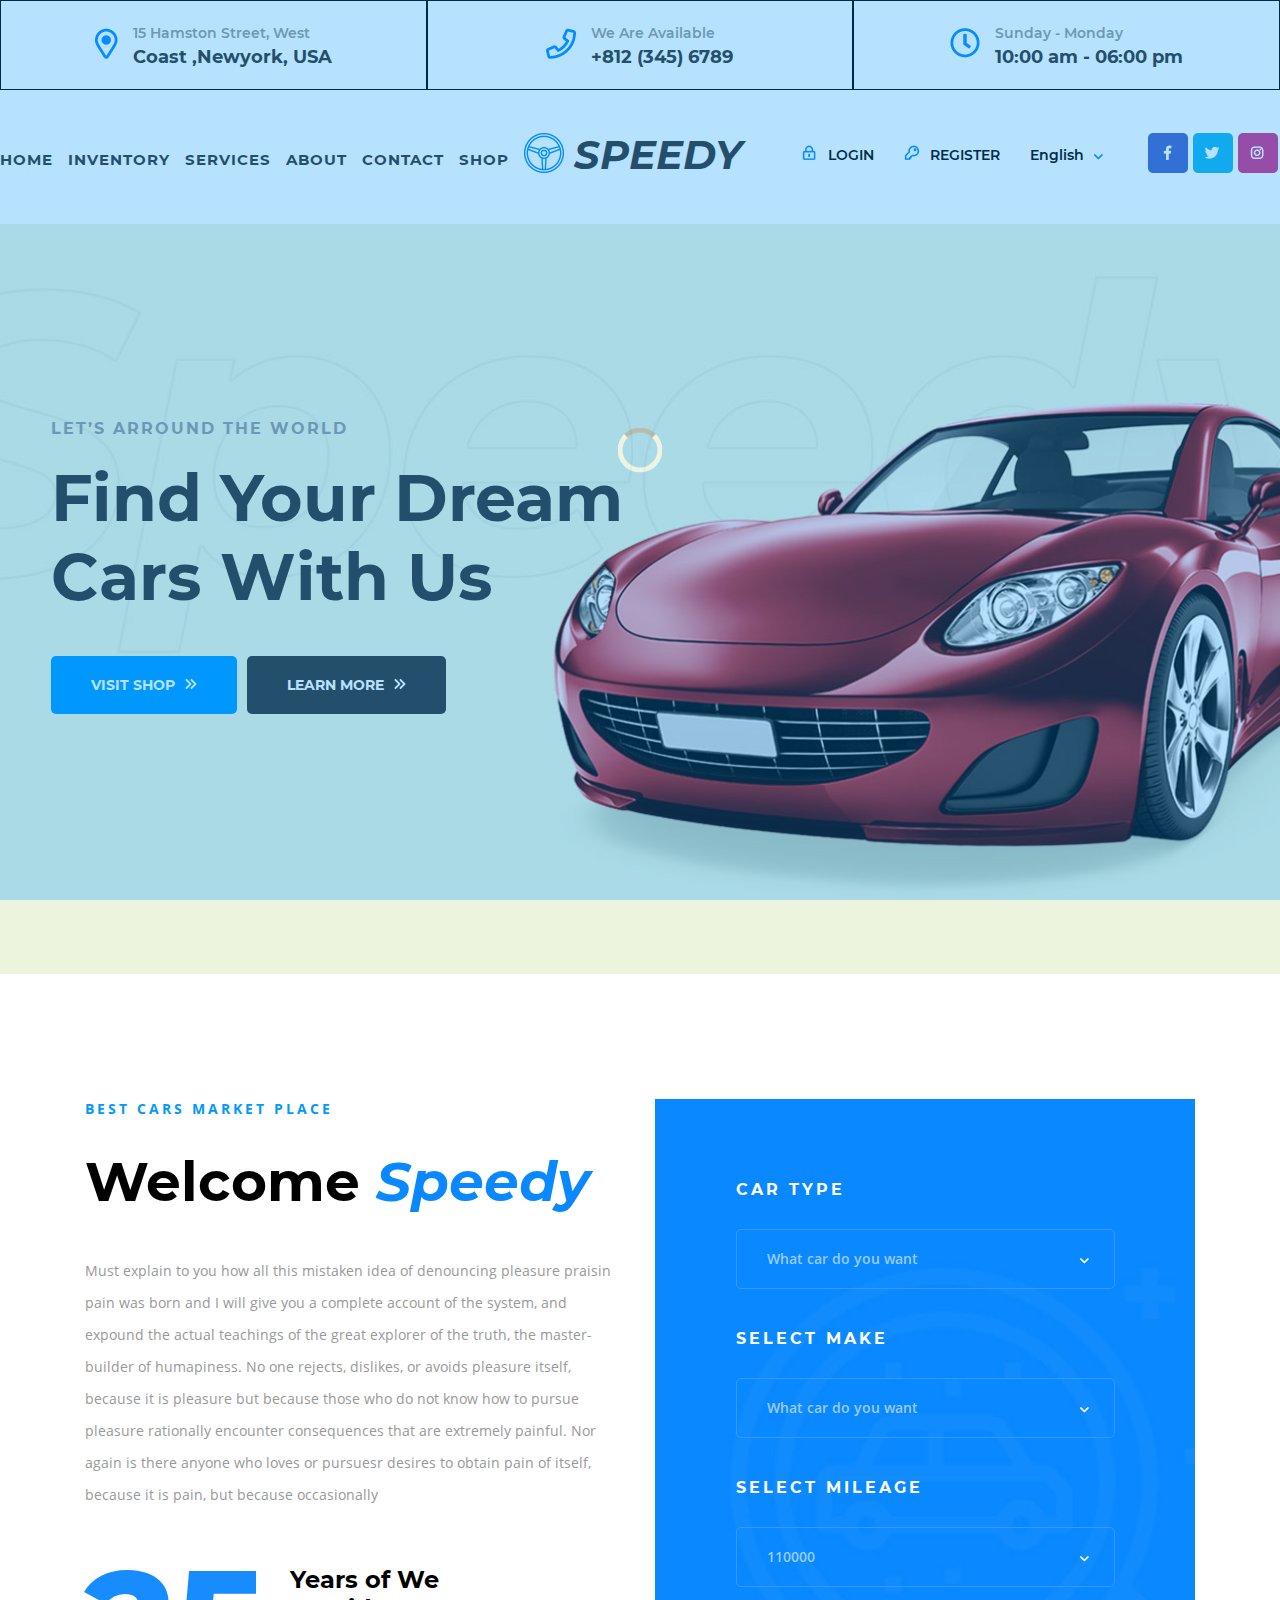
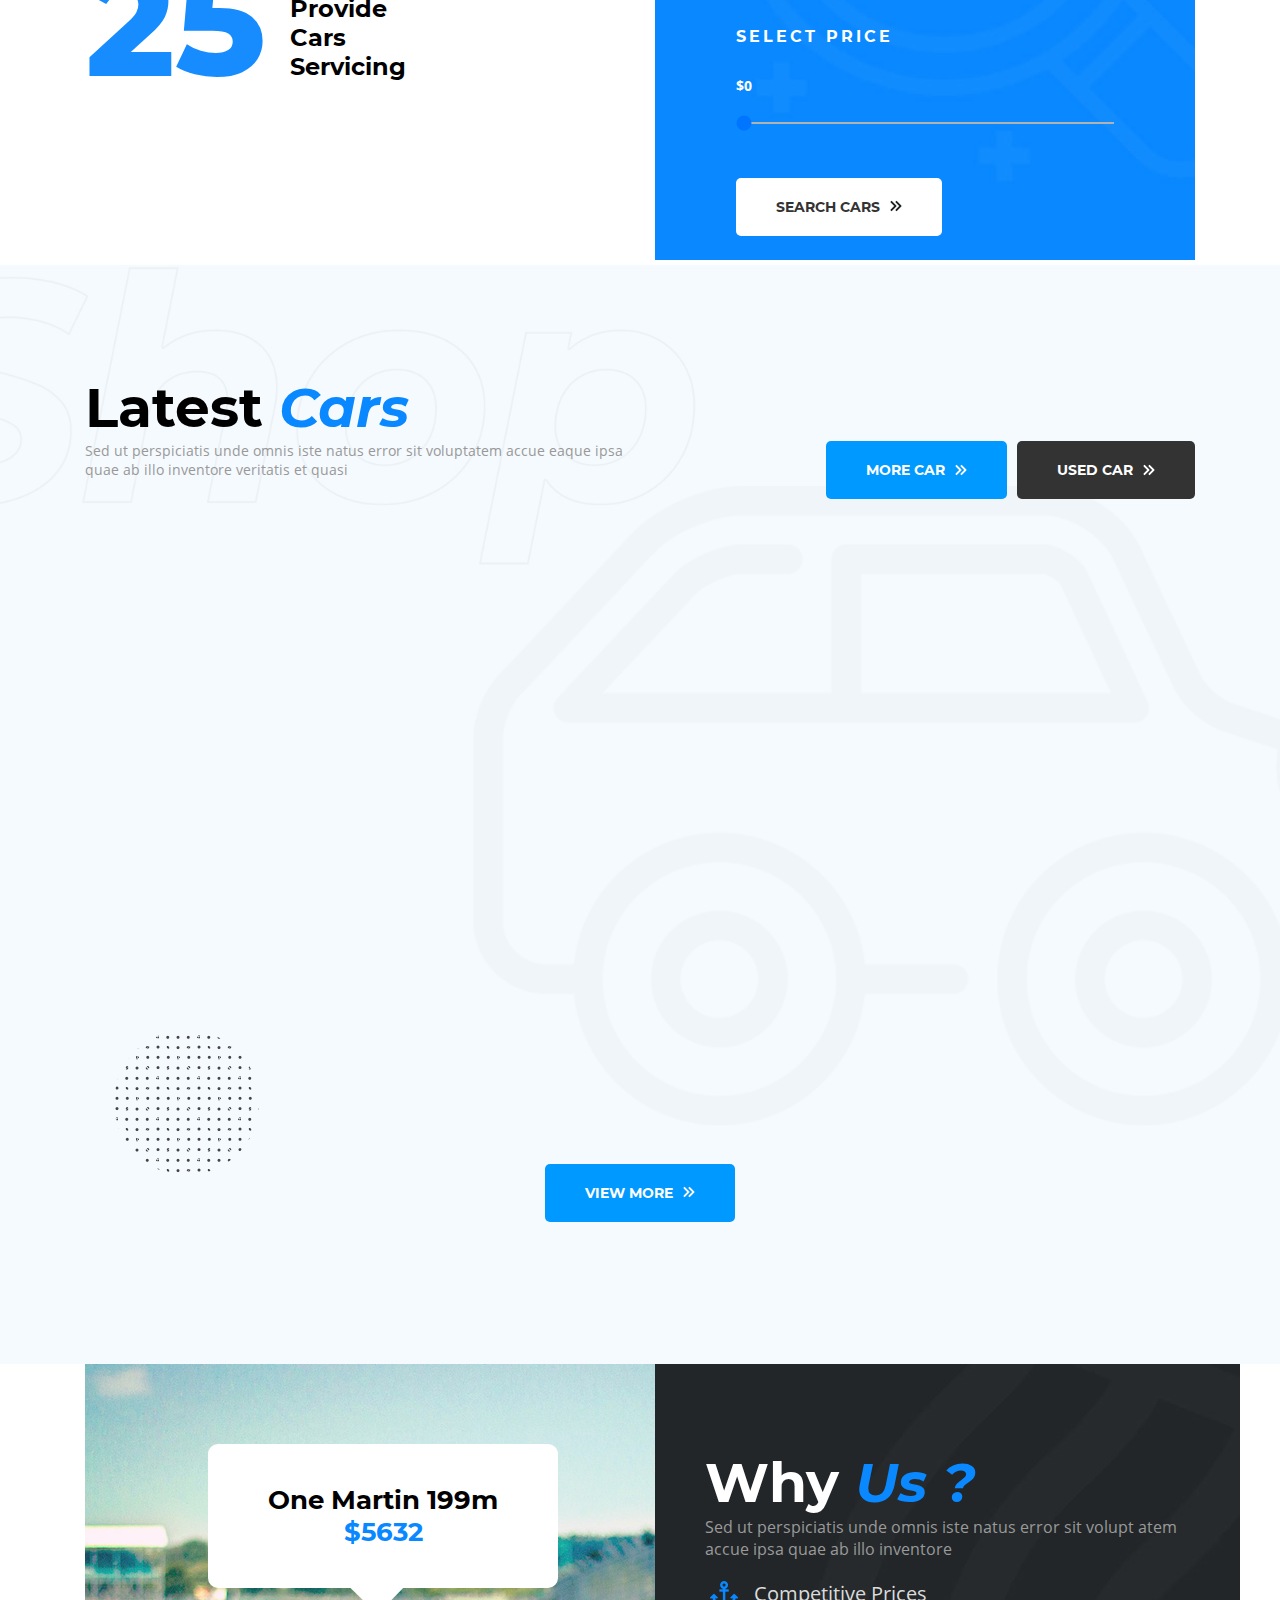
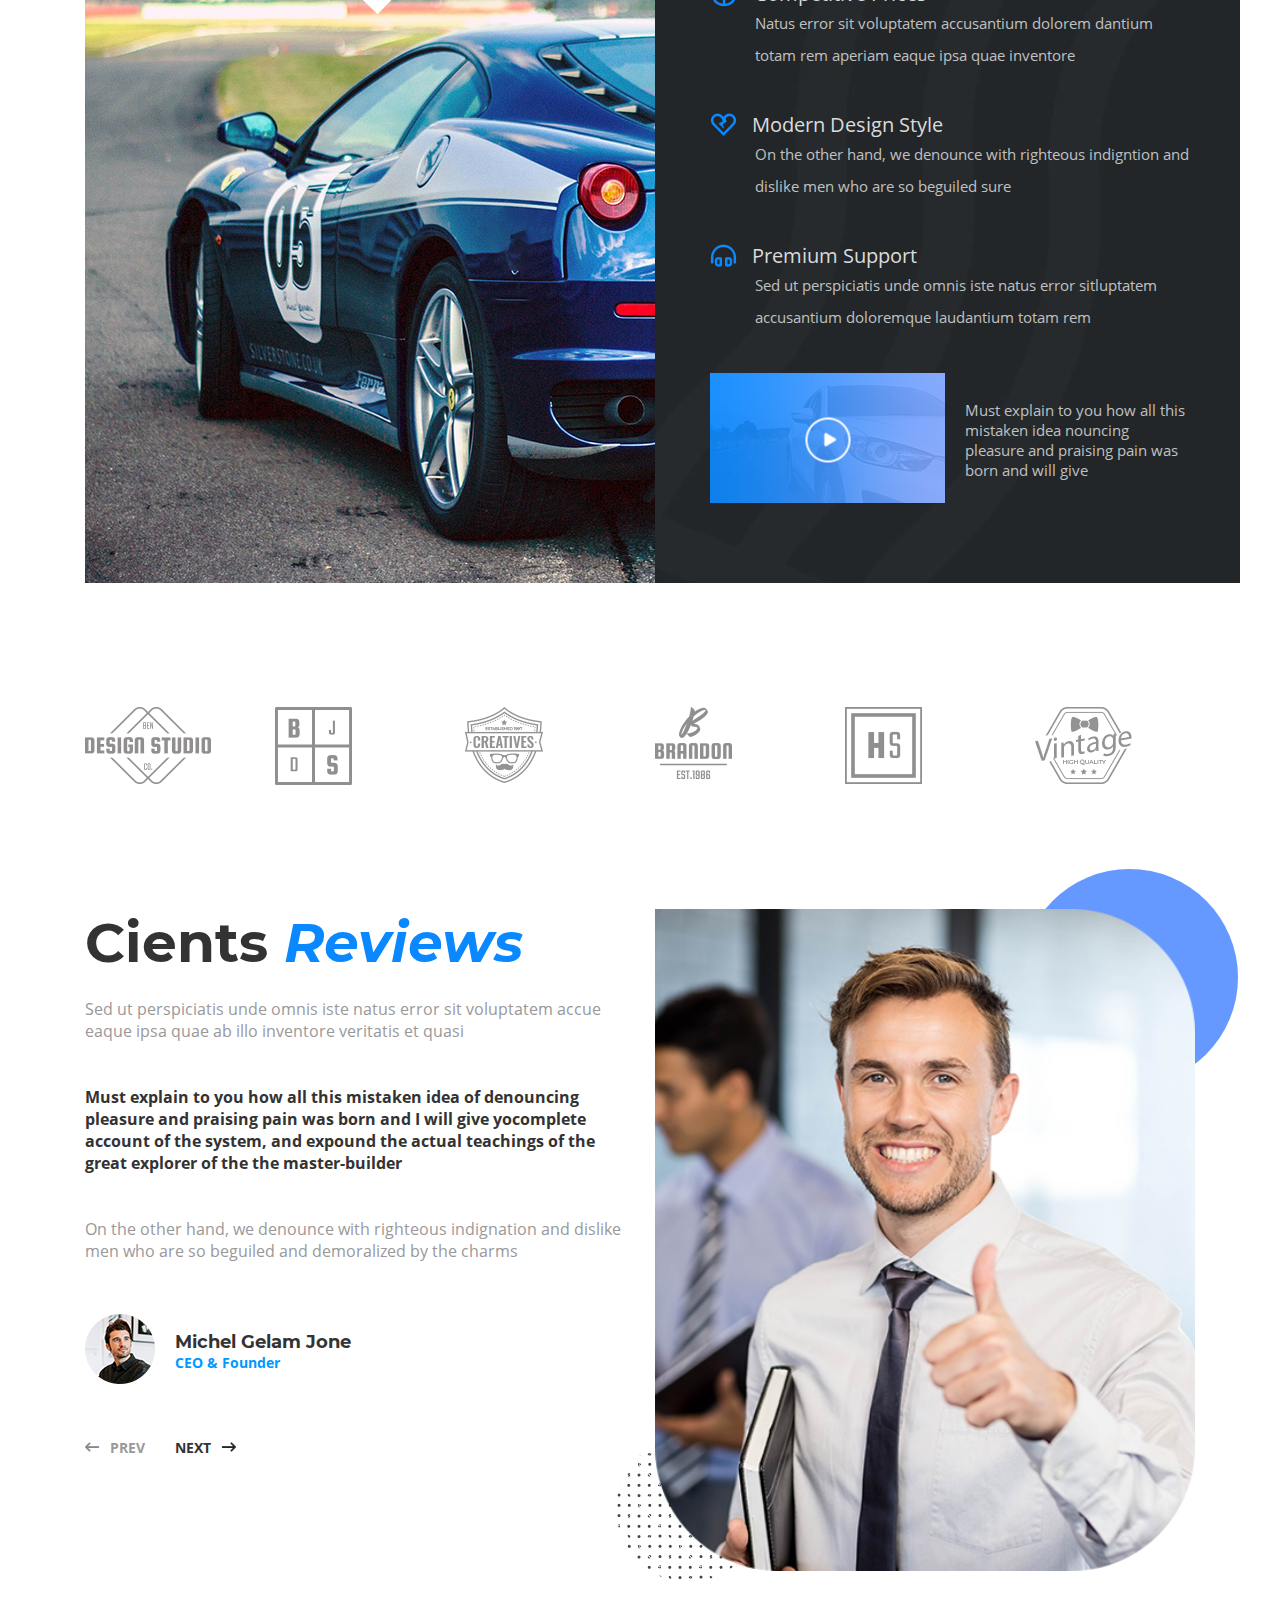
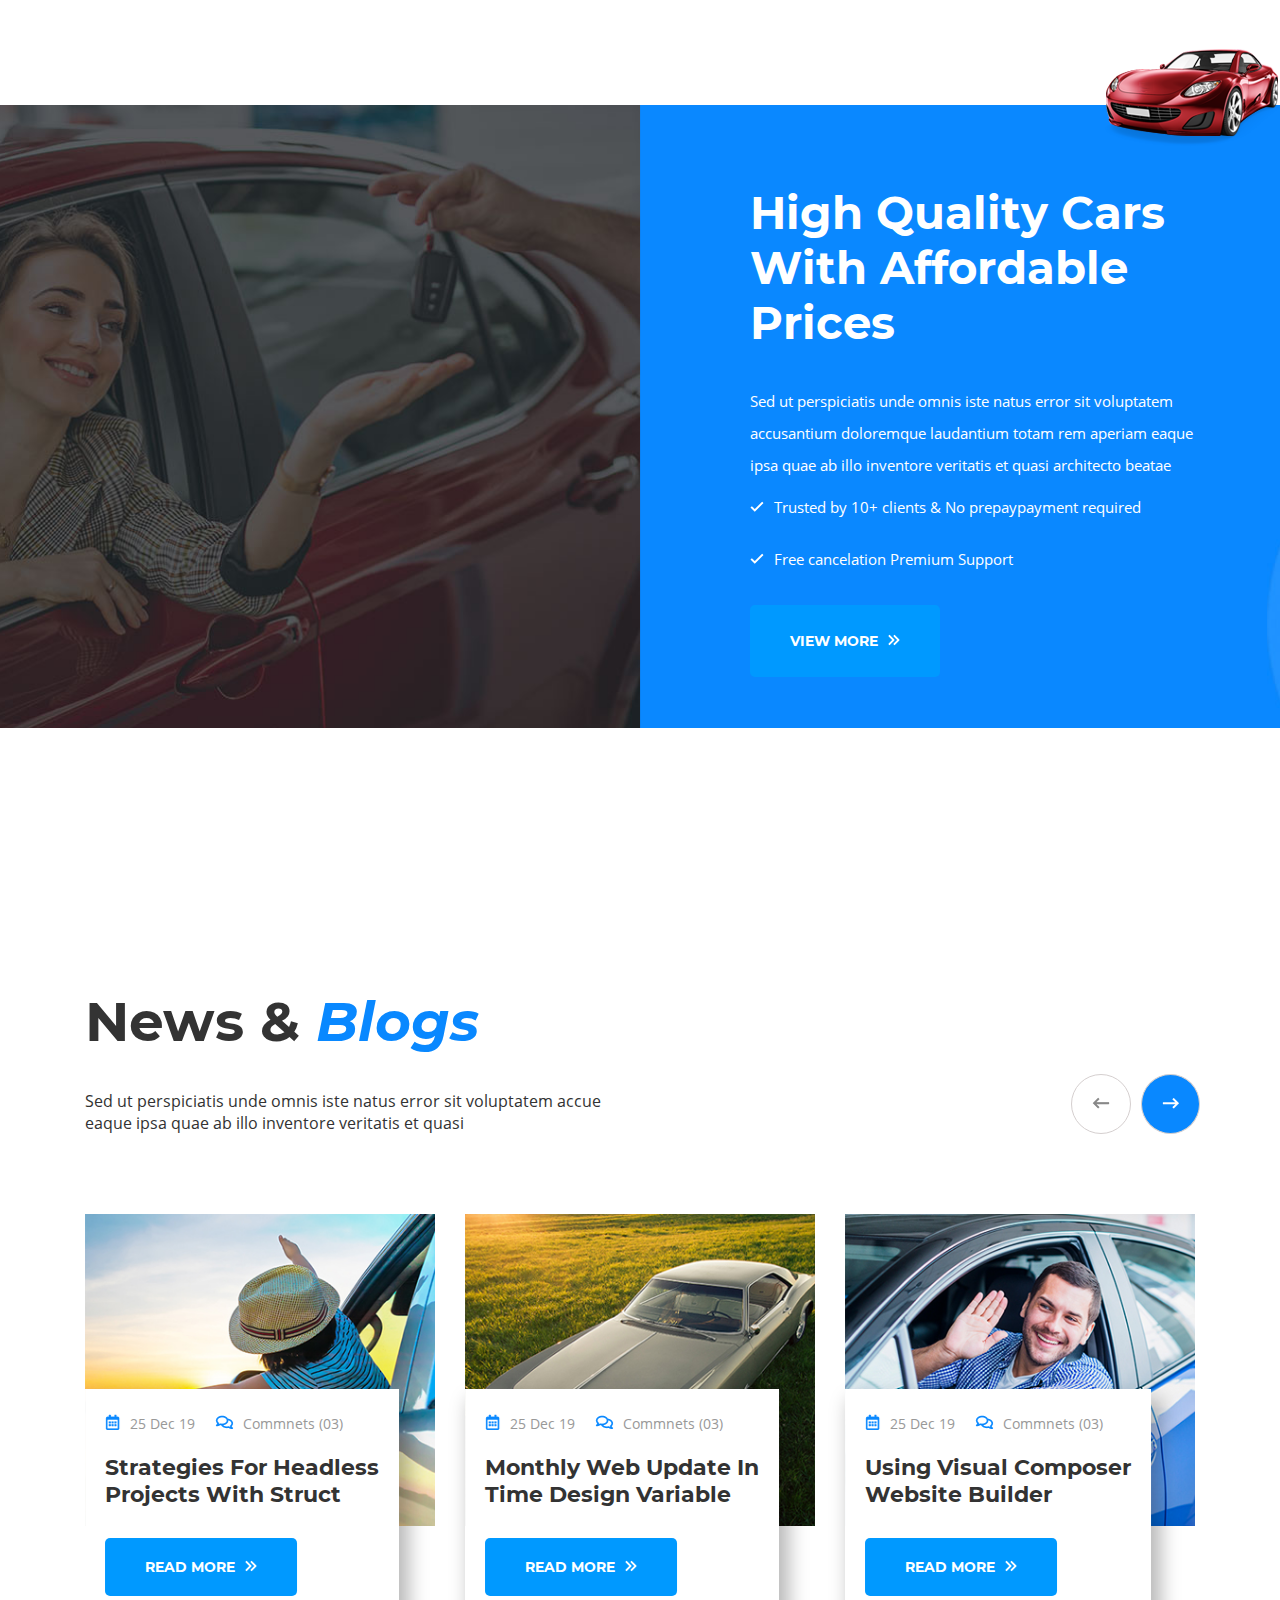
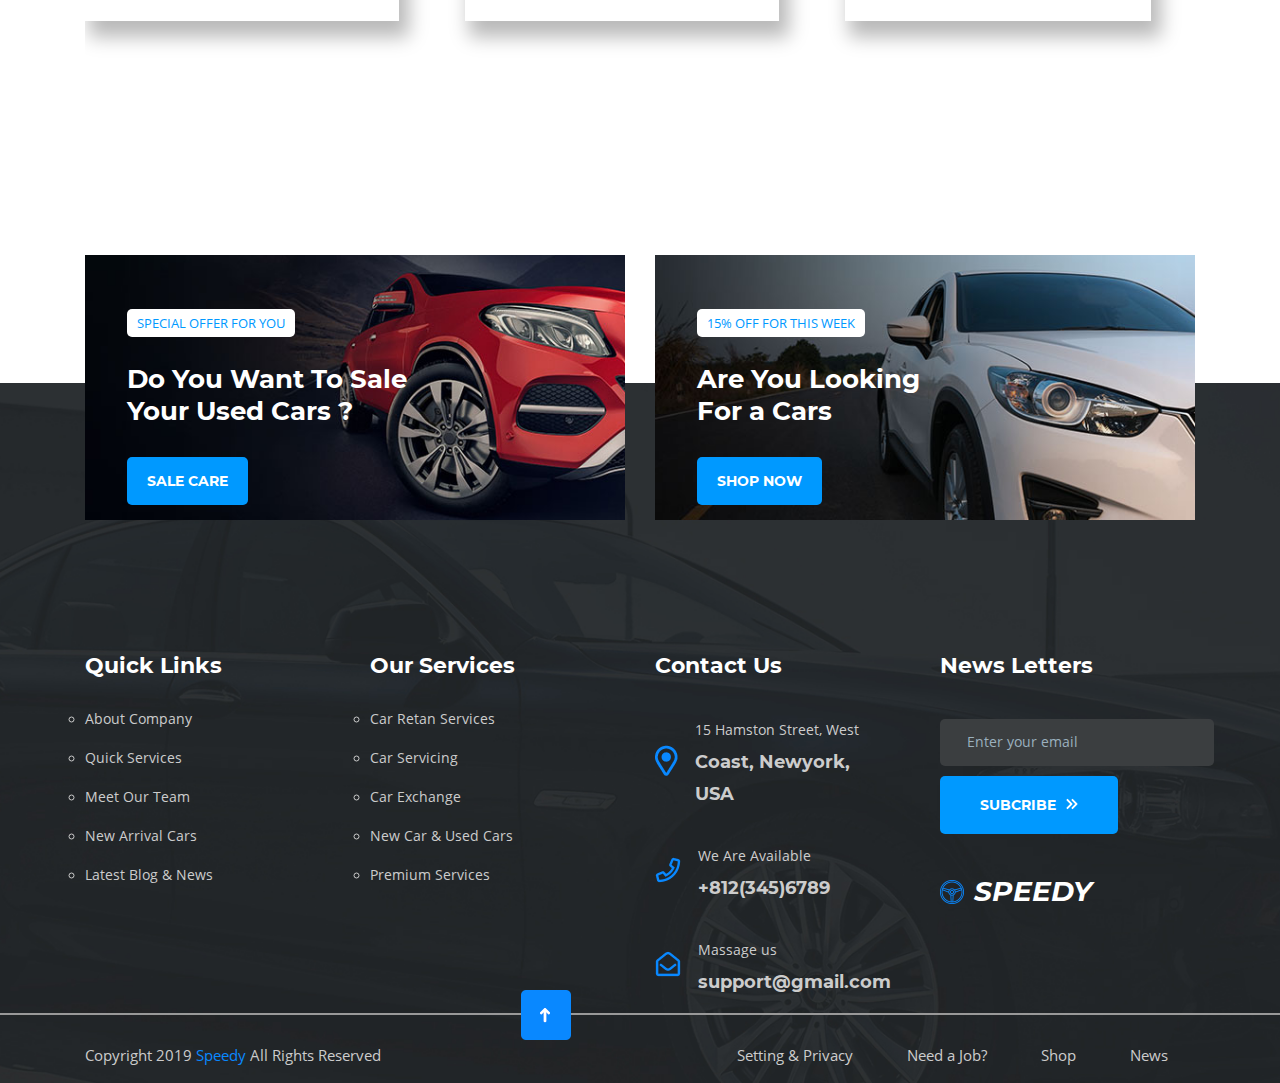
<file: index.html>
<!DOCTYPE html>
<html lang="en">
<head>
    <meta charset="UTF-8">
    <meta name="viewport" content="width=device-width, initial-scale=1.0">
    <link rel="stylesheet" href="./dest/style.css">
    <link rel="stylesheet" href="./css/fonts.css">
    <link rel="stylesheet" href="./css/flickity.css">
    <link rel="stylesheet" href="./css/aos.css">
    <link rel="stylesheet" href="./css/bootstrap-grid.min.css">
    <link rel="shortcut icon" type="image/x-icon" href="./img/icon/icon-logo">
    <title>Home</title>
</head>
<body>
    <!-- load page -->
    <div class="load-page">
        <span></span>
    </div>
    <div class="container-header">  
        <header>
            <div class="header_top">
                <div class="col-sm-4 col-md-4 col-4 item">
                    <div class="lump">
                        <div class="icon">
                            <img src="./img/icon/address.png" alt="">
                        </div>      
                        <div class="text">
                            <p>15 Hamston Street, West</p>
                            <h5>Coast ,Newyork, USA</h5>
                        </div>
                    </div>
                </div>
                <div class="col-sm-4 col-md-4 col-4 item">
                    <div class="lump">
                        <div class="icon">
                            <img src="./img/icon/icon-phone.png" alt="">
                        </div>
                        <div class="text">
                            <p>We Are Available</p>
                            <h5>+812 (345) 6789</h5>
                        </div>
                    </div>
                </div>
                <div class="col-sm-4 col-md-4 col-4 item">
                    <div class="lump">
                        <div class="icon">
                            <img src="./img/icon/icon-clock.png" alt="">
                        </div>
                        <div class="text">
                            <p>Sunday - Monday</p>
                            <h5>10:00 am - 06:00 pm</h5>
                        </div>
                    </div>
                </div>
            </div>
            <div class="menu">
                <div class="menu_navi">
                    <nav>
                        <ul>
                            <li><a href="index.html">home</a></li>
                            <li><a href="Inventory.html">inventory</a></li>
                            <li><a href="Services.html">services</a></li>
                            <li><a href="About.html">about</a></li>
                            <li><a href="Contact.html">contact</a></li>
                            <li><a href="ShopGrid.html">shop</a></li>
                        </ul>
                    </nav>
                </div>
                <div class="menu_logo">
                    <div class="menu_logo-icon">
                        <img src="./img/icon/volang.png" alt="">
                    </div>
                    <div class="menu_logo-text">
                        <p>speedy</p>
                    </div>
                </div>
                <div class="menu_right">
                    <div class="menu_right login">
                        <div class="icon">
                            <img src="./img/icon/login.png" alt="" style="padding-right: 2px;">
                        </div>
                        <div class="text">
                            <p>login</p>
                        </div>
                    </div>
                    <div class="menu_right register">
                        <div class="icon">
                            <img src="./img/icon/key.png" alt="">
                        </div>
                        <div class="text">
                            <p>register</p>
                        </div>
                    </div>
                    <div class="menu_right">
                        <div class="changeLanguage">
                            <div class="english">
                                <div class="text">
                                    <p style="text-transform: unset;">English</p>
                                </div>
                                <div class="icon" style='padding-right:5px;'>
                                    <img src="./img/icon/iconEN.png" alt="">
                                </div>
                            </div>
                            <div class="language">
                                <ul class="language_ul">
                                    <li><div class="language_ul-toption"><p style="text-transform: unset;" >French</p></div></li>
                                    <li><div class="language_ul-toption"><p style="text-transform: unset;">Anglais</p></div></li>
                                    <li><div class="language_ul-toption"><p style="text-transform: unset;">VietNam</p></div></li>
                                    <li><div class="language_ul-toption"><p style="text-transform: unset;">Italian</p></div></li>
                                </ul>
                            </div>
                        </div>
                    </div>
                    <div class="menu_right iconcontact">
                        <div class="item facebook">
                            <img src="./img/icon/contact-icon/facebook.png" alt="">
                        </div>
                        <div class="item twitter">
                            <img src="./img/icon/contact-icon/twitter.png" alt="">
                        </div>
                        <div class="item instagram">
                            <img src="./img/icon/contact-icon/instagram.png" alt="">
                        </div>
                        <div class="item google">
                            <img src="./img/icon/contact-icon/google.png" alt="">
                        </div>
                    </div>
                </div>
            </div>
        </header>
    </div>
    <!-- menu-fixed -->
    <div class="menu-fixed">
        <div class="container">
            <ul>
                <li><a href="index.html">home</a></li>
                <li><a href="Inventory.html">inventory</a></li>
                <li><a href="Services.html">services</a></li>
                <li><img src="./img/icon/volang.png" alt=""></li>
                <li><a href="About.html">about</a></li>
                <li><a href="Contact.html">contact</a></li>
                <li><a href="ShopGrid.html">shop</a></li>
            </ul>
        </div>
    </div>
    <!-- menu-mobile -->
    <div class="menu-mobile">
        <div class="container">
            <div class="row">
                <div class="menu-mobile__hamburgur col-4">
                    <span></span>
                    <p>MENU</p>
                </div>
                <div class="menu-mobile__logo col-8 logotext">
                    <a href="./About.html">
                        <img src="./img/footer-logo.png" alt="">
                    </a>
                </div>
            </div>
        </div>
    </div>
    <div class="menu-mobile__fullscreen">
        <div class="menu-fullscreen__header">
            <span>Speedy</span>
            <span>
                <img src="./img/icon/contact-icon/facebook.png" alt="">
                <img src="./img/icon/contact-icon//twitter.png" alt="">
                <img src="./img/icon/contact-icon/instagram.png" alt="">
                <img src="./img/icon/contact-icon/google.png" alt="">
            </span>
        </div>
        <div class="menu-fullscreen__main">
            <div class="row">
                <div class="menu-fullscreen__left col-4">
                    <div class="logo">
                        <a href="index.html"><img src="./img/icon/volang.png" alt=""></a>
                    </div>
                    <div class="close">
                        <span class="line-mb1"></span>
                        <span class="line-mb2"></span>
                    </div>
                </div>
                <div class="menu-fullscreen__right col-8">
                    <ul>
                        <li><a href="index.html">home</a></li>
                        <li><a href="Inventory.html">inventory</a></li>
                        <li><a href="Services.html">services</a></li>
                        <li><a href="About.html">about</a></li>
                        <li><a href="Contact.html">contact</a></li>
                        <li><a href="ShopGrid.html">shop</a></li>
                    </ul>
                </div>
            </div>
        </div>
    </div>
    <main>
        <!-- banner -->
        <div class="banner">
            <div class="banner_content">
                <div class="text">
                    <p>let’s arround the world</p>
                    <h1>Find Your Dream<br>Cars With Us</h1>
                </div>
                <div class="btn">
                    <div class="btn_d">
                        <div class="btn_d-left">
                            <div class="btn_d-left-text">
                                <p>visit shop</p>
                            </div>
                            <div class="btn_d-left-icon">
                                <img src="./img/icon/btn.png" alt="">
                            </div>
                        </div>
                        <div class="btn_d-right">
                            <div class="btn_d-right-text">
                                <p>learn more</p>
                            </div>
                            <div class="btn_d-right-icon">
                                <img src="./img/icon/btn.png" alt="">
                            </div>
                        </div>
                    </div>
                </div>
            </div>
        </div>
        <!-- introduce -->
        <div class="container">     
            <div class="introduce row">   
                <div class="introduce_content col-12 col-md-12 col-lg-6">
                    <div class="introduce_content-title-1">
                        <p>best cars market place</p>
                    </div>
                    <div class="introduce_content-title-2">
                        <h3>Welcome <span style="color: #0988ff; font-family: 'MBI';"> Speedy</span></h3>
                    </div>
                    <div class="introduce_content-text">
                        <p>Must explain to you how all this mistaken idea of denouncing pleasure praisin
                            pain was born and I will give you a complete account of the system, and expound the
                            actual teachings of the great explorer of the truth, the master-builder of humapiness.
                            No one rejects, dislikes, or avoids pleasure itself, because it is pleasure but because
                            those who do not know how to pursue pleasure rationally encounter consequences
                            that are extremely painful. Nor again is there anyone who loves or pursuesr desires
                            to obtain pain of itself, because it is pain, but because occasionally
                        </p>
                    </div>
                    <div class="introduce_years">
                        <div class="introduce_years-number">
                            <p>25</p>
                        </div>
                        <div class="introduce_years-text">
                            <p>Years of We Provide Cars Servicing</p>
                        </div>
                    </div>
                </div>
                <div class="search col-12 col-md-12 col-lg-6">
                    <div class="search_bg">
                        <div class="search_bg-img">
                            <img src="./img/bg-search-bar.jpg" alt="">
                        </div>
                        <div class="search_bg-content row">
                            <div class="search1 row">
                                <div class="search_bg-content-name col-12">
                                    <div class="title">
                                        <p>car type</p>
                                    </div>
                                    <div class="list">
                                        <div class="listacdordion">
                                            <div class="listacdordion-text">
                                                <p class='p1'>What car do you want</p>
                                            </div>
                                            <div class="listacdordion-img icon1">
                                                <img src="./img/icon/searchbar-list.png" alt="">
                                            </div>
                                        </div>
                                    </div>
                                    <ul class="list_ul">
                                        <li>
                                            <div class="list_ul-option"><p>Sedan</p></div>
                                        </li>
                                        <li><div class="list_ul-option"><p>SUV</p></div></li>
                                        <li><div class="list_ul-option"><p>Pickup</p></div></li>
                                    </ul>
                                </div>
                                <div class="search_bg-content-name col-12">
                                    <div class="title title1">
                                        <p>select make</p>
                                    </div>
                                    <div class="list">
                                        <div class="listacdordion">
                                            <div class="listacdordion-text">
                                                <p>What car do you want</p>
                                            </div>
                                            <div class="listacdordion-img">
                                                <img src="./img/icon/searchbar-list.png" alt="">
                                            </div>
                                        </div>
                                    </div>
                                </div>
                                <div class="search_bg-content-name col-12">
                                    <div class="title title1">
                                        <p>select mileage</p>
                                    </div>
                                    <div class="list">
                                        <div class="listacdordion">
                                            <div class="listacdordion-text">
                                                <p>110000</p>
                                            </div>
                                            <div class="listacdordion-img">
                                                <img src="./img/icon/searchbar-list.png" alt="">
                                            </div>
                                        </div>
                                    </div>
                                </div>
                                <div class="search_bg-content-name col-12">
                                    <div class="title title1">
                                        <label text="$" for="" style="font-family: 'MB';">select price</label>
                                    </div>
                                    <div class="pp_menu-content1" style="display: flex; align-items:center;">
                                        <div class="output"><span>$</span><output id="num">0</output></div>
                                    </div>
                                    <input type="range" value="0" min="0" max="200000" oninput="num.value = this.value">
                                </div>
                                <div class="btn2 col-12">
                                    <div class="btn2_d">
                                        <div class="btn2_d-text">
                                            <p>search cars</p>
                                        </div>
                                        <div class="btn2_d-icon">
                                            <img src="./img/icon/btn-black.png" alt="">
                                        </div>
                                    </div>
                                </div> 
                            </div>
                        </div>
                    </div>
                </div>
            </div>
        </div>
        <!-- Latest Car -->
        <div class="LatestCar">
            <div class="container">
                <div class="warapper row">
                    <div class="col-12 col-sm-12 col-md-12">
                        <div class="LatestCar_title">
                            <h3>Latest<span style="color: #0988ff; font-family: 'MBI';"> Cars</span></h3>
                        </div>
                    </div>
                        <div class="col-12 col-sm-12 col-md-12">
                            <div class="row">
                                <div class="col-12 col-sm-6 col-md-6 title-left">
                                    <p>Sed ut perspiciatis unde omnis iste natus error sit voluptatem accue
                                        eaque ipsa quae ab illo inventore veritatis et quasi</p>
                                </div>
                                <div class="col-12 col-sm-6 col-md-6">
                                    <div class="btn">
                                        <div class="btn_d">
                                            <div class="btn_d-left">
                                                <p>more car</p>
                                                <img src="./img/icon/btn.png" alt="">
                                            </div>
                                            <div class="btn_d-right">
                                                    <p>used car</p>
                                                    <img src="./img/icon/btn.png" alt="">
                                            </div>
                                        </div>
                                    </div>
                                </div>
                            </div>
                        </div>
                </div>
                <div class="row wrapperCar-1">
                    <div class="col-12 col-sm-6 col-md-4 ItemCar"  data-aos="fade-down">
                        <div class="wrapperCar wrapperCar-1" style="background-color: #ffffff;">
                            <div class="image">
                                <a href="#" class="image_d">
                                    <img src="./img/car2.jpg" alt="">
                                    <p>VIEW DETAIL</p>
                                </a>
                                <div class="image_icon price">
                                    <img src="./img/icon/$1.png" alt="">
                                </div>
                            </div>
                            <div class="content">
                                <div class="content-text">
                                    <h5>New Gradant Cars</h5>
                                </div>
                                <div class="content-text1">
                                    <p>Sed ut perspiciatis unde omnis iste natus error
                                        sit ptatem accusantium doloremque </p>
                                </div>
                                <div class="icon row">
                                    <div class="item item1 col-6 col-sm-6 col-xs-6">
                                        <div class="item_d">
                                            <img src="./img/icon/icon-petro/car.svg" alt="" class="car">
                                            <p>35000mm</p>
                                        </div>
                                        <div class="item_d">
                                            <img src="./img/icon/icon-cayxang.png" alt="">
                                            <p>Mileage 45/46</p>
                                        </div>
                                    </div>
                                    <div class="item col-6 col-sm-6 col-xs-6">
                                        <div class="item_d">
                                            <img src="./img/icon/icon-petro/clock.svg" alt="" class="clock">
                                            <p>Model 2019</p>
                                        </div>
                                        <div class="item_d">
                                            <img src="./img/icon/icon-petro/icon.png" alt="">
                                            <p>Price $ ($4.8M)</p>
                                        </div>
                                    </div>
                                </div>
                            </div>
                        </div>
                    </div>
                    <div class="col-12 col-sm-6 col-md-4 ItemCar" data-aos="zoom-in">
                        <div class="wrapperCar wrapperCar-1" style="background-color: #ffffff;">
                            <div class="image">
                                <a href="#" class="image_d">
                                    <img src="./img/car3.jpg" alt="">
                                    <p>VIEW DETAIL</p>
                                </a>
                                <div class="image_icon price">
                                    <img src="./img/icon/$3.png" alt="">
                                </div>
                            </div>
                            <div class="content">
                                <div class="content-text">
                                    <h5>New Gradant Cars</h5>
                                </div>
                                <div class="content-text1">
                                    <p>Sed ut perspiciatis unde omnis iste natus error
                                        sit ptatem accusantium doloremque </p>
                                </div>
                                <div class="icon row">
                                    <div class="item item1 col-6 col-sm-6 col-xs-6">
                                        <div class="item_d">
                                            <img src="./img/icon/icon-petro/car.svg" alt="" class="car">
                                            <p>35000mm</p>
                                        </div>
                                        <div class="item_d">
                                            <img src="./img/icon/icon-cayxang.png" alt="">
                                            <p>Mileage 45/46</p>
                                        </div>
                                    </div>
                                    <div class="item col-6 col-sm-6 col-xs-6">
                                        <div class="item_d">
                                            <img src="./img/icon/icon-petro/clock.svg" alt="" class="clock">
                                            <p>Model 2019</p>
                                        </div>
                                        <div class="item_d">
                                            <img src="./img/icon/icon-petro/icon.png" alt="">
                                            <p>Price $ ($4.8M)</p>
                                        </div>
                                    </div>
                                </div>
                            </div>
                        </div>
                    </div>
                    <div class="col-12 col-sm-6 col-md-4 ItemCar" data-aos="fade-down">
                        <div class="wrapperCar wrapperCar-1" style="background-color: #ffffff;">
                            <div class="image">
                                <a href="#" class="image_d">
                                    <img src="./img/car4.jpg" alt="">
                                    <p>VIEW DETAIL</p>
                                </a>
                                <div class="image_icon price">
                                    <img src="./img/icon/$2.png" alt="">
                                </div>
                            </div>
                            <div class="content">
                                <div class="content-text">
                                    <h5>New Gradant Cars</h5>
                                </div>
                                <div class="content-text1">
                                    <p>Sed ut perspiciatis unde omnis iste natus error
                                        sit ptatem accusantium doloremque </p>
                                </div>
                                <div class="icon row">
                                    <div class="item item1 col-6 col-sm-6 col-xs-6">
                                        <div class="item_d">
                                            <img src="./img/icon/icon-petro/car.svg" alt="" class="car">
                                            <p>35000mm</p>
                                        </div>
                                        <div class="item_d">
                                            <img src="./img/icon/icon-cayxang.png" alt="">
                                            <p>Mileage 45/46</p>
                                        </div>
                                    </div>
                                    <div class="item col-6 col-sm-6 col-xs-6">
                                        <div class="item_d">
                                            <img src="./img/icon/icon-petro/clock.svg" alt="" class="clock">
                                            <p>Model 2019</p>
                                        </div>
                                        <div class="item_d">
                                            <img src="./img/icon/icon-petro/icon.png" alt="">
                                            <p>Price $ ($4.8M)</p>
                                        </div>
                                    </div>
                                </div>
                            </div>
                        </div>
                    </div>
                </div>
                <a href="Gallery.html" class="btn1" >
                    <div class="btn1_d">
                        <div class="btn1_d-text">
                            <p>view more</p>
                        </div>
                        <div class="btn1_d-icon">
                            <img src="./img/icon/btn.png" alt="">
                        </div>
                    </div>
                </a>
            </div>
            <div class="dot">
                <img src="./img/dot-small.png" alt="">
            </div>
        </div>
        <!-- why us -->
        <div class="container">
            <div class="whyus">
                <div class="row whyus-row1" style="z-index: 2;">
                    <div class="col-12 col-md-12 col-lg-6">
                        <div class="whyus_price">
                            <h5>One Martin 199m</h5>
                            <p>$5632</p>
                        </div>
                    </div>
                    <div class="col-12 col-md-12 col-lg-6">
                        <div class="row whyus-row whyus-tablet">
                            <div class="col-12 col-sm-12 col-md-12 title">
                                <div class="title_d">
                                    <h3>Why <span style="color: #0988ff; font-family: 'MBI';"> Us ?</span></h3>
                                    <p>Sed ut perspiciatis unde omnis iste natus error sit volupt
                                        atem accue ipsa quae ab illo inventore </p>
                                </div>
                            </div>
                            <div class="col-12 col-sm-12 col-md-12 content">
                                <div class="content_d">
                                    <img src="./img/icon/Anchor.png" alt="">
                                    <p>Competitive Prices</p>
                                </div>
                                <div class="content_1">
                                    <p>Natus error sit voluptatem accusantium dolorem 
                                        dantium totam rem aperiam eaque ipsa quae inventore </p>
                                </div>
                            </div>
                            <div class="col-12 col-sm-12 col-md-12 content">
                                <div class="content_d">
                                    <img src="./img/icon/Heart.png" alt="">
                                    <p>Modern Design Style</p>
                                </div>
                                <div class="content_1">
                                    <p>On the other hand, we denounce with righteous indigntion and dislike men who are so beguiled sure</p>
                                </div>
                            </div>
                            <div class="col-12 col-sm-12 col-md-12 content">
                                <div class="content_d">
                                    <img src="./img/icon/headphone.png" alt="">
                                    <p>Premium Support</p>
                                </div>
                                <div class="content_1">
                                    <p>Sed ut perspiciatis unde omnis iste natus error sitluptatem accusantium doloremque laudantium totam rem </p>
                                </div>
                            </div>
                            <div class="col-12 col-sm-12 col-md-12 content">
                                <div class="content_img">
                                    <div class="video">
                                        <img src="./img/icon/play-whyus.png" alt="" class="play">
                                        <img src="./img/video-home.jpg" alt="" class="image">
                                    </div>
                                    <div class="text">
                                        <p>Must explain to you how all this mistaken 
                                            idea nouncing pleasure and praising pain was 
                                            born and will give
                                        </p>
                                    </div>
                                </div>
                            </div>
                        </div>
                    </div>
                </div>
                <div class="row" style="z-index: 1;">
                    <div class="col-12 col-md-12 col-lg-6">
                        <img src="./img/Whyus-car-1.jpg" alt="" id="images">
                    </div>
                    <div class="col-12 col-md-12 col-lg-6">
                        <img src="./img/bg-whyus.jpg" alt="" id="images">
                    </div>
                </div>
            </div>
        </div>
        <!-- logo -->
        <div class="logo logo_home">
            <div class="container">
                <div class="row">
                    <div class="col-6 col-sm-6 col-md-2 logo_d">
                        <div class="logo-img">
                            <img src="./img/icon/Untitled-1.png" alt="">
                        </div>
                    </div>
                    <div class="col-6 col-sm-6 col-md-2 logo_d">
                        <div class="logo-img">
                            <img src="./img/icon/Untitled-2.png" alt="">
                        </div>
                    </div>
                    <div class="col-6 col-sm-6 col-md-2 logo_d">
                        <div class="logo-img">
                            <img src="./img/icon/Untitled-3.png" alt="">
                        </div>
                    </div>
                    <div class="col-6 col-sm-6 col-md-2 logo_d">
                        <div class="logo-img">
                            <img src="./img/icon/Untitled-4.png" alt="">
                        </div>
                    </div>
                    <div class="col-6 col-sm-6 col-md-2 logo_d">
                        <div class="logo-img">
                            <img src="./img/icon/Untitled-5.png" alt="">
                        </div>
                    </div>
                    <div class="col-6 col-ms-6 col-md-2 logo_d">
                        <div class="logo-img">
                            <img src="./img/icon/Untitled-6.png" alt="">
                        </div>
                    </div>
                </div>
            </div>
        </div>
        <!-- Cients Reviews -->
        <div class="container">
            <div class="row row2">
                <div class="col-xs-12 col-sm-6 col-md-6 content">
                    <div class="cr">
                        <div class="cr_title">
                            <h3>Cients <span style="color: #0988ff; font-family: 'MBI';">Reviews</span></h3>
                            <p class="p1">Sed ut perspiciatis unde omnis iste natus error sit voluptatem accue<br>
                                eaque ipsa quae ab illo inventore veritatis et quasi</p>
                            <p class="p2">Must explain to you how all this mistaken idea of denouncing
                                pleasure and praising pain was born and I will give yocomplete<br>
                                account of the system, and expound the actual teachings of the<br>
                                great explorer of the the master-builder</p>
                            <p class="p1">On the other hand, we denounce with righteous indignation and dislike
                                men who are so beguiled and demoralized by the charms </p>
                        </div>
                        <div class="cr_wrapper">
                            <div class="cr_wrapper-img">
                                <img src="./img/Jone.png" alt="">
                            </div>
                            <div class="cr_wrapper-name">
                                <h5>Michel Gelam Jone</h5>
                                <p>CEO & Founder</p>
                            </div>
                        </div>
                        <div class="cr_btn">
                            <div class="btn">
                                <div class="btn_d">
                                    <div class="btn_d-left iteam1">
                                        <div class="btn_d-left-prev">
                                            <img src="./img/icon/prev.png" alt="">
                                        </div>
                                        <div class="btn_d-left-text">
                                            <p>prev</p>
                                        </div>
                                    </div>
                                    <div class="btn_d-right iteam2">
                                        <div class="btn_d-right-text">
                                            <p>next</p>
                                        </div>
                                        <div class="btn_d-right-prev">
                                            <img src="./img/icon/next.png" alt="">
                                        </div>
                                    </div>
                                </div>
                            </div>
                        </div>
                    </div>
                </div>
                <div class="col-xs-12 col-sm-6 col-md-6 image">
                    <div class="cr_img">
                        <div class="cr_img-bg">
                            <img src="./img/Person.jpg" alt="">
                        </div>
                        <div class="cr_img-dot">
                            <img src="./img/dot-small.png" alt="">
                        </div>
                    </div>
                </div>
            </div>
        </div>  
        <!-- High Quality Cars With 
        Affordable Prices -->
        <div class="qc">
            <div class="qc_img-small">
                <img src="./img/car-small.png" alt="">
            </div>
            <div class="container">
                <div class="row">
                    <div class="col-7 col-sm-7 col-md-7" data-aos="fade-right">
                        <div class="qc_img">
                            <img src="./img/Untitled-6.jpg" alt="">
                        </div>
                    </div>
                    <div class="col-5 col-sm-5 col-md-5">
                        <div class="qc_title">
                            <h3>High Quality Cars With
                                Affordable Prices</h3>
                            <p>Sed ut perspiciatis unde omnis iste natus error sit voluptatem accusantium 
                                doloremque laudantium totam rem aperiam eaque ipsa quae ab illo inventore veritatis et quasi architecto beatae</p>
                            <div class="qc_title-check">
                                <div class="qc_title-check-icon">
                                    <img src="./img/icon/checked.png" alt="">
                                </div>
                                <div class="qc_title-check-text">
                                    <p>Trusted by 10+ clients & No prepaypayment required</p>
                                </div>
                            </div>
                            <div class="qc_title-check">
                                <div class="qc_title-check-icon">
                                    <img src="./img/icon/checked.png" alt="">
                                </div>
                                <div class="qc_title-check-text">
                                    <p>Free cancelation Premium Support</p>
                                </div>
                            </div>
                            <a class="btn3" href="Services.html">
                                <div class="btn3_d">
                                    <div class="btn3_d-text">
                                        <p>view more</p>
                                    </div>
                                    <div class="btn3_d-icon">
                                        <img src="./img/icon/btn.png" alt="">
                                    </div>
                                </div>
                            </a> 
                        </div>
                    </div>
                </div>
            </div>
        </div>
        <!-- News & Blogs -->
        <div class="nb">
            <div class="container">
                <div class="row">
                    <div class="col-12 col-sm-12 col-md-12">
                        <div class="row">
                            <div class="col-12 col-sm-6 col-md-6">
                                <div class="nb_title">
                                    <h3>News & <span style="color: #0988ff; font-family: 'MBI';">Blogs</span></h3>
                                    <p>Sed ut perspiciatis unde omnis iste natus error sit voluptatem accue<br>
                                        eaque ipsa quae ab illo inventore veritatis et quasi</p>
                                </div>
                            </div>
                            <div class="col-12 col-sm-6 col-md-6">
                                <div class="nb_img nb_slide">
                                    <div class="nb_img-icon prev">
                                        <img src="./img/icon/icon-slide.png" alt="">
                                    </div>
                                    <div class="nb_img-icon next" style="background-color: #0988ff;">
                                        <img src="./img/icon/icon-slide-right.png" alt="">
                                    </div>
                                </div>
                            </div>
                        </div>
                    </div>
                    <div class="col-12 col-sm-12 col-md-12">
                        <div class="carousel slide-nb" data-flickity>
                            <div class="carousel-cell item-1">
                                <div class="row">
                                    <div class="col-12 col-sm-6 col-md-4 item item1">
                                        <div class="nb_img1">
                                            <img src="./img/img1-newblog.jpg" alt="">
                                        </div>
                                        <div class="nb_content nb_content-1">
                                            <div class="nb_content-icon">
                                                <div class="calendar">
                                                    <div class="calendar-img">
                                                        <img src="./img/icon/calendar-alt.png" alt="">
                                                    </div>
                                                    <div class="calendar-text">
                                                        <p>25 Dec 19</p>
                                                    </div>
                                                </div>
                                                <div class="comment">
                                                    <div class="comment-img">
                                                        <img src="./img/icon/comments.png" alt="">
                                                    </div>
                                                    <div class="comment-text">
                                                        <p>Commnets (03)</p>
                                                    </div>
                                                </div>
                                            </div>
                                            <div class="nb_content-text">
                                                <p>Strategies For Headless<br>
                                                    Projects With Struct
                                                </p>
                                            </div>
                                            <a href="BlogGridView.html" class="nb_content-btn">
                                                <div class="btn4_d">
                                                    <div class="btn4_d-text">
                                                        <p>read more</p>
                                                    </div>
                                                    <div class="btn4_d-icon">
                                                        <img src="./img/icon/btn.png" alt="">
                                                    </div>
                                                </div>
                                            </a>
                                        </div>
                                    </div>
                                    <div class="col-12 col-sm-6 col-md-4 item item2">
                                        <div class="nb_img1">
                                            <img src="./img/img2-newblog.jpg" alt="">
                                        </div>
                                        <div class="nb_content nb_content-1">
                                            <div class="nb_content-icon">
                                                <div class="calendar">
                                                    <div class="calendar-img">
                                                        <img src="./img/icon/calendar-alt.png" alt="">
                                                    </div>
                                                    <div class="calendar-text">
                                                        <p>25 Dec 19</p>
                                                    </div>
                                                </div>
                                                <div class="comment">
                                                    <div class="comment-img">
                                                        <img src="./img/icon/comments.png" alt="">
                                                    </div>
                                                    <div class="comment-text">
                                                        <p>Commnets (03)</p>
                                                    </div>
                                                </div>
                                            </div>
                                            <div class="nb_content-text">
                                                <p>Monthly Web Update In<br>
                                                    Time Design Variable
                                                </p>
                                            </div>
                                            <a href="BlogGridView.html" class="nb_content-btn">
                                                <div class="btn4_d">
                                                    <div class="btn4_d-text">
                                                        <p>read more</p>
                                                    </div>
                                                    <div class="btn4_d-icon">
                                                        <img src="./img/icon/btn.png" alt="">
                                                    </div>
                                                </div>
                                            </a>
                                        </div>
                                    </div>
                                    <div class="col-12 col-sm-6 col-md-4 item item3">
                                        <div class="nb_img1">
                                            <img src="./img/img3-newblog.jpg" alt="">
                                        </div>
                                        <div class="nb_content nb_content-1">
                                            <div class="nb_content-icon">
                                                <div class="calendar">
                                                    <div class="calendar-img">
                                                        <img src="./img/icon/calendar-alt.png" alt="">
                                                    </div>
                                                    <div class="calendar-text">
                                                        <p>25 Dec 19</p>
                                                    </div>
                                                </div>
                                                <div class="comment">
                                                    <div class="comment-img">
                                                        <img src="./img/icon/comments.png" alt="">
                                                    </div>
                                                    <div class="comment-text">
                                                        <p>Commnets (03)</p>
                                                    </div>
                                                </div>
                                            </div>
                                            <div class="nb_content-text">
                                                <p>Using Visual Composer <br>
                                                    Website Builder
                                                </p>
                                            </div>
                                            <a href="BlogGridView.html" class="nb_content-btn">
                                                <div class="btn4_d">
                                                    <div class="btn4_d-text">
                                                        <p>read more</p>
                                                    </div>
                                                    <div class="btn4_d-icon">
                                                        <img src="./img/icon/btn.png" alt="">
                                                    </div>
                                                </div>
                                            </a>
                                        </div>
                                    </div>
                                </div>
                            </div>
                            <div class="carousel-cell item-2">
                                <div class="row">
                                    <div class="col-12 col-sm-6 col-md-4 item item1">
                                        <div class="nb_img1">
                                            <img src="./img/img1-newblog.jpg" alt="">
                                        </div>
                                        <div class="nb_content nb_content-1">
                                            <div class="nb_content-icon">
                                                <div class="calendar">
                                                    <div class="calendar-img">
                                                        <img src="./img/icon/calendar-alt.png" alt="">
                                                    </div>
                                                    <div class="calendar-text">
                                                        <p>25 Dec 19</p>
                                                    </div>
                                                </div>
                                                <div class="comment">
                                                    <div class="comment-img">
                                                        <img src="./img/icon/comments.png" alt="">
                                                    </div>
                                                    <div class="comment-text">
                                                        <p>Commnets (03)</p>
                                                    </div>
                                                </div>
                                            </div>
                                            <div class="nb_content-text">
                                                <p>Strategies For Headless<br>
                                                    Projects With Struct
                                                </p>
                                            </div>
                                            <a href="BlogGridView.html" class="nb_content-btn">
                                                <div class="btn4_d">
                                                    <div class="btn4_d-text">
                                                        <p>read more</p>
                                                    </div>
                                                    <div class="btn4_d-icon">
                                                        <img src="./img/icon/btn.png" alt="">
                                                    </div>
                                                </div>
                                            </a>
                                        </div>
                                    </div>
                                    <div class="col-12 col-sm-6 col-md-4 item item2">
                                        <div class="nb_img1">
                                            <img src="./img/img2-newblog.jpg" alt="">
                                        </div>
                                        <div class="nb_content nb_content-1">
                                            <div class="nb_content-icon">
                                                <div class="calendar">
                                                    <div class="calendar-img">
                                                        <img src="./img/icon/calendar-alt.png" alt="">
                                                    </div>
                                                    <div class="calendar-text">
                                                        <p>25 Dec 19</p>
                                                    </div>
                                                </div>
                                                <div class="comment">
                                                    <div class="comment-img">
                                                        <img src="./img/icon/comments.png" alt="">
                                                    </div>
                                                    <div class="comment-text">
                                                        <p>Commnets (03)</p>
                                                    </div>
                                                </div>
                                            </div>
                                            <div class="nb_content-text">
                                                <p>Monthly Web Update In<br>
                                                    Time Design Variable
                                                </p>
                                            </div>
                                            <a href="BlogGridView.html" class="nb_content-btn">
                                                <div class="btn4_d">
                                                    <div class="btn4_d-text">
                                                        <p>read more</p>
                                                    </div>
                                                    <div class="btn4_d-icon">
                                                        <img src="./img/icon/btn.png" alt="">
                                                    </div>
                                                </div>
                                            </a>
                                        </div>
                                    </div>
                                    <div class="col-12 col-sm-6 col-md-4 item item3">
                                        <div class="nb_img1">
                                            <img src="./img/img3-newblog.jpg" alt="">
                                        </div>
                                        <div class="nb_content nb_content-1">
                                            <div class="nb_content-icon">
                                                <div class="calendar">
                                                    <div class="calendar-img">
                                                        <img src="./img/icon/calendar-alt.png" alt="">
                                                    </div>
                                                    <div class="calendar-text">
                                                        <p>25 Dec 19</p>
                                                    </div>
                                                </div>
                                                <div class="comment">
                                                    <div class="comment-img">
                                                        <img src="./img/icon/comments.png" alt="">
                                                    </div>
                                                    <div class="comment-text">
                                                        <p>Commnets (03)</p>
                                                    </div>
                                                </div>
                                            </div>
                                            <div class="nb_content-text">
                                                <p>Using Visual Composer <br>
                                                    Website Builder
                                                </p>
                                            </div>
                                            <a href="BlogGridView.html" class="nb_content-btn">
                                                <div class="btn4_d">
                                                    <div class="btn4_d-text">
                                                        <p>read more</p>
                                                    </div>
                                                    <div class="btn4_d-icon">
                                                        <img src="./img/icon/btn.png" alt="">
                                                    </div>
                                                </div>
                                            </a>
                                        </div>
                                    </div>
                                </div>
                            </div>
                            <div class="carousel-cell item-3">
                                <div class="row">
                                    <div class="col-12 col-sm-6 col-md-4 item item1">
                                        <div class="nb_img1">
                                            <img src="./img/img1-newblog.jpg" alt="">
                                        </div>
                                        <div class="nb_content nb_content-1">
                                            <div class="nb_content-icon">
                                                <div class="calendar">
                                                    <div class="calendar-img">
                                                        <img src="./img/icon/calendar-alt.png" alt="">
                                                    </div>
                                                    <div class="calendar-text">
                                                        <p>25 Dec 19</p>
                                                    </div>
                                                </div>
                                                <div class="comment">
                                                    <div class="comment-img">
                                                        <img src="./img/icon/comments.png" alt="">
                                                    </div>
                                                    <div class="comment-text">
                                                        <p>Commnets (03)</p>
                                                    </div>
                                                </div>
                                            </div>
                                            <div class="nb_content-text">
                                                <p>Strategies For Headless<br>
                                                    Projects With Struct
                                                </p>
                                            </div>
                                            <a href="BlogGridView.html" class="nb_content-btn">
                                                <div class="btn4_d">
                                                    <div class="btn4_d-text">
                                                        <p>read more</p>
                                                    </div>
                                                    <div class="btn4_d-icon">
                                                        <img src="./img/icon/btn.png" alt="">
                                                    </div>
                                                </div>
                                            </a>
                                        </div>
                                    </div>
                                    <div class="col-12 col-sm-6 col-md-4 item item2">
                                        <div class="nb_img1">
                                            <img src="./img/img2-newblog.jpg" alt="">
                                        </div>
                                        <div class="nb_content nb_content-1">
                                            <div class="nb_content-icon">
                                                <div class="calendar">
                                                    <div class="calendar-img">
                                                        <img src="./img/icon/calendar-alt.png" alt="">
                                                    </div>
                                                    <div class="calendar-text">
                                                        <p>25 Dec 19</p>
                                                    </div>
                                                </div>
                                                <div class="comment">
                                                    <div class="comment-img">
                                                        <img src="./img/icon/comments.png" alt="">
                                                    </div>
                                                    <div class="comment-text">
                                                        <p>Commnets (03)</p>
                                                    </div>
                                                </div>
                                            </div>
                                            <div class="nb_content-text">
                                                <p>Monthly Web Update In<br>
                                                    Time Design Variable
                                                </p>
                                            </div>
                                            <a href="BlogGridView.html" class="nb_content-btn">
                                                <div class="btn4_d">
                                                    <div class="btn4_d-text">
                                                        <p>read more</p>
                                                    </div>
                                                    <div class="btn4_d-icon">
                                                        <img src="./img/icon/btn.png" alt="">
                                                    </div>
                                                </div>
                                            </a>
                                        </div>
                                    </div>
                                    <div class="col-12 col-sm-6 col-md-4 item item3">
                                        <div class="nb_img1">
                                            <img src="./img/img3-newblog.jpg" alt="">
                                        </div>
                                        <div class="nb_content nb_content-1">
                                            <div class="nb_content-icon">
                                                <div class="calendar">
                                                    <div class="calendar-img">
                                                        <img src="./img/icon/calendar-alt.png" alt="">
                                                    </div>
                                                    <div class="calendar-text">
                                                        <p>25 Dec 19</p>
                                                    </div>
                                                </div>
                                                <div class="comment">
                                                    <div class="comment-img">
                                                        <img src="./img/icon/comments.png" alt="">
                                                    </div>
                                                    <div class="comment-text">
                                                        <p>Commnets (03)</p>
                                                    </div>
                                                </div>
                                            </div>
                                            <div class="nb_content-text">
                                                <p>Using Visual Composer <br>
                                                    Website Builder
                                                </p>
                                            </div>
                                            <a href="BlogGridView.html" class="nb_content-btn">
                                                <div class="btn4_d">
                                                    <div class="btn4_d-text">
                                                        <p>read more</p>
                                                    </div>
                                                    <div class="btn4_d-icon">
                                                        <img src="./img/icon/btn.png" alt="">
                                                    </div>
                                                </div>
                                            </a>
                                        </div>
                                    </div>
                                </div>
                            </div>
                        </div>
                    </div>
                </div>
            </div>
        </div>
        <!-- footer -->
        <div class="footer">
            <div class="container">
                <div class="row footer_wrapper">
                    <div class="col-12 col-sm-6 col-md-6 ">
                        <div class="footer_img">
                            <img src="./img/car-near-footer.jpg" alt="">
                        </div>
                        <div class="footer_content">
                            <div class="footer_content-sale">
                                <p>special offer for you</p>
                            </div>
                            <div class="footer_content-title">
                                <p>Do You Want To Sale<br>
                                    Your Used Cars ?</p>
                            </div>
                            <div class="footer_content-btn">
                                <div class="footerbtn1">
                                    <div class="footerbtn1_d">
                                        <div class="footerbtn1_d-text">
                                            <p>sale care</p>
                                        </div>
                                    </div>
                                </div> 
                            </div>
                        </div>
                    </div>
                    <div class="col-12 col-sm-6 col-md-6">
                        <div class="footer_img">
                            <img src="./img/car-near-footer-2.jpg" alt="">
                        </div>
                        <div class="footer_content">
                            <div class="footer_content-sale">
                                <p>15% off for this week</p>
                            </div>
                            <div class="footer_content-title">
                                <p>Are You Looking<br>For a Cars</p>
                            </div>
                            <div class="footer_content-btn">
                                <div class="footerbtn1">
                                    <div class="footerbtn1_d">
                                        <div class="footerbtn1_d-text">
                                            <p>shop now</p>
                                        </div>
                                    </div>
                                </div> 
                            </div>
                        </div>
                    </div>
                </div>
                <div class="row footer_wrapper2">
                    <div class="col-6 col-md-6 col-lg-3">
                        <div class="footer_menu">
                            <div class="footer_menu-title">
                                <p>Quick Links</p>
                            </div>
                            <div class="footer_menu-navi">
                                <ul>
                                    <li><a href="#">About Company</a></li>
                                    <li><a href="#">Quick Services</a></li>
                                    <li><a href="#">Meet Our Team</a></li>
                                    <li><a href="#">New Arrival Cars</a></li>
                                    <li><a href="#">Latest Blog & News</a></li>
                                </ul>
                            </div>
                        </div>
                    </div>
                    <div class="col-6 col-md-6 col-lg-3">
                        <div class="footer_menu">
                            <div class="footer_menu-title">
                                <p>Our Services</p>
                            </div>
                            <div class="footer_menu-navi">
                                <ul>
                                    <li><a href="#">Car Retan Services</a></li>
                                    <li><a href="#">Car Servicing</a></li>
                                    <li><a href="#">Car Exchange</a></li>
                                    <li><a href="#">New Car & Used Cars</a></li>
                                    <li><a href="#">Premium Services</a></li>
                                </ul>
                            </div>
                        </div>
                    </div>
                    <div class="col-12 col-md-6 col-lg-3">
                        <div class="footer_menu">
                            <div class="footer_menu-title">
                                <p>Contact Us</p>
                            </div>
                            <div class="footer_menu-contact">
                                <div class="footer_menu-contact-icon">
                                    <img src="./img/icon/address.png" alt="">
                                </div>
                                <div class="footer_menu-contact-text">
                                    <p>15 Hamston Street, West</p>
                                    <h5>Coast, Newyork, USA</h5>
                                </div>
                            </div>
                            <div class="footer_menu-contact">
                                <div class="footer_menu-contact-icon">
                                    <img src="./img/icon/icon-phone-footer.png" alt="">
                                </div>
                                <div class="footer_menu-contact-text">
                                    <p>We Are Available</p>
                                    <h5>+812(345)6789</h5>
                                </div>
                            </div>
                            <div class="footer_menu-contact">
                                <div class="footer_menu-contact-icon">
                                    <img src="./img/icon/icon-mail-footer.png   " alt="">
                                </div>
                                <div class="footer_menu-contact-text">
                                    <p>Massage us</p>
                                    <h5>support@gmail.com</h5>
                                </div>
                            </div>        
                        </div>
                    </div>
                    <div class="col-12 col-md-6 col-lg-3">
                        <div class="footer_menu">
                            <div class="footer_menu-title">
                                <p>News Letters</p>
                            </div>
                            <div class="nl">
                                <div class="form">
                                    <input type="text" id="name" name="name" placeholder="Enter your email">
                                </div>
                                <div class="footerbtn">
                                    <div class="footerbtn_d">
                                        <div class="footerbtn_d-text">
                                            <p>subcribe</p>
                                        </div>
                                        <div class="footerbtn_d-icon">
                                            <img src="./img/icon/btn.png" alt="">
                                        </div>
                                    </div>
                                </div>
                                <div class="footer_speedy">
                                    <div class="footer_speedy-img">
                                        <img src="./img/icon/volang-footer.png" alt="">
                                    </div>
                                    <div class="footer_speedy-text">
                                        <p>speedy</p>
                                    </div>
                                </div>
                            </div>
                        </div>
                    </div>
                </div>
            </div>
            <div class="line">
                <p></p>
            </div>
            <div class="container">
                <div class="footer_line">
                    <div class="footer_line-text">
                        <p>Copyright  2019 <span style="color: #0988ff;"> Speedy</span> All Rights Reserved</p>
                    </div>
                    <div class="footer_line-backtotop">
                        <img src="./img/icon/backtoTop.png" alt="">
                    </div>
                    <div class="footer_line-menu">
                        <div class="footer_line-menu-navi">
                            <nav>
                                <ul>
                                    <li><a href="#">Setting & Privacy</a></li>
                                    <li><a href="#">Need a Job?</a></li>
                                    <li><a href="#">Shop</a></li>
                                    <li><a href="#">News</a></li>
                                </ul>
                            </nav>
                        </div>
                    </div>
                </div>
            </div>
        </div>
        <div class="video_about">
            <div class="video_about-d">
                <div class="line">
                    <span class="line-1"></span>
                    <span class="line-2"></span>
                </div>
                <iframe src="https://www.youtube.com/embed/F11AkUcMv0g" frameborder="0" allow="accelerometer; autoplay; clipboard-write; encrypted-media; gyroscope; picture-in-picture" allowfullscreen></iframe>
            </div>
        </div>
    </main>
    <script src="./js/jquery.js"></script>
    <script src="./js/aos.js"></script>
    <script src="./js/flickity.pkgd.min.js"></script>
    <script src="./js/car.js"></script>
</body>
</html>
</file>
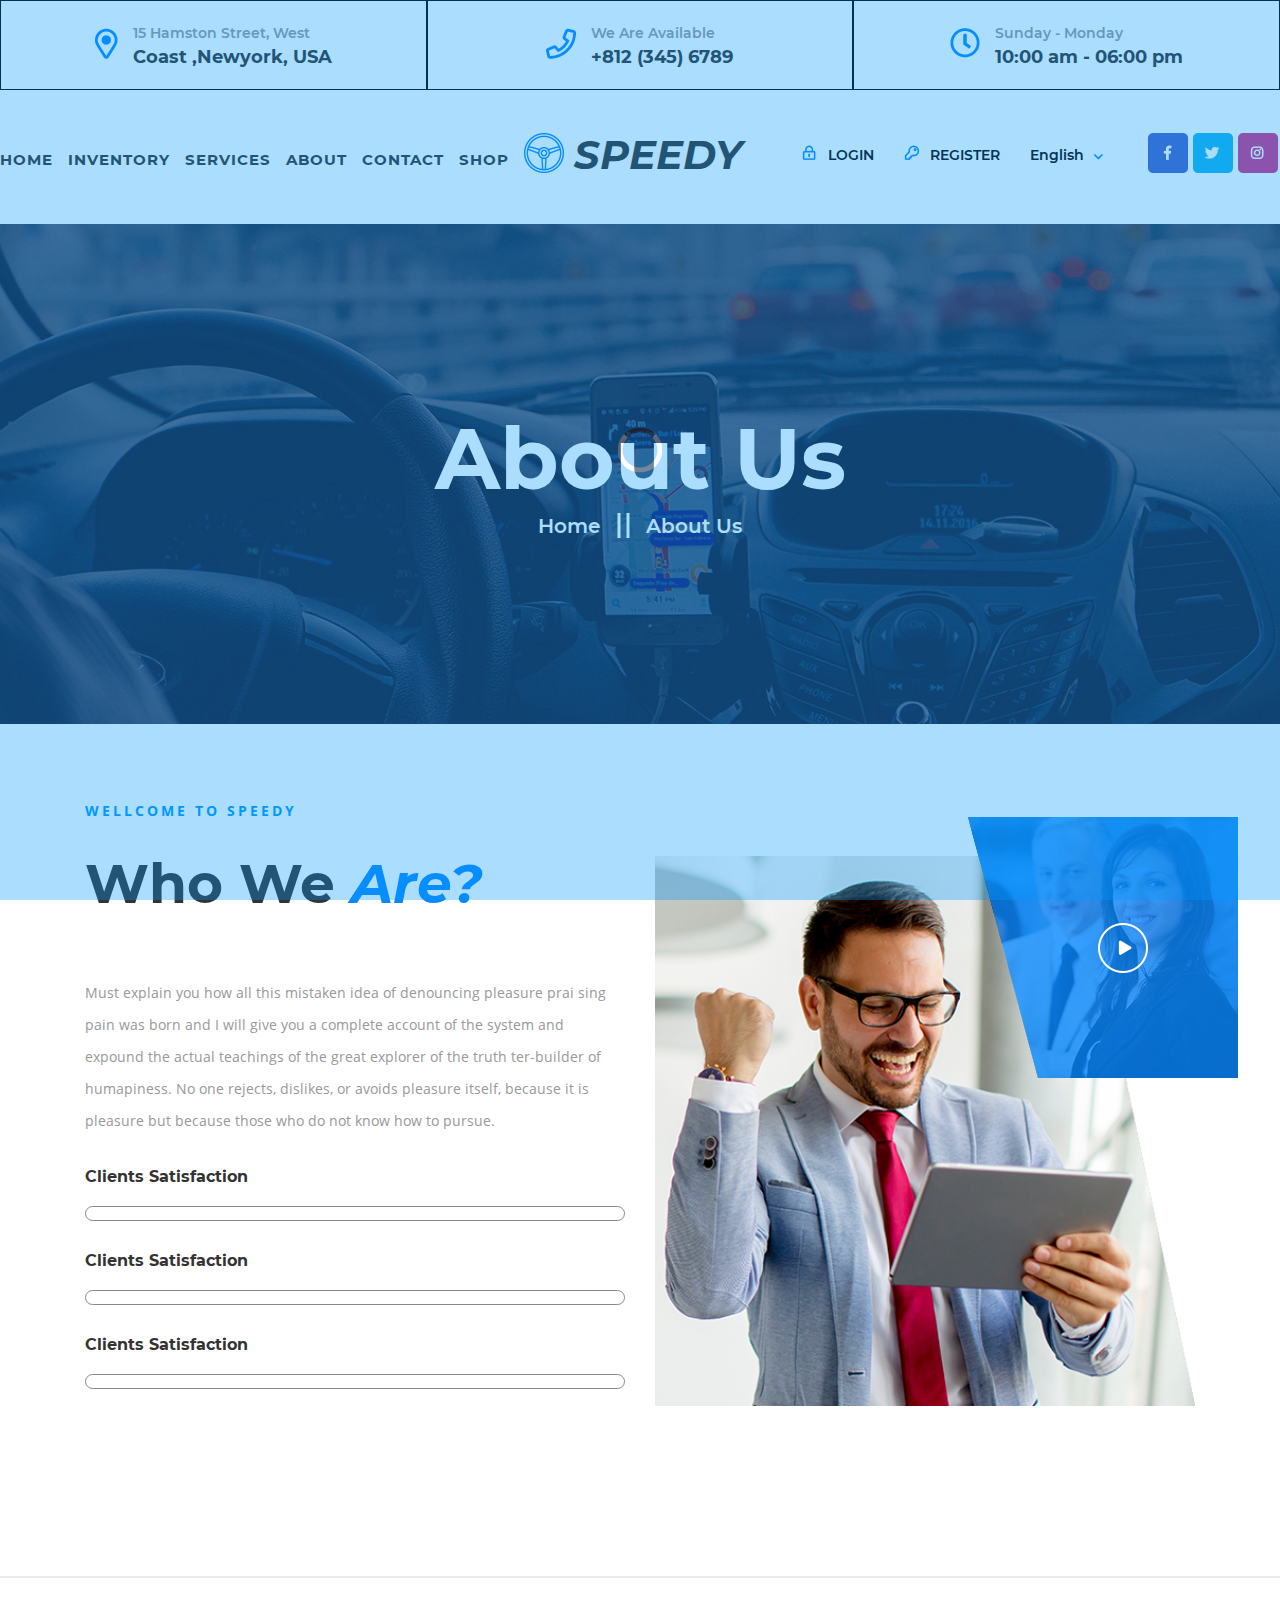
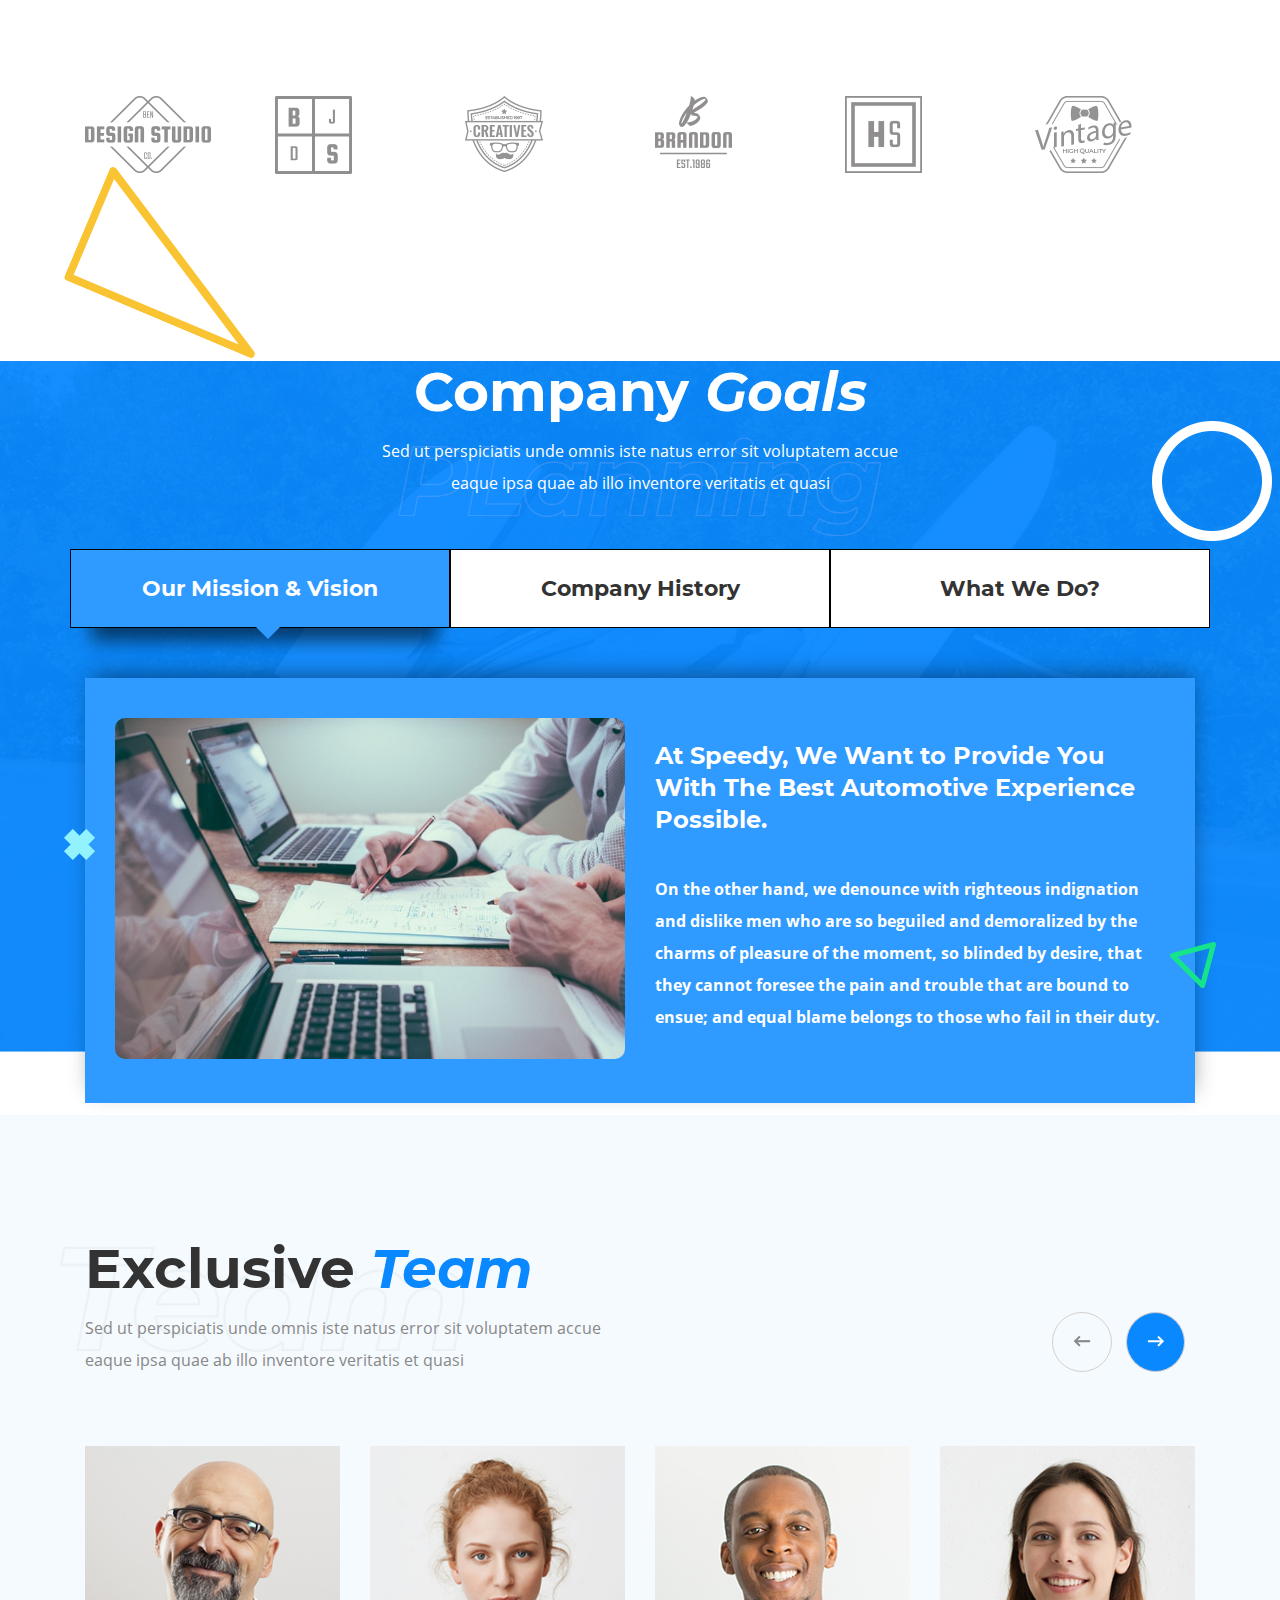
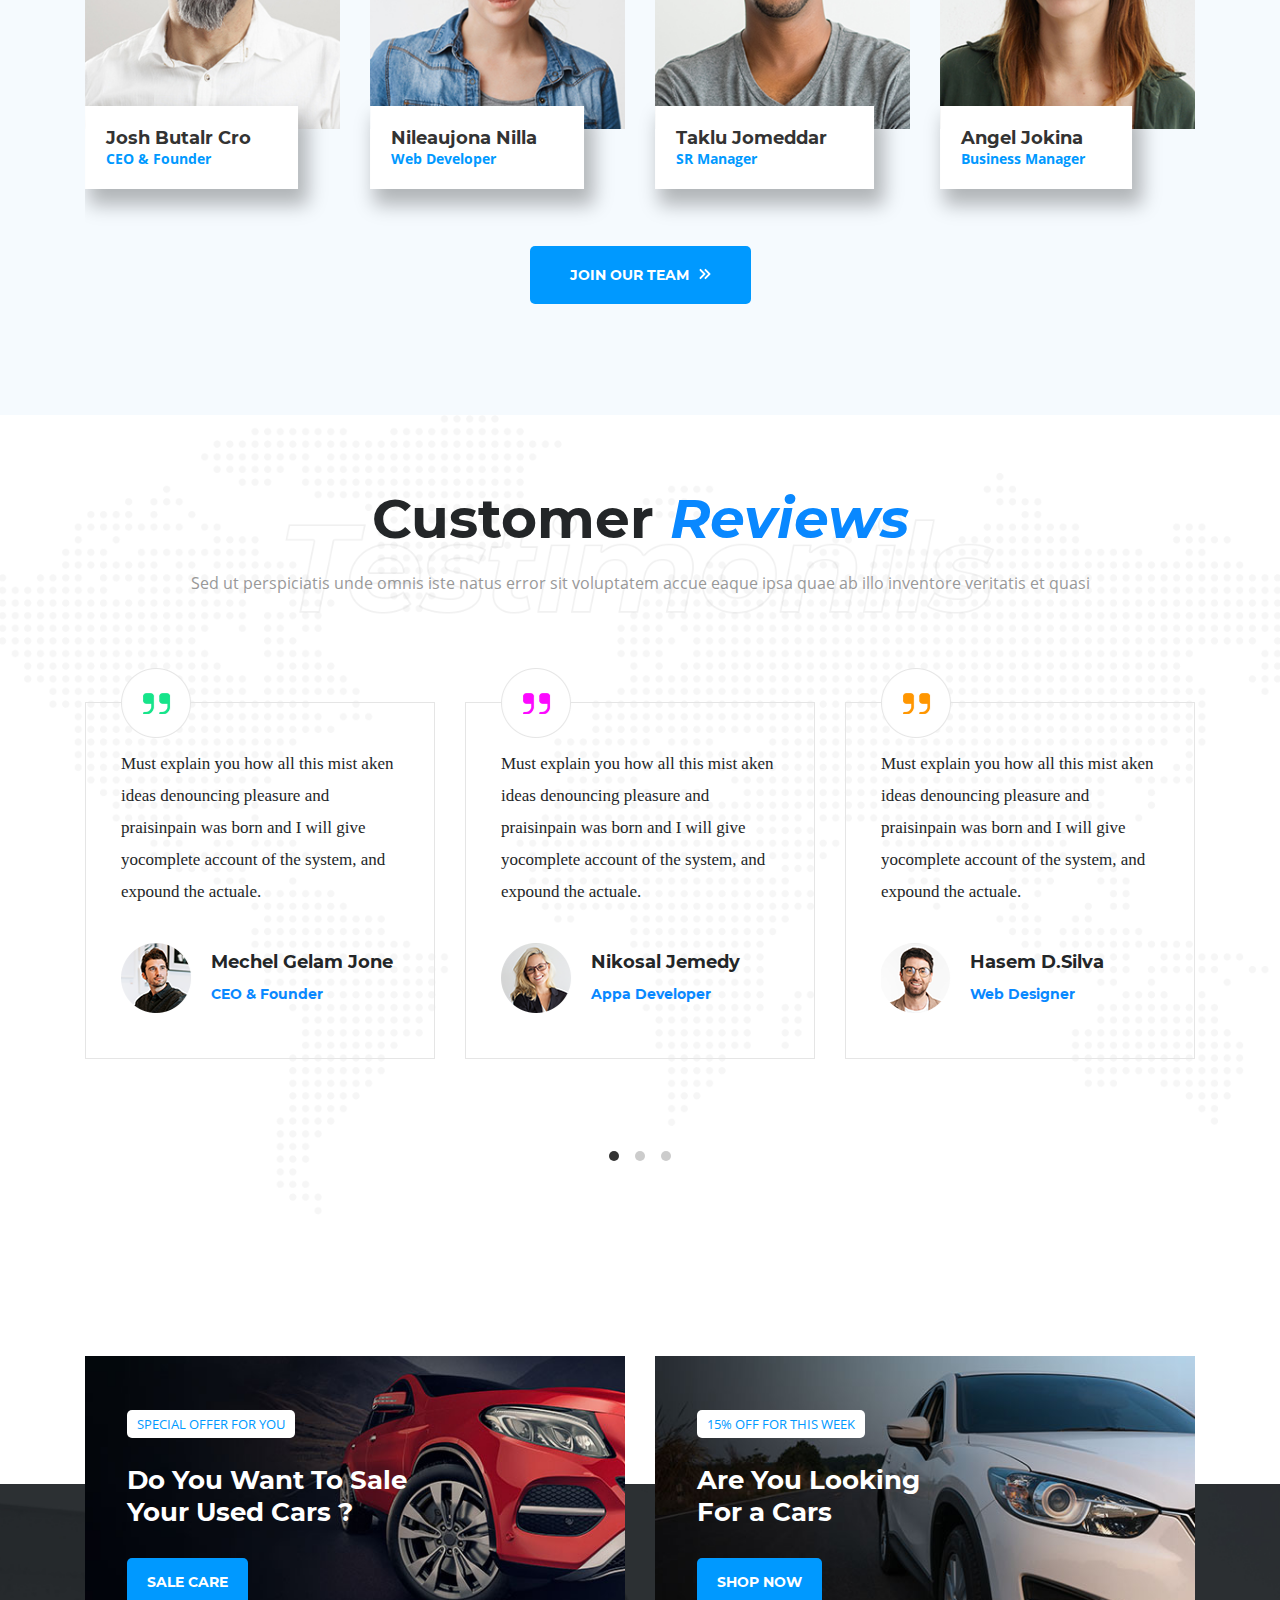
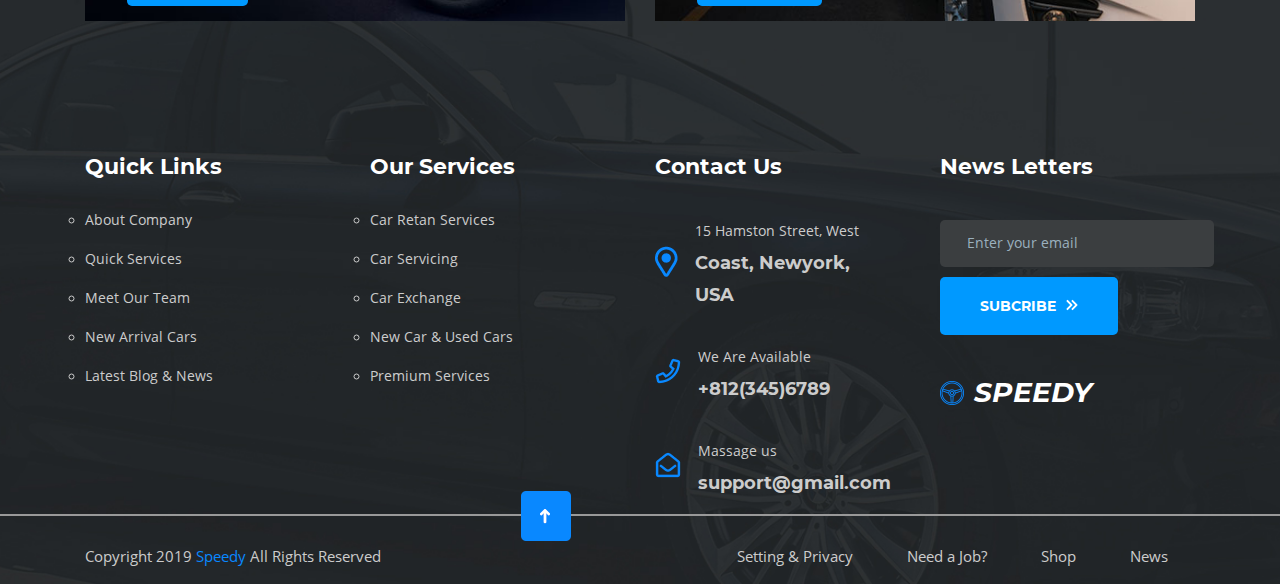
<file: About.html>
<!DOCTYPE html>
<html lang="en">
<head>
    <meta charset="UTF-8">
    <meta name="viewport" content="width=device-width, initial-scale=1.0">
    <link rel="stylesheet" href="./dest/style.css">
    <link rel="stylesheet" href="./css/fonts.css">
    <link rel="stylesheet" href="./css/flickity.css">
    <link rel="stylesheet" href="./css/aos.css">
    <link rel="stylesheet" href="./css/bootstrap-grid.min.css">
    <link rel="shortcut icon" type="image/x-icon" href="./img/icon/icon-logo">
    <title>About Us</title>
</head>
<body>
    <!-- load page -->
    <div class="load-page">
        <span></span>
    </div>
    <div class="container-header">  
        <header>
            <div class="header_top">
                <div class="col-sm-4 col-md-4 col-4 item">
                    <div class="lump">
                        <div class="icon">
                            <img src="./img/icon/address.png" alt="">
                        </div>      
                        <div class="text">
                            <p>15 Hamston Street, West</p>
                            <h5>Coast ,Newyork, USA</h5>
                        </div>
                    </div>
                </div>
                <div class="col-sm-4 col-md-4 col-4 item">
                    <div class="lump">
                        <div class="icon">
                            <img src="./img/icon/icon-phone.png" alt="">
                        </div>
                        <div class="text">
                            <p>We Are Available</p>
                            <h5>+812 (345) 6789</h5>
                        </div>
                    </div>
                </div>
                <div class="col-sm-4 col-md-4 col-4 item">
                    <div class="lump">
                        <div class="icon">
                            <img src="./img/icon/icon-clock.png" alt="">
                        </div>
                        <div class="text">
                            <p>Sunday - Monday</p>
                            <h5>10:00 am - 06:00 pm</h5>
                        </div>
                    </div>
                </div>
            </div>
            <div class="menu">
                <div class="menu_navi">
                    <nav>
                        <ul>
                            <li><a href="index.html">home</a></li>
                            <li><a href="Inventory.html">inventory</a></li>
                            <li><a href="Services.html">services</a></li>
                            <li><a href="About.html">about</a></li>
                            <li><a href="Contact.html">contact</a></li>
                            <li><a href="ShopGrid.html">shop</a></li>
                        </ul>
                    </nav>
                </div>
                <div class="menu_logo">
                    <div class="menu_logo-icon">
                        <img src="./img/icon/volang.png" alt="">
                    </div>
                    <div class="menu_logo-text">
                        <p>speedy</p>
                    </div>
                </div>
                <div class="menu_right">
                    <div class="menu_right login">
                        <div class="icon">
                            <img src="./img/icon/login.png" alt="" style="padding-right: 2px;">
                        </div>
                        <div class="text">
                            <p>login</p>
                        </div>
                    </div>
                    <div class="menu_right register">
                        <div class="icon">
                            <img src="./img/icon/key.png" alt="">
                        </div>
                        <div class="text">
                            <p>register</p>
                        </div>
                    </div>
                    <div class="menu_right">
                        <div class="changeLanguage">
                            <div class="english">
                                <div class="text">
                                    <p style="text-transform: unset;">English</p>
                                </div>
                                <div class="icon" style='padding-right:5px;'>
                                    <img src="./img/icon/iconEN.png" alt="">
                                </div>
                            </div>
                            <div class="language">
                                <ul class="language_ul">
                                    <li><div class="language_ul-toption"><p style="text-transform: unset;" >French</p></div></li>
                                    <li><div class="language_ul-toption"><p style="text-transform: unset;">Anglais</p></div></li>
                                    <li><div class="language_ul-toption"><p style="text-transform: unset;">VietNam</p></div></li>
                                    <li><div class="language_ul-toption"><p style="text-transform: unset;">Italian</p></div></li>
                                </ul>
                            </div>
                        </div>
                    </div>
                    <div class="menu_right iconcontact">
                        <div class="item facebook">
                            <img src="./img/icon/contact-icon/facebook.png" alt="">
                        </div>
                        <div class="item twitter">
                            <img src="./img/icon/contact-icon/twitter.png" alt="">
                        </div>
                        <div class="item instagram">
                            <img src="./img/icon/contact-icon/instagram.png" alt="">
                        </div>
                        <div class="item google">
                            <img src="./img/icon/contact-icon/google.png" alt="">
                        </div>
                    </div>
                </div>
            </div>
        </header>
    </div>
    <!-- menu-fixed -->
    <div class="menu-fixed">
        <div class="container">
            <ul>
                <li><a href="index.html">home</a></li>
                <li><a href="Inventory.html">inventory</a></li>
                <li><a href="Services.html">services</a></li>
                <li><img src="./img/icon/volang.png" alt=""></li>
                <li><a href="About.html">about</a></li>
                <li><a href="Contact.html">contact</a></li>
                <li><a href="ShopGrid.html">shop</a></li>
            </ul>
        </div>
    </div>
    <main>
        <!-- menu-mobile -->
        <div class="menu-mobile">
            <div class="container">
                <div class="row">
                    <div class="menu-mobile__hamburgur col-4">
                        <span></span>
                        <p>MENU</p>
                    </div>
                    <div class="menu-mobile__logo col-8 logotext">
                        <a href="./About.html">
                            <img src="./img/footer-logo.png" alt="">
                        </a>
                    </div>
                </div>
            </div>
        </div>
        <div class="menu-mobile__fullscreen">
            <div class="menu-fullscreen__header">
                <span>Speedy</span>
                <span>
                    <img src="./img/icon/contact-icon/facebook.png" alt="">
                    <img src="./img/icon/contact-icon//twitter.png" alt="">
                    <img src="./img/icon/contact-icon/instagram.png" alt="">
                    <img src="./img/icon/contact-icon/google.png" alt="">
                </span>
            </div>
            <div class="menu-fullscreen__main">
                <div class="row">
                    <div class="menu-fullscreen__left col-4">
                        <div class="logo">
                            <a href="index.html"><img src="./img/icon/volang.png" alt=""></a>
                        </div>
                        <div class="close">
                            <span class="line-mb1"></span>
                            <span class="line-mb2"></span>
                        </div>
                    </div>
                    <div class="menu-fullscreen__right col-8">
                        <ul>
                            <li><a href="index.html">home</a></li>
                            <li><a href="Inventory.html">inventory</a></li>
                            <li><a href="Services.html">services</a></li>
                            <li><a href="About.html">about</a></li>
                            <li><a href="Contact.html">contact</a></li>
                            <li><a href="ShopGrid.html">shop</a></li>
                        </ul>
                    </div>
                </div>
            </div>
        </div>
        <!-- banner -->
        <div class="bannerInventory">
            <div class="bannerInventory_title">
                <div class="bannerInventory_title-h1">
                    <h1>About Us</h1>
                </div>
                <div class="bannerInventory_title-p">
                    <div class="titlesmall">
                        <div class="text">
                            <p>Home</p>
                        </div>
                        <div class="span">
                            <span class="line1"></span>
                            <span class="line2"></span>
                        </div>
                        <div class="text">
                            <p>About Us</p>
                        </div>
                    </div>
                </div>
            </div>
        </div>
        <!-- content -->
        <div class="container">
            <div class="row row-content">
                <div class="col-12 col-sm-6 col-md-6 content-left">
                    <div class="about_introduce">
                        <div class="about_introduce-title">
                            <p id="p1">wellcome to speedy</p>
                            <h3>Who We <span style="color:#0988ff; font-family:'MBI';">Are?</span></h3>
                            <p id="p2">Must explain you how all this mistaken idea of denouncing pleasure prai
                                sing pain was born and I will give you a complete account of the system and
                                expound the actual teachings of the great explorer of the truth ter-builder of
                                humapiness. No one rejects, dislikes, or avoids pleasure itself, because it
                                is pleasure but because those who do not know how to pursue.
                        </div>
                        <div class="about_introduce-evaluate">
                            <div class="item">
                                <p>Clients Satisfaction</p>
                                <div class="bar">
                                    <div class="line blue">
                                        <span class="span1">85%</span>
                                    </div>
                                </div>
                            </div>
                            <div class="item">
                                <p>Clients Satisfaction</p>
                                <div class="bar">
                                    <div class="line pink">
                                        <span class="span1">95%</span>
                                    </div>
                                </div>
                            </div>
                            <div class="item orange">
                                <p>Clients Satisfaction</p>
                                <div class="bar">
                                    <div class="line orange">
                                        <span class="span1">75%</span>
                                    </div>
                                </div>
                            </div>
                        </div>
                    </div>
                </div>
                <div class="col-12 col-sm-6 col-md-6">
                    <div class="about_introduce">
                        <div class="about_introduce-img">
                            <div class="person">
                                <img src="./img/person-2.png" alt="">
                            </div>
                            <div class="video">
                                <img src="./img/video-about.png" alt="">
                            </div>
                        </div>
                    </div>
                </div>
            </div>
        </div>
        <!-- line -->
        <div class="line-aboutus">
            <p></p>
        </div>
        <!-- logo -->
        <div class="logo logo_home">
            <div class="container">
                <div class="row">
                    <div class="col-6 col-sm-6 col-md-2 logo_d">
                        <div class="logo-img">
                            <img src="./img/icon/Untitled-1.png" alt="">
                        </div>
                    </div>
                    <div class="col-6 col-sm-6 col-md-2 logo_d">
                        <div class="logo-img">
                            <img src="./img/icon/Untitled-2.png" alt="">
                        </div>
                    </div>
                    <div class="col-6 col-sm-6 col-md-2 logo_d">
                        <div class="logo-img">
                            <img src="./img/icon/Untitled-3.png" alt="">
                        </div>
                    </div>
                    <div class="col-6 col-sm-6 col-md-2 logo_d">
                        <div class="logo-img">
                            <img src="./img/icon/Untitled-4.png" alt="">
                        </div>
                    </div>
                    <div class="col-6 col-sm-6 col-md-2 logo_d">
                        <div class="logo-img">
                            <img src="./img/icon/Untitled-5.png" alt="">
                        </div>
                    </div>
                    <div class="col-6 col-ms-6 col-md-2 logo_d">
                        <div class="logo-img">
                            <img src="./img/icon/Untitled-6.png" alt="">
                        </div>
                    </div>
                </div>
            </div>
        </div>
        <!-- company goals -->
        <div class="about_bg">
            <div class="container">
                <div class="row">
                    <div class="col-12 col-sm-12 col-md-12">
                        <div class="about_bg-title">
                            <h3>Company <span style="font-family: MBI;">Goals</span> </h3>
                            <p>Sed ut perspiciatis unde omnis iste natus error sit voluptatem accue<br>
                                eaque ipsa quae ab illo inventore veritatis et quasi</p>
                        </div>
                    </div>
                </div>
                <div class="row tab_navigation">
                    <div class='col-12 col-sm-12 col-md-4 li'>
                        <p>Our Mission & Vision</p>
                    </div>
                    <div class='col-12 col-sm-12 col-md-4 li'>
                        <p>Company History</p>
                    </div>
                    <div class='col-12 col-sm-12 col-md-4 li'>
                        <p>What We Do?</p>
                    </div>
                </div>
                <div class="row tab_container_area">
                    <div class="col-12 col-sm-12 col-md-12 tab_container">
                        <div class="cg">
                            <div class="cg_tab row">
                                <div class="cg_tab-img col-12 col-sm-6 col-md-6">
                                    <div class="image">
                                        <img src="./img/Company-goals-1.jpg" alt="">
                                    </div>
                                </div>
                                <div class="cg_tab-text col-12 col-sm-6 col-md-6">
                                    <h4>At Speedy, We Want to Provide You With The Best Automotive Experience Possible.</h4>
                                    <p>On the other hand, we denounce with righteous indignation and dislike men who
                                    are so beguiled and demoralized by the charms of pleasure of the moment, so
                                    blinded by desire, that they cannot foresee the pain and trouble that are bound to
                                    ensue; and equal blame belongs to those who fail in their duty.</p>
                                </div>
                            </div>
                        </div>
                    </div>
                    <div class="col-12 col-sm-12 col-md-12 tab_container">
                        <div class="cg">
                            <div class="cg_tab row">
                                <div class="cg_tab-img col-12 col-sm-6 col-md-6">
                                    <div class="image">
                                        <img src="./img/Company-goals-2.jpg" alt="">
                                    </div>
                                </div>
                                <div class="cg_tab-text col-12 col-sm-6 col-md-6">
                                    <h4>At Speedy, We Want to Provide You With The Best Automotive Experience Possible.</h4>
                                    <p>On the other hand, we denounce with righteous indignation and dislike men who
                                    are so beguiled and demoralized by the charms of pleasure of the moment, so
                                    blinded by desire, that they cannot foresee the pain and trouble that are bound to
                                    ensue; and equal blame belongs to those who fail in their duty.</p>
                                </div>
                            </div>
                        </div>
                    </div>
                    <div class="col-12 col-sm-12 col-md-12 tab_container">
                        <div class="cg">
                            <div class="cg_tab row">
                                <div class="cg_tab-img col-12 col-sm-6 col-md-6">
                                    <div class="image">
                                        <img src="./img/Company-goals-3.jpg" alt="">
                                    </div>
                                </div>
                                <div class="cg_tab-text col-12 col-sm-6 col-md-6">
                                    <h4>At Speedy, We Want to Provide You With The Best Automotive Experience Possible.</h4>
                                    <p>On the other hand, we denounce with righteous indignation and dislike men who
                                    are so beguiled and demoralized by the charms of pleasure of the moment, so
                                    blinded by desire, that they cannot foresee the pain and trouble that are bound to
                                    ensue; and equal blame belongs to those who fail in their duty.</p>
                                </div>
                            </div>
                        </div>
                    </div>
                    
                </div>
            </div>
            <div class="icon">
                <div class="hinhtamgiac hinh">
                    <img src="./img/icon/hinhtamgiac.png" alt="">
                </div>
                <div class="small hinh">
                    <img src="./img/icon/hinhtamgiac-small.png" alt="">
                </div>
                <div class="hinhtron hinh">
                    <img src="./img/icon/hinhtron.png" alt="">
                </div>
                <div class="close hinh">
                    <img src="./img/icon/close.png" alt="">
                </div>
            </div>
        </div>
        <!-- Exclusive Team -->
        <div class="et">
            <div class="container">
                <div class="row">
                    <div class="col-12 col-sm-12 col-md-12">
                        <div class="row">
                            <div class="col-12 col-sm-12 col-md-12 title_top">
                                <div class="et_title">
                                    <h3>Exclusive<span style="color: #0988ff; font-family: 'MBI';"> Team</span></h3>
                                </div>
                            </div>
                            <div class="col-12 col-sm-12 col-md-12 title_bot">
                                <div class="row">
                                    <div class="col-12 col-sm-6 col-md-6">
                                        <div class="title">
                                            <p>Sed ut perspiciatis unde omnis iste natus error sit voluptatem accue
                                                eaque ipsa quae ab illo inventore veritatis et quasi</p>
                                        </div>
                                    </div>
                                    <div class="col-12 col-sm-6 col-md-6 Btnet">
                                        <div class="et_btn">
                                            <div class="et_btn-icon prev">
                                                <img src="./img/icon/icon-slide.png" alt="">
                                            </div>
                                            <div class="et_btn-icon next" style="background-color: #0988ff;">
                                                <img src="./img/icon/icon-slide-right.png" alt="">
                                            </div>
                                        </div>
                                    </div>
                                </div>
                            </div>
                        </div>
                    </div>
                    <div class="col-12 col-sm-12 col-md-12">  
                        <div class="carousel slide-et" data-flickity>
                            <div class="carousel-cell item-1">
                                <div class="row">
                                    <div class="col-12 col-sm-6 col-md-3 col-item item item1">
                                        <div class="nb_img1">
                                            <img src="./img/Exclusive Team/CEO.jpg" alt="">
                                        </div>
                                        <div class="et_content">
                                            <div class="et_content-wrapper">
                                                <div class="et_content-text">
                                                    <h4>Josh Butalr Cro </h4>
                                                    <p>CEO & Founder</p>
                                                    </p>
                                                </div>
                                            </div>
                                        </div>
                                    </div>
                                    <div class="col-12 col-sm-6 col-md-3 col-item item item2">
                                        <div class="nb_img1">
                                            <img src="./img/Exclusive Team/web-developer.jpg" alt="">
                                        </div>
                                        <div class="et_content">
                                            <div class="et_content-wrapper">
                                                <div class="et_content-text">
                                                    <h4>Nileaujona Nilla</h4>
                                                    <p>Web Developer</p>
                                                    </p>
                                                </div>
                                            </div>
                                        </div>
                                    </div>
                                    <div class="col-12 col-sm-6 col-md-3 col-item item item3">
                                        <div class="nb_img1">
                                            <img src="./img/Exclusive Team/sr-manager.jpg" alt="">
                                        </div>
                                        <div class="et_content">
                                            <div class="et_content-wrapper">
                                                <div class="et_content-text">
                                                    <h4>Taklu Jomeddar </h4>
                                                    <p>SR Manager</p>
                                                    </p>
                                                </div>
                                            </div>
                                        </div>
                                    </div>
                                    <div class="col-12 col-sm-6 col-md-3 col-item item item4">
                                        <div class="nb_img1">
                                            <img src="./img/Exclusive Team/business.jpg" alt="">
                                        </div>
                                        <div class="et_content">
                                            <div class="et_content-wrapper">
                                                <div class="et_content-text">
                                                    <h4>Angel Jokina</h4>
                                                    <p>Business Manager</p>
                                                    </p>
                                                </div>
                                            </div>
                                        </div>
                                    </div>
                                </div>
                            </div>
                            <div class="carousel-cell item-2">
                                <div class="row">
                                    <div class="col-12 col-sm-6 col-md-3 col-item item item1">
                                        <div class="nb_img1">
                                            <img src="./img/Exclusive Team/CEO.jpg" alt="">
                                        </div>
                                        <div class="et_content">
                                            <div class="et_content-wrapper">
                                                <div class="et_content-text">
                                                    <h4>Josh Butalr Cro </h4>
                                                    <p>CEO & Founder</p>
                                                    </p>
                                                </div>
                                            </div>
                                        </div>
                                    </div>
                                    <div class="col-12 col-sm-6 col-md-3 col-item item item2">
                                        <div class="nb_img1">
                                            <img src="./img/Exclusive Team/web-developer.jpg" alt="">
                                        </div>
                                        <div class="et_content">
                                            <div class="et_content-wrapper">
                                                <div class="et_content-text">
                                                    <h4>Nileaujona Nilla</h4>
                                                    <p>Web Developer</p>
                                                    </p>
                                                </div>
                                            </div>
                                        </div>
                                    </div>
                                    <div class="col-12 col-sm-6 col-md-3 col-item item item3">
                                        <div class="nb_img1">
                                            <img src="./img/Exclusive Team/sr-manager.jpg" alt="">
                                        </div>
                                        <div class="et_content">
                                            <div class="et_content-wrapper">
                                                <div class="et_content-text">
                                                    <h4>Taklu Jomeddar </h4>
                                                    <p>SR Manager</p>
                                                    </p>
                                                </div>
                                            </div>
                                        </div>
                                    </div>
                                    <div class="col-12 col-sm-6 col-md-3 col-item item item4">
                                        <div class="nb_img1">
                                            <img src="./img/Exclusive Team/business.jpg" alt="">
                                        </div>
                                        <div class="et_content">
                                            <div class="et_content-wrapper">
                                                <div class="et_content-text">
                                                    <h4>Angel Jokina</h4>
                                                    <p>Business Manager</p>
                                                    </p>
                                                </div>
                                            </div>
                                        </div>
                                    </div>
                                </div>
                            </div>
                            <div class="carousel-cell item-3">
                                <div class="row">
                                    <div class="col-12 col-sm-6 col-md-3 col-item item item1">
                                        <div class="nb_img1">
                                            <img src="./img/Exclusive Team/CEO.jpg" alt="">
                                        </div>
                                        <div class="et_content">
                                            <div class="et_content-wrapper">
                                                <div class="et_content-text">
                                                    <h4>Josh Butalr Cro </h4>
                                                    <p>CEO & Founder</p>
                                                    </p>
                                                </div>
                                            </div>
                                        </div>
                                    </div>
                                    <div class="col-12 col-sm-6 col-md-3 col-item item item2">
                                        <div class="nb_img1">
                                            <img src="./img/Exclusive Team/web-developer.jpg" alt="">
                                        </div>
                                        <div class="et_content">
                                            <div class="et_content-wrapper">
                                                <div class="et_content-text">
                                                    <h4>Nileaujona Nilla</h4>
                                                    <p>Web Developer</p>
                                                    </p>
                                                </div>
                                            </div>
                                        </div>
                                    </div>
                                    <div class="col-12 col-sm-6 col-md-3 col-item item item3">
                                        <div class="nb_img1">
                                            <img src="./img/Exclusive Team/sr-manager.jpg" alt="">
                                        </div>
                                        <div class="et_content">
                                            <div class="et_content-wrapper">
                                                <div class="et_content-text">
                                                    <h4>Taklu Jomeddar </h4>
                                                    <p>SR Manager</p>
                                                    </p>
                                                </div>
                                            </div>
                                        </div>
                                    </div>
                                    <div class="col-12 col-sm-6 col-md-3 col-item item item4">
                                        <div class="nb_img1">
                                            <img src="./img/Exclusive Team/business.jpg" alt="">
                                        </div>
                                        <div class="et_content">
                                            <div class="et_content-wrapper">
                                                <div class="et_content-text">
                                                    <h4>Angel Jokina</h4>
                                                    <p>Business Manager</p>
                                                    </p>
                                                </div>
                                            </div>
                                        </div>
                                    </div>
                                </div>
                            </div>
                            <div class="carousel-cell item-4">
                                <div class="row">
                                    <div class="col-12 col-sm-6 col-md-3 col-item item item1">
                                        <div class="nb_img1">
                                            <img src="./img/Exclusive Team/CEO.jpg" alt="">
                                        </div>
                                        <div class="et_content">
                                            <div class="et_content-wrapper">
                                                <div class="et_content-text">
                                                    <h4>Josh Butalr Cro </h4>
                                                    <p>CEO & Founder</p>
                                                    </p>
                                                </div>
                                            </div>
                                        </div>
                                    </div>
                                    <div class="col-12 col-sm-6 col-md-3 col-item item item2">
                                        <div class="nb_img1">
                                            <img src="./img/Exclusive Team/web-developer.jpg" alt="">
                                        </div>
                                        <div class="et_content">
                                            <div class="et_content-wrapper">
                                                <div class="et_content-text">
                                                    <h4>Nileaujona Nilla</h4>
                                                    <p>Web Developer</p>
                                                    </p>
                                                </div>
                                            </div>
                                        </div>
                                    </div>
                                    <div class="col-12 col-sm-6 col-md-3 col-item item item3">
                                        <div class="nb_img1">
                                            <img src="./img/Exclusive Team/sr-manager.jpg" alt="">
                                        </div>
                                        <div class="et_content">
                                            <div class="et_content-wrapper">
                                                <div class="et_content-text">
                                                    <h4>Taklu Jomeddar </h4>
                                                    <p>SR Manager</p>
                                                    </p>
                                                </div>
                                            </div>
                                        </div>
                                    </div>
                                    <div class="col-12 col-sm-6 col-md-3 col-item item item4">
                                        <div class="nb_img1">
                                            <img src="./img/Exclusive Team/business.jpg" alt="">
                                        </div>
                                        <div class="et_content">
                                            <div class="et_content-wrapper">
                                                <div class="et_content-text">
                                                    <h4>Angel Jokina</h4>
                                                    <p>Business Manager</p>
                                                    </p>
                                                </div>
                                            </div>
                                        </div>
                                    </div>
                                </div>
                            </div>
                        </div>
                    </div>
                    <div class="col-12 col-sm-12 col-md-12">
                        <div class="col-12 col-sm-12 col-md-12">
                            <div class="etbtn">
                                <a href='Team-member.html' class="etbtn_d">
                                    <div class="etbtn_d-text">
                                        <p>join our team</p>
                                    </div>
                                    <div class="etbtn_d-icon">
                                        <img src="./img/icon/btn.png" alt="">
                                    </div>
                                </a>
                            </div>
                        </div>
                    </div>
                </div>
            </div>
        </div>
        <!-- customer reviews -->
        <div class="customer-reviews">
            <div class="container">
                <div class="row">
                    <div class="col-12 col-sm-12 col-md-12 customer-wrapper ">
                        <div class="title">
                            <h3>Customer <span style="font-family: 'MBI'; color: #0988ff;">Reviews</span></h3>
                            <p>Sed ut perspiciatis unde omnis iste natus error sit voluptatem accue
                                eaque ipsa quae ab illo inventore veritatis et quasi</p>
                        </div>
                    </div>
                    <div class="col-12 col-sm-12 col-md-12">
                        <div class="carousel slide-cr" data-flickity>
                            <div class="carousel-cell item-1">
                                <div class="row">
                                    <div class="col-12 col-sm-4 col-md-4 item-cr item1">
                                        <div class="slideCr">
                                            <div class="slideCr__icon">
                                                <img src="./img/comma-green.png" alt="">
                                            </div>
                                            <div class="slideCr__content">
                                                <p>Must explain you how all this mist
                                                    aken ideas denouncing pleasure and praisinpain was born and 
                                                    I will give yocomplete account of the system, and expound the actuale.</p>
                                                <div class="person">
                                                    <img src="./img/Jone.png" alt="">
                                                    <div class="text">
                                                        <p>Mechel Gelam Jone</p>
                                                        <h3>CEO & Founder</h3>
                                                    </div>
                                                </div>
                                            </div>
                                        </div>
                                    </div>
                                    <div class="col-12 col-sm-4 col-md-4 item-cr item2">
                                        <div class="slideCr">
                                            <div class="slideCr__icon">
                                                <img src="./img/comma-pink.png" alt="">
                                            </div>
                                            <div class="slideCr__content">
                                                <p>Must explain you how all this mist
                                                    aken ideas denouncing pleasure and praisinpain was born and 
                                                    I will give yocomplete account of the system, and expound the actuale.</p>
                                                <div class="person">
                                                    <img src="./img/jemedy.png" alt="">
                                                    <div class="text">
                                                        <p>Nikosal Jemedy</p>
                                                        <h3>Appa Developer</h3>
                                                    </div>
                                                </div>
                                            </div>
                                        </div>
                                    </div>
                                    <div class="col-12 col-sm-4 col-md-4 item-cr item3">
                                        <div class="slideCr">
                                            <div class="slideCr__icon">
                                                <img src="./img/comma-orange.png" alt="">
                                            </div>
                                            <div class="slideCr__content">
                                                <p>Must explain you how all this mist
                                                    aken ideas denouncing pleasure and praisinpain was born and 
                                                    I will give yocomplete account of the system, and expound the actuale.</p>
                                                <div class="person">
                                                    <img src="./img/Silva.png" alt="">
                                                    <div class="text">
                                                        <p>Hasem D.Silva</p>
                                                        <h3>Web Designer</h3>
                                                    </div>
                                                </div>
                                            </div>
                                        </div>
                                    </div>
                                </div>
                            </div>
                            <div class="carousel-cell item-2">
                                <div class="row">
                                    <div class="col-12 col-sm-4 col-md-4 item-cr item1">
                                        <div class="slideCr">
                                            <div class="slideCr__icon">
                                                <img src="./img/comma-green.png" alt="">
                                            </div>
                                            <div class="slideCr__content">
                                                <p>Must explain you how all this mist
                                                    aken ideas denouncing pleasure and praisinpain was born and 
                                                    I will give yocomplete account of the system, and expound the actuale.</p>
                                                <div class="person">
                                                    <img src="./img/Jone.png" alt="">
                                                    <div class="text">
                                                        <p>Mechel Gelam Jone</p>
                                                        <h3>CEO & Founder</h3>
                                                    </div>
                                                </div>
                                            </div>
                                        </div>
                                    </div>
                                    <div class="col-12 col-sm-4 col-md-4 item-cr item2">
                                        <div class="slideCr">
                                            <div class="slideCr__icon">
                                                <img src="./img/comma-pink.png" alt="">
                                            </div>
                                            <div class="slideCr__content">
                                                <p>Must explain you how all this mist
                                                    aken ideas denouncing pleasure and praisinpain was born and 
                                                    I will give yocomplete account of the system, and expound the actuale.</p>
                                                <div class="person">
                                                    <img src="./img/jemedy.png" alt="">
                                                    <div class="text">
                                                        <p>Nikosal Jemedy</p>
                                                        <h3>Appa Developer</h3>
                                                    </div>
                                                </div>
                                            </div>
                                        </div>
                                    </div>
                                    <div class="col-12 col-sm-4 col-md-4 item-cr item3">
                                        <div class="slideCr">
                                            <div class="slideCr__icon">
                                                <img src="./img/comma-orange.png" alt="">
                                            </div>
                                            <div class="slideCr__content">
                                                <p>Must explain you how all this mist
                                                    aken ideas denouncing pleasure and praisinpain was born and 
                                                    I will give yocomplete account of the system, and expound the actuale.</p>
                                                <div class="person">
                                                    <img src="./img/Silva.png" alt="">
                                                    <div class="text">
                                                        <p>Hasem D.Silva</p>
                                                        <h3>Web Designer</h3>
                                                    </div>
                                                </div>
                                            </div>
                                        </div>
                                    </div>
                                </div>
                            </div>
                            <div class="carousel-cell item-3">
                                <div class="row">
                                    <div class="col-12 col-sm-4 col-md-4 item-cr item1">
                                        <div class="slideCr">
                                            <div class="slideCr__icon">
                                                <img src="./img/comma-green.png" alt="">
                                            </div>
                                            <div class="slideCr__content">
                                                <p>Must explain you how all this mist
                                                    aken ideas denouncing pleasure and praisinpain was born and 
                                                    I will give yocomplete account of the system, and expound the actuale.</p>
                                                <div class="person">
                                                    <img src="./img/Jone.png" alt="">
                                                    <div class="text">
                                                        <p>Mechel Gelam Jone</p>
                                                        <h3>CEO & Founder</h3>
                                                    </div>
                                                </div>
                                            </div>
                                        </div>
                                    </div>
                                    <div class="col-12 col-sm-4 col-md-4 item-cr item2">
                                        <div class="slideCr">
                                            <div class="slideCr__icon">
                                                <img src="./img/comma-pink.png" alt="">
                                            </div>
                                            <div class="slideCr__content">
                                                <p>Must explain you how all this mist
                                                    aken ideas denouncing pleasure and praisinpain was born and 
                                                    I will give yocomplete account of the system, and expound the actuale.</p>
                                                <div class="person">
                                                    <img src="./img/jemedy.png" alt="">
                                                    <div class="text">
                                                        <p>Nikosal Jemedy</p>
                                                        <h3>Appa Developer</h3>
                                                    </div>
                                                </div>
                                            </div>
                                        </div>
                                    </div>
                                    <div class="col-12 col-sm-4 col-md-4 item-cr item3">
                                        <div class="slideCr">
                                            <div class="slideCr__icon">
                                                <img src="./img/comma-orange.png" alt="">
                                            </div>
                                            <div class="slideCr__content">
                                                <p>Must explain you how all this mist
                                                    aken ideas denouncing pleasure and praisinpain was born and 
                                                    I will give yocomplete account of the system, and expound the actuale.</p>
                                                <div class="person">
                                                    <img src="./img/Silva.png" alt="">
                                                    <div class="text">
                                                        <p>Hasem D.Silva</p>
                                                        <h3>Web Designer</h3>
                                                    </div>
                                                </div>
                                            </div>
                                        </div>
                                    </div>
                                </div>
                            </div>
                        </div>
                    </div>
                </div>
            </div> 
        </div>
        <!-- footer -->
        <div class="footer">
            <div class="container">
                <div class="row footer_wrapper">
                    <div class="col-12 col-sm-6 col-md-6 ">
                        <div class="footer_img">
                            <img src="./img/car-near-footer.jpg" alt="">
                        </div>
                        <div class="footer_content">
                            <div class="footer_content-sale">
                                <p>special offer for you</p>
                            </div>
                            <div class="footer_content-title">
                                <p>Do You Want To Sale<br>
                                    Your Used Cars ?</p>
                            </div>
                            <div class="footer_content-btn">
                                <div class="footerbtn1">
                                    <div class="footerbtn1_d">
                                        <div class="footerbtn1_d-text">
                                            <p>sale care</p>
                                        </div>
                                    </div>
                                </div> 
                            </div>
                        </div>
                    </div>
                    <div class="col-12 col-sm-6 col-md-6">
                        <div class="footer_img">
                            <img src="./img/car-near-footer-2.jpg" alt="">
                        </div>
                        <div class="footer_content">
                            <div class="footer_content-sale">
                                <p>15% off for this week</p>
                            </div>
                            <div class="footer_content-title">
                                <p>Are You Looking<br>For a Cars</p>
                            </div>
                            <div class="footer_content-btn">
                                <div class="footerbtn1">
                                    <div class="footerbtn1_d">
                                        <div class="footerbtn1_d-text">
                                            <p>shop now</p>
                                        </div>
                                    </div>
                                </div> 
                            </div>
                        </div>
                    </div>
                </div>
                <div class="row footer_wrapper2">
                    <div class="col-6 col-md-6 col-lg-3">
                        <div class="footer_menu">
                            <div class="footer_menu-title">
                                <p>Quick Links</p>
                            </div>
                            <div class="footer_menu-navi">
                                <ul>
                                    <li><a href="#">About Company</a></li>
                                    <li><a href="#">Quick Services</a></li>
                                    <li><a href="#">Meet Our Team</a></li>
                                    <li><a href="#">New Arrival Cars</a></li>
                                    <li><a href="#">Latest Blog & News</a></li>
                                </ul>
                            </div>
                        </div>
                    </div>
                    <div class="col-6 col-md-6 col-lg-3">
                        <div class="footer_menu">
                            <div class="footer_menu-title">
                                <p>Our Services</p>
                            </div>
                            <div class="footer_menu-navi">
                                <ul>
                                    <li><a href="#">Car Retan Services</a></li>
                                    <li><a href="#">Car Servicing</a></li>
                                    <li><a href="#">Car Exchange</a></li>
                                    <li><a href="#">New Car & Used Cars</a></li>
                                    <li><a href="#">Premium Services</a></li>
                                </ul>
                            </div>
                        </div>
                    </div>
                    <div class="col-12 col-md-6 col-lg-3">
                        <div class="footer_menu">
                            <div class="footer_menu-title">
                                <p>Contact Us</p>
                            </div>
                            <div class="footer_menu-contact">
                                <div class="footer_menu-contact-icon">
                                    <img src="./img/icon/address.png" alt="">
                                </div>
                                <div class="footer_menu-contact-text">
                                    <p>15 Hamston Street, West</p>
                                    <h5>Coast, Newyork, USA</h5>
                                </div>
                            </div>
                            <div class="footer_menu-contact">
                                <div class="footer_menu-contact-icon">
                                    <img src="./img/icon/icon-phone-footer.png" alt="">
                                </div>
                                <div class="footer_menu-contact-text">
                                    <p>We Are Available</p>
                                    <h5>+812(345)6789</h5>
                                </div>
                            </div>
                            <div class="footer_menu-contact">
                                <div class="footer_menu-contact-icon">
                                    <img src="./img/icon/icon-mail-footer.png   " alt="">
                                </div>
                                <div class="footer_menu-contact-text">
                                    <p>Massage us</p>
                                    <h5>support@gmail.com</h5>
                                </div>
                            </div>        
                        </div>
                    </div>
                    <div class="col-12 col-md-6 col-lg-3">
                        <div class="footer_menu">
                            <div class="footer_menu-title">
                                <p>News Letters</p>
                            </div>
                            <div class="nl">
                                <div class="form">
                                    <input type="text" id="name" name="name" placeholder="Enter your email">
                                </div>
                                <div class="footerbtn">
                                    <div class="footerbtn_d">
                                        <div class="footerbtn_d-text">
                                            <p>subcribe</p>
                                        </div>
                                        <div class="footerbtn_d-icon">
                                            <img src="./img/icon/btn.png" alt="">
                                        </div>
                                    </div>
                                </div>
                                <div class="footer_speedy">
                                    <div class="footer_speedy-img">
                                        <img src="./img/icon/volang-footer.png" alt="">
                                    </div>
                                    <div class="footer_speedy-text">
                                        <p>speedy</p>
                                    </div>
                                </div>
                            </div>
                        </div>
                    </div>
                </div>
            </div>
            <div class="line">
                <p></p>
            </div>
            <div class="container">
                <div class="footer_line">
                    <div class="footer_line-text">
                        <p>Copyright  2019 <span style="color: #0988ff;"> Speedy</span> All Rights Reserved</p>
                    </div>
                    <div class="footer_line-backtotop">
                        <img src="./img/icon/backtoTop.png" alt="">
                    </div>
                    <div class="footer_line-menu">
                        <div class="footer_line-menu-navi">
                            <nav>
                                <ul>
                                    <li><a href="#">Setting & Privacy</a></li>
                                    <li><a href="#">Need a Job?</a></li>
                                    <li><a href="#">Shop</a></li>
                                    <li><a href="#">News</a></li>
                                </ul>
                            </nav>
                        </div>
                    </div>
                </div>
            </div>
        </div>
        <div class="video_about">
            <div class="video_about-d">
                <div class="line">
                    <span class="line-1"></span>
                    <span class="line-2"></span>
                </div>
                <iframe src="https://www.youtube.com/embed/F11AkUcMv0g" frameborder="0" allow="accelerometer; autoplay; clipboard-write; encrypted-media; gyroscope; picture-in-picture" allowfullscreen></iframe>
            </div>
        </div>
    </main>
    <script src="./js/jquery.js"></script>
    <script src="./js/aos.js"></script>
    <script src="./js/flickity.pkgd.min.js"></script>
    <script src="./js/car.js"></script>
</body>
</html>
</file>
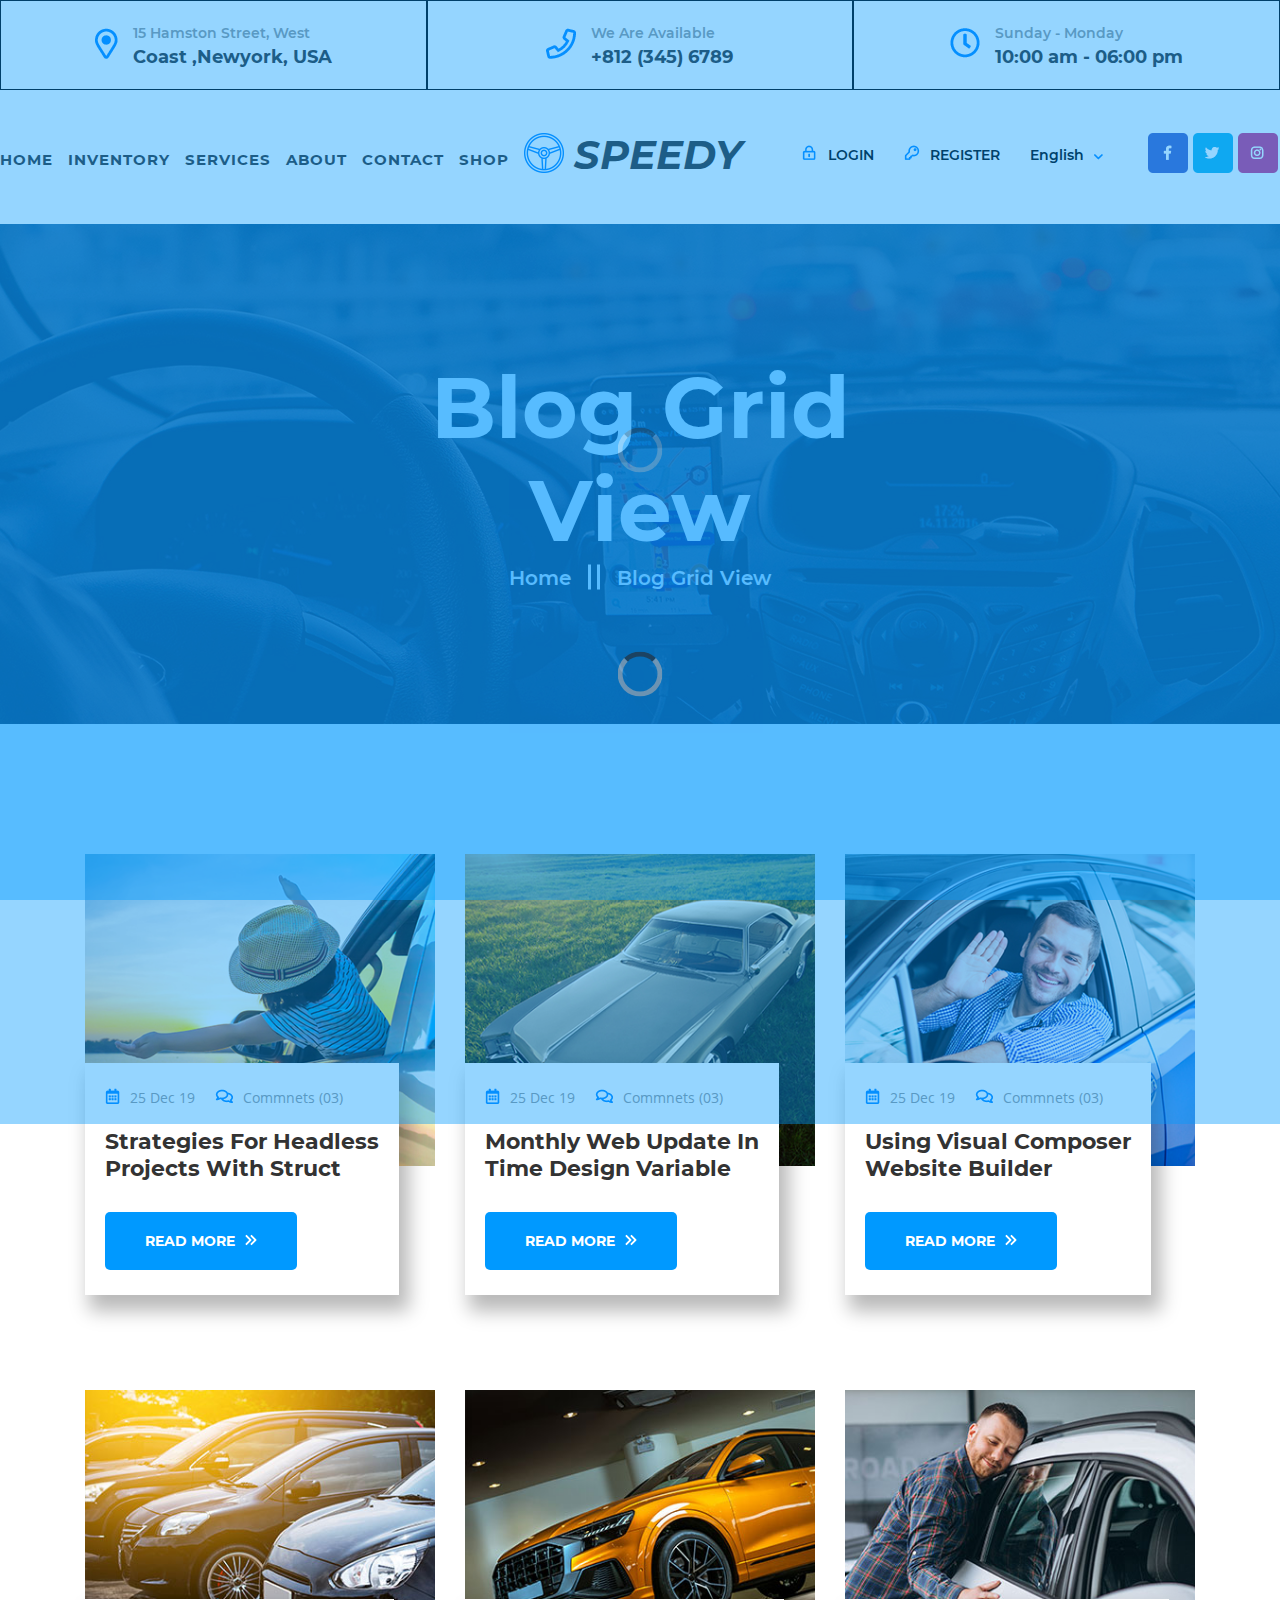
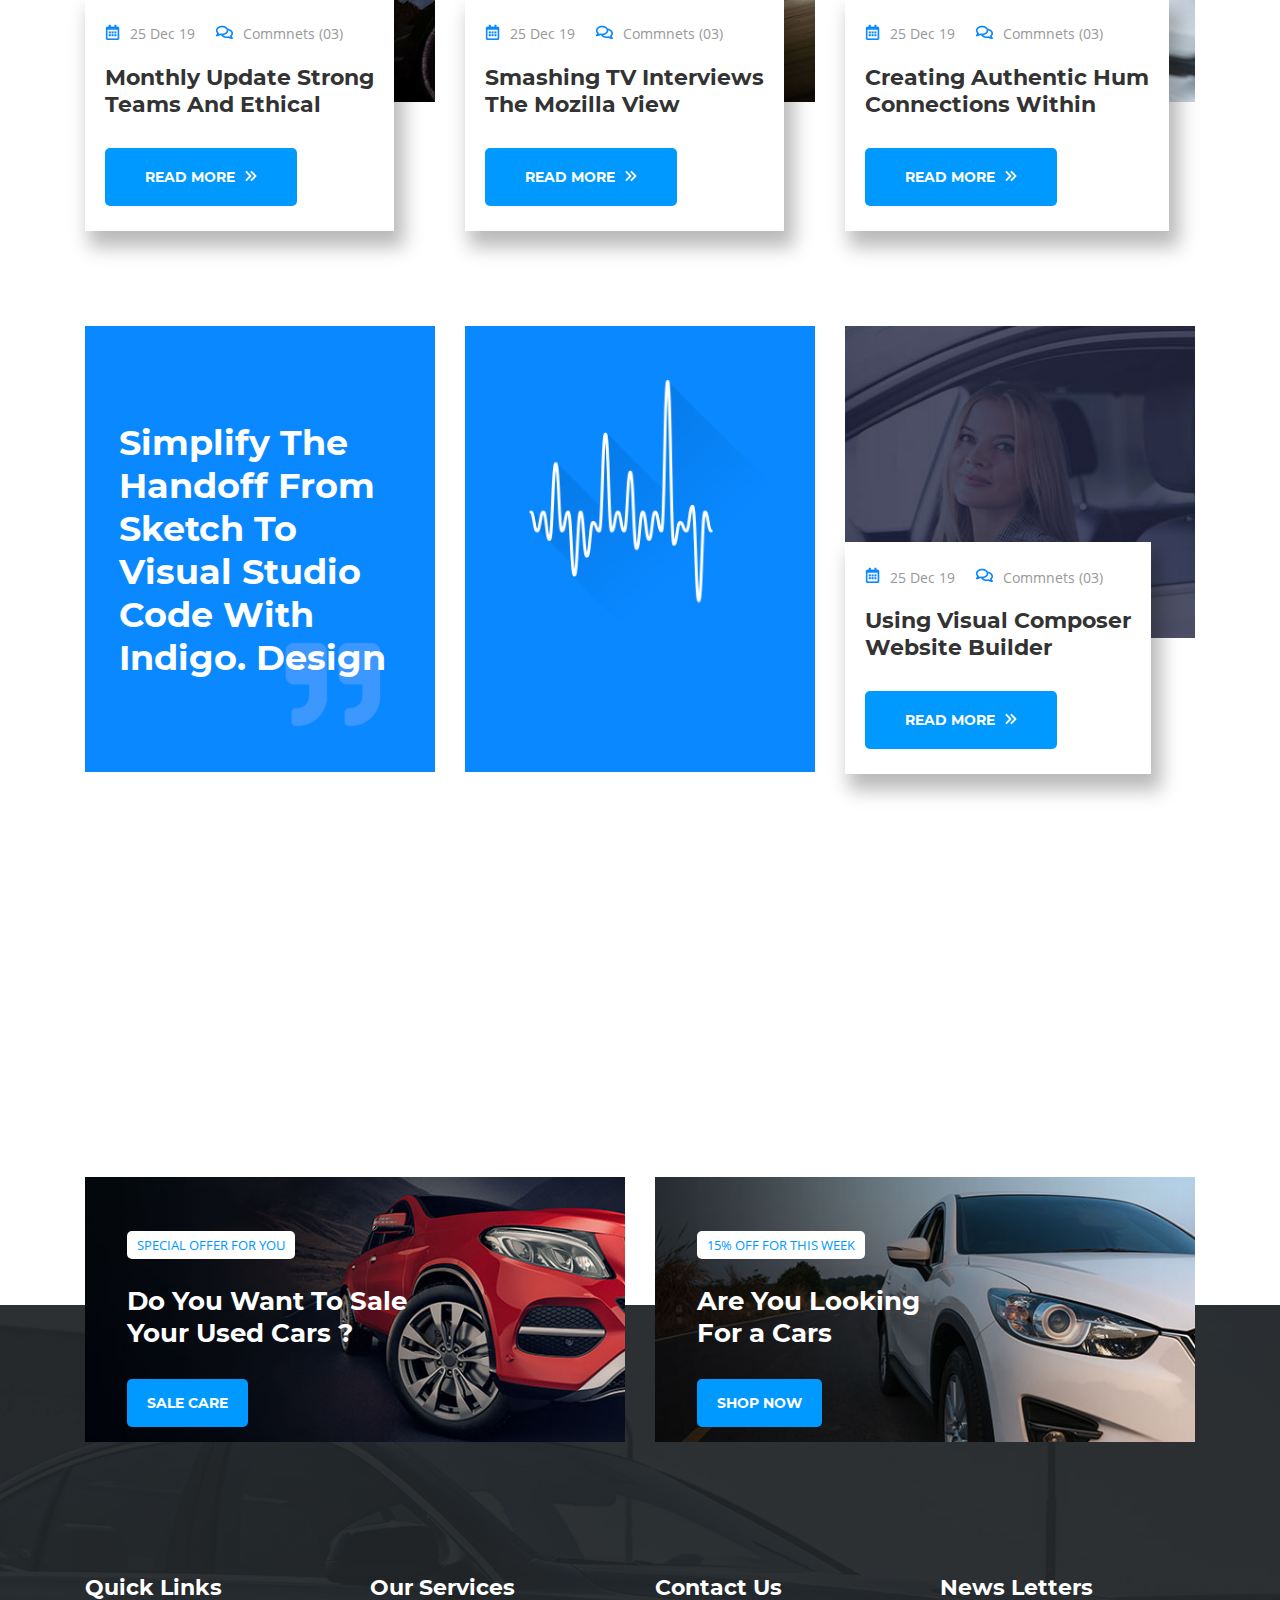
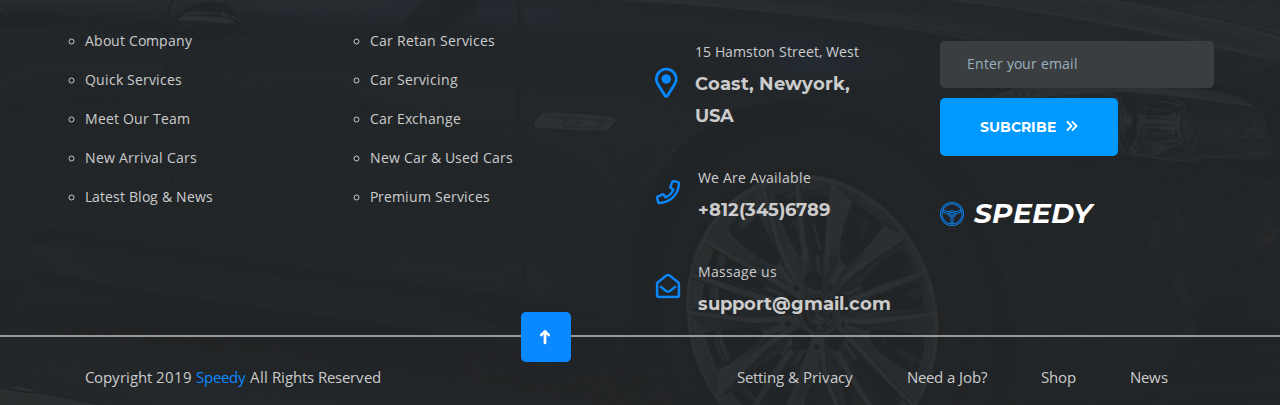
<file: BlogGridView.html>
<!DOCTYPE html>
<html lang="en">
<head>
    <meta charset="UTF-8">
    <meta name="viewport" content="width=device-width, initial-scale=1.0">
    <link rel="stylesheet" href="./dest/style.css">
    <link rel="stylesheet" href="./css/fonts.css">
    <link rel="stylesheet" href="./css/flickity.css">
    <link rel="stylesheet" href="./css/aos.css">
    <link rel="stylesheet" href="./css/bootstrap-grid.min.css">
    <link rel="shortcut icon" type="image/x-icon" href="./img/icon/icon-logo">
    <title>Blog Grid View</title>
</head>
<body>
    <!-- load page -->
    <div class="load-page">
        <span></span>
    </div>
    <div class="container-header">  
        <header>
            <div class="header_top">
                <div class="col-sm-4 col-md-4 col-4 item">
                    <div class="lump">
                        <div class="icon">
                            <img src="./img/icon/address.png" alt="">
                        </div>      
                        <div class="text">
                            <p>15 Hamston Street, West</p>
                            <h5>Coast ,Newyork, USA</h5>
                        </div>
                    </div>
                </div>
                <div class="col-sm-4 col-md-4 col-4 item">
                    <div class="lump">
                        <div class="icon">
                            <img src="./img/icon/icon-phone.png" alt="">
                        </div>
                        <div class="text">
                            <p>We Are Available</p>
                            <h5>+812 (345) 6789</h5>
                        </div>
                    </div>
                </div>
                <div class="col-sm-4 col-md-4 col-4 item">
                    <div class="lump">
                        <div class="icon">
                            <img src="./img/icon/icon-clock.png" alt="">
                        </div>
                        <div class="text">
                            <p>Sunday - Monday</p>
                            <h5>10:00 am - 06:00 pm</h5>
                        </div>
                    </div>
                </div>
            </div>
            <div class="menu">
                <div class="menu_navi">
                    <nav>
                        <ul>
                            <li><a href="index.html">home</a></li>
                            <li><a href="Inventory.html">inventory</a></li>
                            <li><a href="Services.html">services</a></li>
                            <li><a href="About.html">about</a></li>
                            <li><a href="Contact.html">contact</a></li>
                            <li><a href="ShopGrid.html">shop</a></li>
                        </ul>
                    </nav>
                </div>
                <div class="menu_logo">
                    <div class="menu_logo-icon">
                        <img src="./img/icon/volang.png" alt="">
                    </div>
                    <div class="menu_logo-text">
                        <p>speedy</p>
                    </div>
                </div>
                <div class="menu_right">
                    <div class="menu_right login">
                        <div class="icon">
                            <img src="./img/icon/login.png" alt="" style="padding-right: 2px;">
                        </div>
                        <div class="text">
                            <p>login</p>
                        </div>
                    </div>
                    <div class="menu_right register">
                        <div class="icon">
                            <img src="./img/icon/key.png" alt="">
                        </div>
                        <div class="text">
                            <p>register</p>
                        </div>
                    </div>
                    <div class="menu_right">
                        <div class="changeLanguage">
                            <div class="english">
                                <div class="text">
                                    <p style="text-transform: unset;">English</p>
                                </div>
                                <div class="icon" style='padding-right:5px;'>
                                    <img src="./img/icon/iconEN.png" alt="">
                                </div>
                            </div>
                            <div class="language">
                                <ul class="language_ul">
                                    <li><div class="language_ul-toption"><p style="text-transform: unset;" >French</p></div></li>
                                    <li><div class="language_ul-toption"><p style="text-transform: unset;">Anglais</p></div></li>
                                    <li><div class="language_ul-toption"><p style="text-transform: unset;">VietNam</p></div></li>
                                    <li><div class="language_ul-toption"><p style="text-transform: unset;">Italian</p></div></li>
                                </ul>
                            </div>
                        </div>
                    </div>
                    <div class="menu_right iconcontact">
                        <div class="item facebook">
                            <img src="./img/icon/contact-icon/facebook.png" alt="">
                        </div>
                        <div class="item twitter">
                            <img src="./img/icon/contact-icon/twitter.png" alt="">
                        </div>
                        <div class="item instagram">
                            <img src="./img/icon/contact-icon/instagram.png" alt="">
                        </div>
                        <div class="item google">
                            <img src="./img/icon/contact-icon/google.png" alt="">
                        </div>
                    </div>
                </div>
            </div>
        </header>
    </div>
    <!-- menu-fixed -->
    <div class="menu-fixed">
        <div class="container">
            <ul>
                <li><a href="index.html">home</a></li>
                <li><a href="Inventory.html">inventory</a></li>
                <li><a href="Services.html">services</a></li>
                <li><img src="./img/icon/volang.png" alt=""></li>
                <li><a href="About.html">about</a></li>
                <li><a href="Contact.html">contact</a></li>
                <li><a href="ShopGrid.html">shop</a></li>
            </ul>
        </div>
    </div>
    <main>
        <!-- load page -->
        <div class="load-page">
            <span></span>
        </div>
        <!-- menu-mobile -->
        <div class="menu-mobile">
            <div class="container">
                <div class="row">
                    <div class="menu-mobile__hamburgur col-4">
                        <span></span>
                        <p>MENU</p>
                    </div>
                    <div class="menu-mobile__logo col-8 logotext">
                        <a href="BlogGridView.html">
                            <img src="./img/footer-logo.png" alt="">
                        </a>
                    </div>
                </div>
            </div>
        </div>
        <div class="menu-mobile__fullscreen">
            <div class="menu-fullscreen__header">
                <span>Speedy</span>
                <span>
                    <img src="./img/icon/contact-icon/facebook.png" alt="">
                    <img src="./img/icon/contact-icon//twitter.png" alt="">
                    <img src="./img/icon/contact-icon/instagram.png" alt="">
                    <img src="./img/icon/contact-icon/google.png" alt="">
                </span>
            </div>
            <div class="menu-fullscreen__main">
                <div class="row">
                    <div class="menu-fullscreen__left col-4">
                        <div class="logo">
                            <a href="index.html"><img src="./img/icon/volang.png" alt=""></a>
                        </div>
                        <div class="close">
                            <span class="line-mb1"></span>
                            <span class="line-mb2"></span>
                        </div>
                    </div>
                    <div class="menu-fullscreen__right col-8">
                        <ul>
                            <li><a href="index.html">home</a></li>
                            <li><a href="Inventory.html">inventory</a></li>
                            <li><a href="Services.html">services</a></li>
                            <li><a href="About.html">about</a></li>
                            <li><a href="Contact.html">contact</a></li>
                            <li><a href="ShopGrid.html">shop</a></li>
                        </ul>
                    </div>
                </div>
            </div>
        </div>
        <!-- banner -->
        <div class="bannerInventory">
            <div class="bannerInventory_title">
                <div class="bannerInventory_title-h1">
                    <h1>Blog Grid View</h1>
                </div>
                <div class="bannerInventory_title-p">
                    <div class="titlesmall">
                        <div class="text">
                            <p>Home</p>
                        </div>
                        <div class="span">
                            <span class="line1"></span>
                            <span class="line2"></span>
                        </div>
                        <div class="text">
                            <p>Blog Grid View</p>
                        </div>
                    </div>
                </div>
            </div>
        </div>
        <div class="nb BlogGridView">
            <div class="container">
                <div class="row row3">
                    <div class="col-12 col-md-6 col-lg-4 wrapper-bgv">
                        <div class="nb_img1">
                            <img src="./img/img1-newblog.jpg" alt="">
                        </div>
                        <div class="nb_content">
                            <div class="nb_content-wrapper">
                                <div class="nb_content-icon">
                                    <div class="calendar">
                                        <div class="calendar-img">
                                            <img src="./img/icon/calendar-alt.png" alt="">
                                        </div>
                                        <div class="calendar-text">
                                            <p>25 Dec 19</p>
                                        </div>
                                    </div>
                                    <div class="comment">
                                        <div class="comment-img">
                                            <img src="./img/icon/comments.png" alt="">
                                        </div>
                                        <div class="comment-text">
                                            <p>Commnets (03)</p>
                                        </div>
                                    </div>
                                </div>
                                <div class="nb_content-text">
                                    <p>Strategies For Headless<br>
                                        Projects With Struct
                                    </p>
                                </div>
                                <div class="nb_content-btn">
                                    <div class="btn4_d">
                                        <div class="btn4_d-text">
                                            <p>read more</p>
                                        </div>
                                        <div class="btn4_d-icon">
                                            <img src="./img/icon/btn.png" alt="">
                                        </div>
                                    </div>
                                </div>
                            </div>
                        </div>
                    </div>
                    <div class="col-12 col-md-6 col-lg-4 wrapper-bgv">
                        <div class="nb_img1">
                            <img src="./img/img2-newblog.jpg" alt="">
                        </div>
                        <div class="nb_content">
                            <div class="nb_content-icon">
                                <div class="calendar">
                                    <div class="calendar-img">
                                        <img src="./img/icon/calendar-alt.png" alt="">
                                    </div>
                                    <div class="calendar-text">
                                        <p>25 Dec 19</p>
                                    </div>
                                </div>
                                <div class="comment">
                                    <div class="comment-img">
                                        <img src="./img/icon/comments.png" alt="">
                                    </div>
                                    <div class="comment-text">
                                        <p>Commnets (03)</p>
                                    </div>
                                </div>
                            </div>
                            <div class="nb_content-text">
                                <p>Monthly Web Update In<br>
                                    Time Design Variable
                                </p>
                            </div>
                            <div class="nb_content-btn">
                                <div class="btn4_d">
                                    <div class="btn4_d-text">
                                        <p>read more</p>
                                    </div>
                                    <div class="btn4_d-icon">
                                        <img src="./img/icon/btn.png" alt="">
                                    </div>
                                </div>
                            </div>
                        </div>
                    </div>
                    <div class="col-12 col-md-6 col-lg-4 wrapper-bgv">
                        <div class="nb_img1">
                            <img src="./img/img3-newblog.jpg" alt="">
                        </div>
                        <div class="nb_content">
                            <div class="nb_content-icon">
                                <div class="calendar">
                                    <div class="calendar-img">
                                        <img src="./img/icon/calendar-alt.png" alt="">
                                    </div>
                                    <div class="calendar-text">
                                        <p>25 Dec 19</p>
                                    </div>
                                </div>
                                <div class="comment">
                                    <div class="comment-img">
                                        <img src="./img/icon/comments.png" alt="">
                                    </div>
                                    <div class="comment-text">
                                        <p>Commnets (03)</p>
                                    </div>
                                </div>
                            </div>
                            <div class="nb_content-text">
                                <p>Using Visual Composer<br>
                                    Website Builder
                                </p>
                            </div>
                            <div class="nb_content-btn">
                                <div class="btn4_d">
                                    <div class="btn4_d-text">
                                        <p>read more</p>
                                    </div>
                                    <div class="btn4_d-icon">
                                        <img src="./img/icon/btn.png" alt="">
                                    </div>
                                </div>
                            </div>
                        </div>
                    </div>
                    <div class="col-12 col-md-6 col-lg-4 wrapper-bgv">
                        <div class="nb_img1">
                            <img src="./img/blog-grid-thumb4.jpg" alt="">
                        </div>
                        <div class="nb_content">
                            <div class="nb_content-wrapper">
                                <div class="nb_content-icon">
                                    <div class="calendar">
                                        <div class="calendar-img">
                                            <img src="./img/icon/calendar-alt.png" alt="">
                                        </div>
                                        <div class="calendar-text">
                                            <p>25 Dec 19</p>
                                        </div>
                                    </div>
                                    <div class="comment">
                                        <div class="comment-img">
                                            <img src="./img/icon/comments.png" alt="">
                                        </div>
                                        <div class="comment-text">
                                            <p>Commnets (03)</p>
                                        </div>
                                    </div>
                                </div>
                                <div class="nb_content-text">
                                    <p>Monthly Update Strong<br>
                                        Teams And Ethical
                                    </p>
                                </div>
                                <div class="nb_content-btn">
                                    <div class="btn4_d">
                                        <div class="btn4_d-text">
                                            <p>read more</p>
                                        </div>
                                        <div class="btn4_d-icon">
                                            <img src="./img/icon/btn.png" alt="">
                                        </div>
                                    </div>
                                </div>
                            </div>
                        </div>
                    </div>
                    <div class="col-12 col-md-6 col-lg-4 wrapper-bgv">
                        <div class="nb_img1">
                            <img src="./img/blog-grid-thumb5.jpg" alt="">
                        </div>
                        <div class="nb_content">
                            <div class="nb_content-wrapper">
                                <div class="nb_content-icon">
                                    <div class="calendar">
                                        <div class="calendar-img">
                                            <img src="./img/icon/calendar-alt.png" alt="">
                                        </div>
                                        <div class="calendar-text">
                                            <p>25 Dec 19</p>
                                        </div>
                                    </div>
                                    <div class="comment">
                                        <div class="comment-img">
                                            <img src="./img/icon/comments.png" alt="">
                                        </div>
                                        <div class="comment-text">
                                            <p>Commnets (03)</p>
                                        </div>
                                    </div>
                                </div>
                                <div class="nb_content-text">
                                    <p>Smashing TV Interviews<br>
                                        The Mozilla View 
                                    </p>
                                </div>
                                <div class="nb_content-btn">
                                    <div class="btn4_d">
                                        <div class="btn4_d-text">
                                            <p>read more</p>
                                        </div>
                                        <div class="btn4_d-icon">
                                            <img src="./img/icon/btn.png" alt="">
                                        </div>
                                    </div>
                                </div>
                            </div>
                        </div>
                    </div>
                    <div class="col-12 col-md-6 col-lg-4 wrapper-bgv">
                        <div class="nb_img1">
                            <img src="./img/blog-grid-thumb6.jpg" alt="">
                        </div>
                        <div class="nb_content">
                            <div class="nb_content-wrapper">
                                <div class="nb_content-icon">
                                    <div class="calendar">
                                        <div class="calendar-img">
                                            <img src="./img/icon/calendar-alt.png" alt="">
                                        </div>
                                        <div class="calendar-text">
                                            <p>25 Dec 19</p>
                                        </div>
                                    </div>
                                    <div class="comment">
                                        <div class="comment-img">
                                            <img src="./img/icon/comments.png" alt="">
                                        </div>
                                        <div class="comment-text">
                                            <p>Commnets (03)</p>
                                        </div>
                                    </div>
                                </div>
                                <div class="nb_content-text">
                                    <p>Creating Authentic Hum<br>
                                        Connections Within 
                                    </p>
                                </div>
                                <div class="nb_content-btn">
                                    <div class="btn4_d">
                                        <div class="btn4_d-text">
                                            <p>read more</p>
                                        </div>
                                        <div class="btn4_d-icon">
                                            <img src="./img/icon/btn.png" alt="">
                                        </div>
                                    </div>
                                </div>
                            </div>
                        </div>
                    </div>
                    <div class="col-12 col-md-6 col-lg-4 wrapper-bgv-1">
                        <div class="nb_img1">
                            <img src="./img/quote-grid-bg.png" alt="">
                        </div>
                        <div class="bloggrid__text">
                            <p>Simplify The Handoff From Sketch To Visual Studio Code With Indigo.
                                Design</p>
                        </div>
                    </div>
                    <div class="col-12 col-md-6 col-lg-4">
                        <div class="nb_img1">
                            <img src="./img/audio-grid-bg.png" alt="">
                        </div>
                    </div>
                    <div class="col-12 col-md-6 col-lg-4">
                        <div class="nb_img1">
                            <img src="./img/blog-grid-thumb7.jpg" alt="">
                        </div>
                        <div class="nb_content content-9">
                            <div class="nb_content-wrapper">
                                <div class="nb_content-icon">
                                    <div class="calendar">
                                        <div class="calendar-img">
                                            <img src="./img/icon/calendar-alt.png" alt="">
                                        </div>
                                        <div class="calendar-text">
                                            <p>25 Dec 19</p>
                                        </div>
                                    </div>
                                    <div class="comment">
                                        <div class="comment-img">
                                            <img src="./img/icon/comments.png" alt="">
                                        </div>
                                        <div class="comment-text">
                                            <p>Commnets (03)</p>
                                        </div>
                                    </div>
                                </div>
                                <div class="nb_content-text">
                                    <p>Using Visual Composer<br>
                                        Website Builder
                                    </p>
                                </div>
                                <div class="nb_content-btn">
                                    <div class="btn4_d">
                                        <div class="btn4_d-text">
                                            <p>read more</p>
                                        </div>
                                        <div class="btn4_d-icon">
                                            <img src="./img/icon/btn.png" alt="">
                                        </div>
                                    </div>
                                </div>
                            </div>
                        </div>
                    </div>
                </div>
            </div>
        </div>
        <!-- footer -->
        <div class="footer">
            <div class="container">
                <div class="row footer_wrapper">
                    <div class="col-12 col-sm-6 col-md-6 ">
                        <div class="footer_img">
                            <img src="./img/car-near-footer.jpg" alt="">
                        </div>
                        <div class="footer_content">
                            <div class="footer_content-sale">
                                <p>special offer for you</p>
                            </div>
                            <div class="footer_content-title">
                                <p>Do You Want To Sale<br>
                                    Your Used Cars ?</p>
                            </div>
                            <div class="footer_content-btn">
                                <div class="footerbtn1">
                                    <div class="footerbtn1_d">
                                        <div class="footerbtn1_d-text">
                                            <p>sale care</p>
                                        </div>
                                    </div>
                                </div> 
                            </div>
                        </div>
                    </div>
                    <div class="col-12 col-sm-6 col-md-6">
                        <div class="footer_img">
                            <img src="./img/car-near-footer-2.jpg" alt="">
                        </div>
                        <div class="footer_content">
                            <div class="footer_content-sale">
                                <p>15% off for this week</p>
                            </div>
                            <div class="footer_content-title">
                                <p>Are You Looking<br>For a Cars</p>
                            </div>
                            <div class="footer_content-btn">
                                <div class="footerbtn1">
                                    <div class="footerbtn1_d">
                                        <div class="footerbtn1_d-text">
                                            <p>shop now</p>
                                        </div>
                                    </div>
                                </div> 
                            </div>
                        </div>
                    </div>
                </div>
                <div class="row footer_wrapper2">
                    <div class="col-6 col-md-6 col-lg-3">
                        <div class="footer_menu">
                            <div class="footer_menu-title">
                                <p>Quick Links</p>
                            </div>
                            <div class="footer_menu-navi">
                                <ul>
                                    <li><a href="#">About Company</a></li>
                                    <li><a href="#">Quick Services</a></li>
                                    <li><a href="#">Meet Our Team</a></li>
                                    <li><a href="#">New Arrival Cars</a></li>
                                    <li><a href="#">Latest Blog & News</a></li>
                                </ul>
                            </div>
                        </div>
                    </div>
                    <div class="col-6 col-md-6 col-lg-3">
                        <div class="footer_menu">
                            <div class="footer_menu-title">
                                <p>Our Services</p>
                            </div>
                            <div class="footer_menu-navi">
                                <ul>
                                    <li><a href="#">Car Retan Services</a></li>
                                    <li><a href="#">Car Servicing</a></li>
                                    <li><a href="#">Car Exchange</a></li>
                                    <li><a href="#">New Car & Used Cars</a></li>
                                    <li><a href="#">Premium Services</a></li>
                                </ul>
                            </div>
                        </div>
                    </div>
                    <div class="col-12 col-md-6 col-lg-3">
                        <div class="footer_menu">
                            <div class="footer_menu-title">
                                <p>Contact Us</p>
                            </div>
                            <div class="footer_menu-contact">
                                <div class="footer_menu-contact-icon">
                                    <img src="./img/icon/address.png" alt="">
                                </div>
                                <div class="footer_menu-contact-text">
                                    <p>15 Hamston Street, West</p>
                                    <h5>Coast, Newyork, USA</h5>
                                </div>
                            </div>
                            <div class="footer_menu-contact">
                                <div class="footer_menu-contact-icon">
                                    <img src="./img/icon/icon-phone-footer.png" alt="">
                                </div>
                                <div class="footer_menu-contact-text">
                                    <p>We Are Available</p>
                                    <h5>+812(345)6789</h5>
                                </div>
                            </div>
                            <div class="footer_menu-contact">
                                <div class="footer_menu-contact-icon">
                                    <img src="./img/icon/icon-mail-footer.png   " alt="">
                                </div>
                                <div class="footer_menu-contact-text">
                                    <p>Massage us</p>
                                    <h5>support@gmail.com</h5>
                                </div>
                            </div>        
                        </div>
                    </div>
                    <div class="col-12 col-md-6 col-lg-3">
                        <div class="footer_menu">
                            <div class="footer_menu-title">
                                <p>News Letters</p>
                            </div>
                            <div class="nl">
                                <div class="form">
                                    <input type="text" id="name" name="name" placeholder="Enter your email">
                                </div>
                                <div class="footerbtn">
                                    <div class="footerbtn_d">
                                        <div class="footerbtn_d-text">
                                            <p>subcribe</p>
                                        </div>
                                        <div class="footerbtn_d-icon">
                                            <img src="./img/icon/btn.png" alt="">
                                        </div>
                                    </div>
                                </div>
                                <div class="footer_speedy">
                                    <div class="footer_speedy-img">
                                        <img src="./img/icon/volang-footer.png" alt="">
                                    </div>
                                    <div class="footer_speedy-text">
                                        <p>speedy</p>
                                    </div>
                                </div>
                            </div>
                        </div>
                    </div>
                </div>
            </div>
            <div class="line">
                <p></p>
            </div>
            <div class="container">
                <div class="footer_line">
                    <div class="footer_line-text">
                        <p>Copyright  2019 <span style="color: #0988ff;"> Speedy</span> All Rights Reserved</p>
                    </div>
                    <div class="footer_line-backtotop">
                        <img src="./img/icon/backtoTop.png" alt="">
                    </div>
                    <div class="footer_line-menu">
                        <div class="footer_line-menu-navi">
                            <nav>
                                <ul>
                                    <li><a href="#">Setting & Privacy</a></li>
                                    <li><a href="#">Need a Job?</a></li>
                                    <li><a href="#">Shop</a></li>
                                    <li><a href="#">News</a></li>
                                </ul>
                            </nav>
                        </div>
                    </div>
                </div>
            </div>
        </div>
    </main>
    <script src="./js/jquery.js"></script>
    <script src="./js/aos.js"></script>
    <script src="./js/flickity.pkgd.min.js"></script>
    <script src="./js/car.js"></script>
</body>
</html>
</file>
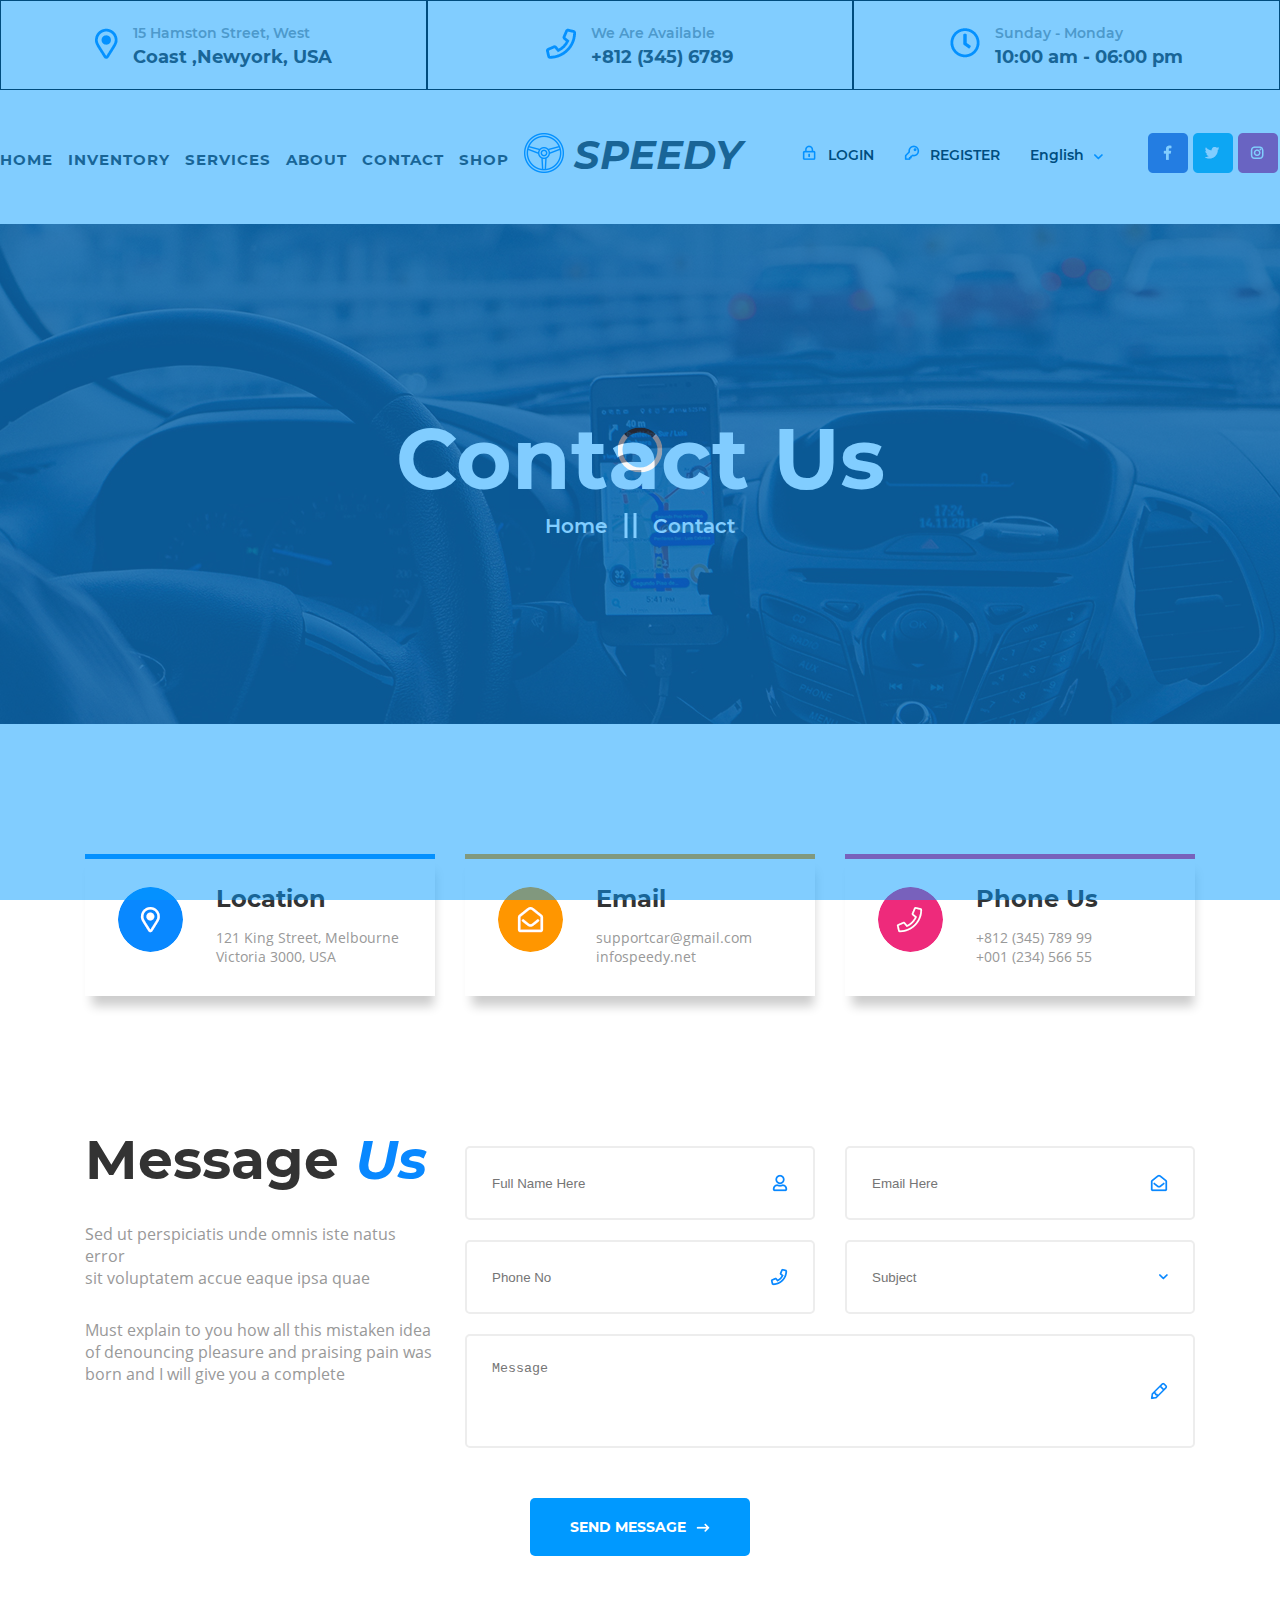
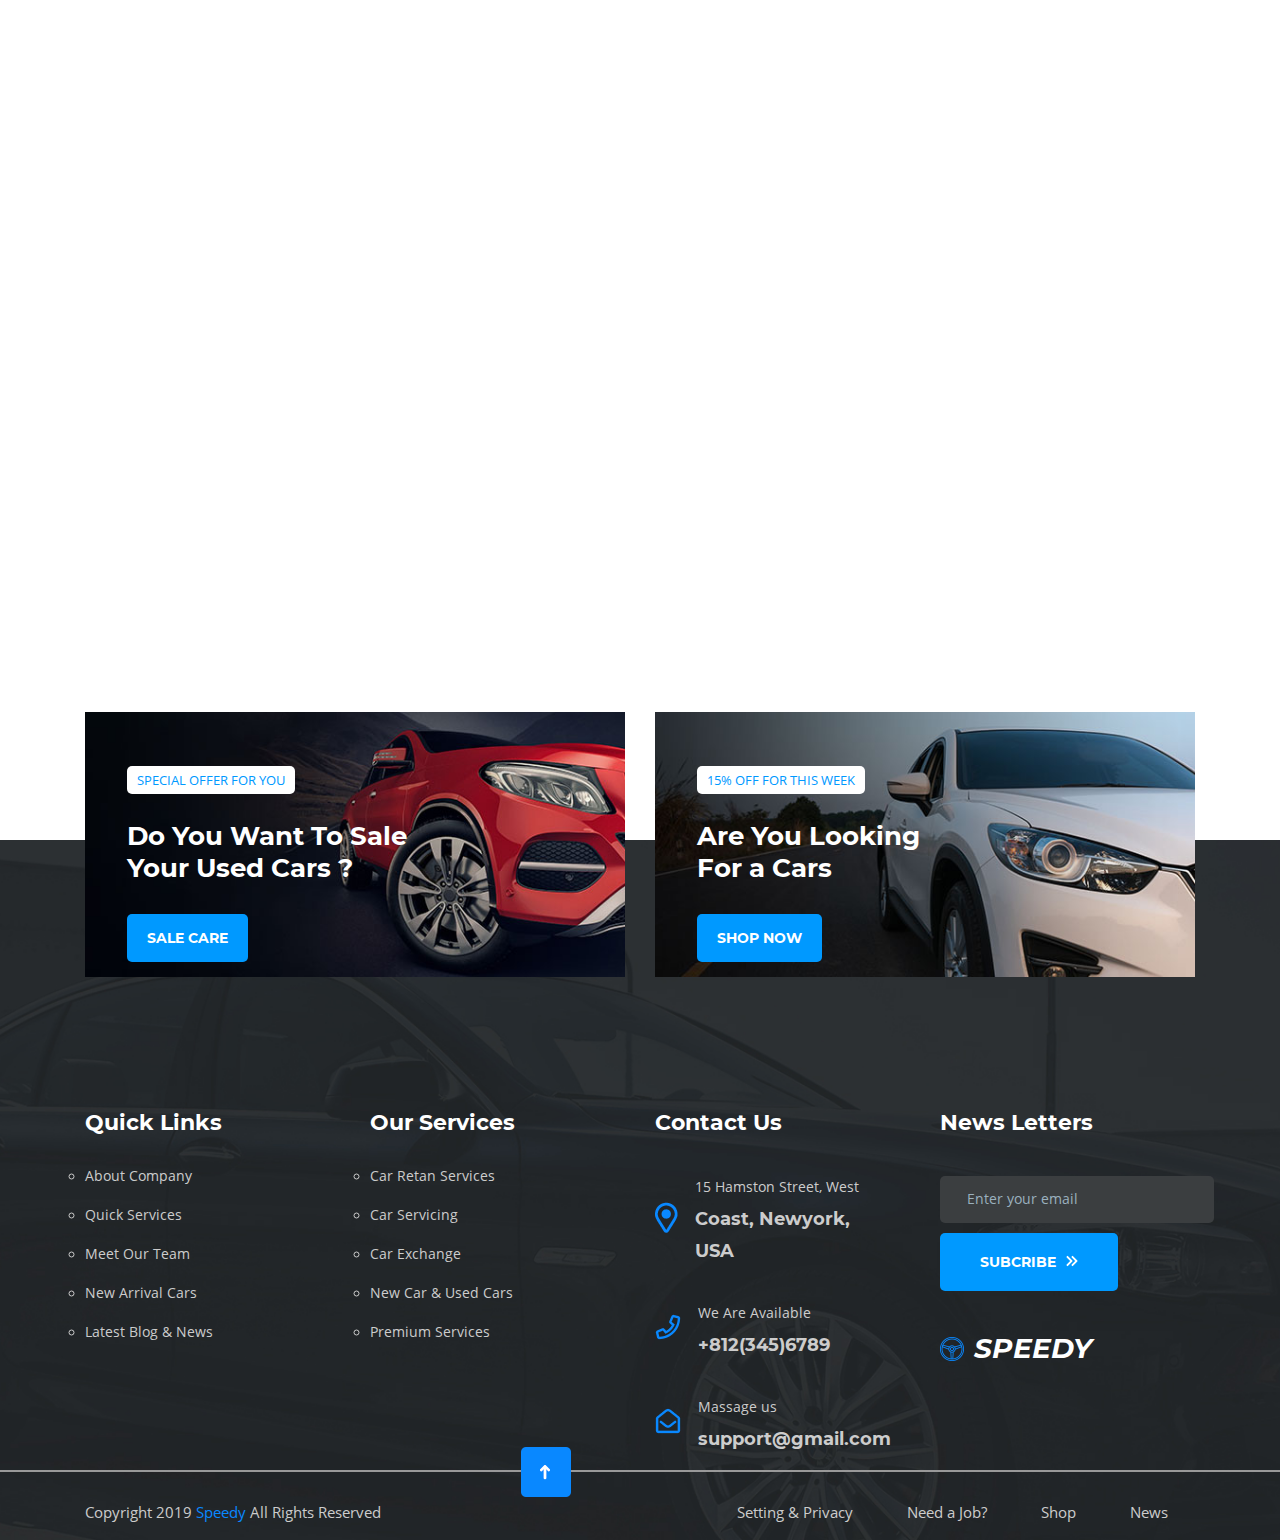
<file: Contact.html>
<!DOCTYPE html>
<html lang="en">
<head>
    <meta charset="UTF-8">
    <meta name="viewport" content="width=device-width, initial-scale=1.0">
    <link rel="stylesheet" href="./dest/style.css">
    <link rel="stylesheet" href="./css/fonts.css">
    <link rel="stylesheet" href="./css/flickity.css">
    <link rel="stylesheet" href="./css/aos.css">
    <link rel="stylesheet" href="./css/bootstrap-grid.min.css">
    <link rel="shortcut icon" type="image/x-icon" href="./img/icon/icon-logo">
    <title>Contact</title>
</head>
<body>
    <!-- load page -->
    <div class="load-page">
        <span></span>
    </div>
    <div class="container-header">  
        <header>
            <div class="header_top">
                <div class="col-sm-4 col-md-4 col-4 item">
                    <div class="lump">
                        <div class="icon">
                            <img src="./img/icon/address.png" alt="">
                        </div>      
                        <div class="text">
                            <p>15 Hamston Street, West</p>
                            <h5>Coast ,Newyork, USA</h5>
                        </div>
                    </div>
                </div>
                <div class="col-sm-4 col-md-4 col-4 item">
                    <div class="lump">
                        <div class="icon">
                            <img src="./img/icon/icon-phone.png" alt="">
                        </div>
                        <div class="text">
                            <p>We Are Available</p>
                            <h5>+812 (345) 6789</h5>
                        </div>
                    </div>
                </div>
                <div class="col-sm-4 col-md-4 col-4 item">
                    <div class="lump">
                        <div class="icon">
                            <img src="./img/icon/icon-clock.png" alt="">
                        </div>
                        <div class="text">
                            <p>Sunday - Monday</p>
                            <h5>10:00 am - 06:00 pm</h5>
                        </div>
                    </div>
                </div>
            </div>
            <div class="menu">
                <div class="menu_navi">
                    <nav>
                        <ul>
                            <li><a href="index.html">home</a></li>
                            <li><a href="Inventory.html">inventory</a></li>
                            <li><a href="Services.html">services</a></li>
                            <li><a href="About.html">about</a></li>
                            <li><a href="Contact.html">contact</a></li>
                            <li><a href="ShopGrid.html">shop</a></li>
                        </ul>
                    </nav>
                </div>
                <div class="menu_logo">
                    <div class="menu_logo-icon">
                        <img src="./img/icon/volang.png" alt="">
                    </div>
                    <div class="menu_logo-text">
                        <p>speedy</p>
                    </div>
                </div>
                <div class="menu_right">
                    <div class="menu_right login">
                        <div class="icon">
                            <img src="./img/icon/login.png" alt="" style="padding-right: 2px;">
                        </div>
                        <div class="text">
                            <p>login</p>
                        </div>
                    </div>
                    <div class="menu_right register">
                        <div class="icon">
                            <img src="./img/icon/key.png" alt="">
                        </div>
                        <div class="text">
                            <p>register</p>
                        </div>
                    </div>
                    <div class="menu_right">
                        <div class="changeLanguage">
                            <div class="english">
                                <div class="text">
                                    <p style="text-transform: unset;">English</p>
                                </div>
                                <div class="icon" style='padding-right:5px;'>
                                    <img src="./img/icon/iconEN.png" alt="">
                                </div>
                            </div>
                            <div class="language">
                                <ul class="language_ul">
                                    <li><div class="language_ul-toption"><p style="text-transform: unset;" >French</p></div></li>
                                    <li><div class="language_ul-toption"><p style="text-transform: unset;">Anglais</p></div></li>
                                    <li><div class="language_ul-toption"><p style="text-transform: unset;">VietNam</p></div></li>
                                    <li><div class="language_ul-toption"><p style="text-transform: unset;">Italian</p></div></li>
                                </ul>
                            </div>
                        </div>
                    </div>
                    <div class="menu_right iconcontact">
                        <div class="item facebook">
                            <img src="./img/icon/contact-icon/facebook.png" alt="">
                        </div>
                        <div class="item twitter">
                            <img src="./img/icon/contact-icon/twitter.png" alt="">
                        </div>
                        <div class="item instagram">
                            <img src="./img/icon/contact-icon/instagram.png" alt="">
                        </div>
                        <div class="item google">
                            <img src="./img/icon/contact-icon/google.png" alt="">
                        </div>
                    </div>
                </div>
            </div>
        </header>
    </div>
    <!-- menu-fixed -->
    <div class="menu-fixed">
        <div class="container">
            <ul>
                <li><a href="index.html">home</a></li>
                <li><a href="Inventory.html">inventory</a></li>
                <li><a href="Services.html">services</a></li>
                <li><img src="./img/icon/volang.png" alt=""></li>
                <li><a href="About.html">about</a></li>
                <li><a href="Contact.html">contact</a></li>
                <li><a href="ShopGrid.html">shop</a></li>
            </ul>
        </div>
    </div>
    <main>
        <!-- menu-mobile -->
        <div class="menu-mobile">
            <div class="container">
                <div class="row">
                    <div class="menu-mobile__hamburgur col-5">
                        <span></span>
                        <p>MENU</p>
                    </div>
                    <div class="menu-mobile__logo col-7 logotext">
                        <a href="Contact.html">
                            <img src="./img/footer-logo.png" alt="">
                        </a>
                    </div>
                </div>
            </div>
        </div>
        <div class="menu-mobile__fullscreen">
            <div class="menu-fullscreen__header">
                <span>Speedy</span>
                <span>
                    <img src="./img/icon/contact-icon/facebook.png" alt="">
                    <img src="./img/icon/contact-icon//twitter.png" alt="">
                    <img src="./img/icon/contact-icon/instagram.png" alt="">
                    <img src="./img/icon/contact-icon/google.png" alt="">
                </span>
            </div>
            <div class="menu-fullscreen__main">
                <div class="row">
                    <div class="menu-fullscreen__left col-4">
                        <div class="logo">
                            <a href="#"><img src="./img/icon/volang.png" alt=""></a>
                        </div>
                        <div class="close">
                            <span class="line-mb1"></span>
                            <span class="line-mb2"></span>
                        </div>
                    </div>
                    <div class="menu-fullscreen__right col-8">
                        <ul>
                            <li><a href="index.html">home</a></li>
                            <li><a href="Inventory.html">inventory</a></li>
                            <li><a href="Services.html">services</a></li>
                            <li><a href="About.html">about</a></li>
                            <li><a href="Contact.html">contact</a></li>
                            <li><a href="ShopGrid.html">shop</a></li>
                        </ul>
                    </div>
                </div>
            </div>
        </div>
        <!-- banner -->
        <div class="bannerInventory">
            <div class="bannerInventory_title">
                <div class="bannerInventory_title-h1">
                    <h1>Contact Us</h1>
                </div>
                <div class="bannerInventory_title-p">
                    <div class="titlesmall">
                        <div class="text">
                            <p>Home</p>
                        </div>
                        <div class="span">
                            <span class="line1"></span>
                            <span class="line2"></span>
                        </div>
                        <div class="text">
                            <p>Contact</p>
                        </div>
                    </div>
                </div>
            </div>
        </div>
        <!-- content -->
        <div class="container">
            <div class="row rowlocation">
                <div class="col-12 col-md-12 col-lg-4 location">
                    <div class="contact contact1">
                        <div class="contact_icon">
                            <img src="./img/icon/Location.png" alt="">
                        </div>
                        <div class="contact_text">
                            <h4>Location</h4>
                            <p id="p4">121 King Street, Melbourne
                                Victoria 3000, USA</p>
                        </div>
                    </div>
                </div>
                <div class="col-12 col-md-12 col-lg-4 location">
                    <div class="contact contact1 contact2">
                        <div class="contact_icon">
                            <img src="./img/icon/Email.png" alt="">
                        </div>
                        <div class="contact_text">
                            <h4>Email</h4>
                            <p id="p4">supportcar@gmail.com<br>
                                infospeedy.net</p>
                        </div>
                    </div>
                </div>
                <div class="col-12 col-md-12 col-lg-4 location">
                    <div class="contact contact1 contact3">
                        <div class="contact_icon">
                            <img src="./img/icon/PhoneUs.png" alt="">
                        </div>
                        <div class="contact_text">
                            <h4>Phone Us</h4>
                            <p id="p4">+812 (345) 789 99</p>
                            <p> +001 (234)  566 55</p>
                        </div>
                    </div>
                </div>
            </div>
            <div class="row">
                <div class="col-12 col-md-12 col-lg-4 message">
                    <div class="contact">
                        <div class="contact_title">
                            <h3>Message <span style="color: #0988ff; font-family: 'MBI';">Us</span></h3>
                            <p class="p-mess">Sed ut perspiciatis unde omnis iste natus error<br>
                                sit voluptatem accue eaque ipsa quae</p>
                            <p>Must explain to you how all this mistaken idea of denouncing pleasure and praising pain was born and I will give you a complete </p>
                        </div>
                    </div>
                </div>
                <div class="col-12 col-md-12 col-lg-8">
                    <div class="row">
                        <div class="col-12 col-md-6 col-lg-6">
                            <div class="contact">
                                <div class="contact_form">
                                    <div class="contact_form-text name">
                                        <input type="text" name="" id="" placeholder="Full Name Here" cols="30">
                                        <img src="./img/icon/icon-contact-person.png" alt="">
                                    </div>
                                </div>
                            </div>
                        </div>
                        <div class="col-12 col-md-6 col-lg-6">
                            <div class="contact">
                                <div class="contact_form">
                                    <div class="contact_form-text mail">
                                        <input type="text" name="" id="" placeholder="Email Here">
                                        <img src="./img/icon/icon-contact-email.png" alt="">
                                    </div>
                                </div>
                            </div>
                        </div>
                        <div class="col-12 col-md-6 col-lg-6">
                            <div class="contact">
                                <div class="contact_form">
                                    <div class="contact_form-text phone">
                                        <input type="text" name="" id="" placeholder="Phone No">
                                        <img src="./img/icon/icon-contact-phone.png" alt="">
                                    </div>
                                </div>
                            </div>
                        </div>
                        <div class="col-12 col-md-6 col-lg-6">
                            <div class="contact">
                                <div class="contact_form">
                                    <div class="contact_form-text subject">
                                        <input type="text" name="" id="" placeholder="Subject">
                                        <img src="./img/icon/iconEN.png" alt="">
                                    </div>
                                </div>
                            </div>
                        </div>
                        <div class="col-12 col-md-12 col-lg-12 Email">
                            <div class="contact">
                                <div class="contact_form">
                                    <div class="contact_form-text">
                                        <textarea name="comment" id="comment" cols="30" rows="4" placeholder="Message"></textarea>
                                        <img src="./img/icon/icon-contact-pen.png" alt="">
                                    </div>
                                </div>
                            </div>
                        </div>
                    </div>
                </div>
            </div>
            <div class="row">
                <div class="col-12 col-sm-12 col-md-12">
                    <div class="contactbtn">
                        <div class="contactbtn_d">
                            <div class="contactbtn_d-text">
                                <p>send message</p>
                            </div>
                            <div class="contactbtn_d-icon">
                                <img src="./img/icon/muiten-phai.png" alt="">
                            </div>
                         </div>
                    </div>
                </div>
            </div>
        </div>
        <!-- map -->
        <div class="contact_map">
            <iframe src="https://www.google.com/maps/embed?pb=!1m18!1m12!1m3!1d3023.435632611076!2d-73.96156038463448!3d40.7304388793299!2m3!1f0!2f0!3f0!3m2!1i1024!2i768!4f13.1!3m3!1m2!1s0x89c2591555aef639%3A0x299a453cc3a6d0c4!2sWest%20St%2C%20Brooklyn%2C%20NY%2011222%2C%20Hoa%20K%E1%BB%B3!5e0!3m2!1svi!2s!4v1608539767348!5m2!1svi!2s" frameborder="0" allowfullscreen="" aria-hidden="false" tabindex="0"></iframe>
        </div>
        <!-- footer -->
        <div class="footer contact_footer">
            <div class="container">
                <div class="row footer_wrapper">
                    <div class="col-12 col-sm-6 col-md-6 ">
                        <div class="footer_img">
                            <img src="./img/car-near-footer.jpg" alt="">
                        </div>
                        <div class="footer_content">
                            <div class="footer_content-sale">
                                <p>special offer for you</p>
                            </div>
                            <div class="footer_content-title">
                                <p>Do You Want To Sale<br>
                                    Your Used Cars ?</p>
                            </div>
                            <div class="footer_content-btn">
                                <div class="footerbtn1">
                                    <div class="footerbtn1_d">
                                        <div class="footerbtn1_d-text">
                                            <p>sale care</p>
                                        </div>
                                    </div>
                                </div> 
                            </div>
                        </div>
                    </div>
                    <div class="col-12 col-sm-6 col-md-6">
                        <div class="footer_img">
                            <img src="./img/car-near-footer-2.jpg" alt="">
                        </div>
                        <div class="footer_content">
                            <div class="footer_content-sale">
                                <p>15% off for this week</p>
                            </div>
                            <div class="footer_content-title">
                                <p>Are You Looking<br>For a Cars</p>
                            </div>
                            <div class="footer_content-btn">
                                <div class="footerbtn1">
                                    <div class="footerbtn1_d">
                                        <div class="footerbtn1_d-text">
                                            <p>shop now</p>
                                        </div>
                                    </div>
                                </div> 
                            </div>
                        </div>
                    </div>
                </div>
                <div class="row footer_wrapper2">
                    <div class="col-6 col-md-6 col-lg-3">
                        <div class="footer_menu">
                            <div class="footer_menu-title">
                                <p>Quick Links</p>
                            </div>
                            <div class="footer_menu-navi">
                                <ul>
                                    <li><a href="#">About Company</a></li>
                                    <li><a href="#">Quick Services</a></li>
                                    <li><a href="#">Meet Our Team</a></li>
                                    <li><a href="#">New Arrival Cars</a></li>
                                    <li><a href="#">Latest Blog & News</a></li>
                                </ul>
                            </div>
                        </div>
                    </div>
                    <div class="col-6 col-md-6 col-lg-3">
                        <div class="footer_menu">
                            <div class="footer_menu-title">
                                <p>Our Services</p>
                            </div>
                            <div class="footer_menu-navi">
                                <ul>
                                    <li><a href="#">Car Retan Services</a></li>
                                    <li><a href="#">Car Servicing</a></li>
                                    <li><a href="#">Car Exchange</a></li>
                                    <li><a href="#">New Car & Used Cars</a></li>
                                    <li><a href="#">Premium Services</a></li>
                                </ul>
                            </div>
                        </div>
                    </div>
                    <div class="col-12 col-md-6 col-lg-3">
                        <div class="footer_menu">
                            <div class="footer_menu-title">
                                <p>Contact Us</p>
                            </div>
                            <div class="footer_menu-contact">
                                <div class="footer_menu-contact-icon">
                                    <img src="./img/icon/address.png" alt="">
                                </div>
                                <div class="footer_menu-contact-text">
                                    <p>15 Hamston Street, West</p>
                                    <h5>Coast, Newyork, USA</h5>
                                </div>
                            </div>
                            <div class="footer_menu-contact">
                                <div class="footer_menu-contact-icon">
                                    <img src="./img/icon/icon-phone-footer.png" alt="">
                                </div>
                                <div class="footer_menu-contact-text">
                                    <p>We Are Available</p>
                                    <h5>+812(345)6789</h5>
                                </div>
                            </div>
                            <div class="footer_menu-contact">
                                <div class="footer_menu-contact-icon">
                                    <img src="./img/icon/icon-mail-footer.png   " alt="">
                                </div>
                                <div class="footer_menu-contact-text">
                                    <p>Massage us</p>
                                    <h5>support@gmail.com</h5>
                                </div>
                            </div>        
                        </div>
                    </div>
                    <div class="col-12 col-md-6 col-lg-3">
                        <div class="footer_menu">
                            <div class="footer_menu-title">
                                <p>News Letters</p>
                            </div>
                            <div class="nl">
                                <div class="form">
                                    <input type="text" id="name" name="name" placeholder="Enter your email">
                                </div>
                                <div class="footerbtn">
                                    <div class="footerbtn_d">
                                        <div class="footerbtn_d-text">
                                            <p>subcribe</p>
                                        </div>
                                        <div class="footerbtn_d-icon">
                                            <img src="./img/icon/btn.png" alt="">
                                        </div>
                                    </div>
                                </div>
                                <div class="footer_speedy">
                                    <div class="footer_speedy-img">
                                        <img src="./img/icon/volang-footer.png" alt="">
                                    </div>
                                    <div class="footer_speedy-text">
                                        <p>speedy</p>
                                    </div>
                                </div>
                            </div>
                        </div>
                    </div>
                </div>
            </div>
            <div class="line">
                <p></p>
            </div>
            <div class="container">
                <div class="footer_line">
                    <div class="footer_line-text">
                        <p>Copyright  2019 <span style="color: #0988ff;"> Speedy</span> All Rights Reserved</p>
                    </div>
                    <div class="footer_line-backtotop">
                        <img src="./img/icon/backtoTop.png" alt="">
                    </div>
                    <div class="footer_line-menu">
                        <div class="footer_line-menu-navi">
                            <nav>
                                <ul>
                                    <li><a href="#">Setting & Privacy</a></li>
                                    <li><a href="#">Need a Job?</a></li>
                                    <li><a href="#">Shop</a></li>
                                    <li><a href="#">News</a></li>
                                </ul>
                            </nav>
                        </div>
                    </div>
                </div>
            </div>
        </div>
        <div class="popup">
            <div class="popup-modal">
                <div class="line"></div>
                <p class="text"></p>
                <div class="btn">
                    <div class="btn-d">
                        <p>Exit</p>
                    </div>
                </div>
            </div>
        </div>
    </main>
    <script src="./js/jquery.js"></script>
    <script src="./js/aos.js"></script>
    <script src="./js/flickity.pkgd.min.js"></script>
    <script src="./js/car.js"></script>
</body>
</html>
</file>
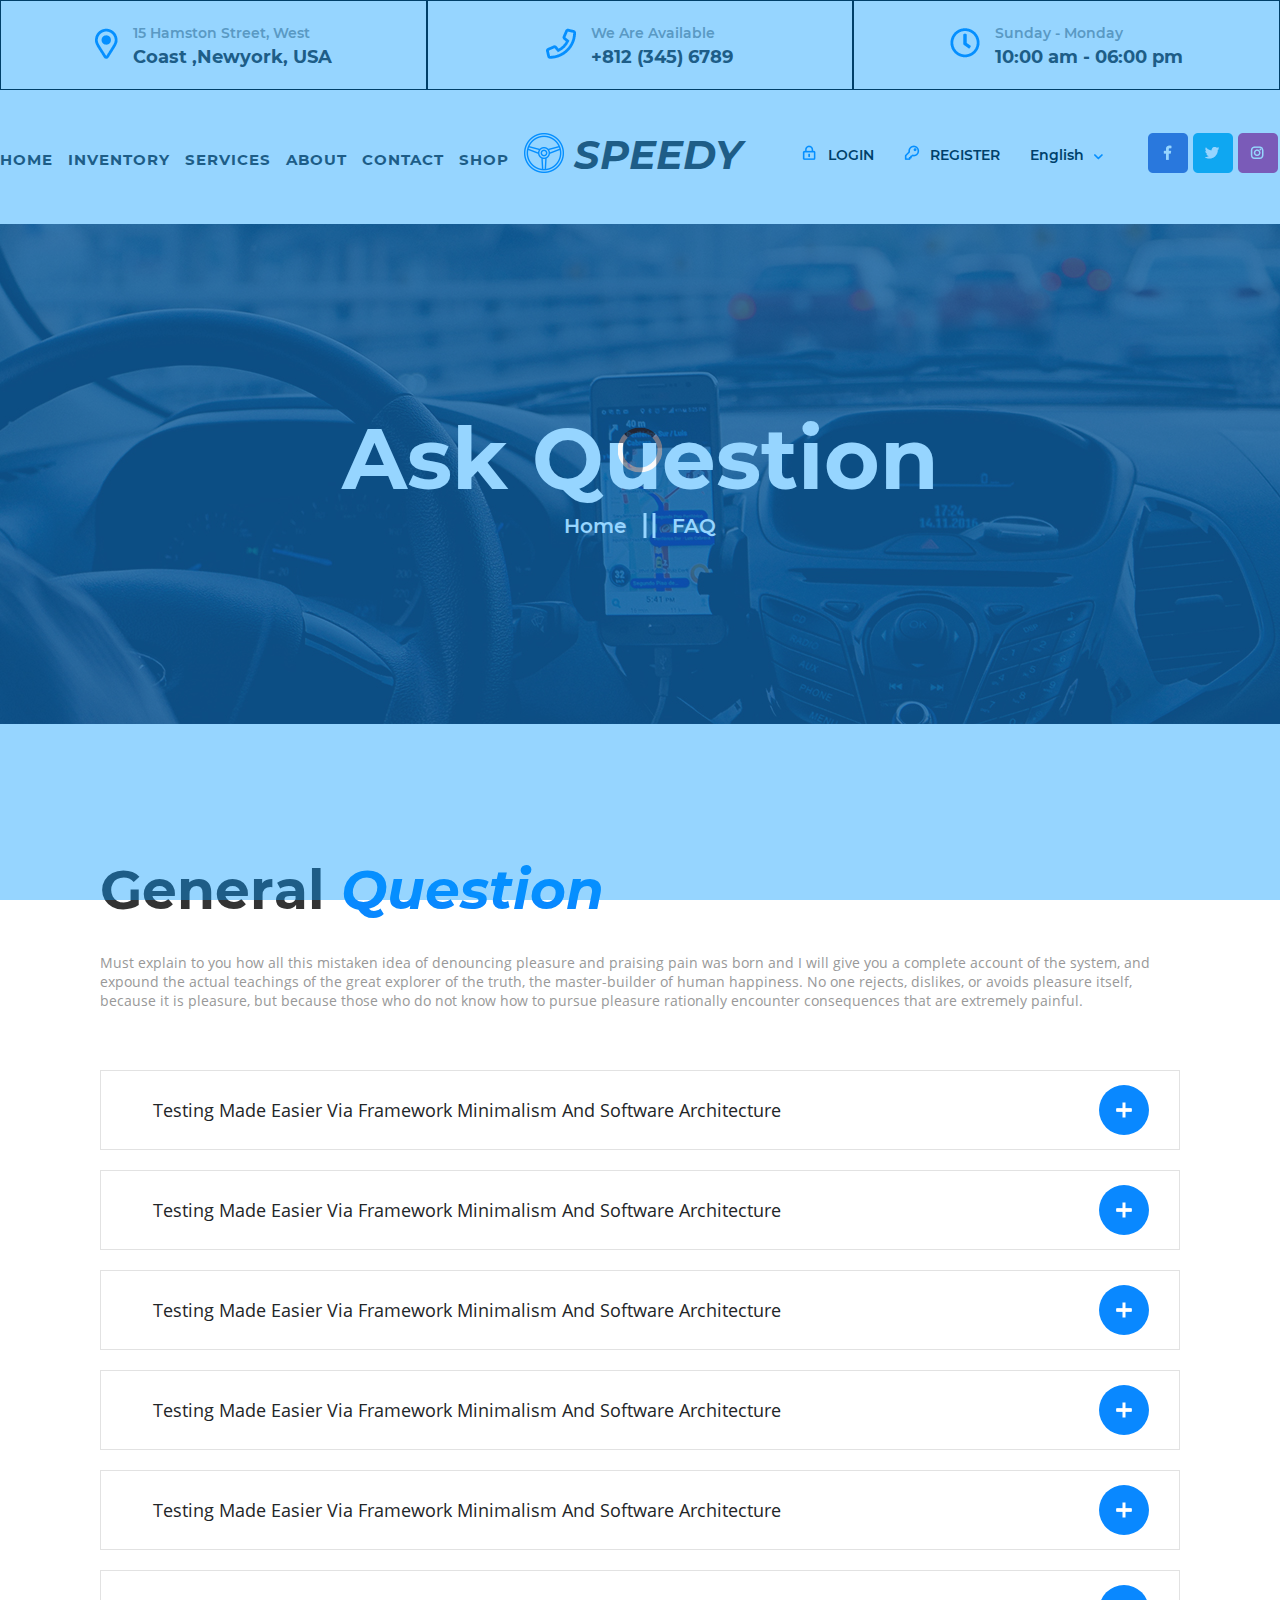
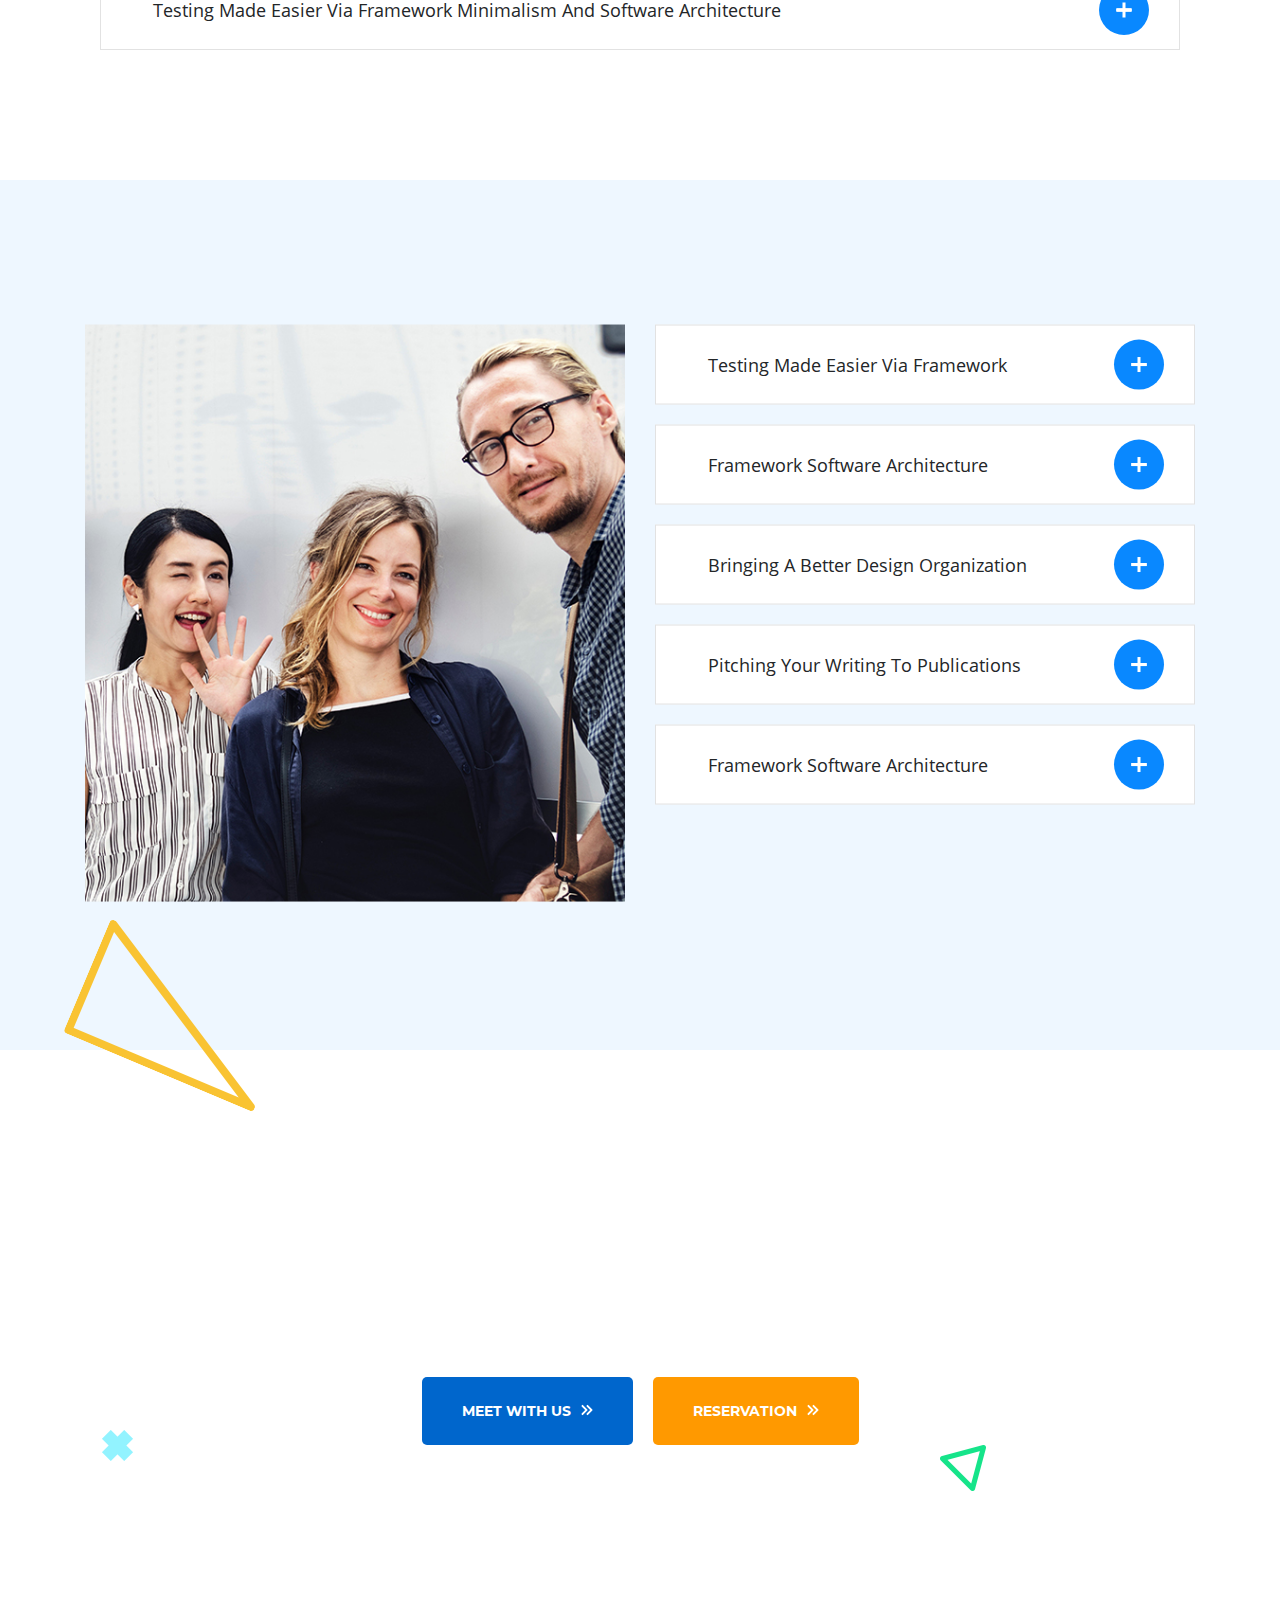
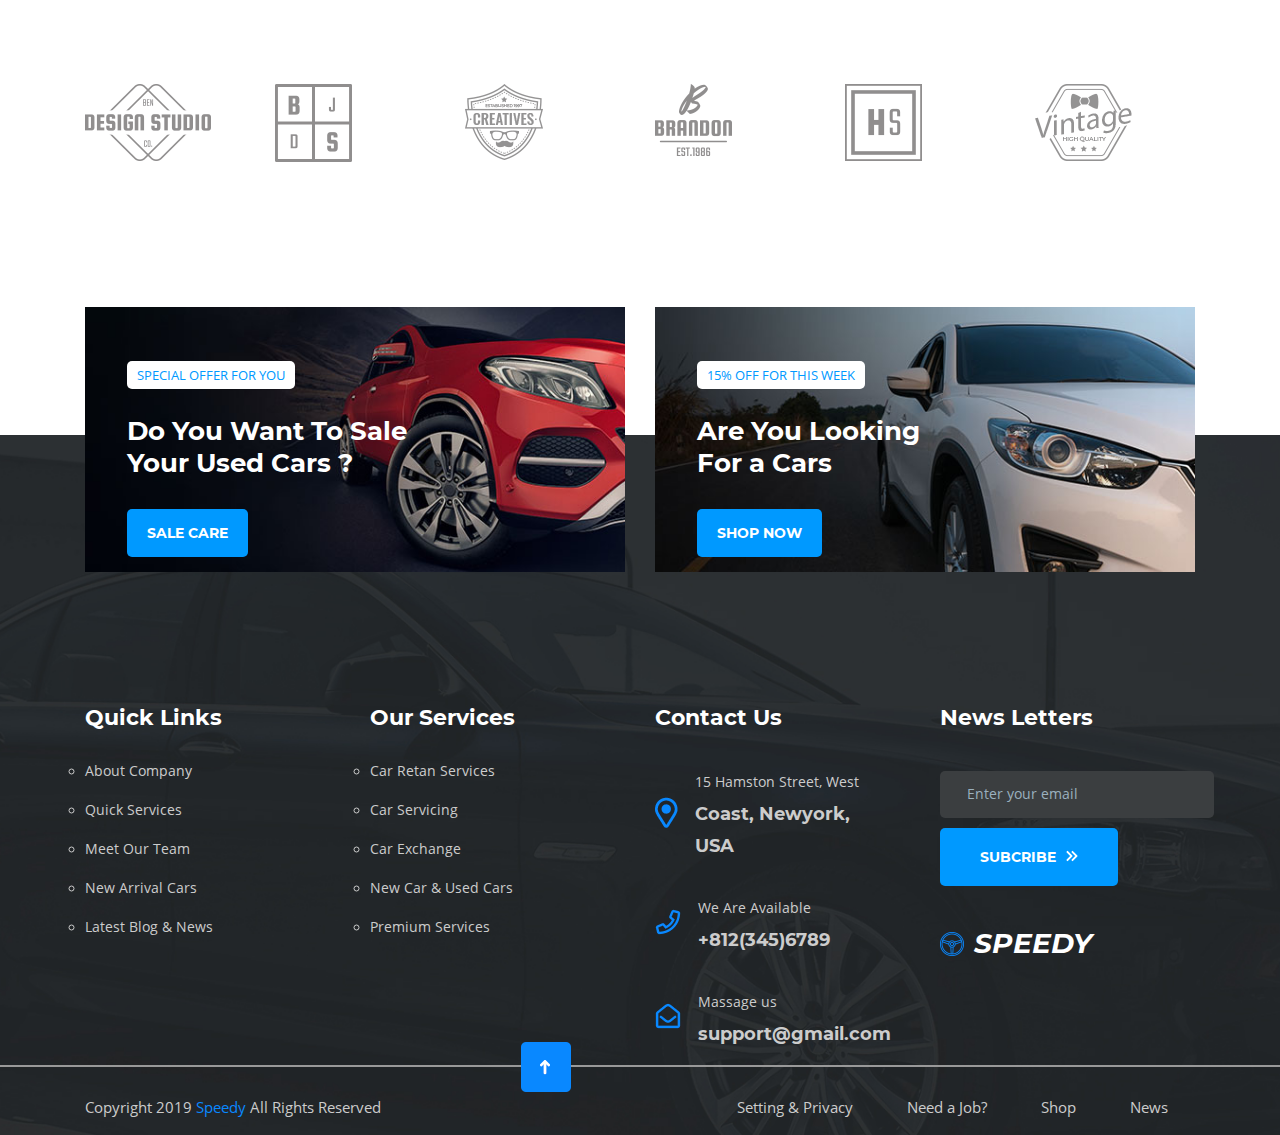
<file: FAQ.html>
<!DOCTYPE html>
<html lang="en">
<head>
    <meta charset="UTF-8">
    <meta name="viewport" content="width=device-width, initial-scale=1.0">
    <link rel="stylesheet" href="./dest/style.css">
    <link rel="stylesheet" href="./css/fonts.css">
    <link rel="stylesheet" href="./css/flickity.css">
    <link rel="stylesheet" href="./css/aos.css">
    <link rel="stylesheet" href="./css/bootstrap-grid.min.css">
    <link rel="shortcut icon" type="image/x-icon" href="./img/icon/icon-logo">
    <title>Ask Question</title>
</head>
<body>
    <!-- load page -->
    <div class="load-page">
        <span></span>
    </div>
    <div class="container-header">  
        <header>
            <div class="header_top">
                <div class="col-sm-4 col-md-4 col-4 item">
                    <div class="lump">
                        <div class="icon">
                            <img src="./img/icon/address.png" alt="">
                        </div>      
                        <div class="text">
                            <p>15 Hamston Street, West</p>
                            <h5>Coast ,Newyork, USA</h5>
                        </div>
                    </div>
                </div>
                <div class="col-sm-4 col-md-4 col-4 item">
                    <div class="lump">
                        <div class="icon">
                            <img src="./img/icon/icon-phone.png" alt="">
                        </div>
                        <div class="text">
                            <p>We Are Available</p>
                            <h5>+812 (345) 6789</h5>
                        </div>
                    </div>
                </div>
                <div class="col-sm-4 col-md-4 col-4 item">
                    <div class="lump">
                        <div class="icon">
                            <img src="./img/icon/icon-clock.png" alt="">
                        </div>
                        <div class="text">
                            <p>Sunday - Monday</p>
                            <h5>10:00 am - 06:00 pm</h5>
                        </div>
                    </div>
                </div>
            </div>
            <div class="menu">
                <div class="menu_navi">
                    <nav>
                        <ul>
                            <li><a href="index.html">home</a></li>
                            <li><a href="Inventory.html">inventory</a></li>
                            <li><a href="Services.html">services</a></li>
                            <li><a href="About.html">about</a></li>
                            <li><a href="Contact.html">contact</a></li>
                            <li><a href="ShopGrid.html">shop</a></li>
                        </ul>
                    </nav>
                </div>
                <div class="menu_logo">
                    <div class="menu_logo-icon">
                        <img src="./img/icon/volang.png" alt="">
                    </div>
                    <div class="menu_logo-text">
                        <p>speedy</p>
                    </div>
                </div>
                <div class="menu_right">
                    <div class="menu_right login">
                        <div class="icon">
                            <img src="./img/icon/login.png" alt="" style="padding-right: 2px;">
                        </div>
                        <div class="text">
                            <p>login</p>
                        </div>
                    </div>
                    <div class="menu_right register">
                        <div class="icon">
                            <img src="./img/icon/key.png" alt="">
                        </div>
                        <div class="text">
                            <p>register</p>
                        </div>
                    </div>
                    <div class="menu_right">
                        <div class="changeLanguage">
                            <div class="english">
                                <div class="text">
                                    <p style="text-transform: unset;">English</p>
                                </div>
                                <div class="icon" style='padding-right:5px;'>
                                    <img src="./img/icon/iconEN.png" alt="">
                                </div>
                            </div>
                            <div class="language">
                                <ul class="language_ul">
                                    <li><div class="language_ul-toption"><p style="text-transform: unset;" >French</p></div></li>
                                    <li><div class="language_ul-toption"><p style="text-transform: unset;">Anglais</p></div></li>
                                    <li><div class="language_ul-toption"><p style="text-transform: unset;">VietNam</p></div></li>
                                    <li><div class="language_ul-toption"><p style="text-transform: unset;">Italian</p></div></li>
                                </ul>
                            </div>
                        </div>
                    </div>
                    <div class="menu_right iconcontact">
                        <div class="item facebook">
                            <img src="./img/icon/contact-icon/facebook.png" alt="">
                        </div>
                        <div class="item twitter">
                            <img src="./img/icon/contact-icon/twitter.png" alt="">
                        </div>
                        <div class="item instagram">
                            <img src="./img/icon/contact-icon/instagram.png" alt="">
                        </div>
                        <div class="item google">
                            <img src="./img/icon/contact-icon/google.png" alt="">
                        </div>
                    </div>
                </div>
            </div>
        </header>
    </div>
    <!-- menu-fixed -->
    <div class="menu-fixed">
        <div class="container">
            <ul>
                <li><a href="index.html">home</a></li>
                <li><a href="Inventory.html">inventory</a></li>
                <li><a href="Services.html">services</a></li>
                <li><img src="./img/icon/volang.png" alt=""></li>
                <li><a href="About.html">about</a></li>
                <li><a href="Contact.html">contact</a></li>
                <li><a href="ShopGrid.html">shop</a></li>
            </ul>
        </div>
    </div>
    <main>
        <!-- menu-mobile -->
        <div class="menu-mobile">
            <div class="container">
                <div class="row">
                    <div class="menu-mobile__hamburgur col-5">
                        <span></span>
                        <p>MENU</p>
                    </div>
                    <div class="menu-mobile__logo col-7 logotext">
                        <a href="ShopSingle.html">
                            <img src="./img/footer-logo.png" alt="">
                        </a>
                    </div>
                </div>
            </div>
        </div>
        <div class="menu-mobile__fullscreen">
            <div class="menu-fullscreen__header">
                <span>Speedy</span>
                <span>
                    <img src="./img/icon/contact-icon/facebook.png" alt="">
                    <img src="./img/icon/contact-icon//twitter.png" alt="">
                    <img src="./img/icon/contact-icon/instagram.png" alt="">
                    <img src="./img/icon/contact-icon/google.png" alt="">
                </span>
            </div>
            <div class="menu-fullscreen__main">
                <div class="row">
                    <div class="menu-fullscreen__left col-4">
                        <div class="logo">
                            <a href="index.html"><img src="./img/icon/volang.png" alt=""></a>
                        </div>
                        <div class="close">
                            <span class="line-mb1"></span>
                            <span class="line-mb2"></span>
                        </div>
                    </div>
                    <div class="menu-fullscreen__right col-8">
                        <ul>
                            <li><a href="index.html">home</a></li>
                            <li><a href="Inventory.html">inventory</a></li>
                            <li><a href="Services.html">services</a></li>
                            <li><a href="About.html">about</a></li>
                            <li><a href="Contact.html">contact</a></li>
                            <li><a href="ShopGrid.html">shop</a></li>
                        </ul>
                    </div>
                </div>
            </div>
        </div>
        <!-- banner -->
        <div class="bannerInventory">
            <div class="bannerInventory_title">
                <div class="bannerInventory_title-h1">
                    <h1>Ask Question</h1>
                </div>
                <div class="bannerInventory_title-p">
                    <div class="titlesmall">
                        <div class="text">
                            <p>Home</p>
                        </div>
                        <div class="span">
                            <span class="line1"></span>
                            <span class="line2"></span>
                        </div>
                        <div class="text">
                            <p>FAQ</p>
                        </div>
                    </div>
                </div>
            </div>
        </div>
        <!-- Ask Question -->
        <div class="container">
            <div class="row">
                <div class="col-12 col-sm-12 col-md-12">
                    <div class="title-faq col-12 col-lg-12 col-md-12">
                        <div class="text">
                            <h3>General <span style="color: #0988ff; font-family: 'MBI';">Question</span></h3>
                            <p>Must explain to you how all this mistaken idea of denouncing pleasure and praising pain was born and I will give you a complete account of the system, 
                                and expound the actual teachings of the great explorer of the truth, the master-builder of human happiness. No one rejects, dislikes, or avoids pleasure itself, 
                                because it is pleasure, but because those who do not know how to pursue pleasure rationally encounter consequences that are extremely painful. </p>
                        </div>
                    </div>
                    <div class="FAQ col-12 col-lg-12 col-md-12">
                        <div class="FAQ_accordion item">
                            <div class="left">
                                <div class="arrow">
                                    <img src="./img/icon/btn.png" alt="">
                                </div>
                                <div class="text">
                                    <p>Testing Made Easier Via Framework Minimalism And Software Architecture</p>
                                </div>
                            </div>
                            <div class="minus">
                                <span></span>
                                <div class="plus">
                                    <span></span>
                                    <span id="line-span"></span>
                                </div>
                            </div>
                            
                        </div>
                        <div class="FAQ_content">
                            <div class="text">
                                <p>Sed ut perspiciatis unde omnis iste natus error sit voluptatem accusantium doloremque laudantium, totam rem aperiam, eaque ipsa quae ab illo inventore veritatis et quasi architecto beatae vitae dicta sunt explicabo. Nemo enim ipsam voluptatem quia voluptas sit aspernatur aut odit aut fugit, sed quia consequuntur magni dolores eos qui ratione voluptatem sequi nesciunt. Neque porro quisquam est, qui dolorem ipsum </p>
                            </div>
                        </div>
                    </div>
                    <div class="FAQ col-12 col-lg-12 col-md-12">
                        <div class="FAQ_accordion item1">
                            <div class="left">
                                <div class="arrow">
                                    <img src="./img/icon/btn.png" alt="">
                                </div>
                                <div class="text">
                                    <p>Testing Made Easier Via Framework Minimalism And Software Architecture</p>
                                </div>
                            </div>
                            <div class="minus">
                                <span></span>
                                <div class="plus">
                                    <span></span>
                                    <span id="line-span"></span>
                                </div>
                            </div>
                            
                        </div>
                        <div class="FAQ_content">
                            <div class="text">
                                <p>Sed ut perspiciatis unde omnis iste natus error sit voluptatem accusantium doloremque laudantium, totam rem aperiam, eaque ipsa quae ab illo inventore veritatis et quasi architecto beatae vitae dicta sunt explicabo. Nemo enim ipsam voluptatem quia voluptas sit aspernatur aut odit aut fugit, sed quia consequuntur magni dolores eos qui ratione voluptatem sequi nesciunt. Neque porro quisquam est, qui dolorem ipsum </p>
                            </div>
                        </div>
                    </div>
                    <div class="FAQ col-12 col-lg-12 col-md-12">
                        <div class="FAQ_accordion item2">
                            <div class="left">
                                <div class="arrow">
                                    <img src="./img/icon/btn.png" alt="">
                                </div>
                                <div class="text">
                                    <p>Testing Made Easier Via Framework Minimalism And Software Architecture</p>
                                </div>
                            </div>
                            <div class="minus">
                                <span></span>
                                <div class="plus">
                                    <span></span>
                                    <span id="line-span"></span>
                                </div>
                            </div>
                            
                        </div>
                        <div class="FAQ_content">
                            <div class="text">
                                <p>Sed ut perspiciatis unde omnis iste natus error sit voluptatem accusantium doloremque laudantium, totam rem aperiam, eaque ipsa quae ab illo inventore veritatis et quasi architecto beatae vitae dicta sunt explicabo. Nemo enim ipsam voluptatem quia voluptas sit aspernatur aut odit aut fugit, sed quia consequuntur magni dolores eos qui ratione voluptatem sequi nesciunt. Neque porro quisquam est, qui dolorem ipsum </p>
                            </div>
                        </div>
                    </div>
                    <div class="FAQ col-12 col-lg-12 col-md-12">
                        <div class="FAQ_accordion item3">
                            <div class="left">
                                <div class="arrow">
                                    <img src="./img/icon/btn.png" alt="">
                                </div>
                                <div class="text">
                                    <p>Testing Made Easier Via Framework Minimalism And Software Architecture</p>
                                </div>
                            </div>
                            <div class="minus">
                                <span></span>
                                <div class="plus">
                                    <span></span>
                                    <span id="line-span"></span>
                                </div>
                            </div>
                            
                        </div>
                        <div class="FAQ_content">
                            <div class="text">
                                <p>Sed ut perspiciatis unde omnis iste natus error sit voluptatem accusantium doloremque laudantium, totam rem aperiam, eaque ipsa quae ab illo inventore veritatis et quasi architecto beatae vitae dicta sunt explicabo. Nemo enim ipsam voluptatem quia voluptas sit aspernatur aut odit aut fugit, sed quia consequuntur magni dolores eos qui ratione voluptatem sequi nesciunt. Neque porro quisquam est, qui dolorem ipsum </p>
                            </div>
                        </div>
                    </div>
                    <div class="FAQ col-12 col-lg-12 col-md-12">
                        <div class="FAQ_accordion item4">
                            <div class="left">
                                <div class="arrow">
                                    <img src="./img/icon/btn.png" alt="">
                                </div>
                                <div class="text">
                                    <p>Testing Made Easier Via Framework Minimalism And Software Architecture</p>
                                </div>
                            </div>
                            <div class="minus">
                                <span></span>
                                <div class="plus">
                                    <span></span>
                                    <span id="line-span"></span>
                                </div>
                            </div>
                            
                        </div>
                        <div class="FAQ_content">
                            <div class="text">
                                <p>Sed ut perspiciatis unde omnis iste natus error sit voluptatem accusantium doloremque laudantium, totam rem aperiam, eaque ipsa quae ab illo inventore veritatis et quasi architecto beatae vitae dicta sunt explicabo. Nemo enim ipsam voluptatem quia voluptas sit aspernatur aut odit aut fugit, sed quia consequuntur magni dolores eos qui ratione voluptatem sequi nesciunt. Neque porro quisquam est, qui dolorem ipsum </p>
                            </div>
                        </div>
                    </div>
                    <div class="FAQ col-12 col-lg-12 col-md-12">
                        <div class="FAQ_accordion item5">
                            <div class="left">
                                <div class="arrow">
                                    <img src="./img/icon/btn.png" alt="">
                                </div>
                                <div class="text">
                                    <p>Testing Made Easier Via Framework Minimalism And Software Architecture</p>
                                </div>
                            </div>
                            <div class="minus">
                                <span></span>
                                <div class="plus">
                                    <span></span>
                                    <span id="line-span"></span>
                                </div>
                            </div>
                            
                        </div>
                        <div class="FAQ_content">
                            <div class="text">
                                <p>Sed ut perspiciatis unde omnis iste natus error sit voluptatem accusantium doloremque laudantium, totam rem aperiam, eaque ipsa quae ab illo inventore veritatis et quasi architecto beatae vitae dicta sunt explicabo. Nemo enim ipsam voluptatem quia voluptas sit aspernatur aut odit aut fugit, sed quia consequuntur magni dolores eos qui ratione voluptatem sequi nesciunt. Neque porro quisquam est, qui dolorem ipsum </p>
                            </div>
                        </div>
                    </div>        
                </div>
            </div>
        </div>
        <!-- arcordion 2 -->
        <div class="arcordion2">
            <div class="container arcordion2_d">
                <div class="row">
                    <div class="col-12 col-md-6 col-lg-6 image">
                        <img src="./img/Faq_img.jpg" alt="">
                    </div>
                    <div class="col-12 col-md-6 col-lg-6">
                        <div class="FAQ">
                            <div class="FAQ_accordion item6">
                                <div class="left">
                                    <div class="arrow">
                                        <img src="./img/icon/btn.png" alt="">
                                    </div>
                                    <div class="text">
                                        <p>Testing Made Easier Via Framework</p>
                                    </div>
                                </div>
                                <div class="minus">
                                    <span></span>
                                    <div class="plus">
                                        <span></span>
                                        <span id="line-span"></span>
                                    </div>
                                </div>
                                
                            </div>
                            <div class="FAQ_content">
                                <div class="text">
                                    <p>Sed ut perspiciatis unde omnis iste natus error voluptatem accus
                                        antium doloremque laudantium, totam rem aperiam eaque ipsa quae
                                        ab illo inventore veritatis quasi architecto beatae vitae</p>
                                </div>
                            </div>
                        </div>
                        <div class="FAQ">
                            <div class="FAQ_accordion item7">
                                <div class="left">
                                    <div class="arrow">
                                        <img src="./img/icon/btn.png" alt="">
                                    </div>
                                    <div class="text">
                                        <p>Framework Software Architecture</p>
                                    </div>
                                </div>
                                <div class="minus">
                                    <span></span>
                                    <div class="plus">
                                        <span></span>
                                        <span id="line-span"></span>
                                    </div>
                                </div>
                                
                            </div>
                            <div class="FAQ_content">
                                <div class="text">
                                    <p>Sed ut perspiciatis unde omnis iste natus error voluptatem accus
                                        antium doloremque laudantium, totam rem aperiam eaque ipsa quae
                                        ab illo inventore veritatis quasi architecto beatae vitae</p>
                                </div>
                            </div>
                        </div>
                        <div class="FAQ">
                            <div class="FAQ_accordion item8">
                                <div class="left">
                                    <div class="arrow">
                                        <img src="./img/icon/btn.png" alt="">
                                    </div>
                                    <div class="text">
                                        <p>Bringing A Better Design Organization</p>
                                    </div>
                                </div>
                                <div class="minus">
                                    <span></span>
                                    <div class="plus">
                                        <span></span>
                                        <span id="line-span"></span>
                                    </div>
                                </div>
                                
                            </div>
                            <div class="FAQ_content">
                                <div class="text">
                                    <p>Sed ut perspiciatis unde omnis iste natus error voluptatem accus
                                        antium doloremque laudantium, totam rem aperiam eaque ipsa quae
                                        ab illo inventore veritatis quasi architecto beatae vitae</p>
                                </div>
                            </div>
                        </div>
                        <div class="FAQ">
                            <div class="FAQ_accordion item9">
                                <div class="left">
                                    <div class="arrow">
                                        <img src="./img/icon/btn.png" alt="">
                                    </div>
                                    <div class="text">
                                        <p>Pitching Your Writing To Publications</p>
                                    </div>
                                </div>
                                <div class="minus">
                                    <span></span>
                                    <div class="plus">
                                        <span></span>
                                        <span id="line-span"></span>
                                    </div>
                                </div>
                                
                            </div>
                            <div class="FAQ_content">
                                <div class="text">
                                    <p>Sed ut perspiciatis unde omnis iste natus error voluptatem accus
                                        antium doloremque laudantium, totam rem aperiam eaque ipsa quae
                                        ab illo inventore veritatis quasi architecto beatae vitae</p>
                                </div>
                            </div>
                        </div>
                        <div class="FAQ">
                            <div class="FAQ_accordion item10">
                                <div class="left">
                                    <div class="arrow">
                                        <img src="./img/icon/btn.png" alt="">
                                    </div>
                                    <div class="text">
                                        <p>Framework Software Architecture</p>
                                    </div>
                                </div>
                                <div class="minus">
                                    <span></span>
                                    <div class="plus">
                                        <span></span>
                                        <span id="line-span"></span>
                                    </div>
                                </div>
                                
                            </div>
                            <div class="FAQ_content">
                                <div class="text">
                                    <p>Sed ut perspiciatis unde omnis iste natus error voluptatem accus
                                        antium doloremque laudantium, totam rem aperiam eaque ipsa quae
                                        ab illo inventore veritatis quasi architecto beatae vitae</p>
                                </div>
                            </div>
                        </div>
                    </div>
                </div>
            </div>
        </div>
        <!-- bg -->
        <div class="service service-FAQ">
            <div class="container">
                <div class="content2">
                    <div class="content2-text">
                        <p>We Are Professional Car
                            Rental Service Provider. Needs
                                Any Cars For Travels?
                        </p>
                    </div>
                    <div class="content2-btn">
                        <div class="btn">
                            <div class="btn-left">
                                <div class="btn-left-text">
                                    <a href="./Servicing-Schedule.html" style="text-decoration: none;"> <p>meet with us</p></a>
                                </div>
                                <div class="btn-left-icon">
                                    <img src="./img/icon/btn.png" alt="">
                                </div>
                            </div>
                            <div class="btn-right">
                                <div class="btn-right-text">
                                    <p>reservation</p>
                                </div>
                                <div class="btn-right-icon">
                                    <img src="./img/icon/btn.png" alt="">
                                </div>
                            </div>
                        </div>
                        </div>
                    
                </div>
            </div>
            <div class="hinh-img hinh1">
                <img src="./img/icon/hinhtamgiac.png" alt="">
            </div>
            <div class="hinh-img hinh2">
                <img src="./img/icon/hinhtamgiac-small.png" alt="">
            </div>
            <div class="hinh-img hinh3">
                <img src="./img/icon/close.png" alt="">
            </div>
            <div class="hinh-img hinh4">
                <img src="./img/icon/hinhtron.png" alt="">
            </div>
        </div>
        <!-- logo -->
        <div class="container">
            <div class="row">
                <div class="col-6 col-sm-6 col-md-2 logo_d">
                    <div class="logo-img">
                        <img src="./img/icon/Untitled-1.png" alt="">
                    </div>
                </div>
                <div class="col-6 col-sm-6 col-md-2 logo_d">
                    <div class="logo-img">
                        <img src="./img/icon/Untitled-2.png" alt="">
                    </div>
                </div>
                <div class="col-6 col-sm-6 col-md-2 logo_d">
                    <div class="logo-img">
                        <img src="./img/icon/Untitled-3.png" alt="">
                    </div>
                </div>
                <div class="col-6 col-sm-6 col-md-2 logo_d">
                    <div class="logo-img">
                        <img src="./img/icon/Untitled-4.png" alt="">
                    </div>
                </div>
                <div class="col-6 col-sm-6 col-md-2 logo_d">
                    <div class="logo-img">
                        <img src="./img/icon/Untitled-5.png" alt="">
                    </div>
                </div>
                <div class="col-6 col-ms-6 col-md-2 logo_d">
                    <div class="logo-img">
                        <img src="./img/icon/Untitled-6.png" alt="">
                    </div>
                </div>
            </div>
        </div>
        <!-- footer -->
        <div class="footer">
            <div class="container">
                <div class="row footer_wrapper">
                    <div class="col-12 col-sm-6 col-md-6 ">
                        <div class="footer_img">
                            <img src="./img/car-near-footer.jpg" alt="">
                        </div>
                        <div class="footer_content">
                            <div class="footer_content-sale">
                                <p>special offer for you</p>
                            </div>
                            <div class="footer_content-title">
                                <p>Do You Want To Sale<br>
                                    Your Used Cars ?</p>
                            </div>
                            <div class="footer_content-btn">
                                <div class="footerbtn1">
                                    <div class="footerbtn1_d">
                                        <div class="footerbtn1_d-text">
                                            <p>sale care</p>
                                        </div>
                                    </div>
                                </div> 
                            </div>
                        </div>
                    </div>
                    <div class="col-12 col-sm-6 col-md-6">
                        <div class="footer_img">
                            <img src="./img/car-near-footer-2.jpg" alt="">
                        </div>
                        <div class="footer_content">
                            <div class="footer_content-sale">
                                <p>15% off for this week</p>
                            </div>
                            <div class="footer_content-title">
                                <p>Are You Looking<br>For a Cars</p>
                            </div>
                            <div class="footer_content-btn">
                                <div class="footerbtn1">
                                    <div class="footerbtn1_d">
                                        <div class="footerbtn1_d-text">
                                            <p>shop now</p>
                                        </div>
                                    </div>
                                </div> 
                            </div>
                        </div>
                    </div>
                </div>
                <div class="row footer_wrapper2">
                    <div class="col-6 col-md-6 col-lg-3">
                        <div class="footer_menu">
                            <div class="footer_menu-title">
                                <p>Quick Links</p>
                            </div>
                            <div class="footer_menu-navi">
                                <ul>
                                    <li><a href="#">About Company</a></li>
                                    <li><a href="#">Quick Services</a></li>
                                    <li><a href="#">Meet Our Team</a></li>
                                    <li><a href="#">New Arrival Cars</a></li>
                                    <li><a href="#">Latest Blog & News</a></li>
                                </ul>
                            </div>
                        </div>
                    </div>
                    <div class="col-6 col-md-6 col-lg-3">
                        <div class="footer_menu">
                            <div class="footer_menu-title">
                                <p>Our Services</p>
                            </div>
                            <div class="footer_menu-navi">
                                <ul>
                                    <li><a href="#">Car Retan Services</a></li>
                                    <li><a href="#">Car Servicing</a></li>
                                    <li><a href="#">Car Exchange</a></li>
                                    <li><a href="#">New Car & Used Cars</a></li>
                                    <li><a href="#">Premium Services</a></li>
                                </ul>
                            </div>
                        </div>
                    </div>
                    <div class="col-12 col-md-6 col-lg-3">
                        <div class="footer_menu">
                            <div class="footer_menu-title">
                                <p>Contact Us</p>
                            </div>
                            <div class="footer_menu-contact">
                                <div class="footer_menu-contact-icon">
                                    <img src="./img/icon/address.png" alt="">
                                </div>
                                <div class="footer_menu-contact-text">
                                    <p>15 Hamston Street, West</p>
                                    <h5>Coast, Newyork, USA</h5>
                                </div>
                            </div>
                            <div class="footer_menu-contact">
                                <div class="footer_menu-contact-icon">
                                    <img src="./img/icon/icon-phone-footer.png" alt="">
                                </div>
                                <div class="footer_menu-contact-text">
                                    <p>We Are Available</p>
                                    <h5>+812(345)6789</h5>
                                </div>
                            </div>
                            <div class="footer_menu-contact">
                                <div class="footer_menu-contact-icon">
                                    <img src="./img/icon/icon-mail-footer.png   " alt="">
                                </div>
                                <div class="footer_menu-contact-text">
                                    <p>Massage us</p>
                                    <h5>support@gmail.com</h5>
                                </div>
                            </div>        
                        </div>
                    </div>
                    <div class="col-12 col-md-6 col-lg-3">
                        <div class="footer_menu">
                            <div class="footer_menu-title">
                                <p>News Letters</p>
                            </div>
                            <div class="nl">
                                <div class="form">
                                    <input type="text" id="name" name="name" placeholder="Enter your email">
                                </div>
                                <div class="footerbtn">
                                    <div class="footerbtn_d">
                                        <div class="footerbtn_d-text">
                                            <p>subcribe</p>
                                        </div>
                                        <div class="footerbtn_d-icon">
                                            <img src="./img/icon/btn.png" alt="">
                                        </div>
                                    </div>
                                </div>
                                <div class="footer_speedy">
                                    <div class="footer_speedy-img">
                                        <img src="./img/icon/volang-footer.png" alt="">
                                    </div>
                                    <div class="footer_speedy-text">
                                        <p>speedy</p>
                                    </div>
                                </div>
                            </div>
                        </div>
                    </div>
                </div>
            </div>
            <div class="line">
                <p></p>
            </div>
            <div class="container">
                <div class="footer_line">
                    <div class="footer_line-text">
                        <p>Copyright  2019 <span style="color: #0988ff;"> Speedy</span> All Rights Reserved</p>
                    </div>
                    <div class="footer_line-backtotop">
                        <img src="./img/icon/backtoTop.png" alt="">
                    </div>
                    <div class="footer_line-menu">
                        <div class="footer_line-menu-navi">
                            <nav>
                                <ul>
                                    <li><a href="#">Setting & Privacy</a></li>
                                    <li><a href="#">Need a Job?</a></li>
                                    <li><a href="#">Shop</a></li>
                                    <li><a href="#">News</a></li>
                                </ul>
                            </nav>
                        </div>
                    </div>
                </div>
            </div>
        </div>
    </main>
    <script src="./js/jquery.js"></script>
    <script src="./js/aos.js"></script>
    <script src="./js/flickity.pkgd.min.js"></script>
    <script src="./js/car.js"></script>
</body>
</html>
</file>
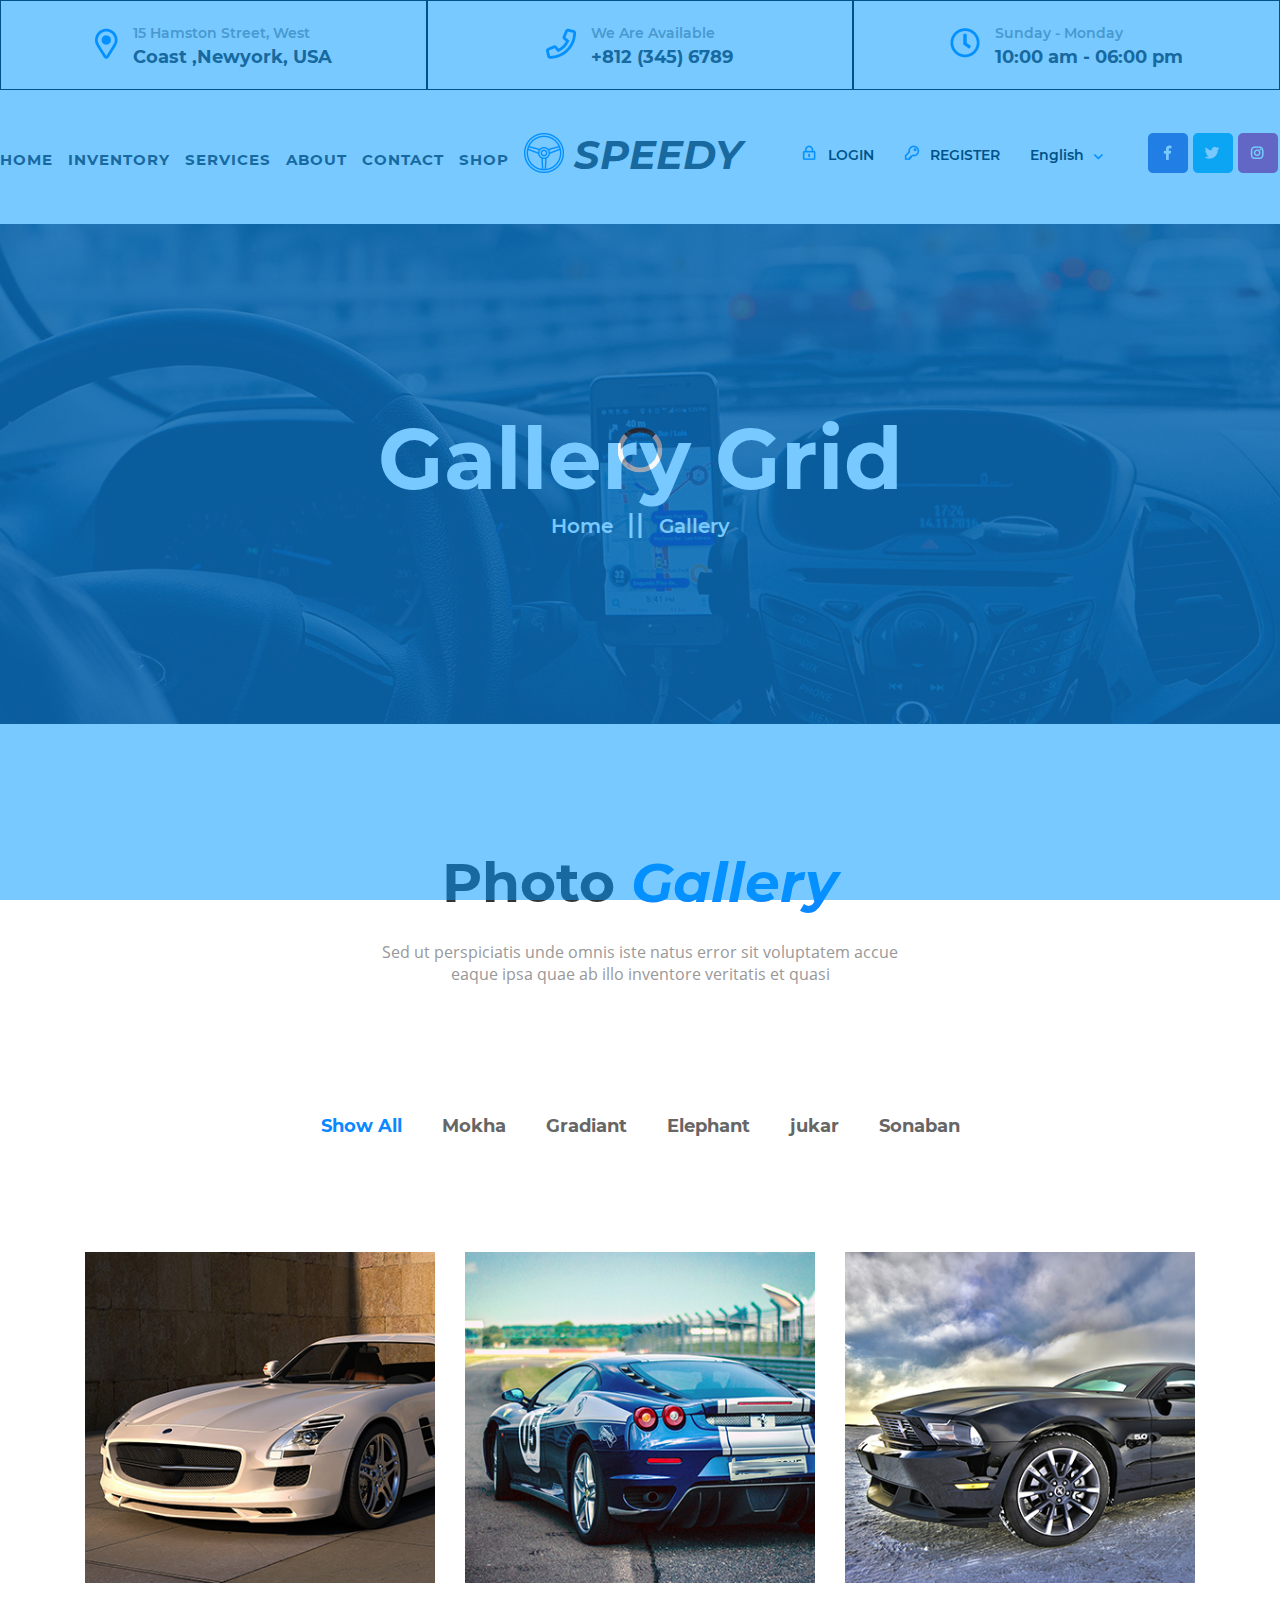
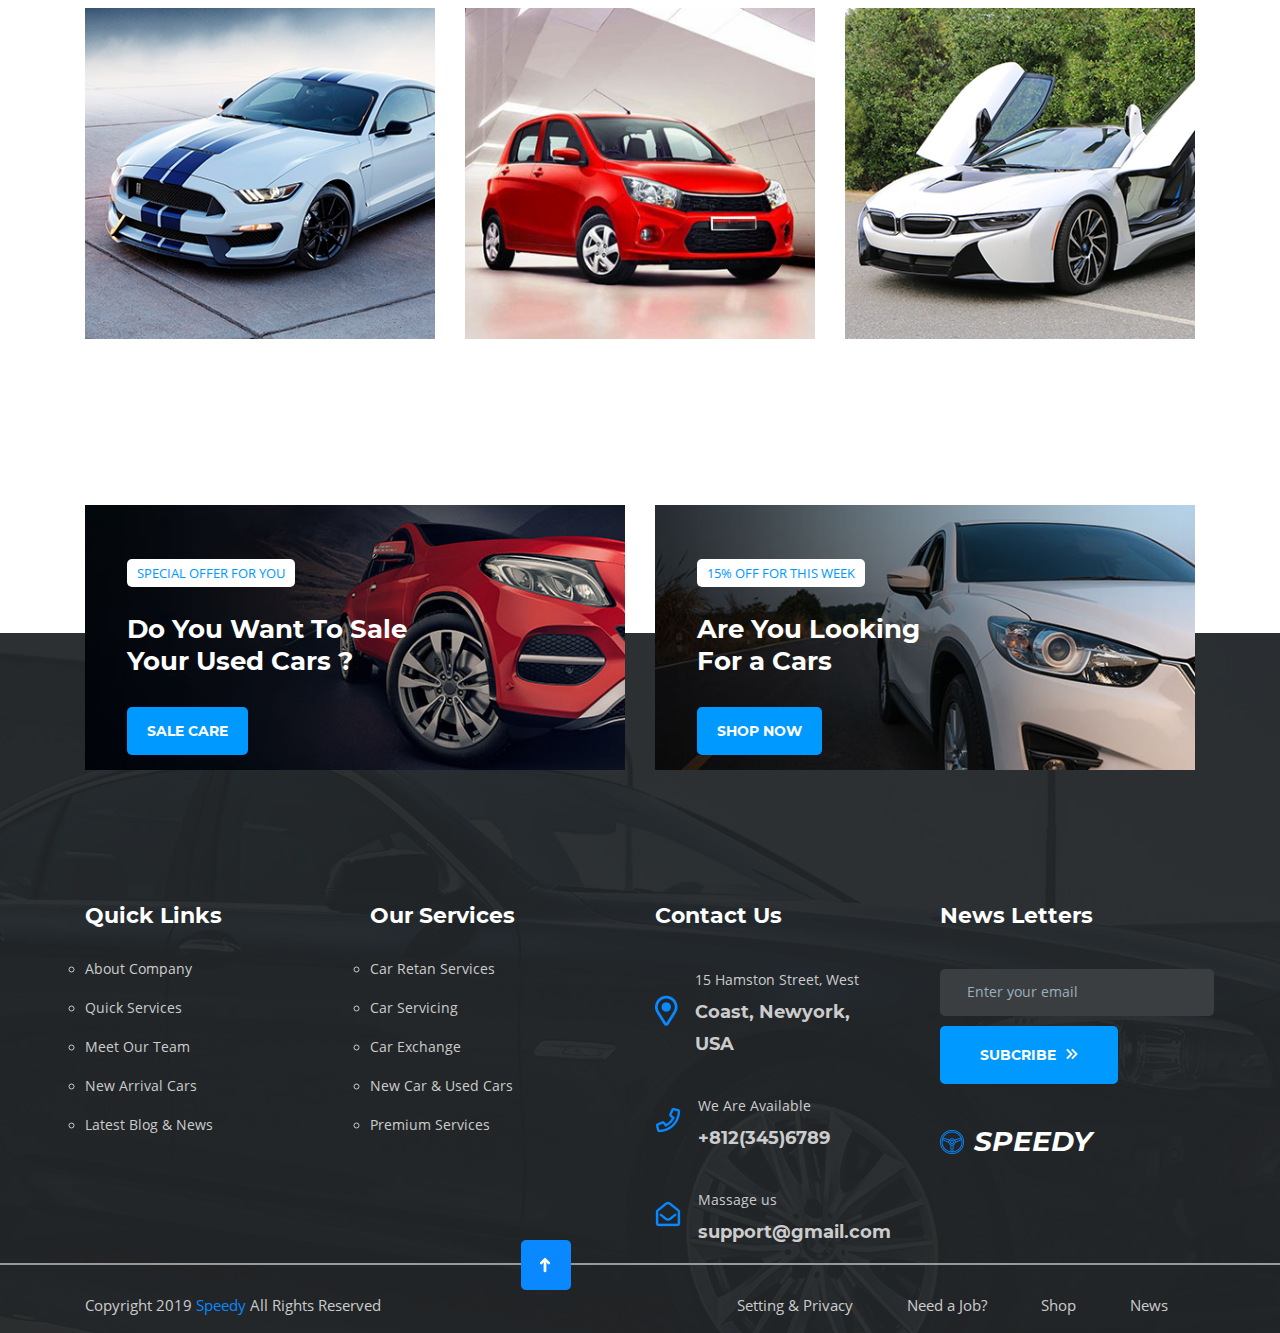
<file: Gallery.html>
<!DOCTYPE html>
<html lang="en">
<head>
    <meta charset="UTF-8">
    <meta name="viewport" content="width=device-width, initial-scale=1.0">
    <link rel="stylesheet" href="./dest/style.css">
    <link rel="stylesheet" href="./css/fonts.css">
    <link rel="stylesheet" href="./css/flickity.css">
    <link rel="stylesheet" href="./css/aos.css">
    <link rel="stylesheet" href="./css/bootstrap-grid.min.css">
    <link rel="shortcut icon" type="image/x-icon" href="./img/icon/icon-logo">
    <title>Gallery Grid</title>
</head>
<body>
    <!-- load page -->
    <div class="load-page">
        <span></span>
    </div>
    <div class="container-header">  
        <header>
            <div class="header_top">
                <div class="col-sm-4 col-md-4 col-4 item">
                    <div class="lump">
                        <div class="icon">
                            <img src="./img/icon/address.png" alt="">
                        </div>      
                        <div class="text">
                            <p>15 Hamston Street, West</p>
                            <h5>Coast ,Newyork, USA</h5>
                        </div>
                    </div>
                </div>
                <div class="col-sm-4 col-md-4 col-4 item">
                    <div class="lump">
                        <div class="icon">
                            <img src="./img/icon/icon-phone.png" alt="">
                        </div>
                        <div class="text">
                            <p>We Are Available</p>
                            <h5>+812 (345) 6789</h5>
                        </div>
                    </div>
                </div>
                <div class="col-sm-4 col-md-4 col-4 item">
                    <div class="lump">
                        <div class="icon">
                            <img src="./img/icon/icon-clock.png" alt="">
                        </div>
                        <div class="text">
                            <p>Sunday - Monday</p>
                            <h5>10:00 am - 06:00 pm</h5>
                        </div>
                    </div>
                </div>
            </div>
            <div class="menu">
                <div class="menu_navi">
                    <nav>
                        <ul>
                            <li><a href="index.html">home</a></li>
                            <li><a href="Inventory.html">inventory</a></li>
                            <li><a href="Services.html">services</a></li>
                            <li><a href="About.html">about</a></li>
                            <li><a href="Contact.html">contact</a></li>
                            <li><a href="ShopGrid.html">shop</a></li>
                        </ul>
                    </nav>
                </div>
                <div class="menu_logo">
                    <div class="menu_logo-icon">
                        <img src="./img/icon/volang.png" alt="">
                    </div>
                    <div class="menu_logo-text">
                        <p>speedy</p>
                    </div>
                </div>
                <div class="menu_right">
                    <div class="menu_right login">
                        <div class="icon">
                            <img src="./img/icon/login.png" alt="" style="padding-right: 2px;">
                        </div>
                        <div class="text">
                            <p>login</p>
                        </div>
                    </div>
                    <div class="menu_right register">
                        <div class="icon">
                            <img src="./img/icon/key.png" alt="">
                        </div>
                        <div class="text">
                            <p>register</p>
                        </div>
                    </div>
                    <div class="menu_right">
                        <div class="changeLanguage">
                            <div class="english">
                                <div class="text">
                                    <p style="text-transform: unset;">English</p>
                                </div>
                                <div class="icon" style='padding-right:5px;'>
                                    <img src="./img/icon/iconEN.png" alt="">
                                </div>
                            </div>
                            <div class="language">
                                <ul class="language_ul">
                                    <li><div class="language_ul-toption"><p style="text-transform: unset;" >French</p></div></li>
                                    <li><div class="language_ul-toption"><p style="text-transform: unset;">Anglais</p></div></li>
                                    <li><div class="language_ul-toption"><p style="text-transform: unset;">VietNam</p></div></li>
                                    <li><div class="language_ul-toption"><p style="text-transform: unset;">Italian</p></div></li>
                                </ul>
                            </div>
                        </div>
                    </div>
                    <div class="menu_right iconcontact">
                        <div class="item facebook">
                            <img src="./img/icon/contact-icon/facebook.png" alt="">
                        </div>
                        <div class="item twitter">
                            <img src="./img/icon/contact-icon/twitter.png" alt="">
                        </div>
                        <div class="item instagram">
                            <img src="./img/icon/contact-icon/instagram.png" alt="">
                        </div>
                        <div class="item google">
                            <img src="./img/icon/contact-icon/google.png" alt="">
                        </div>
                    </div>
                </div>
            </div>
        </header>
    </div>
    <!-- menu-fixed -->
    <div class="menu-fixed">
        <div class="container">
            <ul>
                <li><a href="index.html">home</a></li>
                <li><a href="Inventory.html">inventory</a></li>
                <li><a href="Services.html">services</a></li>
                <li><img src="./img/icon/volang.png" alt=""></li>
                <li><a href="About.html">about</a></li>
                <li><a href="Contact.html">contact</a></li>
                <li><a href="ShopGrid.html">shop</a></li>
            </ul>
        </div>
    </div>
    <main>
        <!-- menu-mobile -->
        <div class="menu-mobile">
            <div class="container">
                <div class="row">
                    <div class="menu-mobile__hamburgur col-5">
                        <span></span>
                        <p>MENU</p>
                    </div>
                    <div class="menu-mobile__logo col-7 logotext">
                        <a href="Gallery.html">
                            <img src="./img/footer-logo.png" alt="">
                        </a>
                    </div>
                </div>
            </div>
        </div>
        <div class="menu-mobile__fullscreen">
            <div class="menu-fullscreen__header">
                <span>Speedy</span>
                <span>
                    <img src="./img/icon/contact-icon/facebook.png" alt="">
                    <img src="./img/icon/contact-icon//twitter.png" alt="">
                    <img src="./img/icon/contact-icon/instagram.png" alt="">
                    <img src="./img/icon/contact-icon/google.png" alt="">
                </span>
            </div>
            <div class="menu-fullscreen__main">
                <div class="row">
                    <div class="menu-fullscreen__left col-4">
                        <div class="logo">
                            <a href="index.html"><img src="./img/icon/volang.png" alt=""></a>
                        </div>
                        <div class="close">
                            <span class="line-mb1"></span>
                            <span class="line-mb2"></span>
                        </div>
                    </div>
                    <div class="menu-fullscreen__right col-8">
                        <ul>
                            <li><a href="index.html">home</a></li>
                            <li><a href="Inventory.html">inventory</a></li>
                            <li><a href="Services.html">services</a></li>
                            <li><a href="About.html">about</a></li>
                            <li><a href="Contact.html">contact</a></li>
                            <li><a href="ShopGrid.html">shop</a></li>
                        </ul>
                    </div>
                </div>
            </div>
        </div>
        <!-- banner -->
        <div class="bannerInventory">
            <div class="bannerInventory_title">
                <div class="bannerInventory_title-h1">
                    <h1>Gallery Grid</h1>
                </div>
                <div class="bannerInventory_title-p">
                    <div class="titlesmall">
                        <div class="text">
                            <p>Home</p>
                        </div>
                        <div class="span">
                            <span class="line1"></span>
                            <span class="line2"></span>
                        </div>
                        <div class="text">
                            <p>Gallery</p>
                        </div>
                    </div>
                </div>
            </div>
        </div>
        <!-- content -->
        <div class="container">
            <div class="row">
                <div class="col-12 col-sm-12">
                    <div class="pg">
                        <div class="pg_title">
                            <h3>Photo <span style="color: #0988ff; font-family: MBI;">Gallery</span> </h3>
                            <p>Sed ut perspiciatis unde omnis iste natus error sit voluptatem accue<br>
                                eaque ipsa quae ab illo inventore veritatis et quasi</p>
                        </div>
                    </div>
                </div>
            </div>
            <div class="row menu-listcar tab_navigation-1">
                <div class="col-12 col-md-12 col-lg-12">
                    <ul>
                        <li class="li-none"><p>Show All</p></li>
                        <li><p>Mokha</p></li>
                        <li><p>Gradiant</p></li>
                        <li><p>Elephant</p></li>
                        <li><p>jukar</p></li>
                        <li class="li-none"><p>Sonaban</p></li>
                    </ul>
                </div>
            </div>
            <div class="row row-pg tab_gallery-area">
                <div class="col-12 col-md-12 col-lg-12 tab_gallery">
                    <div class="row">
                        <div class="col-12 col-md-6 col-lg-4 row-pg-2">
                            <div class="pg_img">
                                <img src="./img/Car1-gallery-grid.jpg" alt="">
                                    <div class="pg_img-overlay">
                                        <a href="./Gallery-Full.html">
                                            <div class="pg_img-overlay-icon">
                                                <img src="./img/icon/plus.png" alt="">
                                            </div>
                                        </a>
                                    </div>
                            </div>
                        </div>
                        <div class="col-12 col-md-6 col-lg-4 row-pg-2">
                            <div class="pg_img">
                                <img src="./img/Car2-gallery-grid.jpg" alt="">
                                    <div class="pg_img-overlay">
                                        <div class="pg_img-overlay-icon">
                                            <img src="./img/icon/plus.png" alt="">
                                        </div>
                                    </div>
                            </div>
                        </div>
                        <div class="col-12 col-md-6 col-lg-4 row-pg-2">
                            <div class="pg_img">
                                <img src="./img/Car3-gallery-grid.jpg" alt="">
                                    <div class="pg_img-overlay">
                                        <div class="pg_img-overlay-icon">
                                            <img src="./img/icon/plus.png" alt="">
                                        </div>
                                    </div>
                            </div>
                        </div>
                        <div class="col-12 col-md-6 col-lg-4 row-pg-2">
                            <div class="pg_img">
                                <img src="./img/Car4-gallery-grid.jpg" alt="">
                                    <div class="pg_img-overlay">
                                        <div class="pg_img-overlay-icon">
                                            <img src="./img/icon/plus.png" alt="">
                                        </div>
                                    </div>
                            </div>
                        </div>
                        <div class="col-12 col-md-6 col-lg-4 row-pg-2">
                            <div class="pg_img">
                                <img src="./img/Car5-gallery-grid.jpg" alt="">
                                    <div class="pg_img-overlay">
                                        <div class="pg_img-overlay-icon">
                                            <img src="./img/icon/plus.png" alt="">
                                        </div>
                                    </div>
                            </div>
                        </div>
                        <div class="col-12 col-md-6 col-lg-4 row-pg-2">
                            <div class="pg_img">
                                <img src="./img/Car6-gallery-grid.jpg" alt="">
                                    <div class="pg_img-overlay">
                                        <div class="pg_img-overlay-icon">
                                            <img src="./img/icon/plus.png" alt="">
                                        </div>
                                    </div>
                            </div>
                        </div>
                    </div>
                </div>
                <div class="col-12 col-md-12 col-lg-12 tab_gallery">
                    <div class="row">
                        <div class="col-12 col-md-6 col-lg-4 row-pg-2">
                            <div class="pg_img">
                                <img src="./img/Car6-gallery-grid.jpg" alt="">
                                    <div class="pg_img-overlay">
                                        <a href="./Gallery-Full.html">
                                            <div class="pg_img-overlay-icon">
                                                <img src="./img/icon/plus.png" alt="">
                                            </div>
                                        </a>
                                    </div>
                            </div>
                        </div>
                        <div class="col-12 col-md-6 col-lg-4 row-pg-2">
                            <div class="pg_img">
                                <img src="./img/Car5-gallery-grid.jpg" alt="">
                                    <div class="pg_img-overlay">
                                        <div class="pg_img-overlay-icon">
                                            <img src="./img/icon/plus.png" alt="">
                                        </div>
                                    </div>
                            </div>
                        </div>
                        <div class="col-12 col-md-6 col-lg-4 row-pg-2">
                            <div class="pg_img">
                                <img src="./img/Car4-gallery-grid.jpg" alt="">
                                    <div class="pg_img-overlay">
                                        <div class="pg_img-overlay-icon">
                                            <img src="./img/icon/plus.png" alt="">
                                        </div>
                                    </div>
                            </div>
                        </div>
                        <div class="col-12 col-md-6 col-lg-4 row-pg-2">
                            <div class="pg_img">
                                <img src="./img/Car3-gallery-grid.jpg" alt="">
                                    <div class="pg_img-overlay">
                                        <div class="pg_img-overlay-icon">
                                            <img src="./img/icon/plus.png" alt="">
                                        </div>
                                    </div>
                            </div>
                        </div>
                        <div class="col-12 col-md-6 col-lg-4 row-pg-2">
                            <div class="pg_img">
                                <img src="./img/Car2-gallery-grid.jpg" alt="">
                                    <div class="pg_img-overlay">
                                        <div class="pg_img-overlay-icon">
                                            <img src="./img/icon/plus.png" alt="">
                                        </div>
                                    </div>
                            </div>
                        </div>
                        <div class="col-12 col-md-6 col-lg-4 row-pg-2">
                            <div class="pg_img">
                                <img src="./img/Car1-gallery-grid.jpg" alt="">
                                    <div class="pg_img-overlay">
                                        <div class="pg_img-overlay-icon">
                                            <img src="./img/icon/plus.png" alt="">
                                        </div>
                                    </div>
                            </div>
                        </div>
                    </div>
                </div>
                <div class="col-12 col-md-12 col-lg-12 tab_gallery">
                    <div class="row">
                        <div class="col-12 col-md-6 col-lg-4 row-pg-2">
                            <div class="pg_img">
                                <img src="./img/Car2-gallery-grid.jpg" alt="">
                                    <div class="pg_img-overlay">
                                        <a href="./Gallery-Full.html">
                                            <div class="pg_img-overlay-icon">
                                                <img src="./img/icon/plus.png" alt="">
                                            </div>
                                        </a>
                                    </div>
                            </div>
                        </div>
                        <div class="col-12 col-md-6 col-lg-4 row-pg-2">
                            <div class="pg_img">
                                <img src="./img/Car5-gallery-grid.jpg" alt="">
                                    <div class="pg_img-overlay">
                                        <div class="pg_img-overlay-icon">
                                            <img src="./img/icon/plus.png" alt="">
                                        </div>
                                    </div>
                            </div>
                        </div>
                        <div class="col-12 col-md-6 col-lg-4 row-pg-2">
                            <div class="pg_img">
                                <img src="./img/Car3-gallery-grid.jpg" alt="">
                                    <div class="pg_img-overlay">
                                        <div class="pg_img-overlay-icon">
                                            <img src="./img/icon/plus.png" alt="">
                                        </div>
                                    </div>
                            </div>
                        </div>
                        <div class="col-12 col-md-6 col-lg-4 row-pg-2">
                            <div class="pg_img">
                                <img src="./img/Car1-gallery-grid.jpg" alt="">
                                    <div class="pg_img-overlay">
                                        <div class="pg_img-overlay-icon">
                                            <img src="./img/icon/plus.png" alt="">
                                        </div>
                                    </div>
                            </div>
                        </div>
                        <div class="col-12 col-md-6 col-lg-4 row-pg-2">
                            <div class="pg_img">
                                <img src="./img/Car6-gallery-grid.jpg" alt="">
                                    <div class="pg_img-overlay">
                                        <div class="pg_img-overlay-icon">
                                            <img src="./img/icon/plus.png" alt="">
                                        </div>
                                    </div>
                            </div>
                        </div>
                        <div class="col-12 col-md-6 col-lg-4 row-pg-2">
                            <div class="pg_img">
                                <img src="./img/Car4-gallery-grid.jpg" alt="">
                                    <div class="pg_img-overlay">
                                        <div class="pg_img-overlay-icon">
                                            <img src="./img/icon/plus.png" alt="">
                                        </div>
                                    </div>
                            </div>
                        </div>
                    </div>
                </div>
                <div class="col-12 col-md-12 col-lg-12 tab_gallery">
                    <div class="row">
                        <div class="col-12 col-md-6 col-lg-4 row-pg-2">
                            <div class="pg_img">
                                <img src="./img/Car1-gallery-grid.jpg" alt="">
                                    <div class="pg_img-overlay">
                                        <a href="./Gallery-Full.html">
                                            <div class="pg_img-overlay-icon">
                                                <img src="./img/icon/plus.png" alt="">
                                            </div>
                                        </a>
                                    </div>
                            </div>
                        </div>
                        <div class="col-12 col-md-6 col-lg-4 row-pg-2">
                            <div class="pg_img">
                                <img src="./img/Car3-gallery-grid.jpg" alt="">
                                    <div class="pg_img-overlay">
                                        <div class="pg_img-overlay-icon">
                                            <img src="./img/icon/plus.png" alt="">
                                        </div>
                                    </div>
                            </div>
                        </div>
                        <div class="col-12 col-md-6 col-lg-4 row-pg-2">
                            <div class="pg_img">
                                <img src="./img/Car5-gallery-grid.jpg" alt="">
                                    <div class="pg_img-overlay">
                                        <div class="pg_img-overlay-icon">
                                            <img src="./img/icon/plus.png" alt="">
                                        </div>
                                    </div>
                            </div>
                        </div>
                        <div class="col-12 col-md-6 col-lg-4 row-pg-2">
                            <div class="pg_img">
                                <img src="./img/Car4-gallery-grid.jpg" alt="">
                                    <div class="pg_img-overlay">
                                        <div class="pg_img-overlay-icon">
                                            <img src="./img/icon/plus.png" alt="">
                                        </div>
                                    </div>
                            </div>
                        </div>
                        <div class="col-12 col-md-6 col-lg-4 row-pg-2">
                            <div class="pg_img">
                                <img src="./img/Car2-gallery-grid.jpg" alt="">
                                    <div class="pg_img-overlay">
                                        <div class="pg_img-overlay-icon">
                                            <img src="./img/icon/plus.png" alt="">
                                        </div>
                                    </div>
                            </div>
                        </div>
                        <div class="col-12 col-md-6 col-lg-4 row-pg-2">
                            <div class="pg_img">
                                <img src="./img/Car6-gallery-grid.jpg" alt="">
                                    <div class="pg_img-overlay">
                                        <div class="pg_img-overlay-icon">
                                            <img src="./img/icon/plus.png" alt="">
                                        </div>
                                    </div>
                            </div>
                        </div>
                    </div>
                </div>
                <div class="col-12 col-md-12 col-lg-12 tab_gallery">
                    <div class="row">
                        <div class="col-12 col-md-6 col-lg-4 row-pg-2">
                            <div class="pg_img">
                                <img src="./img/Car4-gallery-grid.jpg" alt="">
                                    <div class="pg_img-overlay">
                                        <a href="./Gallery-Full.html">
                                            <div class="pg_img-overlay-icon">
                                                <img src="./img/icon/plus.png" alt="">
                                            </div>
                                        </a>
                                    </div>
                            </div>
                        </div>
                        <div class="col-12 col-md-6 col-lg-4 row-pg-2">
                            <div class="pg_img">
                                <img src="./img/Car5-gallery-grid.jpg" alt="">
                                    <div class="pg_img-overlay">
                                        <div class="pg_img-overlay-icon">
                                            <img src="./img/icon/plus.png" alt="">
                                        </div>
                                    </div>
                            </div>
                        </div>
                        <div class="col-12 col-md-6 col-lg-4 row-pg-2">
                            <div class="pg_img">
                                <img src="./img/Car3-gallery-grid.jpg" alt="">
                                    <div class="pg_img-overlay">
                                        <div class="pg_img-overlay-icon">
                                            <img src="./img/icon/plus.png" alt="">
                                        </div>
                                    </div>
                            </div>
                        </div>
                        <div class="col-12 col-md-6 col-lg-4 row-pg-2">
                            <div class="pg_img">
                                <img src="./img/Car2-gallery-grid.jpg" alt="">
                                    <div class="pg_img-overlay">
                                        <div class="pg_img-overlay-icon">
                                            <img src="./img/icon/plus.png" alt="">
                                        </div>
                                    </div>
                            </div>
                        </div>
                        <div class="col-12 col-md-6 col-lg-4 row-pg-2">
                            <div class="pg_img">
                                <img src="./img/Car6-gallery-grid.jpg" alt="">
                                    <div class="pg_img-overlay">
                                        <div class="pg_img-overlay-icon">
                                            <img src="./img/icon/plus.png" alt="">
                                        </div>
                                    </div>
                            </div>
                        </div>
                        <div class="col-12 col-md-6 col-lg-4 row-pg-2">
                            <div class="pg_img">
                                <img src="./img/Car1-gallery-grid.jpg" alt="">
                                    <div class="pg_img-overlay">
                                        <div class="pg_img-overlay-icon">
                                            <img src="./img/icon/plus.png" alt="">
                                        </div>
                                    </div>
                            </div>
                        </div>
                    </div>
                </div>
                <div class="col-12 col-md-12 col-lg-12 tab_gallery">
                    <div class="row">
                        <div class="col-12 col-md-6 col-lg-4 row-pg-2">
                            <div class="pg_img">
                                <img src="./img/Car3-gallery-grid.jpg" alt="">
                                    <div class="pg_img-overlay">
                                        <a href="./Gallery-Full.html">
                                            <div class="pg_img-overlay-icon">
                                                <img src="./img/icon/plus.png" alt="">
                                            </div>
                                        </a>
                                    </div>
                            </div>
                        </div>
                        <div class="col-12 col-md-6 col-lg-4 row-pg-2">
                            <div class="pg_img">
                                <img src="./img/Car1-gallery-grid.jpg" alt="">
                                    <div class="pg_img-overlay">
                                        <div class="pg_img-overlay-icon">
                                            <img src="./img/icon/plus.png" alt="">
                                        </div>
                                    </div>
                            </div>
                        </div>
                        <div class="col-12 col-md-6 col-lg-4 row-pg-2">
                            <div class="pg_img">
                                <img src="./img/Car6-gallery-grid.jpg" alt="">
                                    <div class="pg_img-overlay">
                                        <div class="pg_img-overlay-icon">
                                            <img src="./img/icon/plus.png" alt="">
                                        </div>
                                    </div>
                            </div>
                        </div>
                        <div class="col-12 col-md-6 col-lg-4 row-pg-2">
                            <div class="pg_img">
                                <img src="./img/Car4-gallery-grid.jpg" alt="">
                                    <div class="pg_img-overlay">
                                        <div class="pg_img-overlay-icon">
                                            <img src="./img/icon/plus.png" alt="">
                                        </div>
                                    </div>
                            </div>
                        </div>
                        <div class="col-12 col-md-6 col-lg-4 row-pg-2">
                            <div class="pg_img">
                                <img src="./img/Car5-gallery-grid.jpg" alt="">
                                    <div class="pg_img-overlay">
                                        <div class="pg_img-overlay-icon">
                                            <img src="./img/icon/plus.png" alt="">
                                        </div>
                                    </div>
                            </div>
                        </div>
                        <div class="col-12 col-md-6 col-lg-4 row-pg-2">
                            <div class="pg_img">
                                <img src="./img/Car2-gallery-grid.jpg" alt="">
                                    <div class="pg_img-overlay">
                                        <div class="pg_img-overlay-icon">
                                            <img src="./img/icon/plus.png" alt="">
                                        </div>
                                    </div>
                            </div>
                        </div>
                    </div>
                </div>
            </div>
        </div>
        <!-- footer -->
        <div class="footer">
            <div class="container">
                <div class="row footer_wrapper">
                    <div class="col-12 col-sm-6 col-md-6 ">
                        <div class="footer_img">
                            <img src="./img/car-near-footer.jpg" alt="">
                        </div>
                        <div class="footer_content">
                            <div class="footer_content-sale">
                                <p>special offer for you</p>
                            </div>
                            <div class="footer_content-title">
                                <p>Do You Want To Sale<br>
                                    Your Used Cars ?</p>
                            </div>
                            <div class="footer_content-btn">
                                <div class="footerbtn1">
                                    <div class="footerbtn1_d">
                                        <div class="footerbtn1_d-text">
                                            <p>sale care</p>
                                        </div>
                                    </div>
                                </div> 
                            </div>
                        </div>
                    </div>
                    <div class="col-12 col-sm-6 col-md-6">
                        <div class="footer_img">
                            <img src="./img/car-near-footer-2.jpg" alt="">
                        </div>
                        <div class="footer_content">
                            <div class="footer_content-sale">
                                <p>15% off for this week</p>
                            </div>
                            <div class="footer_content-title">
                                <p>Are You Looking<br>For a Cars</p>
                            </div>
                            <div class="footer_content-btn">
                                <div class="footerbtn1">
                                    <div class="footerbtn1_d">
                                        <div class="footerbtn1_d-text">
                                            <p>shop now</p>
                                        </div>
                                    </div>
                                </div> 
                            </div>
                        </div>
                    </div>
                </div>
                <div class="row footer_wrapper2">
                    <div class="col-6 col-md-6 col-lg-3">
                        <div class="footer_menu">
                            <div class="footer_menu-title">
                                <p>Quick Links</p>
                            </div>
                            <div class="footer_menu-navi">
                                <ul>
                                    <li><a href="#">About Company</a></li>
                                    <li><a href="#">Quick Services</a></li>
                                    <li><a href="#">Meet Our Team</a></li>
                                    <li><a href="#">New Arrival Cars</a></li>
                                    <li><a href="#">Latest Blog & News</a></li>
                                </ul>
                            </div>
                        </div>
                    </div>
                    <div class="col-6 col-md-6 col-lg-3">
                        <div class="footer_menu">
                            <div class="footer_menu-title">
                                <p>Our Services</p>
                            </div>
                            <div class="footer_menu-navi">
                                <ul>
                                    <li><a href="#">Car Retan Services</a></li>
                                    <li><a href="#">Car Servicing</a></li>
                                    <li><a href="#">Car Exchange</a></li>
                                    <li><a href="#">New Car & Used Cars</a></li>
                                    <li><a href="#">Premium Services</a></li>
                                </ul>
                            </div>
                        </div>
                    </div>
                    <div class="col-12 col-md-6 col-lg-3">
                        <div class="footer_menu">
                            <div class="footer_menu-title">
                                <p>Contact Us</p>
                            </div>
                            <div class="footer_menu-contact">
                                <div class="footer_menu-contact-icon">
                                    <img src="./img/icon/address.png" alt="">
                                </div>
                                <div class="footer_menu-contact-text">
                                    <p>15 Hamston Street, West</p>
                                    <h5>Coast, Newyork, USA</h5>
                                </div>
                            </div>
                            <div class="footer_menu-contact">
                                <div class="footer_menu-contact-icon">
                                    <img src="./img/icon/icon-phone-footer.png" alt="">
                                </div>
                                <div class="footer_menu-contact-text">
                                    <p>We Are Available</p>
                                    <h5>+812(345)6789</h5>
                                </div>
                            </div>
                            <div class="footer_menu-contact">
                                <div class="footer_menu-contact-icon">
                                    <img src="./img/icon/icon-mail-footer.png   " alt="">
                                </div>
                                <div class="footer_menu-contact-text">
                                    <p>Massage us</p>
                                    <h5>support@gmail.com</h5>
                                </div>
                            </div>        
                        </div>
                    </div>
                    <div class="col-12 col-md-6 col-lg-3">
                        <div class="footer_menu">
                            <div class="footer_menu-title">
                                <p>News Letters</p>
                            </div>
                            <div class="nl">
                                <div class="form">
                                    <input type="text" id="name" name="name" placeholder="Enter your email">
                                </div>
                                <div class="footerbtn">
                                    <div class="footerbtn_d">
                                        <div class="footerbtn_d-text">
                                            <p>subcribe</p>
                                        </div>
                                        <div class="footerbtn_d-icon">
                                            <img src="./img/icon/btn.png" alt="">
                                        </div>
                                    </div>
                                </div>
                                <div class="footer_speedy">
                                    <div class="footer_speedy-img">
                                        <img src="./img/icon/volang-footer.png" alt="">
                                    </div>
                                    <div class="footer_speedy-text">
                                        <p>speedy</p>
                                    </div>
                                </div>
                            </div>
                        </div>
                    </div>
                </div>
            </div>
            <div class="line">
                <p></p>
            </div>
            <div class="container">
                <div class="footer_line">
                    <div class="footer_line-text">
                        <p>Copyright  2019 <span style="color: #0988ff;"> Speedy</span> All Rights Reserved</p>
                    </div>
                    <div class="footer_line-backtotop">
                        <img src="./img/icon/backtoTop.png" alt="">
                    </div>
                    <div class="footer_line-menu">
                        <div class="footer_line-menu-navi">
                            <nav>
                                <ul>
                                    <li><a href="#">Setting & Privacy</a></li>
                                    <li><a href="#">Need a Job?</a></li>
                                    <li><a href="#">Shop</a></li>
                                    <li><a href="#">News</a></li>
                                </ul>
                            </nav>
                        </div>
                    </div>
                </div>
            </div>
        </div>
    </main>
    <script src="./js/jquery.js"></script>
    <script src="./js/aos.js"></script>
    <script src="./js/flickity.pkgd.min.js"></script>
    <script src="./js/car.js"></script>
</body>
</html>
</file>
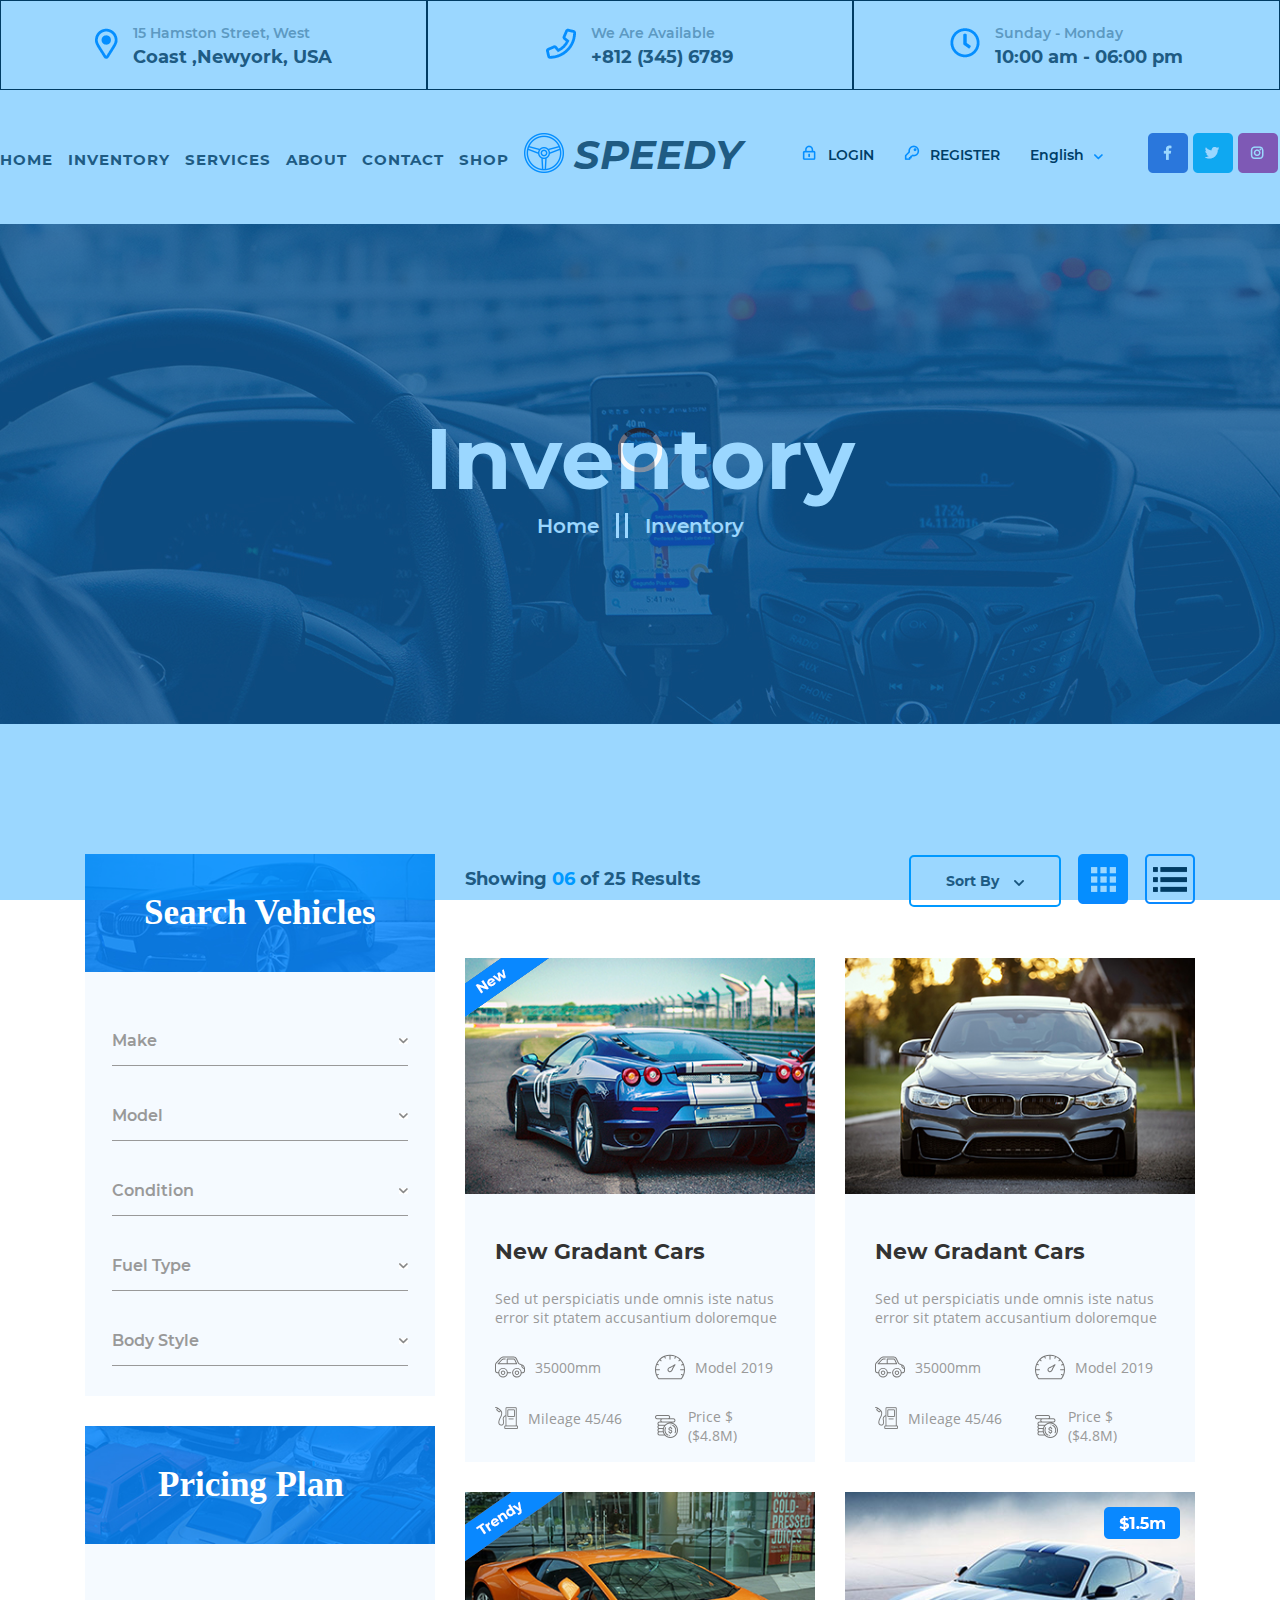
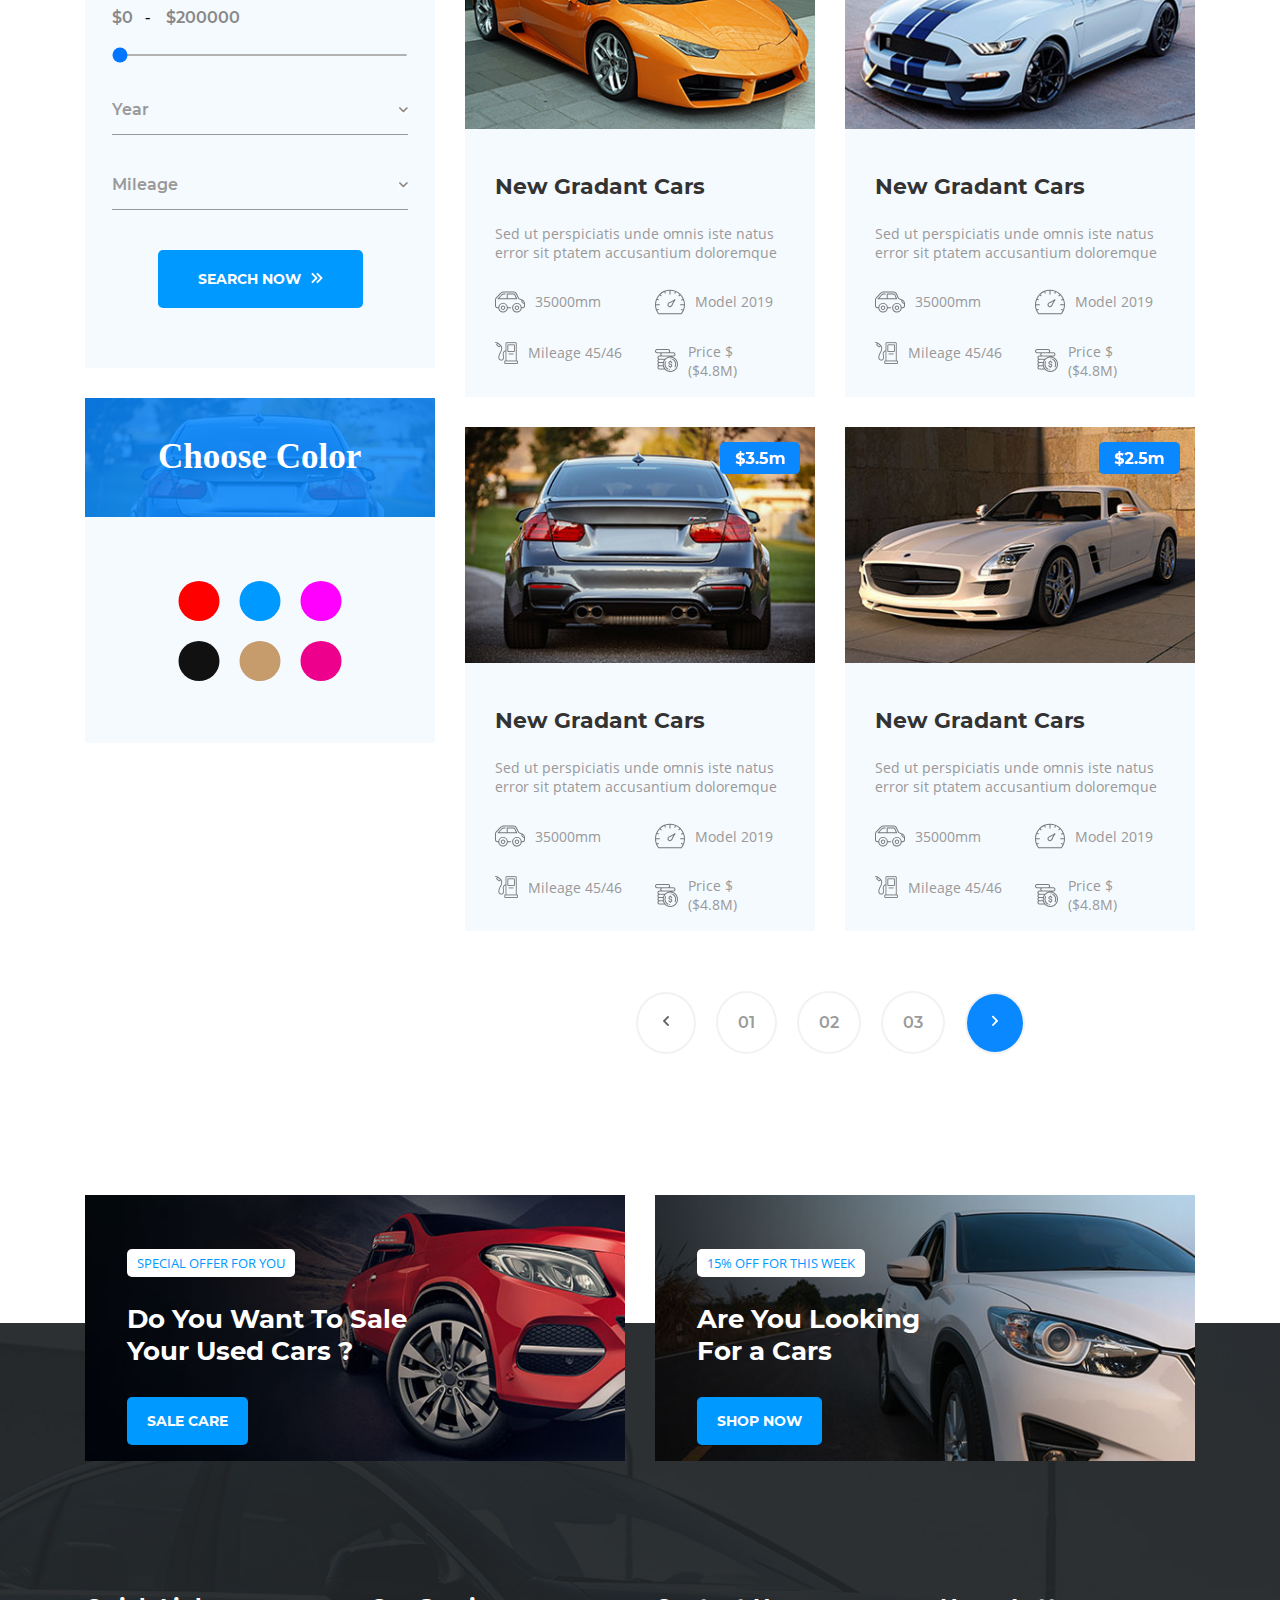
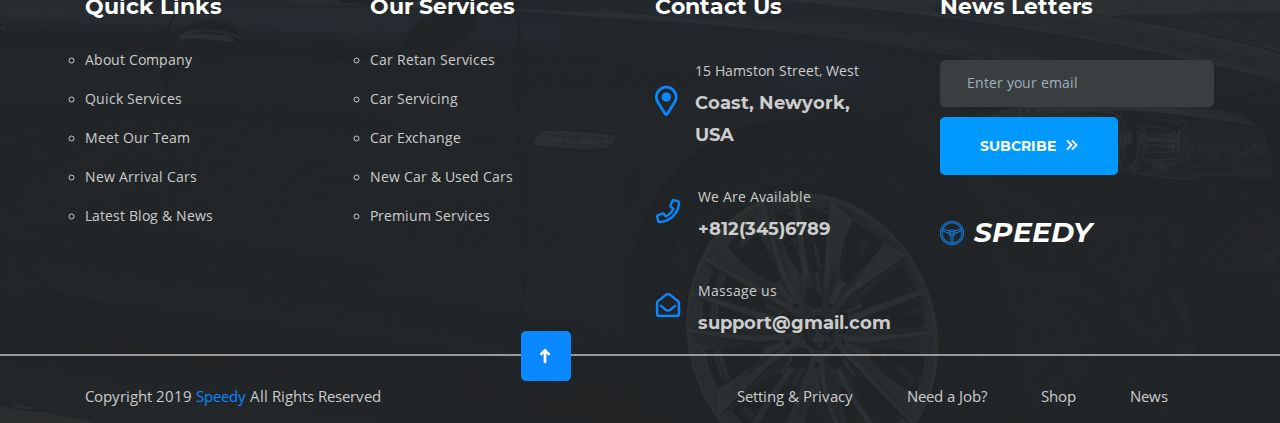
<file: Inventory.html>
<!DOCTYPE html>
<html lang="en">
<head>
    <meta charset="UTF-8">
    <meta name="viewport" content="width=device-width, initial-scale=1.0">
    <link rel="stylesheet" href="./dest/style.css">
    <link rel="stylesheet" href="./css/fonts.css">
    <link rel="stylesheet" href="./css/bootstrap-grid.min.css">
    <link rel="shortcut icon" type="image/x-icon" href="./img/icon/icon-logo">
    <title>Inventory</title>
</head>
<body>
    <!-- load page -->
    <div class="load-page">
        <span></span>
    </div>
    <div class="container-header">  
        <header>
            <div class="header_top">
                <div class="col-sm-4 col-md-4 col-4 item">
                    <div class="lump">
                        <div class="icon">
                            <img src="./img/icon/address.png" alt="">
                        </div>      
                        <div class="text">
                            <p>15 Hamston Street, West</p>
                            <h5>Coast ,Newyork, USA</h5>
                        </div>
                    </div>
                </div>
                <div class="col-sm-4 col-md-4 col-4 item">
                    <div class="lump">
                        <div class="icon">
                            <img src="./img/icon/icon-phone.png" alt="">
                        </div>
                        <div class="text">
                            <p>We Are Available</p>
                            <h5>+812 (345) 6789</h5>
                        </div>
                    </div>
                </div>
                <div class="col-sm-4 col-md-4 col-4 item">
                    <div class="lump">
                        <div class="icon">
                            <img src="./img/icon/icon-clock.png" alt="">
                        </div>
                        <div class="text">
                            <p>Sunday - Monday</p>
                            <h5>10:00 am - 06:00 pm</h5>
                        </div>
                    </div>
                </div>
            </div>
            <div class="menu">
                <div class="menu_navi">
                    <nav>
                        <ul>
                            <li><a href="index.html">home</a></li>
                            <li><a href="Inventory.html">inventory</a></li>
                            <li><a href="Services.html">services</a></li>
                            <li><a href="About.html">about</a></li>
                            <li><a href="Contact.html">contact</a></li>
                            <li><a href="ShopGrid.html">shop</a></li>
                        </ul>
                    </nav>
                </div>
                <div class="menu_logo">
                    <div class="menu_logo-icon">
                        <img src="./img/icon/volang.png" alt="">
                    </div>
                    <div class="menu_logo-text">
                        <p>speedy</p>
                    </div>
                </div>
                <div class="menu_right">
                    <div class="menu_right login">
                        <div class="icon">
                            <img src="./img/icon/login.png" alt="" style="padding-right: 2px;">
                        </div>
                        <div class="text">
                            <p>login</p>
                        </div>
                    </div>
                    <div class="menu_right register">
                        <div class="icon">
                            <img src="./img/icon/key.png" alt="">
                        </div>
                        <div class="text">
                            <p>register</p>
                        </div>
                    </div>
                    <div class="menu_right">
                        <div class="changeLanguage">
                            <div class="english">
                                <div class="text">
                                    <p style="text-transform: unset;">English</p>
                                </div>
                                <div class="icon" style='padding-right:5px;'>
                                    <img src="./img/icon/iconEN.png" alt="">
                                </div>
                            </div>
                            <div class="language">
                                <ul class="language_ul">
                                    <li><div class="language_ul-toption"><p style="text-transform: unset;" >French</p></div></li>
                                    <li><div class="language_ul-toption"><p style="text-transform: unset;">Anglais</p></div></li>
                                    <li><div class="language_ul-toption"><p style="text-transform: unset;">VietNam</p></div></li>
                                    <li><div class="language_ul-toption"><p style="text-transform: unset;">Italian</p></div></li>
                                </ul>
                            </div>
                        </div>
                    </div>
                    <div class="menu_right iconcontact">
                        <div class="item facebook">
                            <img src="./img/icon/contact-icon/facebook.png" alt="">
                        </div>
                        <div class="item twitter">
                            <img src="./img/icon/contact-icon/twitter.png" alt="">
                        </div>
                        <div class="item instagram">
                            <img src="./img/icon/contact-icon/instagram.png" alt="">
                        </div>
                        <div class="item google">
                            <img src="./img/icon/contact-icon/google.png" alt="">
                        </div>
                    </div>
                </div>
            </div>
        </header>
    </div>
    <!-- menu-fixed -->
    <div class="menu-fixed">
        <div class="container">
            <ul>
                <li><a href="index.html">home</a></li>
                <li><a href="Inventory.html">inventory</a></li>
                <li><a href="Services.html">services</a></li>
                <li><img src="./img/icon/volang.png" alt=""></li>
                <li><a href="About.html">about</a></li>
                <li><a href="Contact.html">contact</a></li>
                <li><a href="ShopGrid.html">shop</a></li>
            </ul>
        </div>
    </div>
    <main>
        <!-- menu-mobile -->
        <div class="menu-mobile">
            <div class="container">
                <div class="row">
                    <div class="menu-mobile__hamburgur col-4">
                        <span></span>
                        <p>MENU</p>
                    </div>
                    <div class="menu-mobile__logo col-8 logotext">
                        <img src="./img/footer-logo.png" alt="">
                    </div>
                </div>
            </div>
        </div>
        <div class="menu-mobile__fullscreen">
            <div class="menu-fullscreen__header">
                <span>Speedy</span>
                <span>
                    <img src="./img/icon/contact-icon/facebook.png" alt="">
                    <img src="./img/icon/contact-icon//twitter.png" alt="">
                    <img src="./img/icon/contact-icon/instagram.png" alt="">
                    <img src="./img/icon/contact-icon/google.png" alt="">
                </span>
            </div>
            <div class="menu-fullscreen__main">
                <div class="row">
                    <div class="menu-fullscreen__left col-4">
                        <div class="logo">
                            <a href="index.html"><img src="./img/icon/volang.png" alt=""></a>
                        </div>
                        <div class="close">
                            <span class="line-mb1"></span>
                            <span class="line-mb2"></span>
                        </div>
                    </div>
                    <div class="menu-fullscreen__right col-8">
                        <ul>
                            <li><a href="index.html">home</a></li>
                            <li><a href="Inventory.html">inventory</a></li>
                            <li><a href="Services.html">services</a></li>
                            <li><a href="About.html">about</a></li>
                            <li><a href="Contact.html">contact</a></li>
                            <li><a href="ShopGrid.html">shop</a></li>
                        </ul>
                    </div>
                </div>
            </div>
        </div>
        <!-- banner -->
        <div class="bannerInventory">
            <div class="bannerInventory_title">
                <div class="bannerInventory_title-h1">
                    <h1>Inventory</h1>
                </div>
                <div class="bannerInventory_title-p">
                    <div class="titlesmall">
                        <div class="text">
                            <p>Home</p>
                        </div>
                        <div class="span">
                            <span class="line1"></span>
                            <span class="line2"></span>
                        </div>
                        <div class="text">
                            <p>Inventory</p>
                        </div>
                    </div>
                </div>
            </div>
        </div>
        <!-- content -->
        <div class="container">
            <div class="row row-inventory">
                <div class="col-12 col-sm-6 col-md-4">
                    <div class="sv">
                        <div class="sv_bg">
                            <div class="sv_bg-img">
                                <img src="./img/searchvehicles.jpg" alt="">
                            </div>
                            <div class="sv_bg-title title-sv">
                                <h3>Search Vehicles</h3>
                            </div>
                        </div>
                        <div class="sv_menu">
                            <div class="sv_menu-content make">
                                <p>Make</p>
                                <img src="./img/icon/arrowdown-gray.png" alt="" class='icon'>
                            </div>
                            <div class="sv_menu-list list">
                                <ul>
                                    <li><p>Vehicle</p></li>
                                    <li><p>Driving</p></li>
                                    <li><p>Collect</p></li>
                                </ul>
                            </div>
                            <div class="sv_menu-content model">
                                <p>Model</p>
                                <img src="./img/icon/arrowdown-gray.png" alt="">
                            </div>
                            <div class="sv_menu-list list2" style="position: relative;">
                                <ul>
                                    <li><p>Sedan</p></li>
                                    <li><p>SUV</p></li>
                                    <li><p>Pickup</p></li>
                                    <li><p>Cabriolet</p></li>
                                </ul>
                            </div>
                            <div class="sv_menu-content condition">
                                <p>Condition</p>
                                <img src="./img/icon/arrowdown-gray.png" alt="">
                            </div>
                            <div class="sv_menu-list list3">
                                <ul>
                                    <li><p>New</p></li>
                                    <li><p>Old</p></li>
                                </ul>
                            </div>
                            <div class="sv_menu-content fuel">
                                <p>Fuel Type</p>
                                <img src="./img/icon/arrowdown-gray.png" alt="">
                            </div>
                            <div class="sv_menu-list list4">
                                <ul>
                                    <li><p>Gasoline</p></li>
                                    <li><p>Petroleum</p></li>
                                </ul>
                            </div>
                            <div class="sv_menu-content Style">
                                <p>Body Style</p>
                                <img src="./img/icon/arrowdown-gray.png" alt="">
                            </div>
                            <div class="sv_menu-list list5">
                                <ul>
                                    <li><p>Coupe</p></li>
                                    <li><p>Wagons</p></li>
                                    <li><p>Hatchback </p></li>
                                    <li><p>Crossover </p></li>
                                </ul>
                            </div>
                        </div>
                    </div>
                    <div class="pp">
                        <div class="pp_bg">
                            <div class="pp_bg-img">
                                <img src="./img/Pricing-Plan.jpg" alt="">
                            </div>
                            <div class="pp_bg-title">
                                <h3>Pricing Plan</h3>
                            </div>
                        </div>
                        <div class="pp_menu">
                            <div class="pp_menu-content1" style="display: flex; align-items:center;">
                                <div class="output"><span>$</span><output id="num">0</output></div> &nbsp; &nbsp;- &nbsp; &nbsp;<span>$200000</span>
                            </div>
                            <input type="range" value="0" min="0" max="200000" oninput="num.value = this.value">
                            <div class="sv_menu-content year">
                                <p>Year</p>
                                <img src="./img/icon/arrowdown-gray.png" alt="">
                            </div>
                            <div class="sv_menu-list list6">
                                <ul>
                                    <li><p>1967</p></li>
                                    <li><p>1988</p></li>
                                    <li><p>2003 </p></li>
                                    <li><p>2019 </p></li>
                                </ul>
                            </div>
                            <div class="sv_menu-content mileage">
                                <p>Mileage</p>
                                <img src="./img/icon/arrowdown-gray.png" alt="">
                            </div>
                            <div class="sv_menu-list list7">
                                <ul>
                                    <li><p>60.000 miles</p></li>
                                    <li><p>120.000 miles</p></li>
                                    <li><p>200.000 miles </p></li>
                                </ul>
                            </div>
                            <div class="ppbtn">
                                <div class="ppbtn_d">
                                    <div class="ppbtn_d-text">
                                        <p>search now</p>
                                    </div>
                                    <div class="ppbtn_d-icon">
                                        <img src="./img/icon/btn.png" alt="">
                                    </div>
                                 </div>
                            </div>
                        </div>
                    </div>
                    <div class="cl">
                        <div class="cl_bg">
                            <div class="cl_bg-img">
                                <img src="./img/choosecolor.jpg" alt="">
                            </div>
                            <div class="cl_bg-title">
                                <h3>Choose Color</h3>
                            </div>
                        </div>
                        <div class="cl_content">
                            <div class="color">
                                <div class="color-wrapper">
                                    <div class="color-red colorItem"></div>
                                    <div class="color-blue colorItem"></div>
                                    <div class="color-pink colorItem"></div>
                                </div>
                                <div class="color-wrapper">
                                    <div class="color-black colorItem"></div>
                                    <div class="color-brown colorItem"></div>
                                    <div class="color-darkpink colorItem"></div>
                                </div>
                            </div>
                        </div>
                    </div>
                </div>
                <div class="col-12 col-sm-6 col-md-8">
                    <div class="row">
                        <div class="col-12 col-sm-12 col-md-6 showing1">
                            <div class="showing">
                                <p>Showing <span style="color: #0099ff;">06</span> of 25 Results</p>
                            </div>
                        </div>
                        <div class="col-12 col-sm-12 col-md-6 shortby1">
                            <div class="shortby">
                                <div class="shortby-text">
                                    <div class="shortby-text-p">
                                        <p>Sort By</p>
                                    </div>
                                    <div class="shortby-text-icon">
                                        <img src="./img/icon/arrowdown-black.png" alt="">
                                    </div>
                                </div>
                                <div class="shortby-icon">
                                    <div class="shortby-icon-item iconlist-iventory 2hang">
                                        <img src="./img/icon/list.png" alt="">
                                    </div>
                                    <div class="shortby-icon-item 1hang">
                                        <img src="./img/icon/list-2.png" alt="">
                                    </div>
                                </div>
                            </div>
                        </div>
                        <div class="col-12 col-sm-12 col-md-6 list-view-2">
                            <div class="wrapperCar">
                                <div class="image">
                                    <a href="./Vehicles-Detail.html" class="image_d">
                                        <img src="./img/searchvehicles-img.jpg" alt="">
                                        <p>VIEW DETAIL</p>
                                    </a>
                                    <div class="image_icon">
                                        <img src="./img/icon/New.png" alt="">
                                    </div>
                                </div>
                                <div class="content">
                                    <div class="content-text">
                                        <h5>New Gradant Cars</h5>
                                    </div>
                                    <div class="content-text1">
                                        <p>Sed ut perspiciatis unde omnis iste natus error
                                            sit ptatem accusantium doloremque </p>
                                    </div>
                                    <div class="icon row">
                                        <div class="item item1 col-6 col-sm-6 col-xs-6">
                                            <div class="item_d">
                                                <img src="./img/icon/icon-petro/car.svg" alt="" class="car">
                                                <p>35000mm</p>
                                            </div>
                                            <div class="item_d">
                                                <img src="./img/icon/icon-cayxang.png" alt="">
                                                <p>Mileage 45/46</p>
                                            </div>
                                        </div>
                                        <div class="item col-6 col-sm-6 col-xs-6">
                                            <div class="item_d">
                                                <img src="./img/icon/icon-petro/clock.svg" alt="" class="clock">
                                                <p>Model 2019</p>
                                            </div>
                                            <div class="item_d">
                                                <img src="./img/icon/icon-petro/icon.png" alt="">
                                                <p>Price $ ($4.8M)</p>
                                            </div>
                                        </div>
                                    </div>
                                </div>
                            </div>
                            <div class="wrapperCar" style="position: relative;">
                                <div class="image">
                                    <a href="./Vehicles-Detail.html" class="image_d">
                                        <img src="./img/car-orange.jpg" alt="">
                                        <p>VIEW DETAIL</p>
                                    </a>
                                    <div class="image_icon">
                                        <img src="./img/icon/Trendy.png" alt="">
                                    </div>
                                </div>
                                <div class="content">
                                    <div class="content-text">
                                        <h5>New Gradant Cars</h5>
                                    </div>
                                    <div class="content-text1">
                                        <p>Sed ut perspiciatis unde omnis iste natus error
                                            sit ptatem accusantium doloremque </p>
                                    </div>
                                    <div class="icon row">
                                        <div class="item item1 col-6 col-sm-6 col-xs-6">
                                            <div class="item_d">
                                                <img src="./img/icon/icon-petro/car.svg" alt="" class="car">
                                                <p>35000mm</p>
                                            </div>
                                            <div class="item_d">
                                                <img src="./img/icon/icon-cayxang.png" alt="">
                                                <p>Mileage 45/46</p>
                                            </div>
                                        </div>
                                        <div class="item col-6 col-sm-6 col-xs-6">
                                            <div class="item_d">
                                                <img src="./img/icon/icon-petro/clock.svg" alt="" class="clock">
                                                <p>Model 2019</p>
                                            </div>
                                            <div class="item_d">
                                                <img src="./img/icon/icon-petro/icon.png" alt="">
                                                <p>Price $ ($4.8M)</p>
                                            </div>
                                        </div>
                                    </div>
                                </div>
                            </div>
                            <div class="wrapperCar" style="position: relative;">
                                <div class="image">
                                    <a href="./Vehicles-Detail.html" class="image_d">
                                        <img src="./img/car3.jpg" alt="">
                                        <p>VIEW DETAIL</p>
                                    </a>
                                    <div class="image_icon1">
                                        <img src="./img/icon/$3.png" alt="">
                                    </div>
                                </div>
                                <div class="content">
                                    <div class="content-text">
                                        <h5>New Gradant Cars</h5>
                                    </div>
                                    <div class="content-text1">
                                        <p>Sed ut perspiciatis unde omnis iste natus error
                                            sit ptatem accusantium doloremque </p>
                                    </div>
                                    <div class="icon row">
                                        <div class="item item1 col-6 col-sm-6 col-xs-6">
                                            <div class="item_d">
                                                <img src="./img/icon/icon-petro/car.svg" alt="" class="car">
                                                <p>35000mm</p>
                                            </div>
                                            <div class="item_d">
                                                <img src="./img/icon/icon-cayxang.png" alt="">
                                                <p>Mileage 45/46</p>
                                            </div>
                                        </div>
                                        <div class="item col-6 col-sm-6 col-xs-6">
                                            <div class="item_d">
                                                <img src="./img/icon/icon-petro/clock.svg" alt="" class="clock">
                                                <p>Model 2019</p>
                                            </div>
                                            <div class="item_d">
                                                <img src="./img/icon/icon-petro/icon.png" alt="">
                                                <p>Price $ ($4.8M)</p>
                                            </div>
                                        </div>
                                    </div>
                                </div>
                            </div>
                        </div>
                        <div class="col-12 col-sm-12 col-md-6 list-view-2">
                            <div class="wrapperCar">
                                <div class="image">
                                    <a href="./Vehicles-Detail.html" class="image_d">
                                        <img src="./img/searchvehicles-img2.jpg" alt="">
                                        <p>VIEW DETAIL</p>
                                    </a>
                                </div>
                                <div class="content">
                                    <div class="content-text">
                                        <h5>New Gradant Cars</h5>
                                    </div>
                                    <div class="content-text1">
                                        <p>Sed ut perspiciatis unde omnis iste natus error
                                            sit ptatem accusantium doloremque </p>
                                    </div>
                                    <div class="icon row">
                                        <div class="item item1 col-6 col-sm-6 col-xs-6">
                                            <div class="item_d">
                                                <img src="./img/icon/icon-petro/car.svg" alt="" class="car">
                                                <p>35000mm</p>
                                            </div>
                                            <div class="item_d">
                                                <img src="./img/icon/icon-cayxang.png" alt="">
                                                <p>Mileage 45/46</p>
                                            </div>
                                        </div>
                                        <div class="item col-6 col-sm-6 col-xs-6">
                                            <div class="item_d">
                                                <img src="./img/icon/icon-petro/clock.svg" alt="" class="clock">
                                                <p>Model 2019</p>
                                            </div>
                                            <div class="item_d">
                                                <img src="./img/icon/icon-petro/icon.png" alt="">
                                                <p>Price $ ($4.8M)</p>
                                            </div>
                                        </div>
                                    </div>
                                </div>
                            </div>
                            <div class="wrapperCar" style="position: relative;">
                                <div class="image">
                                    <a href="./Vehicles-Detail.html" class="image_d">
                                        <img src="./img/car2.jpg" alt="">
                                        <p>VIEW DETAIL</p>
                                    </a>
                                    <div class="image_icon1">
                                        <img src="./img/icon/$1.png" alt="">
                                    </div>
                                </div>
                                <div class="content">
                                    <div class="content-text">
                                        <h5>New Gradant Cars</h5>
                                    </div>
                                    <div class="content-text1">
                                        <p>Sed ut perspiciatis unde omnis iste natus error
                                            sit ptatem accusantium doloremque </p>
                                    </div>
                                    <div class="icon row">
                                        <div class="item item1 col-6 col-sm-6 col-xs-6">
                                            <div class="item_d">
                                                <img src="./img/icon/icon-petro/car.svg" alt="" class="car">
                                                <p>35000mm</p>
                                            </div>
                                            <div class="item_d">
                                                <img src="./img/icon/icon-cayxang.png" alt="">
                                                <p>Mileage 45/46</p>
                                            </div>
                                        </div>
                                        <div class="item col-6 col-sm-6 col-xs-6">
                                            <div class="item_d">
                                                <img src="./img/icon/icon-petro/clock.svg" alt="" class="clock">
                                                <p>Model 2019</p>
                                            </div>
                                            <div class="item_d">
                                                <img src="./img/icon/icon-petro/icon.png" alt="">
                                                <p>Price $ ($4.8M)</p>
                                            </div>
                                        </div>
                                    </div>
                                </div>
                            </div>
                            <div class="wrapperCar" style="position: relative;">
                                <div class="image">
                                    <a href="./Vehicles-Detail.html" class="image_d">
                                        <img src="./img/car4.jpg" alt="">
                                        <p>VIEW DETAIL</p>
                                    </a>
                                    <div class="image_icon1">
                                        <img src="./img/icon/$2.png" alt="">
                                    </div>
                                </div>
                                <div class="content">
                                    <div class="content-text">
                                        <h5>New Gradant Cars</h5>
                                    </div>
                                    <div class="content-text1">
                                        <p>Sed ut perspiciatis unde omnis iste natus error
                                            sit ptatem accusantium doloremque
                                        </p>
                                    </div>
                                    <div class="icon row">
                                        <div class="item item1 col-6 col-sm-6 col-xs-6">
                                            <div class="item_d">
                                                <img src="./img/icon/icon-petro/car.svg" alt="" class="car">
                                                <p>35000mm</p>
                                            </div>
                                            <div class="item_d">
                                                <img src="./img/icon/icon-cayxang.png" alt="">
                                                <p>Mileage 45/46</p>
                                            </div>
                                        </div>
                                        <div class="item col-6 col-sm-6 col-xs-6">
                                            <div class="item_d">
                                                <img src="./img/icon/icon-petro/clock.svg" alt="" class="clock">
                                                <p>Model 2019</p>
                                            </div>
                                            <div class="item_d">
                                                <img src="./img/icon/icon-petro/icon.png" alt="">
                                                <p>Price $ ($4.8M)</p>
                                            </div>
                                        </div>
                                    </div>
                                </div>
                            </div>
                        </div>
                        <!-- list-view -->
                        <div class="col-12 col-sm-12 col-md-12 list-view-1" style="display: none;">
                            <div class="wrapperCar list-view">
                                <div class="image">
                                    <a href="./Vehicles-Detail.html" class="image_d">
                                        <img src="./img/searchvehicles-img.jpg" alt="">
                                        <p>VIEW DETAIL</p>
                                    </a>
                                    <div class="image_icon">
                                        <img src="./img/icon/New.png" alt="">
                                    </div>
                                </div>
                                <div class="content">
                                    <div class="content-text">
                                        <h5>New Gradant Cars</h5>
                                    </div>
                                    <div class="content-text1">
                                        <p>Sed ut perspiciatis unde omnis iste natus error
                                            sit ptatem accusantium doloremque </p>
                                    </div>
                                    <div class="icon row">
                                        <div class="item item1 col-6 col-sm-6 col-xs-6">
                                            <div class="item_d">
                                                <img src="./img/icon/icon-petro/car.svg" alt="" class="car">
                                                <p>35000mm</p>
                                            </div>
                                            <div class="item_d">
                                                <img src="./img/icon/icon-cayxang.png" alt="">
                                                <p>Mileage 45/46</p>
                                            </div>
                                        </div>
                                        <div class="item col-6 col-sm-6 col-xs-6">
                                            <div class="item_d">
                                                <img src="./img/icon/icon-petro/clock.svg" alt="" class="clock">
                                                <p>Model 2019</p>
                                            </div>
                                            <div class="item_d">
                                                <img src="./img/icon/icon-petro/icon.png" alt="">
                                                <p>Price $ ($4.8M)</p>
                                            </div>
                                        </div>
                                    </div>
                                </div>
                            </div>
                            <div class="wrapperCar list-view" style="position: relative;">
                                <div class="image">
                                    <a href="./Vehicles-Detail.html" class="image_d">
                                        <img src="./img/car-orange.jpg" alt="">
                                        <p>VIEW DETAIL</p>
                                    </a>
                                    <div class="image_icon">
                                        <img src="./img/icon/Trendy.png" alt="">
                                    </div>
                                </div>
                                <div class="content">
                                    <div class="content-text">
                                        <h5>New Gradant Cars</h5>
                                    </div>
                                    <div class="content-text1">
                                        <p>Sed ut perspiciatis unde omnis iste natus error
                                            sit ptatem accusantium doloremque </p>
                                    </div>
                                    <div class="icon row">
                                        <div class="item item1 col-6 col-sm-6 col-xs-6">
                                            <div class="item_d">
                                                <img src="./img/icon/icon-petro/car.svg" alt="" class="car">
                                                <p>35000mm</p>
                                            </div>
                                            <div class="item_d">
                                                <img src="./img/icon/icon-cayxang.png" alt="">
                                                <p>Mileage 45/46</p>
                                            </div>
                                        </div>
                                        <div class="item col-6 col-sm-6 col-xs-6">
                                            <div class="item_d">
                                                <img src="./img/icon/icon-petro/clock.svg" alt="" class="clock">
                                                <p>Model 2019</p>
                                            </div>
                                            <div class="item_d">
                                                <img src="./img/icon/icon-petro/icon.png" alt="">
                                                <p>Price $ ($4.8M)</p>
                                            </div>
                                        </div>
                                    </div>
                                </div>
                            </div>
                            <div class="wrapperCar list-view" style="position: relative;">
                                <div class="image">
                                    <a href="./Vehicles-Detail.html" class="image_d">
                                        <img src="./img/car3.jpg" alt="">
                                        <p>VIEW DETAIL</p>
                                    </a>
                                    <div class="image_icon1">
                                        <img src="./img/icon/$3.png" alt="">
                                    </div>
                                </div>
                                <div class="content">
                                    <div class="content-text">
                                        <h5>New Gradant Cars</h5>
                                    </div>
                                    <div class="content-text1">
                                        <p>Sed ut perspiciatis unde omnis iste natus error
                                            sit ptatem accusantium doloremque </p>
                                    </div>
                                    <div class="icon row">
                                        <div class="item item1 col-6 col-sm-6 col-xs-6">
                                            <div class="item_d">
                                                <img src="./img/icon/icon-petro/car.svg" alt="" class="car">
                                                <p>35000mm</p>
                                            </div>
                                            <div class="item_d">
                                                <img src="./img/icon/icon-cayxang.png" alt="">
                                                <p>Mileage 45/46</p>
                                            </div>
                                        </div>
                                        <div class="item col-6 col-sm-6 col-xs-6">
                                            <div class="item_d">
                                                <img src="./img/icon/icon-petro/clock.svg" alt="" class="clock">
                                                <p>Model 2019</p>
                                            </div>
                                            <div class="item_d">
                                                <img src="./img/icon/icon-petro/icon.png" alt="">
                                                <p>Price $ ($4.8M)</p>
                                            </div>
                                        </div>
                                    </div>
                                </div>
                            </div>
                        </div>
                        <div class="col-12 col-sm-12 col-md-12 list-view-1" style="display: none;">
                            <div class="wrapperCar list-view">
                                <div class="image">
                                    <a href="./Vehicles-Detail.html" class="image_d">
                                        <img src="./img/searchvehicles-img2.jpg" alt=""> 
                                        <p>VIEW DETAIL</p>
                                    </a>
                                </div>
                                <div class="content">
                                    <div class="content-text">
                                        <h5>New Gradant Cars</h5>
                                    </div>
                                    <div class="content-text1">
                                        <p>Sed ut perspiciatis unde omnis iste natus error
                                            sit ptatem accusantium doloremque </p>
                                    </div>
                                    <div class="icon row">
                                        <div class="item item1 col-6 col-sm-6 col-xs-6">
                                            <div class="item_d">
                                                <img src="./img/icon/icon-petro/car.svg" alt="" class="car">
                                                <p>35000mm</p>
                                            </div>
                                            <div class="item_d">
                                                <img src="./img/icon/icon-cayxang.png" alt="">
                                                <p>Mileage 45/46</p>
                                            </div>
                                        </div>
                                        <div class="item col-6 col-sm-6 col-xs-6">
                                            <div class="item_d">
                                                <img src="./img/icon/icon-petro/clock.svg" alt="" class="clock">
                                                <p>Model 2019</p>
                                            </div>
                                            <div class="item_d">
                                                <img src="./img/icon/icon-petro/icon.png" alt="">
                                                <p>Price $ ($4.8M)</p>
                                            </div>
                                        </div>
                                    </div>
                                </div>
                            </div>
                            <div class="wrapperCar list-view" style="position: relative;">
                                <div class="image">
                                    <a href="./Vehicles-Detail.html" class="image_d">
                                        <img src="./img/car2.jpg" alt="">
                                        <p>VIEW DETAIL</p>
                                    </a>
                                    <div class="image_icon1">
                                        <img src="./img/icon/$1.png" alt="">
                                    </div>
                                </div>
                                <div class="content">
                                    <div class="content-text">
                                        <h5>New Gradant Cars</h5>
                                    </div>
                                    <div class="content-text1">
                                        <p>Sed ut perspiciatis unde omnis iste natus error
                                            sit ptatem accusantium doloremque </p>
                                    </div>
                                    <div class="icon row">
                                        <div class="item item1 col-6 col-sm-6 col-xs-6">
                                            <div class="item_d">
                                                <img src="./img/icon/icon-petro/car.svg" alt="" class="car">
                                                <p>35000mm</p>
                                            </div>
                                            <div class="item_d">
                                                <img src="./img/icon/icon-cayxang.png" alt="">
                                                <p>Mileage 45/46</p>
                                            </div>
                                        </div>
                                        <div class="item col-6 col-sm-6 col-xs-6">
                                            <div class="item_d">
                                                <img src="./img/icon/icon-petro/clock.svg" alt="" class="clock">
                                                <p>Model 2019</p>
                                            </div>
                                            <div class="item_d">
                                                <img src="./img/icon/icon-petro/icon.png" alt="">
                                                <p>Price $ ($4.8M)</p>
                                            </div>
                                        </div>
                                    </div>
                                </div>
                            </div>
                            <div class="wrapperCar list-view" style="position: relative;">
                                <div class="image">
                                    <a href="./Vehicles-Detail.html" class="image_d">
                                        <img src="./img/car4.jpg" alt="">
                                        <p>VIEW DETAIL</p>
                                    </a>
                                    <div class="image_icon1">
                                        <img src="./img/icon/$2.png" alt="">
                                    </div>
                                </div>
                                <div class="content">
                                    <div class="content-text">
                                        <h5>New Gradant Cars</h5>
                                    </div>
                                    <div class="content-text1">
                                        <p>Sed ut perspiciatis unde omnis iste natus error
                                            sit ptatem accusantium doloremque
                                        </p>
                                    </div>
                                    <div class="icon row">
                                        <div class="item item1 col-6 col-sm-6 col-xs-6">
                                            <div class="item_d">
                                                <img src="./img/icon/icon-petro/car.svg" alt="" class="car">
                                                <p>35000mm</p>
                                            </div>
                                            <div class="item_d">
                                                <img src="./img/icon/icon-cayxang.png" alt="">
                                                <p>Mileage 45/46</p>
                                            </div>
                                        </div>
                                        <div class="item col-6 col-sm-6 col-xs-6">
                                            <div class="item_d">
                                                <img src="./img/icon/icon-petro/clock.svg" alt="" class="clock">
                                                <p>Model 2019</p>
                                            </div>
                                            <div class="item_d">
                                                <img src="./img/icon/icon-petro/icon.png" alt="">
                                                <p>Price $ ($4.8M)</p>
                                            </div>
                                        </div>
                                    </div>
                                </div>
                            </div>
                        </div>
                    </div>
                    <div class="row">
                        <div class="col-12 col-sm-12 col-md-12">
                            <div class="slideNumber">
                                <ul>
                                    <li><img src="./img/icon/prev-1.png" alt=""> </li>
                                    <li><p>01</p></li>
                                    <li><p>02</p></li>
                                    <li><p>03</p></li>
                                    <li style='background:#0988ff'><img src="./img/icon/next-1.png" alt=""></li>
                                </ul>
                            </div>
                        </div>
                    </div>
                </div>
            </div>
        </div>
        <!-- footer -->
        <div class="footer">
            <div class="container">
                <div class="row footer_wrapper">
                    <div class="col-12 col-sm-6 col-md-6 ">
                        <div class="footer_img">
                            <img src="./img/car-near-footer.jpg" alt="">
                        </div>
                        <div class="footer_content">
                            <div class="footer_content-sale">
                                <p>special offer for you</p>
                            </div>
                            <div class="footer_content-title">
                                <p>Do You Want To Sale<br>
                                    Your Used Cars ?</p>
                            </div>
                            <div class="footer_content-btn">
                                <div class="footerbtn1">
                                    <div class="footerbtn1_d">
                                        <div class="footerbtn1_d-text">
                                            <p>sale care</p>
                                        </div>
                                    </div>
                                </div> 
                            </div>
                        </div>
                    </div>
                    <div class="col-12 col-sm-6 col-md-6">
                        <div class="footer_img">
                            <img src="./img/car-near-footer-2.jpg" alt="">
                        </div>
                        <div class="footer_content">
                            <div class="footer_content-sale">
                                <p>15% off for this week</p>
                            </div>
                            <div class="footer_content-title">
                                <p>Are You Looking<br>For a Cars</p>
                            </div>
                            <div class="footer_content-btn">
                                <div class="footerbtn1">
                                    <div class="footerbtn1_d">
                                        <div class="footerbtn1_d-text">
                                            <p>shop now</p>
                                        </div>
                                    </div>
                                </div> 
                            </div>
                        </div>
                    </div>
                </div>
                <div class="row footer_wrapper2">
                    <div class="col-6 col-md-6 col-lg-3">
                        <div class="footer_menu">
                            <div class="footer_menu-title">
                                <p>Quick Links</p>
                            </div>
                            <div class="footer_menu-navi">
                                <ul>
                                    <li><a href="#">About Company</a></li>
                                    <li><a href="#">Quick Services</a></li>
                                    <li><a href="#">Meet Our Team</a></li>
                                    <li><a href="#">New Arrival Cars</a></li>
                                    <li><a href="#">Latest Blog & News</a></li>
                                </ul>
                            </div>
                        </div>
                    </div>
                    <div class="col-6 col-md-6 col-lg-3">
                        <div class="footer_menu">
                            <div class="footer_menu-title">
                                <p>Our Services</p>
                            </div>
                            <div class="footer_menu-navi">
                                <ul>
                                    <li><a href="#">Car Retan Services</a></li>
                                    <li><a href="#">Car Servicing</a></li>
                                    <li><a href="#">Car Exchange</a></li>
                                    <li><a href="#">New Car & Used Cars</a></li>
                                    <li><a href="#">Premium Services</a></li>
                                </ul>
                            </div>
                        </div>
                    </div>
                    <div class="col-12 col-md-6 col-lg-3">
                        <div class="footer_menu">
                            <div class="footer_menu-title">
                                <p>Contact Us</p>
                            </div>
                            <div class="footer_menu-contact">
                                <div class="footer_menu-contact-icon">
                                    <img src="./img/icon/address.png" alt="">
                                </div>
                                <div class="footer_menu-contact-text">
                                    <p>15 Hamston Street, West</p>
                                    <h5>Coast, Newyork, USA</h5>
                                </div>
                            </div>
                            <div class="footer_menu-contact">
                                <div class="footer_menu-contact-icon">
                                    <img src="./img/icon/icon-phone-footer.png" alt="">
                                </div>
                                <div class="footer_menu-contact-text">
                                    <p>We Are Available</p>
                                    <h5>+812(345)6789</h5>
                                </div>
                            </div>
                            <div class="footer_menu-contact">
                                <div class="footer_menu-contact-icon">
                                    <img src="./img/icon/icon-mail-footer.png   " alt="">
                                </div>
                                <div class="footer_menu-contact-text">
                                    <p>Massage us</p>
                                    <h5>support@gmail.com</h5>
                                </div>
                            </div>        
                        </div>
                    </div>
                    <div class="col-12 col-md-6 col-lg-3">
                        <div class="footer_menu">
                            <div class="footer_menu-title">
                                <p>News Letters</p>
                            </div>
                            <div class="nl">
                                <div class="form">
                                    <input type="text" id="name" name="name" placeholder="Enter your email">
                                </div>
                                <div class="footerbtn">
                                    <div class="footerbtn_d">
                                        <div class="footerbtn_d-text">
                                            <p>subcribe</p>
                                        </div>
                                        <div class="footerbtn_d-icon">
                                            <img src="./img/icon/btn.png" alt="">
                                        </div>
                                    </div>
                                </div>
                                <div class="footer_speedy">
                                    <div class="footer_speedy-img">
                                        <img src="./img/icon/volang-footer.png" alt="">
                                    </div>
                                    <div class="footer_speedy-text">
                                        <p>speedy</p>
                                    </div>
                                </div>
                            </div>
                        </div>
                    </div>
                </div>
            </div>
            <div class="line">
                <p></p>
            </div>
            <div class="container">
                <div class="footer_line">
                    <div class="footer_line-text">
                        <p>Copyright  2019 <span style="color: #0988ff;"> Speedy</span> All Rights Reserved</p>
                    </div>
                    <div class="footer_line-backtotop">
                        <img src="./img/icon/backtoTop.png" alt="">
                    </div>
                    <div class="footer_line-menu">
                        <div class="footer_line-menu-navi">
                            <nav>
                                <ul>
                                    <li><a href="#">Setting & Privacy</a></li>
                                    <li><a href="#">Need a Job?</a></li>
                                    <li><a href="#">Shop</a></li>
                                    <li><a href="#">News</a></li>
                                </ul>
                            </nav>
                        </div>
                    </div>
                </div>
            </div>
        </div>
    </main>
</main>
<script src="./js/jquery.js"></script>
<script src="./js/aos.js"></script>
<script src="./js/flickity.pkgd.min.js"></script>
<script src="./js/car.js"></script>
</body>
</html>
</file>
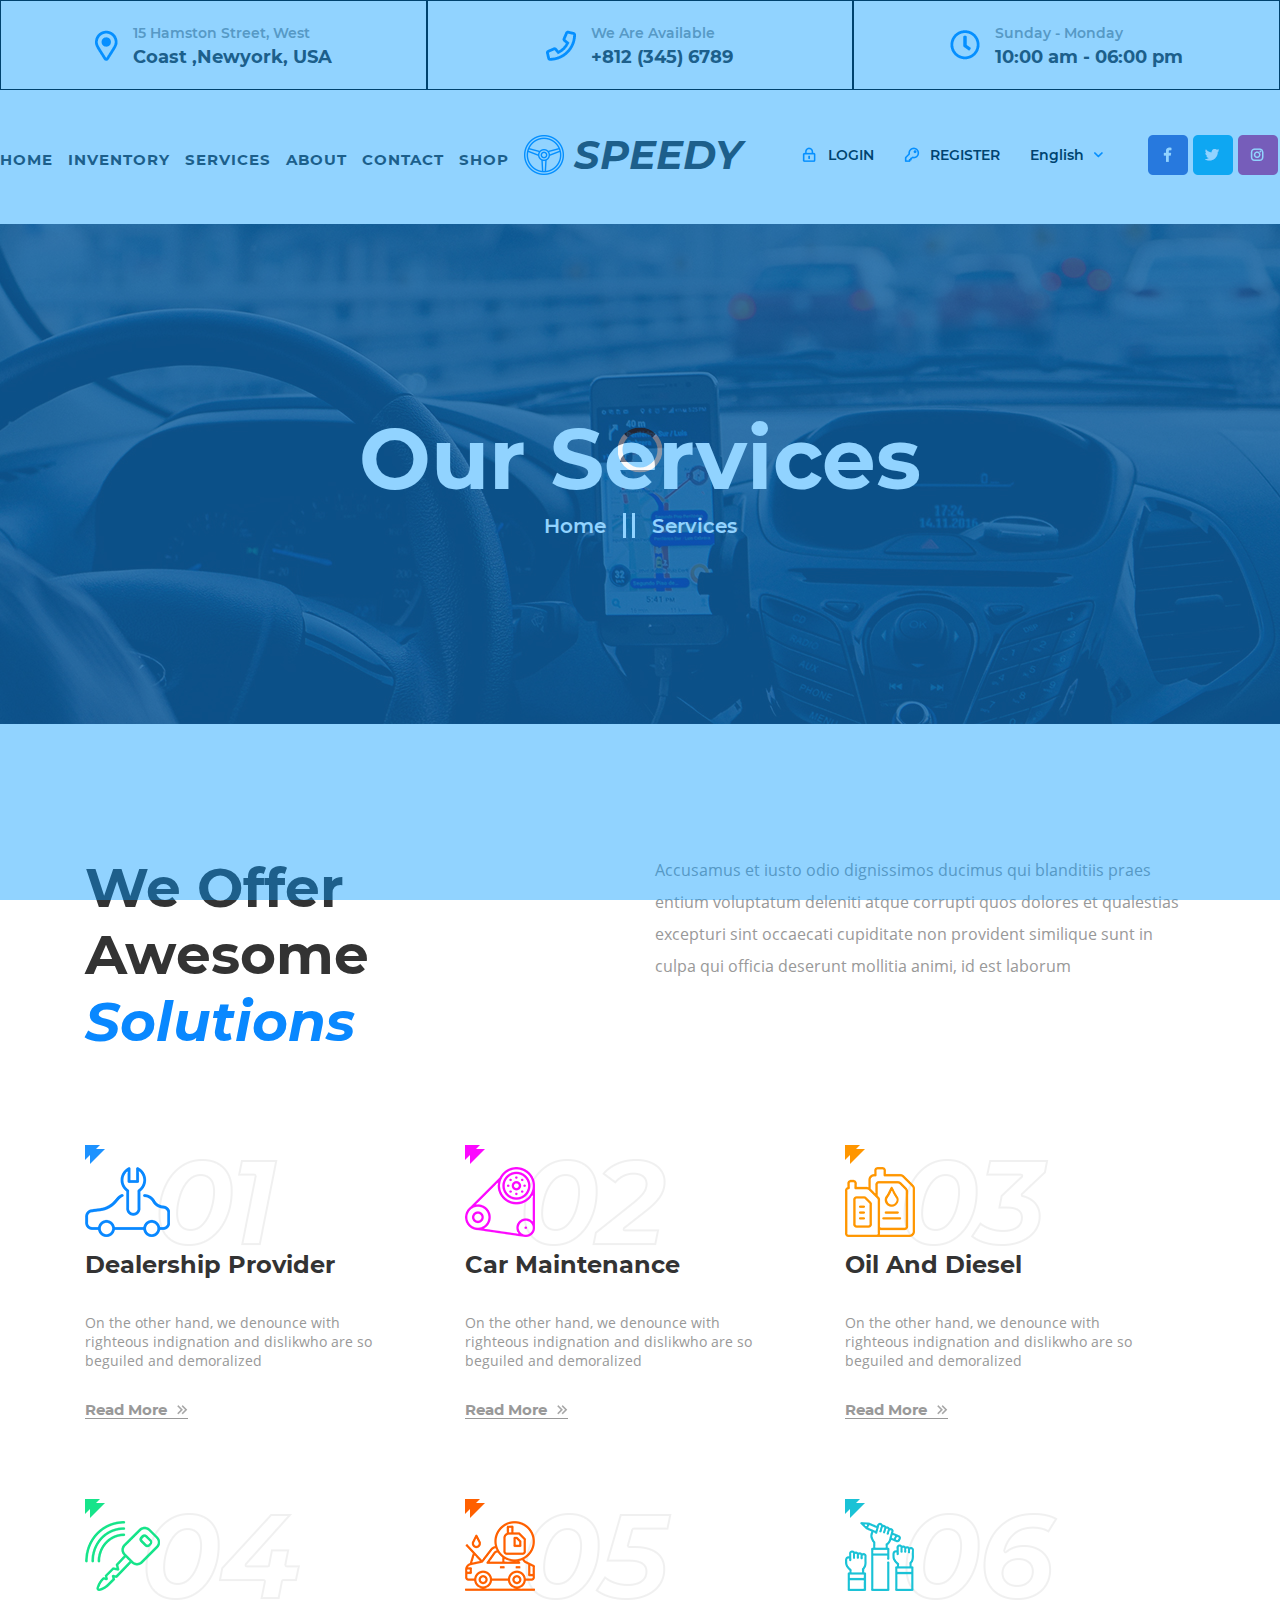
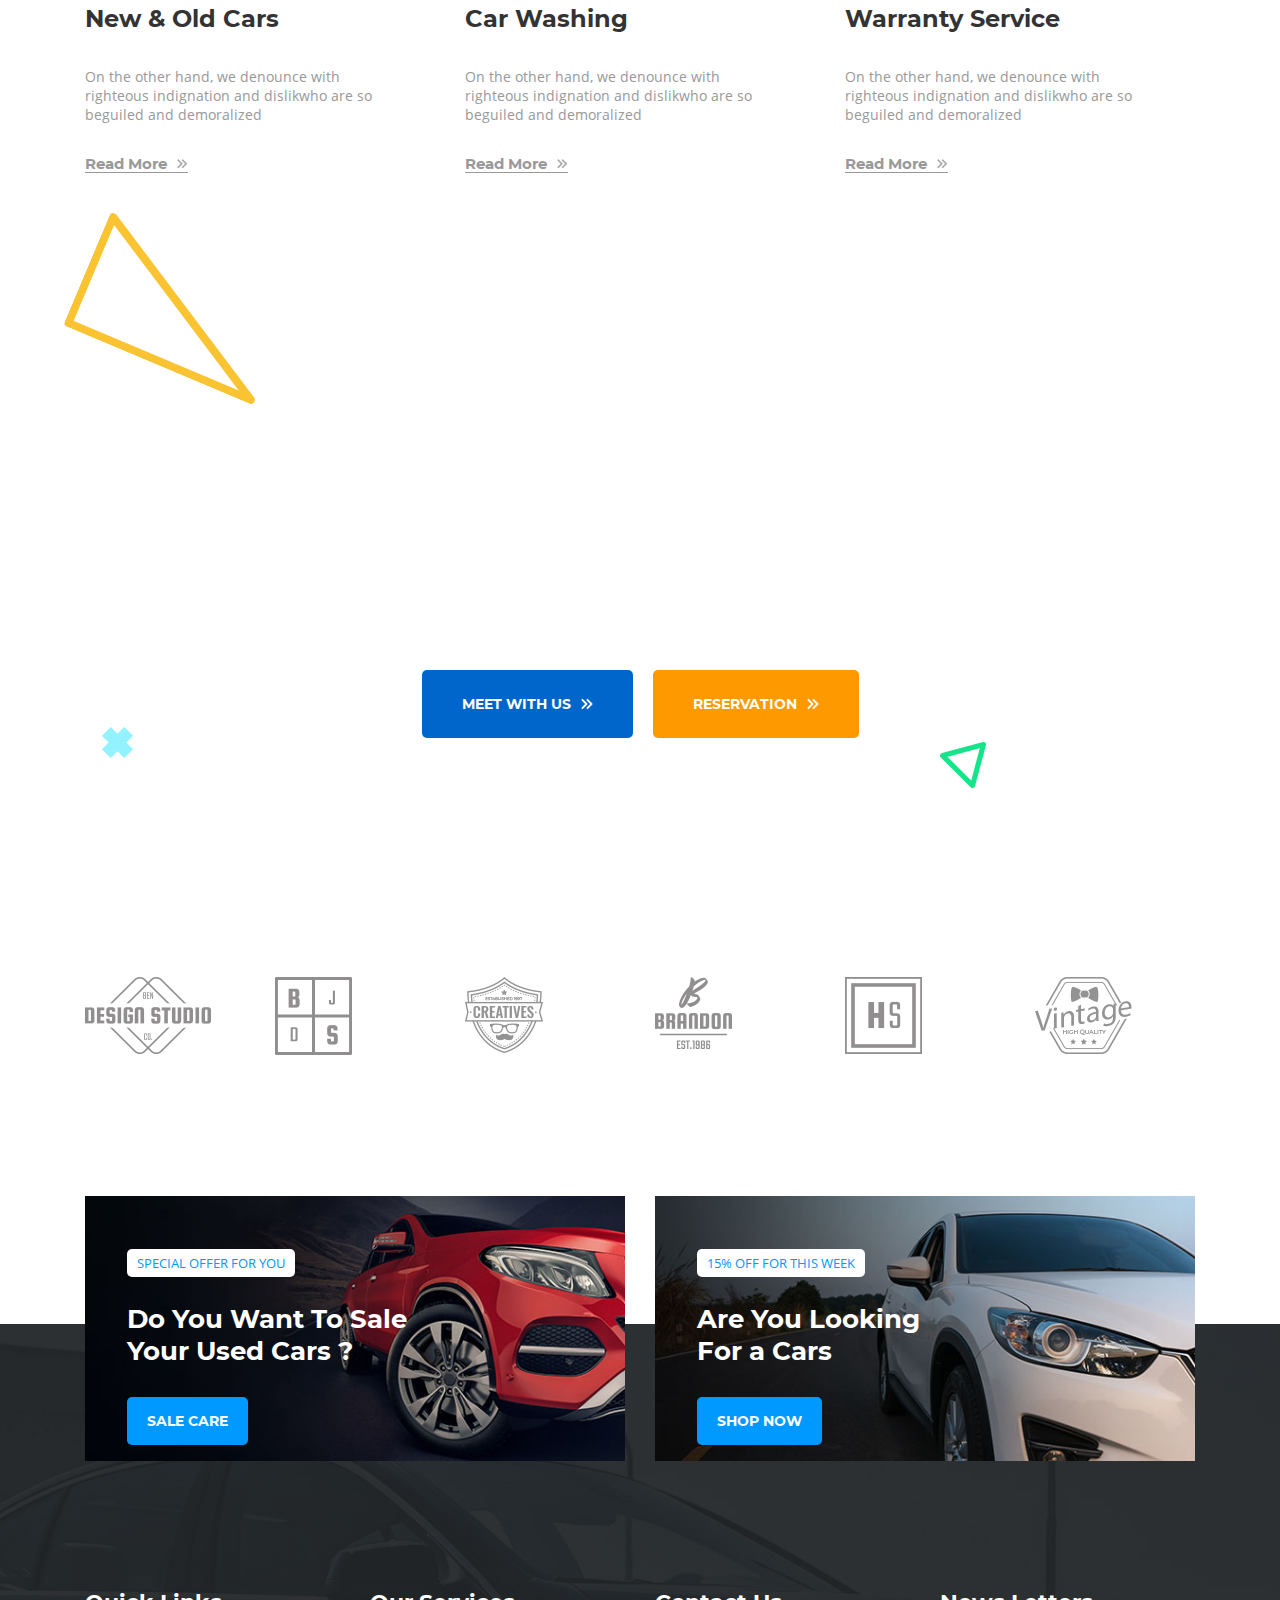
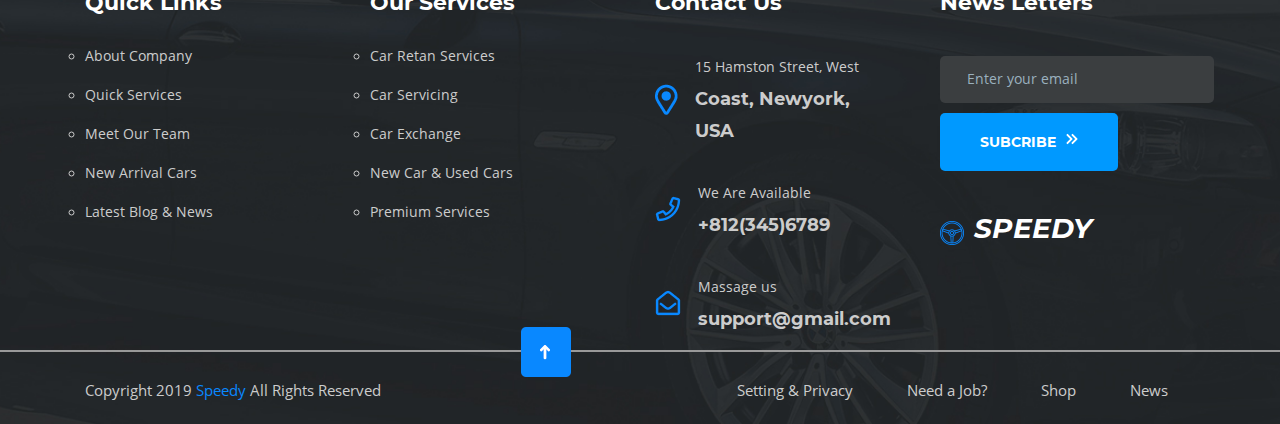
<file: Services.html>
<html lang="en">
<head>
    <meta charset="UTF-8">
    <meta name="viewport" content="width=device-width, initial-scale=1.0">
    <link rel="stylesheet" href="./dest/style.css">
    <link rel="stylesheet" href="./css/fonts.css">
    <link rel="stylesheet" href="./css/flickity.css">
    <link rel="stylesheet" href="./css/aos.css">
    <link rel="stylesheet" href="./css/bootstrap-grid.min.css">
    <link rel="shortcut icon" type="image/x-icon" href="./img/icon/icon-logo">
    <title>Services</title>
</head>
<body>
    <!-- load page -->
    <div class="load-page">
        <span></span>
    </div>
    <div class="container-header">  
        <header>
            <div class="header_top">
                <div class="col-sm-4 col-md-4 col-4 item">
                    <div class="lump">
                        <div class="icon">
                            <img src="./img/icon/address.png" alt="">
                        </div>      
                        <div class="text">
                            <p>15 Hamston Street, West</p>
                            <h5>Coast ,Newyork, USA</h5>
                        </div>
                    </div>
                </div>
                <div class="col-sm-4 col-md-4 col-4 item">
                    <div class="lump">
                        <div class="icon">
                            <img src="./img/icon/icon-phone.png" alt="">
                        </div>
                        <div class="text">
                            <p>We Are Available</p>
                            <h5>+812 (345) 6789</h5>
                        </div>
                    </div>
                </div>
                <div class="col-sm-4 col-md-4 col-4 item">
                    <div class="lump">
                        <div class="icon">
                            <img src="./img/icon/icon-clock.png" alt="">
                        </div>
                        <div class="text">
                            <p>Sunday - Monday</p>
                            <h5>10:00 am - 06:00 pm</h5>
                        </div>
                    </div>
                </div>
            </div>
            <div class="menu">
                <div class="menu_navi">
                    <nav>
                        <ul>
                            <li><a href="index.html">home</a></li>
                            <li><a href="Inventory.html">inventory</a></li>
                            <li><a href="Services.html">services</a></li>
                            <li><a href="About.html">about</a></li>
                            <li><a href="Contact.html">contact</a></li>
                            <li><a href="ShopGrid.html">shop</a></li>
                        </ul>
                    </nav>
                </div>
                <div class="menu_logo">
                    <div class="menu_logo-icon">
                        <img src="./img/icon/volang.png" alt="">
                    </div>
                    <div class="menu_logo-text">
                        <p>speedy</p>
                    </div>
                </div>
                <div class="menu_right">
                    <div class="menu_right login">
                        <div class="icon">
                            <img src="./img/icon/login.png" alt="" style="padding-right: 2px;">
                        </div>
                        <div class="text">
                            <p>login</p>
                        </div>
                    </div>
                    <div class="menu_right register">
                        <div class="icon">
                            <img src="./img/icon/key.png" alt="">
                        </div>
                        <div class="text">
                            <p>register</p>
                        </div>
                    </div>
                    <div class="menu_right">
                        <div class="changeLanguage">
                            <div class="english">
                                <div class="text">
                                    <p style="text-transform: unset;">English</p>
                                </div>
                                <div class="icon" style='padding-right:5px;'>
                                    <img src="./img/icon/iconEN.png" alt="">
                                </div>
                            </div>
                            <div class="language">
                                <ul class="language_ul">
                                    <li><div class="language_ul-toption"><p style="text-transform: unset;" >French</p></div></li>
                                    <li><div class="language_ul-toption"><p style="text-transform: unset;">Anglais</p></div></li>
                                    <li><div class="language_ul-toption"><p style="text-transform: unset;">VietNam</p></div></li>
                                    <li><div class="language_ul-toption"><p style="text-transform: unset;">Italian</p></div></li>
                                </ul>
                            </div>
                        </div>
                    </div>
                    <div class="menu_right iconcontact">
                        <div class="item facebook">
                            <img src="./img/icon/contact-icon/facebook.png" alt="">
                        </div>
                        <div class="item twitter">
                            <img src="./img/icon/contact-icon/twitter.png" alt="">
                        </div>
                        <div class="item instagram">
                            <img src="./img/icon/contact-icon/instagram.png" alt="">
                        </div>
                        <div class="item google">
                            <img src="./img/icon/contact-icon/google.png" alt="">
                        </div>
                    </div>
                </div>
            </div>
        </header>
    </div>
    <!-- menu-fixed -->
    <div class="menu-fixed">
        <div class="container">
            <ul>
                <li><a href="index.html">home</a></li>
                <li><a href="Inventory.html">inventory</a></li>
                <li><a href="Services.html">services</a></li>
                <li><img src="./img/icon/volang.png" alt=""></li>
                <li><a href="About.html">about</a></li>
                <li><a href="Contact.html">contact</a></li>
                <li><a href="ShopGrid.html">shop</a></li>
            </ul>
        </div>
    </div>
    <main>
        <!-- menu-mobile -->
        <div class="menu-mobile">
            <div class="container">
                <div class="row">
                    <div class="menu-mobile__hamburgur col-5">
                        <span></span>
                        <p>MENU</p>
                    </div>
                    <div class="menu-mobile__logo col-7 logotext">
                        <a href="Services.html">
                            <img src="./img/footer-logo.png" alt="">
                        </a>
                    </div>
                </div>
            </div>
        </div>
        <div class="menu-mobile__fullscreen">
            <div class="menu-fullscreen__header">
                <span>Speedy</span>
                <span>
                    <img src="./img/icon/contact-icon/facebook.png" alt="">
                    <img src="./img/icon/contact-icon//twitter.png" alt="">
                    <img src="./img/icon/contact-icon/instagram.png" alt="">
                    <img src="./img/icon/contact-icon/google.png" alt="">
                </span>
            </div>
            <div class="menu-fullscreen__main">
                <div class="row">
                    <div class="menu-fullscreen__left col-4">
                        <div class="logo">
                            <a href="index.html"><img src="./img/icon/volang.png" alt=""></a>
                        </div>
                        <div class="close">
                            <span class="line-mb1"></span>
                            <span class="line-mb2"></span>
                        </div>
                    </div>
                    <div class="menu-fullscreen__right col-8">
                        <ul>
                            <li><a href="index.html">home</a></li>
                            <li><a href="Inventory.html">inventory</a></li>
                            <li><a href="Services.html">services</a></li>
                            <li><a href="About.html">about</a></li>
                            <li><a href="Contact.html">contact</a></li>
                            <li><a href="ShopGrid.html">shop</a></li>
                        </ul>
                    </div>
                </div>
            </div>
        </div>
        <!-- banner -->
        <div class="bannerInventory">
            <div class="bannerInventory_title">
                <div class="bannerInventory_title-h1">
                    <h1>Our Services</h1>
                </div>
                <div class="bannerInventory_title-p">
                    <div class="titlesmall">
                        <div class="text">
                            <p>Home</p>
                        </div>
                        <div class="span">
                            <span class="line1"></span>
                            <span class="line2"></span>
                        </div>
                        <div class="text">
                            <p>Services</p>
                        </div>
                    </div>
                </div>
            </div>
        </div>
        <!-- content -->
        <div class="container">
            <div class="row row-service-title">
                <div class="col-12 col-md-6 col-lg-6">
                    <div class="service_title">
                        <h3>We Offer Awesome<span style="color: #0988ff; font-family: 'MBI';"> Solutions</span></h3>
                    </div>
                </div>
                <div class="col-12 col-md-6 col-lg-6">
                    <div class="service_title">
                        <p>Accusamus et iusto odio dignissimos ducimus qui blanditiis praes<br>
                            entium voluptatum deleniti atque corrupti quos dolores et qualestias excepturi sint occaecati cupiditate non provident similique sunt in<br>
                            culpa qui officia deserunt mollitia animi, id est laborum
                        </p>
                    </div>
                </div>
            </div>
            <div class="row">
                <div class="col-12 col-sm-6 col-md-4 row-service-item item-number">
                    <div class="service_img">
                        <img src="./img/icon-services/01.png" alt="">
                    </div>
                    <div class="service_content">
                        <div class="service_content-title">
                            <h5>Dealership Provider</h5>
                            <p>On the other hand, we denounce with<br>
                                righteous indignation and dislikwho are so<br>
                                beguiled and demoralized
                            </p>
                        </div>
                        <div class="service_content-btn">
                            <div class="btn">
                                <div class="btn-text">
                                    <p>Read More</p>
                                </div>
                                <div class="btn-icon">
                                    <img src="./img/icon/arrow-next-gray.png" alt="">
                                </div>
                            </div>
                        </div>
                    </div>
                </div>
                <div class="col-12 col-sm-6 col-md-4 row-service-item item-number">
                    <div class="service_img">
                        <img src="./img/icon-services/02.png" alt="">
                    </div>
                    <div class="service_content">
                        <div class="service_content-title">
                            <h5>Car Maintenance</h5>
                            <p>On the other hand, we denounce with<br>
                                righteous indignation and dislikwho are so<br>
                                beguiled and demoralized
                            </p>
                        </div>
                        <div class="service_content-btn">
                            <div class="btn">
                                <div class="btn-text">
                                    <p>Read More</p>
                                </div>
                                <div class="btn-icon">
                                    <img src="./img/icon/arrow-next-gray.png" alt="">
                                </div>
                            </div>
                        </div>
                    </div>
                </div>
                <div class="col-12 col-sm-6 col-md-4 row-service-item item-number">
                    <div class="service_img">
                        <img src="./img/icon-services/03.png" alt="">
                    </div>
                    <div class="service_content">
                        <div class="service_content-title">
                            <h5>Oil And Diesel</h5>
                            <p>On the other hand, we denounce with<br>
                                righteous indignation and dislikwho are so<br>
                                beguiled and demoralized
                            </p>
                        </div>
                        <div class="service_content-btn">
                            <div class="btn">
                                <div class="btn-text">
                                    <p>Read More</p>
                                </div>
                                <div class="btn-icon">
                                    <img src="./img/icon/arrow-next-gray.png" alt="">
                                </div>
                            </div>
                        </div>
                    </div>
                </div>
                <div class="col-12 col-sm-6 col-md-4 row-service-item item-number ">
                    <div class="service_img">
                        <img src="./img/icon-services/04.png" alt="">
                    </div>
                    <div class="service_content">
                        <div class="service_content-title">
                            <h5>New & Old Cars</h5>
                            <p>On the other hand, we denounce with<br>
                                righteous indignation and dislikwho are so<br>
                                beguiled and demoralized
                            </p>
                        </div>
                        <div class="service_content-btn">
                            <div class="btn">
                                <div class="btn-text">
                                    <p>Read More</p>
                                </div>
                                <div class="btn-icon">
                                    <img src="./img/icon/arrow-next-gray.png" alt="">
                                </div>
                            </div>
                        </div>
                    </div>
                </div>
                <div class="col-12 col-sm-6 col-md-4 row-service-item item-number">
                    <div class="service_img">
                        <img src="./img/icon-services/05.png" alt="">
                    </div>
                    <div class="service_content">
                        <div class="service_content-title">
                            <h5>Car Washing</h5>
                            <p>On the other hand, we denounce with<br>
                                righteous indignation and dislikwho are so<br>
                                beguiled and demoralized
                            </p>
                        </div>
                        <div class="service_content-btn">
                            <div class="btn">
                                <div class="btn-text">
                                    <p>Read More</p>
                                </div>
                                <div class="btn-icon">
                                    <img src="./img/icon/arrow-next-gray.png" alt="">
                                </div>
                            </div>
                        </div>
                    </div>
                </div>
                <div class="col-12 col-sm-6 col-md-4 row-service-item item-number">
                    <div class="service_img">
                        <img src="./img/icon-services/06.png" alt="">
                    </div>
                    <div class="service_content">
                        <div class="service_content-title">
                            <h5>Warranty Service</h5>
                            <p>On the other hand, we denounce with<br>
                                righteous indignation and dislikwho are so<br>
                                beguiled and demoralized
                            </p>
                        </div>
                        <div class="service_content-btn">
                            <div class="btn">
                                <div class="btn-text">
                                    <p>Read More</p>
                                </div>
                                <div class="btn-icon">
                                    <img src="./img/icon/arrow-next-gray.png" alt="">
                                </div>
                            </div>
                        </div>
                    </div>
                </div>
            </div>
        </div>
        <!-- bg -->
        <div class="service">
            <div class="container">
                <div class="content2">
                    <div class="content2-text">
                        <p>We Are Professional Car
                            Rental Service Provider. Needs
                             Any Cars For Travels?
                        </p>
                    </div>
                    <div class="content2-btn">
                        <div class="btn">
                            <div class="btn-left">
                                <div class="btn-left-text">
                                    <a href="./Servicing-Schedule.html" style="text-decoration: none;"> <p>meet with us</p></a>
                                </div>
                                <div class="btn-left-icon">
                                    <img src="./img/icon/btn.png" alt="">
                                </div>
                            </div>
                            <div class="btn-right">
                                <div class="btn-right-text">
                                    <a href="FAQ.html" style="text-decoration: none;"> <p>reservation</p></a>
                                </div>
                                <div class="btn-right-icon">
                                    <img src="./img/icon/btn.png" alt="">
                                </div>
                            </div>
                        </div>
                        </div>
                    
                </div>
            </div>
            <div class="hinh-img hinh1">
                <img src="./img/icon/hinhtamgiac.png" alt="">
            </div>
            <div class="hinh-img hinh2">
                <img src="./img/icon/hinhtamgiac-small.png" alt="">
            </div>
            <div class="hinh-img hinh3">
                <img src="./img/icon/close.png" alt="">
            </div>
            <div class="hinh-img hinh4">
                <img src="./img/icon/hinhtron.png" alt="">
            </div>
        </div>
        <!-- logo -->
        <div class="container">
            <div class="row">
                <div class="col-6 col-sm-6 col-md-2 logo_d">
                    <div class="logo-img">
                        <img src="./img/icon/Untitled-1.png" alt="">
                    </div>
                </div>
                <div class="col-6 col-sm-6 col-md-2 logo_d">
                    <div class="logo-img">
                        <img src="./img/icon/Untitled-2.png" alt="">
                    </div>
                </div>
                <div class="col-6 col-sm-6 col-md-2 logo_d">
                    <div class="logo-img">
                        <img src="./img/icon/Untitled-3.png" alt="">
                    </div>
                </div>
                <div class="col-6 col-sm-6 col-md-2 logo_d">
                    <div class="logo-img">
                        <img src="./img/icon/Untitled-4.png" alt="">
                    </div>
                </div>
                <div class="col-6 col-sm-6 col-md-2 logo_d">
                    <div class="logo-img">
                        <img src="./img/icon/Untitled-5.png" alt="">
                    </div>
                </div>
                <div class="col-6 col-ms-6 col-md-2 logo_d">
                    <div class="logo-img">
                        <img src="./img/icon/Untitled-6.png" alt="">
                    </div>
                </div>
            </div>
        </div>
        <!-- footer -->
        <div class="footer">
            <div class="container">
                <div class="row footer_wrapper">
                    <div class="col-12 col-sm-6 col-md-6 ">
                        <div class="footer_img">
                            <img src="./img/car-near-footer.jpg" alt="">
                        </div>
                        <div class="footer_content">
                            <div class="footer_content-sale">
                                <p>special offer for you</p>
                            </div>
                            <div class="footer_content-title">
                                <p>Do You Want To Sale<br>
                                    Your Used Cars ?</p>
                            </div>
                            <div class="footer_content-btn">
                                <div class="footerbtn1">
                                    <div class="footerbtn1_d">
                                        <div class="footerbtn1_d-text">
                                            <p>sale care</p>
                                        </div>
                                    </div>
                                </div> 
                            </div>
                        </div>
                    </div>
                    <div class="col-12 col-sm-6 col-md-6">
                        <div class="footer_img">
                            <img src="./img/car-near-footer-2.jpg" alt="">
                        </div>
                        <div class="footer_content">
                            <div class="footer_content-sale">
                                <p>15% off for this week</p>
                            </div>
                            <div class="footer_content-title">
                                <p>Are You Looking<br>For a Cars</p>
                            </div>
                            <div class="footer_content-btn">
                                <div class="footerbtn1">
                                    <div class="footerbtn1_d">
                                        <div class="footerbtn1_d-text">
                                            <p>shop now</p>
                                        </div>
                                    </div>
                                </div> 
                            </div>
                        </div>
                    </div>
                </div>
                <div class="row footer_wrapper2">
                    <div class="col-6 col-md-6 col-lg-3">
                        <div class="footer_menu">
                            <div class="footer_menu-title">
                                <p>Quick Links</p>
                            </div>
                            <div class="footer_menu-navi">
                                <ul>
                                    <li><a href="#">About Company</a></li>
                                    <li><a href="#">Quick Services</a></li>
                                    <li><a href="#">Meet Our Team</a></li>
                                    <li><a href="#">New Arrival Cars</a></li>
                                    <li><a href="#">Latest Blog & News</a></li>
                                </ul>
                            </div>
                        </div>
                    </div>
                    <div class="col-6 col-md-6 col-lg-3">
                        <div class="footer_menu">
                            <div class="footer_menu-title">
                                <p>Our Services</p>
                            </div>
                            <div class="footer_menu-navi">
                                <ul>
                                    <li><a href="#">Car Retan Services</a></li>
                                    <li><a href="#">Car Servicing</a></li>
                                    <li><a href="#">Car Exchange</a></li>
                                    <li><a href="#">New Car & Used Cars</a></li>
                                    <li><a href="#">Premium Services</a></li>
                                </ul>
                            </div>
                        </div>
                    </div>
                    <div class="col-12 col-md-6 col-lg-3">
                        <div class="footer_menu">
                            <div class="footer_menu-title">
                                <p>Contact Us</p>
                            </div>
                            <div class="footer_menu-contact">
                                <div class="footer_menu-contact-icon">
                                    <img src="./img/icon/address.png" alt="">
                                </div>
                                <div class="footer_menu-contact-text">
                                    <p>15 Hamston Street, West</p>
                                    <h5>Coast, Newyork, USA</h5>
                                </div>
                            </div>
                            <div class="footer_menu-contact">
                                <div class="footer_menu-contact-icon">
                                    <img src="./img/icon/icon-phone-footer.png" alt="">
                                </div>
                                <div class="footer_menu-contact-text">
                                    <p>We Are Available</p>
                                    <h5>+812(345)6789</h5>
                                </div>
                            </div>
                            <div class="footer_menu-contact">
                                <div class="footer_menu-contact-icon">
                                    <img src="./img/icon/icon-mail-footer.png   " alt="">
                                </div>
                                <div class="footer_menu-contact-text">
                                    <p>Massage us</p>
                                    <h5>support@gmail.com</h5>
                                </div>
                            </div>        
                        </div>
                    </div>
                    <div class="col-12 col-md-6 col-lg-3">
                        <div class="footer_menu">
                            <div class="footer_menu-title">
                                <p>News Letters</p>
                            </div>
                            <div class="nl">
                                <div class="form">
                                    <input type="text" id="name" name="name" placeholder="Enter your email">
                                </div>
                                <div class="footerbtn">
                                    <div class="footerbtn_d">
                                        <div class="footerbtn_d-text">
                                            <p>subcribe</p>
                                        </div>
                                        <div class="footerbtn_d-icon">
                                            <img src="./img/icon/btn.png" alt="">
                                        </div>
                                    </div>
                                </div>
                                <div class="footer_speedy">
                                    <div class="footer_speedy-img">
                                        <img src="./img/icon/volang-footer.png" alt="">
                                    </div>
                                    <div class="footer_speedy-text">
                                        <p>speedy</p>
                                    </div>
                                </div>
                            </div>
                        </div>
                    </div>
                </div>
            </div>
            <div class="line">
                <p></p>
            </div>
            <div class="container">
                <div class="footer_line">
                    <div class="footer_line-text">
                        <p>Copyright  2019 <span style="color: #0988ff;"> Speedy</span> All Rights Reserved</p>
                    </div>
                    <div class="footer_line-backtotop">
                        <img src="./img/icon/backtoTop.png" alt="">
                    </div>
                    <div class="footer_line-menu">
                        <div class="footer_line-menu-navi">
                            <nav>
                                <ul>
                                    <li><a href="#">Setting & Privacy</a></li>
                                    <li><a href="#">Need a Job?</a></li>
                                    <li><a href="#">Shop</a></li>
                                    <li><a href="#">News</a></li>
                                </ul>
                            </nav>
                        </div>
                    </div>
                </div>
            </div>
        </div>
    </main>
    <script src="./js/jquery.js"></script>
    <script src="./js/aos.js"></script>
    <script src="./js/flickity.pkgd.min.js"></script>
    <script src="./js/car.js"></script>
</body>
</html>
</file>
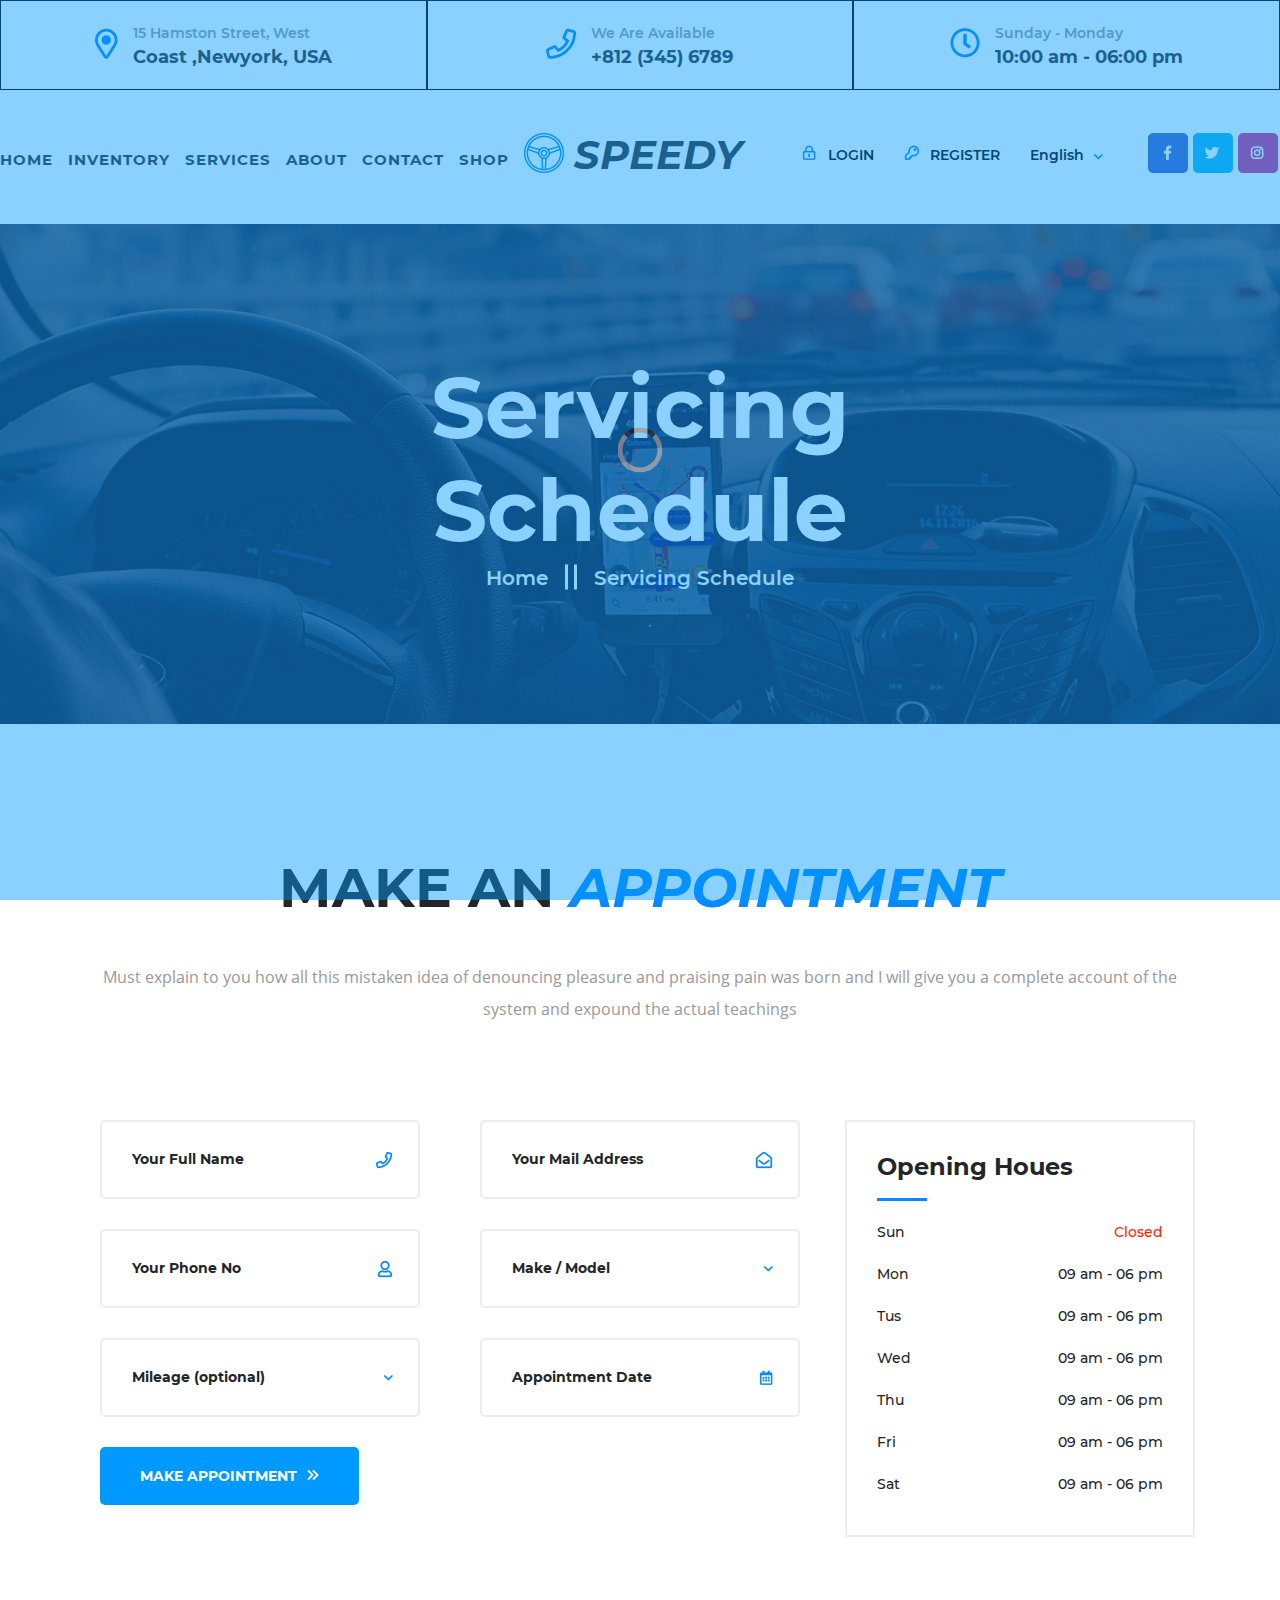
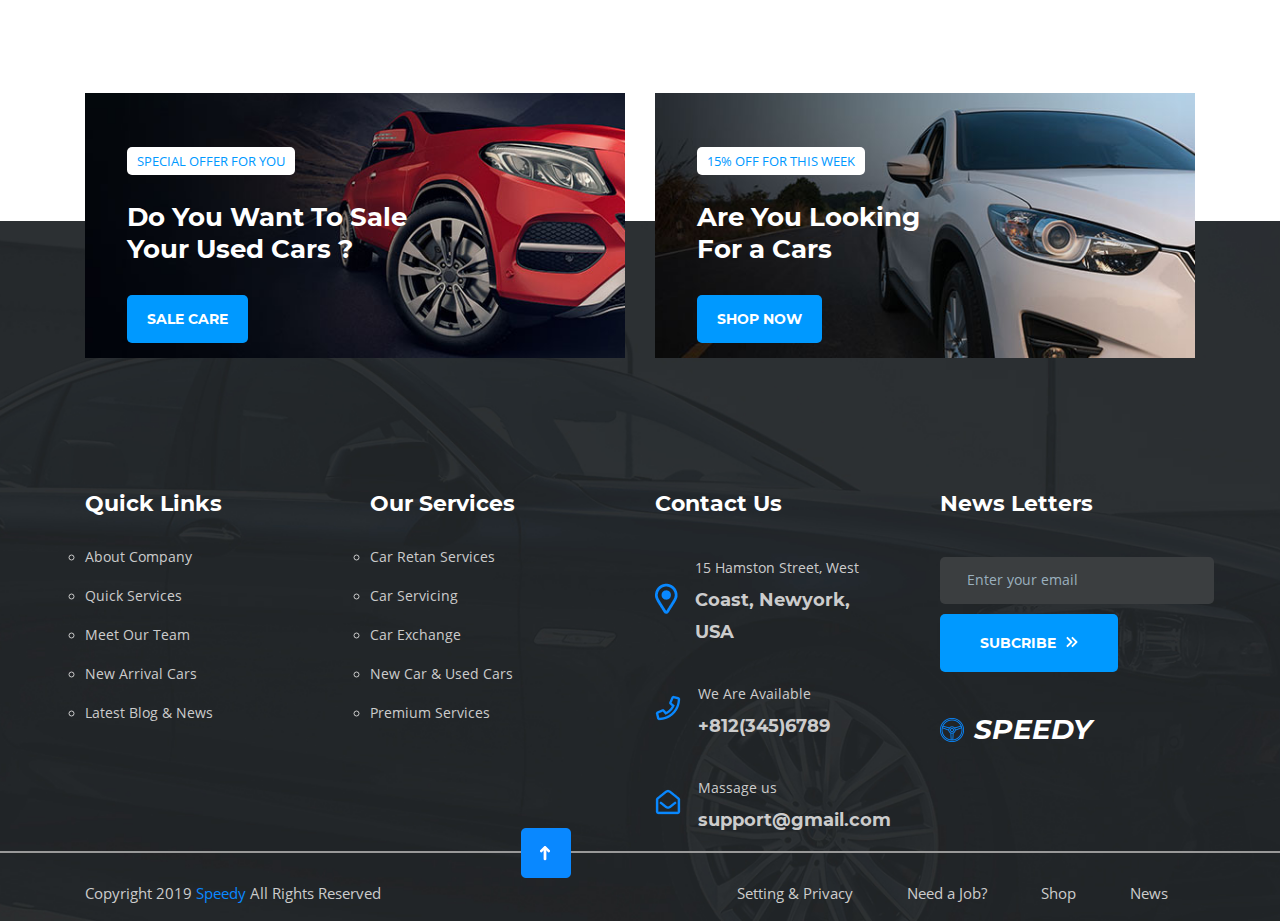
<file: Servicing-Schedule.html>
<!DOCTYPE html>
<html lang="en">
<head>
    <meta charset="UTF-8">
    <meta name="viewport" content="width=device-width, initial-scale=1.0">
    <link rel="stylesheet" href="./dest/style.css">
    <link rel="stylesheet" href="./css/fonts.css">
    <link rel="stylesheet" href="./css/flickity.css">
    <link rel="stylesheet" href="./css/aos.css">
    <link rel="stylesheet" href="./css/bootstrap-grid.min.css">
    <link rel="shortcut icon" type="image/x-icon" href="./img/icon/icon-logo">
    <title>Servicing Schedule</title>
</head>
<body>
    <!-- load page -->
    <div class="load-page">
        <span></span>
    </div>
    <div class="container-header">  
        <header>
            <div class="header_top">
                <div class="col-sm-4 col-md-4 col-4 item">
                    <div class="lump">
                        <div class="icon">
                            <img src="./img/icon/address.png" alt="">
                        </div>      
                        <div class="text">
                            <p>15 Hamston Street, West</p>
                            <h5>Coast ,Newyork, USA</h5>
                        </div>
                    </div>
                </div>
                <div class="col-sm-4 col-md-4 col-4 item">
                    <div class="lump">
                        <div class="icon">
                            <img src="./img/icon/icon-phone.png" alt="">
                        </div>
                        <div class="text">
                            <p>We Are Available</p>
                            <h5>+812 (345) 6789</h5>
                        </div>
                    </div>
                </div>
                <div class="col-sm-4 col-md-4 col-4 item">
                    <div class="lump">
                        <div class="icon">
                            <img src="./img/icon/icon-clock.png" alt="">
                        </div>
                        <div class="text">
                            <p>Sunday - Monday</p>
                            <h5>10:00 am - 06:00 pm</h5>
                        </div>
                    </div>
                </div>
            </div>
            <div class="menu">
                <div class="menu_navi">
                    <nav>
                        <ul>
                            <li><a href="index.html">home</a></li>
                            <li><a href="Inventory.html">inventory</a></li>
                            <li><a href="Services.html">services</a></li>
                            <li><a href="About.html">about</a></li>
                            <li><a href="Contact.html">contact</a></li>
                            <li><a href="ShopGrid.html">shop</a></li>
                        </ul>
                    </nav>
                </div>
                <div class="menu_logo">
                    <div class="menu_logo-icon">
                        <img src="./img/icon/volang.png" alt="">
                    </div>
                    <div class="menu_logo-text">
                        <p>speedy</p>
                    </div>
                </div>
                <div class="menu_right">
                    <div class="menu_right login">
                        <div class="icon">
                            <img src="./img/icon/login.png" alt="" style="padding-right: 2px;">
                        </div>
                        <div class="text">
                            <p>login</p>
                        </div>
                    </div>
                    <div class="menu_right register">
                        <div class="icon">
                            <img src="./img/icon/key.png" alt="">
                        </div>
                        <div class="text">
                            <p>register</p>
                        </div>
                    </div>
                    <div class="menu_right">
                        <div class="changeLanguage">
                            <div class="english">
                                <div class="text">
                                    <p style="text-transform: unset;">English</p>
                                </div>
                                <div class="icon" style='padding-right:5px;'>
                                    <img src="./img/icon/iconEN.png" alt="">
                                </div>
                            </div>
                            <div class="language">
                                <ul class="language_ul">
                                    <li><div class="language_ul-toption"><p style="text-transform: unset;" >French</p></div></li>
                                    <li><div class="language_ul-toption"><p style="text-transform: unset;">Anglais</p></div></li>
                                    <li><div class="language_ul-toption"><p style="text-transform: unset;">VietNam</p></div></li>
                                    <li><div class="language_ul-toption"><p style="text-transform: unset;">Italian</p></div></li>
                                </ul>
                            </div>
                        </div>
                    </div>
                    <div class="menu_right iconcontact">
                        <div class="item facebook">
                            <img src="./img/icon/contact-icon/facebook.png" alt="">
                        </div>
                        <div class="item twitter">
                            <img src="./img/icon/contact-icon/twitter.png" alt="">
                        </div>
                        <div class="item instagram">
                            <img src="./img/icon/contact-icon/instagram.png" alt="">
                        </div>
                        <div class="item google">
                            <img src="./img/icon/contact-icon/google.png" alt="">
                        </div>
                    </div>
                </div>
            </div>
        </header>
    </div>
    <!-- menu-fixed -->
    <div class="menu-fixed">
        <div class="container">
            <ul>
                <li><a href="index.html">home</a></li>
                <li><a href="Inventory.html">inventory</a></li>
                <li><a href="Services.html">services</a></li>
                <li><img src="./img/icon/volang.png" alt=""></li>
                <li><a href="About.html">about</a></li>
                <li><a href="Contact.html">contact</a></li>
                <li><a href="ShopGrid.html">shop</a></li>
            </ul>
        </div>
    </div>
    <main>
        <!-- menu-mobile -->
        <div class="menu-mobile">
            <div class="container">
                <div class="row">
                    <div class="menu-mobile__hamburgur col-4">
                        <span></span>
                        <p>MENU</p>
                    </div>
                    <div class="menu-mobile__logo col-8 logotext">
                        <img src="./img/footer-logo.png" alt="">
                    </div>
                </div>
            </div>
        </div>
        <div class="menu-mobile__fullscreen">
            <div class="menu-fullscreen__header">
                <span>Speedy</span>
                <span>
                    <img src="./img/icon/contact-icon/facebook.png" alt="">
                    <img src="./img/icon/contact-icon//twitter.png" alt="">
                    <img src="./img/icon/contact-icon/instagram.png" alt="">
                    <img src="./img/icon/contact-icon/google.png" alt="">
                </span>
            </div>
            <div class="menu-fullscreen__main">
                <div class="row">
                    <div class="menu-fullscreen__left col-4">
                        <div class="logo">
                            <a href="index.html"><img src="./img/icon/volang.png" alt=""></a>
                        </div>
                        <div class="close">
                            <span class="line-mb1"></span>
                            <span class="line-mb2"></span>
                        </div>
                    </div>
                    <div class="menu-fullscreen__right col-8">
                        <ul>
                            <li><a href="index.html">home</a></li>
                            <li><a href="Inventory.html">inventory</a></li>
                            <li><a href="Services.html">services</a></li>
                            <li><a href="About.html">about</a></li>
                            <li><a href="Contact.html">contact</a></li>
                            <li><a href="ShopGrid.html">shop</a></li>
                        </ul>
                    </div>
                </div>
            </div>
        </div>
        <!-- banner -->
        <div class="bannerInventory">
            <div class="bannerInventory_title">
                <div class="bannerInventory_title-h1">
                    <h1>Servicing Schedule</h1>
                </div>
                <div class="bannerInventory_title-p">
                    <div class="titlesmall">
                        <div class="text">
                            <p>Home</p>
                        </div>
                        <div class="span">
                            <span class="line1"></span>
                            <span class="line2"></span>
                        </div>
                        <div class="text">
                            <p>Servicing Schedule</p>
                        </div>
                    </div>
                </div>
            </div>
        </div>
        <!-- content -->
        <div class="container">
            <div class="row">
                <div class="col-12 col-sm-12 col-md-12" style="text-align: center;">
                    <div class="servicing">
                        <div class="servicing__title">
                            <h3>Make An <span style="font-family: 'MBI'; color: #0988ff;">Appointment</span></h3>
                            <p>Must explain to you how all this mistaken idea of denouncing pleasure and 
                                praising pain was born and I will give you a complete account of the system and expound the actual teachings
                            </p>
                        </div>
                    </div>
                </div>
            </div>
            <div class="row">
                <div class="col-12 col-sm-8 col-md-8">
                   <div class="row">
                    <div class="col-12 col-sm-6 col-md-6">
                        <div class="col-12 col-sm-12 col-md-12 input-form">
                            <div class="servicing__form">
                                <div class="servicing__form-text">
                                    <input type="text" name="" id="" placeholder="Your Full Name">
                                    <img src="./img/icon/icon-contact-phone.png" alt="">
                                </div>
                            </div>
                        </div>
                        <div class="col-12 col-sm-12 col-md-12 input-form">
                            <div class="servicing__form">
                                <div class="servicing__form-text">
                                    <input type="text" name="" id="" placeholder="Your Phone No">
                                    <img src="./img/icon/icon-contact-person.png" alt="">
                                </div>
                            </div>
                        </div>
                        <div class="col-12 col-sm-12 col-md-12 input-form">
                            <div class="servicing__form">
                                <div class="servicing__form-text">
                                    <input type="text" name="" id="" placeholder="Mileage (optional)">
                                    <img src="./img/icon/iconEN.png" alt="">
                                </div>
                            </div>
                        </div>
                    </div>
                    <div class="col-12 col-sm-6 col-md-6">
                        <div class="col-12 col-sm-12 col-md-12 input-form">
                            <div class="servicing__form">
                                <div class="servicing__form-text">
                                    <input type="text" name="" id="" placeholder="Your Mail Address">
                                    <img src="./img/icon/icon-contact-email.png" alt="">
                                </div>
                            </div>
                        </div>
                        <div class="col-12 col-sm-12 col-md-12 input-form">
                            <div class="servicing__form">
                                <div class="servicing__form-text">
                                    <input type="text" name="" id="" placeholder="Make / Model">
                                    <img src="./img/icon/iconEN.png" alt="">
                                </div>
                            </div>
                        </div>
                        <div class="col-12 col-sm-12 col-md-12 input-form">
                            <div class="servicing__form">
                                <div class="servicing__form-text">
                                    <input type="text" name="" id="" placeholder="Appointment Date">
                                    <img src="./img/icon/icon-date.png" alt="">
                                </div>
                            </div>
                        </div>
                    </div>
                   </div>
                   <div class="row">
                       <div class="col-12 col-sm-6 col-md-6">
                        <div class="servicingBtn">
                            <div class="servicingBtn_d">
                                <div class="servicingBtn_d-text">
                                    <p>make appointment</p>
                                </div>
                                <div class="servicingBtn_d-icon">
                                    <img src="./img/icon/btn.png" alt="">
                                </div>
                             </div>
                        </div>
                       </div>
                   </div>
                </div>
                <div class="col-12 col-sm-4 col-md-4">
                    <div class="row">
                        <div class="col-12 col-sm-12 col-md-12">
                            <div class="TimeOpenHouse">
                                <div class="TimeOpenHouse__title">
                                    <h5>Opening Houes</h5>
                                </div>
                                <div class="TimeOpenHouse__content">
                                    <ul>
                                        <li><a href="#">Sun</a></li>
                                        <li><a href="#">Mon</a></li>
                                        <li><a href="#">Tus</a></li>
                                        <li><a href="#">Wed</a></li>
                                        <li><a href="#">Thu</a></li>
                                        <li><a href="#">Fri</a></li>
                                        <li><a href="#">Sat</a></li>
                                    </ul>
                                    <ul>
                                        <li style="text-align: right;"><a href="#" style="color: #fe2400;">Closed</a></li>
                                        <li><a href="#">09 am - 06 pm</a></li>
                                        <li><a href="#">09 am - 06 pm</a></li>
                                        <li><a href="#">09 am - 06 pm</a></li>
                                        <li><a href="#">09 am - 06 pm</a></li>
                                        <li><a href="#">09 am - 06 pm</a></li>
                                        <li><a href="#">09 am - 06 pm</a></li>
                                    </ul>
                                </div>
                            </div>
                        </div>
                    </div>
                </div>
            </div>
        </div>
        <!-- footer -->
        <div class="footer">
            <div class="container">
                <div class="row footer_wrapper">
                    <div class="col-12 col-sm-6 col-md-6 ">
                        <div class="footer_img">
                            <img src="./img/car-near-footer.jpg" alt="">
                        </div>
                        <div class="footer_content">
                            <div class="footer_content-sale">
                                <p>special offer for you</p>
                            </div>
                            <div class="footer_content-title">
                                <p>Do You Want To Sale<br>
                                    Your Used Cars ?</p>
                            </div>
                            <div class="footer_content-btn">
                                <div class="footerbtn1">
                                    <div class="footerbtn1_d">
                                        <div class="footerbtn1_d-text">
                                            <p>sale care</p>
                                        </div>
                                    </div>
                                </div> 
                            </div>
                        </div>
                    </div>
                    <div class="col-12 col-sm-6 col-md-6">
                        <div class="footer_img">
                            <img src="./img/car-near-footer-2.jpg" alt="">
                        </div>
                        <div class="footer_content">
                            <div class="footer_content-sale">
                                <p>15% off for this week</p>
                            </div>
                            <div class="footer_content-title">
                                <p>Are You Looking<br>For a Cars</p>
                            </div>
                            <div class="footer_content-btn">
                                <div class="footerbtn1">
                                    <div class="footerbtn1_d">
                                        <div class="footerbtn1_d-text">
                                            <p>shop now</p>
                                        </div>
                                    </div>
                                </div> 
                            </div>
                        </div>
                    </div>
                </div>
                <div class="row footer_wrapper2">
                    <div class="col-6 col-md-6 col-lg-3">
                        <div class="footer_menu">
                            <div class="footer_menu-title">
                                <p>Quick Links</p>
                            </div>
                            <div class="footer_menu-navi">
                                <ul>
                                    <li><a href="#">About Company</a></li>
                                    <li><a href="#">Quick Services</a></li>
                                    <li><a href="#">Meet Our Team</a></li>
                                    <li><a href="#">New Arrival Cars</a></li>
                                    <li><a href="#">Latest Blog & News</a></li>
                                </ul>
                            </div>
                        </div>
                    </div>
                    <div class="col-6 col-md-6 col-lg-3">
                        <div class="footer_menu">
                            <div class="footer_menu-title">
                                <p>Our Services</p>
                            </div>
                            <div class="footer_menu-navi">
                                <ul>
                                    <li><a href="#">Car Retan Services</a></li>
                                    <li><a href="#">Car Servicing</a></li>
                                    <li><a href="#">Car Exchange</a></li>
                                    <li><a href="#">New Car & Used Cars</a></li>
                                    <li><a href="#">Premium Services</a></li>
                                </ul>
                            </div>
                        </div>
                    </div>
                    <div class="col-12 col-md-6 col-lg-3">
                        <div class="footer_menu">
                            <div class="footer_menu-title">
                                <p>Contact Us</p>
                            </div>
                            <div class="footer_menu-contact">
                                <div class="footer_menu-contact-icon">
                                    <img src="./img/icon/address.png" alt="">
                                </div>
                                <div class="footer_menu-contact-text">
                                    <p>15 Hamston Street, West</p>
                                    <h5>Coast, Newyork, USA</h5>
                                </div>
                            </div>
                            <div class="footer_menu-contact">
                                <div class="footer_menu-contact-icon">
                                    <img src="./img/icon/icon-phone-footer.png" alt="">
                                </div>
                                <div class="footer_menu-contact-text">
                                    <p>We Are Available</p>
                                    <h5>+812(345)6789</h5>
                                </div>
                            </div>
                            <div class="footer_menu-contact">
                                <div class="footer_menu-contact-icon">
                                    <img src="./img/icon/icon-mail-footer.png   " alt="">
                                </div>
                                <div class="footer_menu-contact-text">
                                    <p>Massage us</p>
                                    <h5>support@gmail.com</h5>
                                </div>
                            </div>        
                        </div>
                    </div>
                    <div class="col-12 col-md-6 col-lg-3">
                        <div class="footer_menu">
                            <div class="footer_menu-title">
                                <p>News Letters</p>
                            </div>
                            <div class="nl">
                                <div class="form">
                                    <input type="text" id="name" name="name" placeholder="Enter your email">
                                </div>
                                <div class="footerbtn">
                                    <div class="footerbtn_d">
                                        <div class="footerbtn_d-text">
                                            <p>subcribe</p>
                                        </div>
                                        <div class="footerbtn_d-icon">
                                            <img src="./img/icon/btn.png" alt="">
                                        </div>
                                    </div>
                                </div>
                                <div class="footer_speedy">
                                    <div class="footer_speedy-img">
                                        <img src="./img/icon/volang-footer.png" alt="">
                                    </div>
                                    <div class="footer_speedy-text">
                                        <p>speedy</p>
                                    </div>
                                </div>
                            </div>
                        </div>
                    </div>
                </div>
            </div>
            <div class="line">
                <p></p>
            </div>
            <div class="container">
                <div class="footer_line">
                    <div class="footer_line-text">
                        <p>Copyright  2019 <span style="color: #0988ff;"> Speedy</span> All Rights Reserved</p>
                    </div>
                    <div class="footer_line-backtotop">
                        <img src="./img/icon/backtoTop.png" alt="">
                    </div>
                    <div class="footer_line-menu">
                        <div class="footer_line-menu-navi">
                            <nav>
                                <ul>
                                    <li><a href="#">Setting & Privacy</a></li>
                                    <li><a href="#">Need a Job?</a></li>
                                    <li><a href="#">Shop</a></li>
                                    <li><a href="#">News</a></li>
                                </ul>
                            </nav>
                        </div>
                    </div>
                </div>
            </div>
        </div>
    </main>
    <script src="./js/jquery.js"></script>
    <script src="./js/aos.js"></script>
    <script src="./js/flickity.pkgd.min.js"></script>
    <script src="./js/car.js"></script>
</body>
</html>
</file>
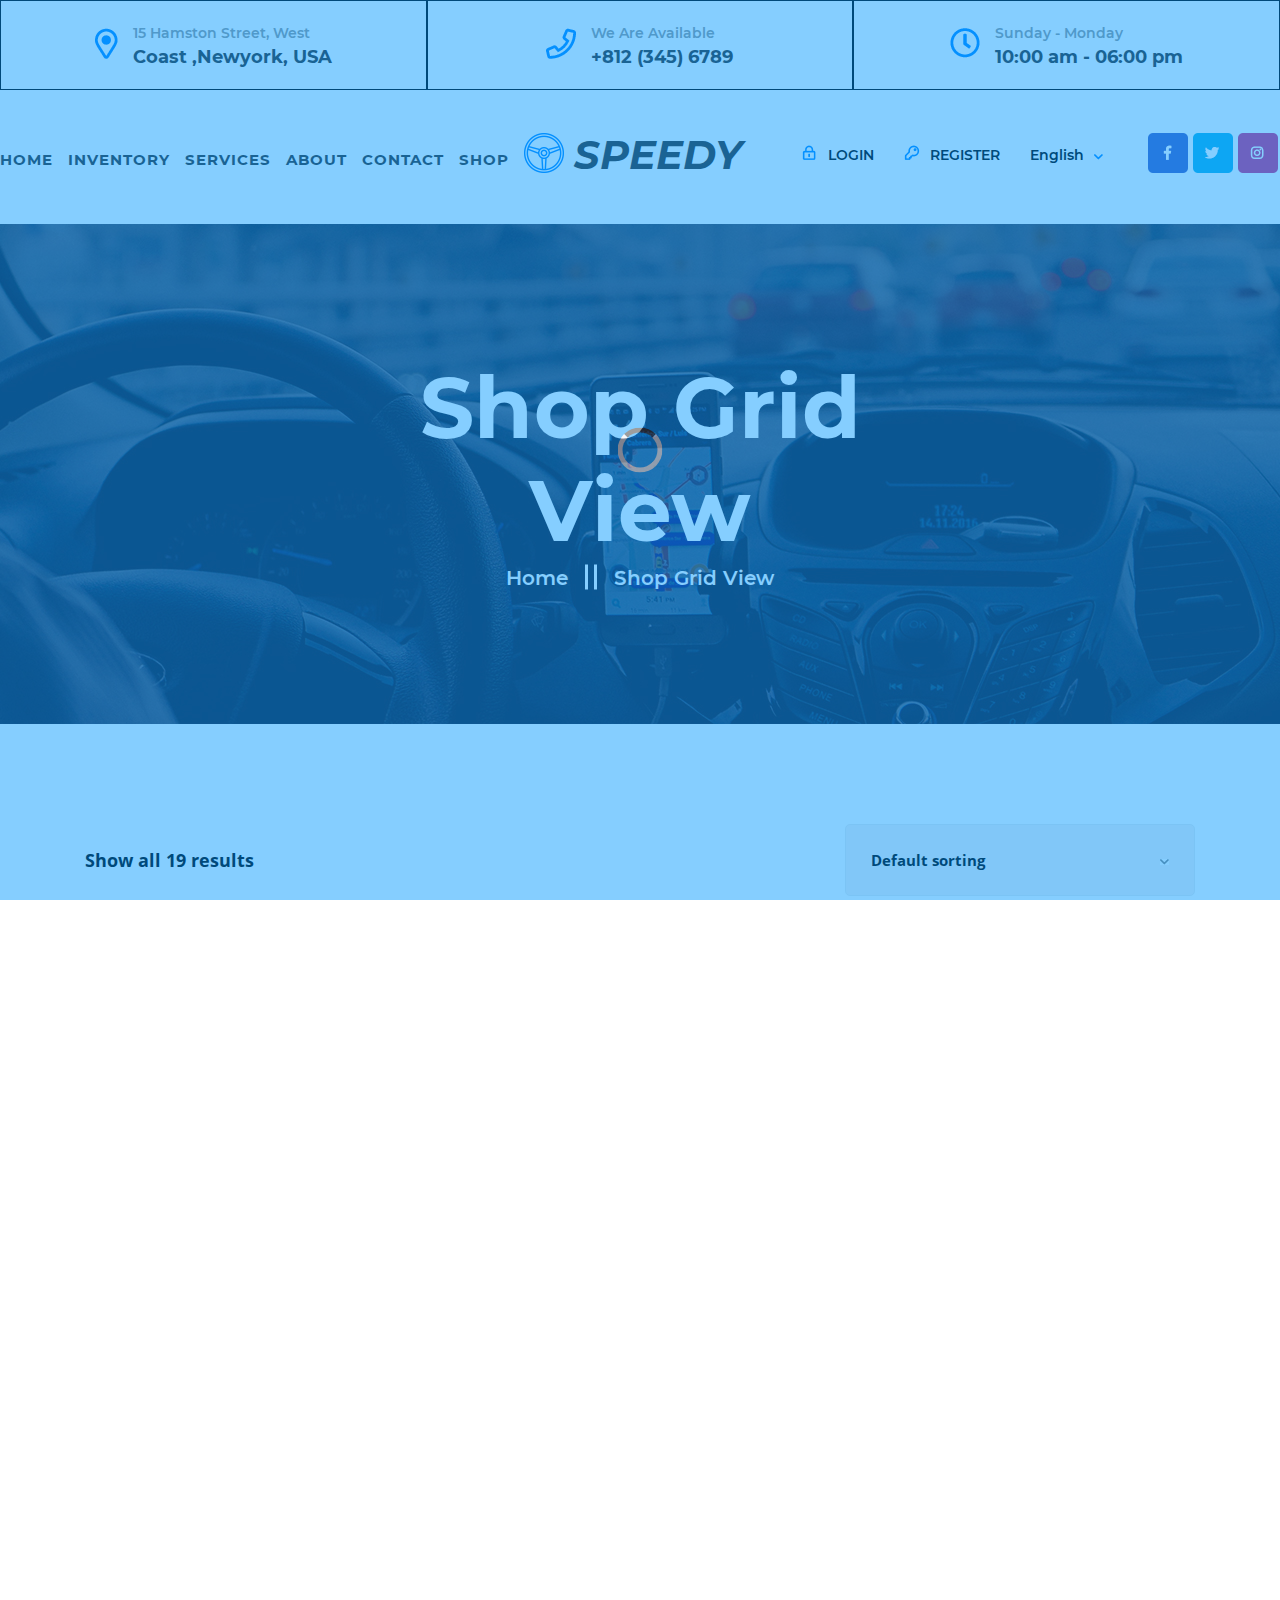
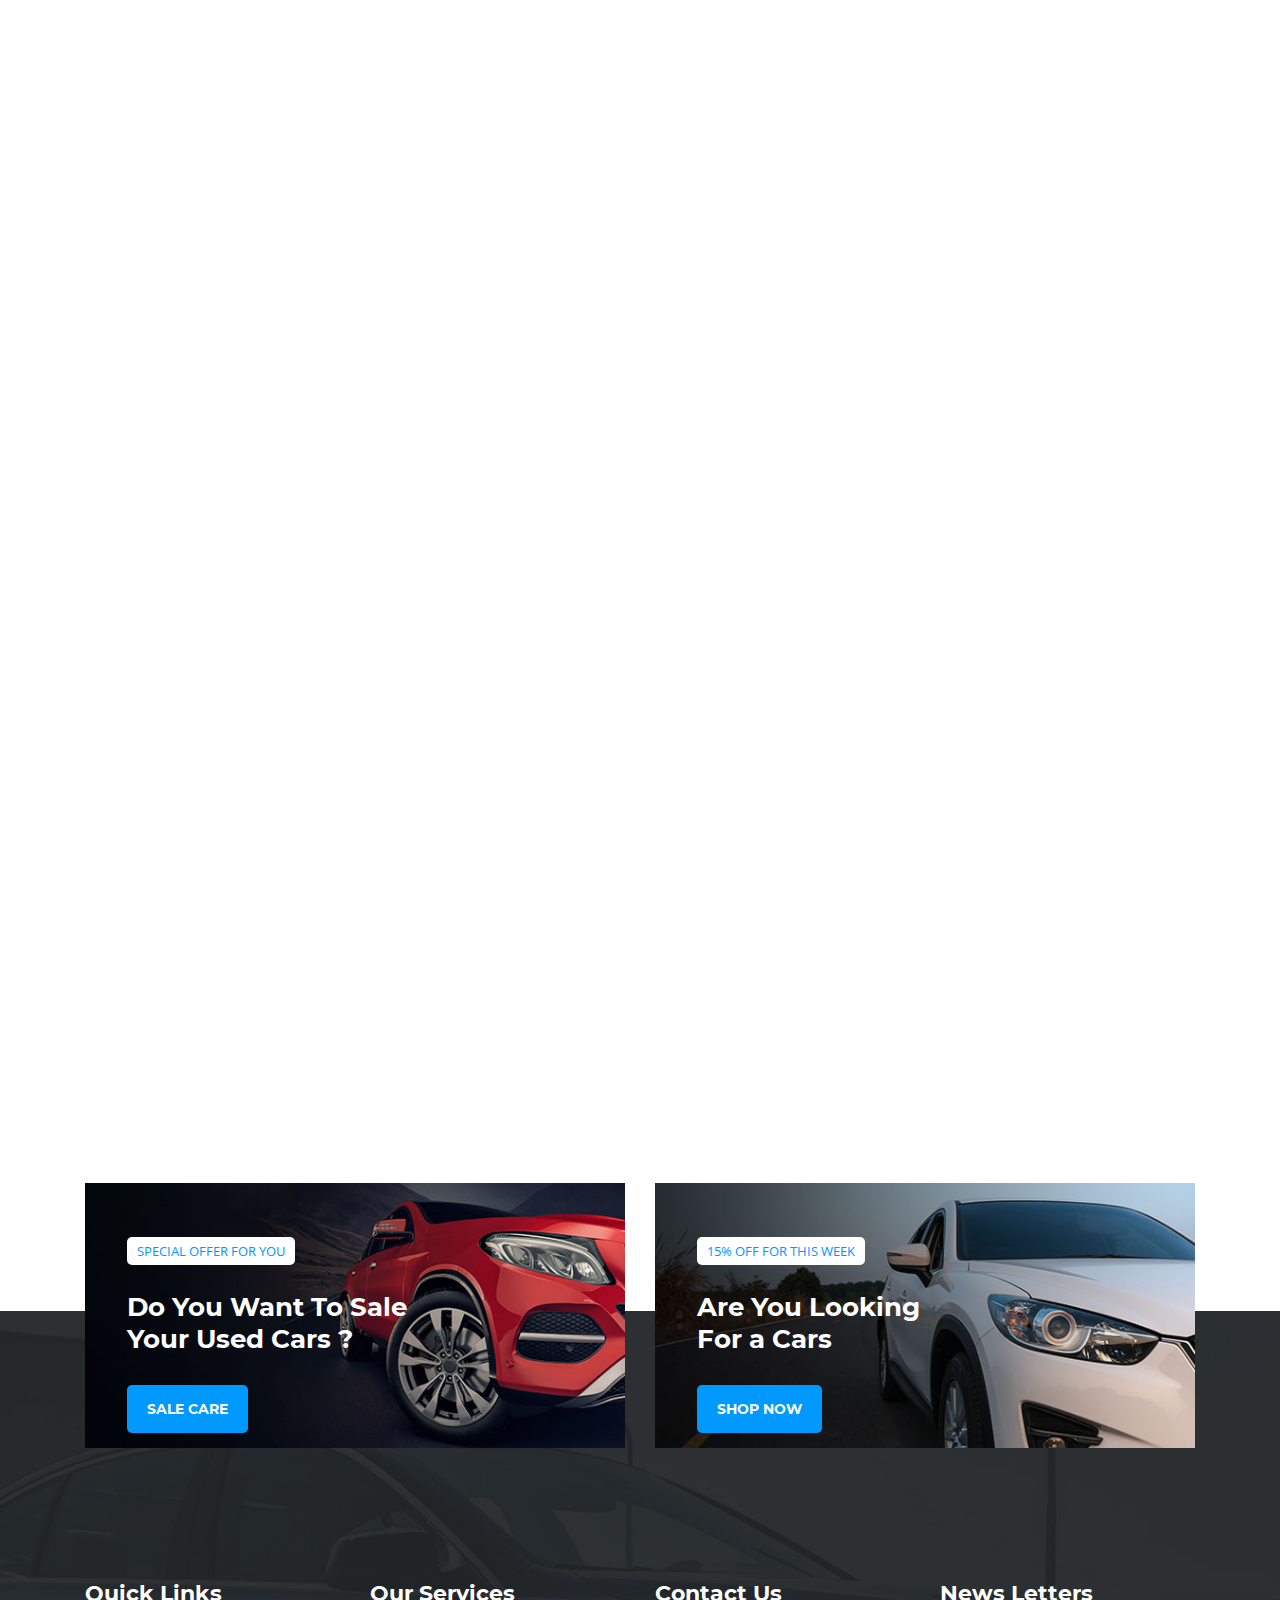
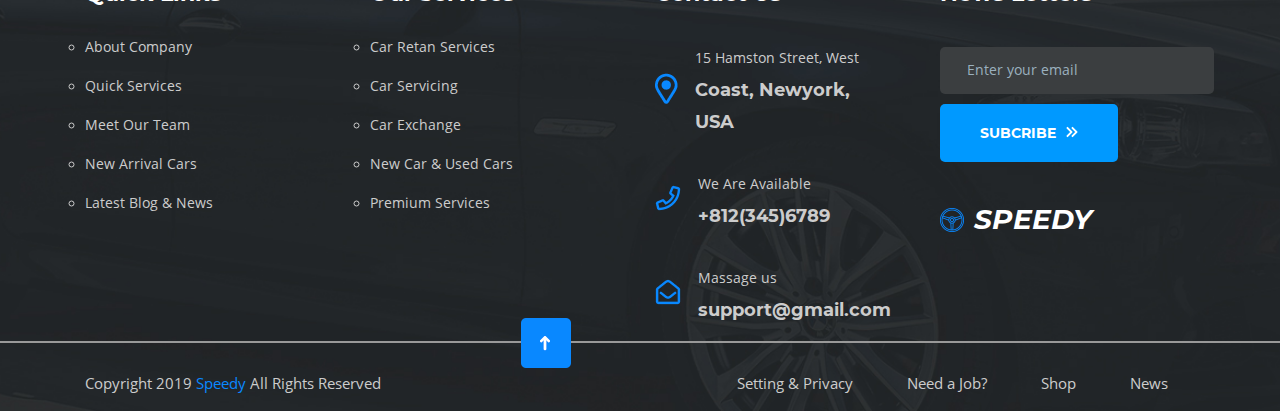
<file: ShopGrid.html>
<!DOCTYPE html>
<html lang="en">
<head>
    <meta charset="UTF-8">
    <meta name="viewport" content="width=device-width, initial-scale=1.0">
    <link rel="stylesheet" href="./dest/style.css">
    <link rel="stylesheet" href="./css/fonts.css">
    <link rel="stylesheet" href="./css/flickity.css">
    <link rel="stylesheet" href="./css/aos.css">
    <link rel="stylesheet" href="./css/bootstrap-grid.min.css">
    <title>Shop Grid View</title>
</head>
<body>
    <!-- load page -->
    <div class="load-page">
        <span></span>
    </div>
    <!-- header -->
    <div class="container-header">  
        <header>
            <div class="header_top">
                <div class="col-sm-4 col-md-4 col-4 item">
                    <div class="lump">
                        <div class="icon">
                            <img src="./img/icon/address.png" alt="">
                        </div>      
                        <div class="text">
                            <p>15 Hamston Street, West</p>
                            <h5>Coast ,Newyork, USA</h5>
                        </div>
                    </div>
                </div>
                <div class="col-sm-4 col-md-4 col-4 item">
                    <div class="lump">
                        <div class="icon">
                            <img src="./img/icon/icon-phone.png" alt="">
                        </div>
                        <div class="text">
                            <p>We Are Available</p>
                            <h5>+812 (345) 6789</h5>
                        </div>
                    </div>
                </div>
                <div class="col-sm-4 col-md-4 col-4 item">
                    <div class="lump">
                        <div class="icon">
                            <img src="./img/icon/icon-clock.png" alt="">
                        </div>
                        <div class="text">
                            <p>Sunday - Monday</p>
                            <h5>10:00 am - 06:00 pm</h5>
                        </div>
                    </div>
                </div>
            </div>
            <div class="menu">
                <div class="menu_navi">
                    <nav>
                        <ul>
                            <li><a href="index.html">home</a></li>
                            <li><a href="Inventory.html">inventory</a></li>
                            <li><a href="Services.html">services</a></li>
                            <li><a href="About.html">about</a></li>
                            <li><a href="Contact.html">contact</a></li>
                            <li><a href="ShopGrid.html">shop</a></li>
                        </ul>
                    </nav>
                </div>
                <div class="menu_logo">
                    <div class="menu_logo-icon">
                        <img src="./img/icon/volang.png" alt="">
                    </div>
                    <div class="menu_logo-text">
                        <p>speedy</p>
                    </div>
                </div>
                <div class="menu_right">
                    <div class="menu_right login">
                        <div class="icon">
                            <img src="./img/icon/login.png" alt="" style="padding-right: 2px;">
                        </div>
                        <div class="text">
                            <p>login</p>
                        </div>
                    </div>
                    <div class="menu_right register">
                        <div class="icon">
                            <img src="./img/icon/key.png" alt="">
                        </div>
                        <div class="text">
                            <p>register</p>
                        </div>
                    </div>
                    <div class="menu_right">
                        <div class="changeLanguage">
                            <div class="english">
                                <div class="text">
                                    <p style="text-transform: unset;">English</p>
                                </div>
                                <div class="icon" style='padding-right:5px;'>
                                    <img src="./img/icon/iconEN.png" alt="">
                                </div>
                            </div>
                            <div class="language">
                                <ul class="language_ul">
                                    <li><div class="language_ul-toption"><p style="text-transform: unset;" >French</p></div></li>
                                    <li><div class="language_ul-toption"><p style="text-transform: unset;">Anglais</p></div></li>
                                    <li><div class="language_ul-toption"><p style="text-transform: unset;">VietNam</p></div></li>
                                    <li><div class="language_ul-toption"><p style="text-transform: unset;">Italian</p></div></li>
                                </ul>
                            </div>
                        </div>
                    </div>
                    <div class="menu_right iconcontact">
                        <div class="item facebook">
                            <img src="./img/icon/contact-icon/facebook.png" alt="">
                        </div>
                        <div class="item twitter">
                            <img src="./img/icon/contact-icon/twitter.png" alt="">
                        </div>
                        <div class="item instagram">
                            <img src="./img/icon/contact-icon/instagram.png" alt="">
                        </div>
                        <div class="item google">
                            <img src="./img/icon/contact-icon/google.png" alt="">
                        </div>
                    </div>
                </div>
            </div>
        </header>
    </div>
    <!-- menu-fixed -->
    <div class="menu-fixed">
        <div class="container">
            <ul>
                <li><a href="index.html">home</a></li>
                <li><a href="Inventory.html">inventory</a></li>
                <li><a href="Services.html">services</a></li>
                <li><img src="./img/icon/volang.png" alt=""></li>
                <li><a href="About.html">about</a></li>
                <li><a href="Contact.html">contact</a></li>
                <li><a href="ShopGrid.html">shop</a></li>
            </ul>
        </div>
    </div>
    <main>
        <!-- menu-mobile -->
        <div class="menu-mobile">
            <div class="container">
                <div class="row">
                    <div class="menu-mobile__hamburgur col-5">
                        <span></span>
                        <p>menu</p>
                    </div>
                    <div class="menu-mobile__logo col-7 logotext">
                        <a href="ShopGrid.html">
                            <img src="./img/footer-logo.png" alt="">
                        </a>
                    </div>
                </div>
            </div>
        </div>
        <div class="menu-mobile__fullscreen">
            <div class="menu-fullscreen__header">
                <span>Speedy</span>
                <span>
                    <img src="./img/icon/contact-icon/facebook.png" alt="">
                    <img src="./img/icon/contact-icon//twitter.png" alt="">
                    <img src="./img/icon/contact-icon/instagram.png" alt="">
                    <img src="./img/icon/contact-icon/google.png" alt="">
                </span>
            </div>
            <div class="menu-fullscreen__main">
                <div class="row">
                    <div class="menu-fullscreen__left col-4">
                        <div class="logo">
                            <a href="index.html"><img src="./img/icon/volang.png" alt=""></a>
                        </div>
                        <div class="close">
                            <span class="line-mb1"></span>
                            <span class="line-mb2"></span>
                        </div>
                    </div>
                    <div class="menu-fullscreen__right col-8">
                        <ul>
                            <li><a href="index.html">home</a></li>
                            <li><a href="Inventory.html">inventory</a></li>
                            <li><a href="Services.html">services</a></li>
                            <li><a href="About.html">about</a></li>
                            <li><a href="Contact.html">contact</a></li>
                            <li><a href="ShopGrid.html">shop</a></li>
                        </ul>
                    </div>
                </div>
            </div>
        </div>
        <!-- banner -->
        <div class="bannerInventory">
            <div class="bannerInventory_title">
                <div class="bannerInventory_title-h1 sgv-h1">
                    <h1 id='h1'>Shop Grid View</h1>
                </div>
                <div class="bannerInventory_title-p">
                    <div class="titlesmall">
                        <div class="text">
                            <p>Home</p>
                        </div>
                        <div class="span">
                            <span class="line1"></span>
                            <span class="line2"></span>
                        </div>
                        <div class="text">
                            <p>Shop Grid View</p>
                        </div>
                    </div>
                </div>
            </div>
        </div>
        <!-- content -->
        <div class="container">
            <div class="row row-list">
                <div class="col-12 col-sm-8 col-md-8 wrapper-results">
                    <div class="results">
                        <p>Show all 19 results</p>
                    </div>
                </div>
                <div class="col-12 col-sm-4 col-md-4 wrapper-list">
                    <div class="list1">
                        <div class="list1-item">
                            <div class="text">
                                <p>Default sorting</p>
                            </div>
                            <div class="icon">
                                <img src="./img/icon/arrowdown-gray.png" alt="">
                            </div>
                        </div>
                        <div class="list2">
                            <ul class="list2_ul">
                                <li>Bubble sort</li>
                                <li>Quick sort</li>
                                <li>Simple selection sort</li>
                            </ul>
                        </div>
                    </div>
                </div>
            </div>
            <div class="row" >
                <div class="col-12 col-md-6 col-lg-4 wrapper-cars" data-aos="fade-down">
                    <div class="sgv_content">
                        <div class="sgv_content-img">
                            <a href="ShopSingle.html" class="image">
                                <img src="./img/product1.jpg" alt="">
                                <p>VIEW DETAIL</p>
                            </a>
                            <div class="sale">
                                <span>Sale!</span>
                            </div>
                        </div>                                            
                        <div class="sgv_content-text">
                            <div class="text">
                                <p id="p1"><strike>$250</strike> $199</p>
                                <p id="p2">Green Business Class New Sedan Automobile</p>
                            </div>
                            <div class="sgvBtn">
                                <div class="sgvBtn_d">
                                    <div class="sgvBtn_d-text">
                                        <a href="ShopSingle.html"><p>add to cart</p></a>
                                    </div>
                                    <div class="sgvBtn_d-icon">
                                        <img src="./img/icon/btn.png" alt="">
                                    </div>
                                 </div>
                            </div>
                        </div>
                    </div>
                </div>
                <div class="col-12 col-md-6 col-lg-4 wrapper-cars"data-aos="zoom-in">
                    <div class="sgv_content">
                        <div class="sgv_content-img">
                            <a href="ShopSingle.html" class="image">
                                <img src="./img/product2.jpg" alt="">
                                <p>VIEW DETAIL</p>
                            </a>
                        </div>                                            
                        <div class="sgv_content-text">
                            <div class="text">
                                <p id="p1">$299</p>
                                <p id="p2">Green Business Class Small Sedan Automobile</p>
                            </div>
                            <div class="sgvBtn">
                                <div class="sgvBtn_d">
                                    <div class="sgvBtn_d-text">
                                        <a href="ShopSingle.html"><p>add to cart</p></a>
                                    </div>
                                    <div class="sgvBtn_d-icon">
                                        <img src="./img/icon/btn.png" alt="">
                                    </div>
                                 </div>
                            </div>
                        </div>
                        
                    </div>
                </div>
                <div class="col-12 col-md-6 col-lg-4 wrapper-cars" data-aos="fade-down">
                    <div class="sgv_content">
                        <div class="sgv_content-img">
                            <a href="ShopSingle.html" class="image">
                                <img src="./img/product3.jpg" alt="">
                                <p>VIEW DETAIL</p>
                            </a>
                            <div class="sale">
                                <span>Sale!</span>
                            </div>
                        </div>                                            
                        <div class="sgv_content-text">
                            <div class="text">
                                <p id="p1"><strike>$250</strike> $199</p>
                                <p id="p2">Green Business Class Grand Sedan Automobile</p>
                            </div>
                            <div class="sgvBtn">
                                <div class="sgvBtn_d">
                                    <div class="sgvBtn_d-text">
                                        <a href="ShopSingle.html"><p>add to cart</p></a>
                                    </div>
                                    <div class="sgvBtn_d-icon">
                                        <img src="./img/icon/btn.png" alt="">
                                    </div>
                                 </div>
                            </div>
                        </div>
                    </div>
                </div>
                <div class="col-12 col-md-6 col-lg-4 wrapper-cars" data-aos="fade-down">
                    <div class="sgv_content">
                        <div class="sgv_content-img">
                            <a href="ShopSingle.html" class="image">
                                <img src="./img/product4.jpg" alt="">
                                <p>VIEW DETAIL</p>
                            </a>
                        </div>                                            
                        <div class="sgv_content-text">
                            <div class="text">
                                <p id="p1">$199</p>
                                <p id="p2">Green Business Class Smart Sedan Automobile</p>
                            </div>
                            <div class="sgvBtn">
                                <div class="sgvBtn_d">
                                    <div class="sgvBtn_d-text">
                                        <a href="ShopSingle.html"><p>add to cart</p></a>
                                    </div>
                                    <div class="sgvBtn_d-icon">
                                        <img src="./img/icon/btn.png" alt="">
                                    </div>
                                 </div>
                            </div>
                        </div>
                    </div>
                </div>
                <div class="col-12 col-md-6 col-lg-4 wrapper-cars"data-aos="zoom-in">
                    <div class="sgv_content">
                        <div class="sgv_content-img">
                            <a href="ShopSingle.html" class="image">
                                <img src="./img/product5.jpg" alt="">
                                <p>VIEW DETAIL</p>
                            </a>
                            <div class="sale">
                                <span>Sale!</span>
                            </div>
                        </div>                                            
                        <div class="sgv_content-text">
                            <div class="text">
                                <p id="p1"><strike>$250</strike> $199</p>
                                <p id="p2">Green Business Class Huge Sedan Automobile</p>
                            </div>
                            <div class="sgvBtn">
                                <div class="sgvBtn_d">
                                    <div class="sgvBtn_d-text">
                                        <a href="ShopSingle.html"><p>add to cart</p></a>
                                    </div>
                                    <div class="sgvBtn_d-icon">
                                        <img src="./img/icon/btn.png" alt="">
                                    </div>
                                 </div>
                            </div>
                        </div>
                    </div>
                </div>
                <div class="col-12 col-md-6 col-lg-4 wrapper-cars" data-aos="fade-down">
                    <div class="sgv_content">
                        <div class="sgv_content-img">
                            <a href="ShopSingle.html" class="image">
                                <img src="./img/product6.jpg" alt="">
                                <p>VIEW DETAIL</p>
                            </a>
                        </div>                                            
                        <div class="sgv_content-text">
                            <div class="text">
                                <p id="p1">$199</p>
                                <p id="p2">Green Business Class New Sedan Automobile</p>
                            </div>
                            <div class="sgvBtn">
                                <div class="sgvBtn_d">
                                    <div class="sgvBtn_d-text">
                                        <a href="ShopSingle.html"><p>add to cart</p></a>
                                    </div>
                                    <div class="sgvBtn_d-icon">
                                        <img src="./img/icon/btn.png" alt="">
                                    </div>
                                 </div>
                            </div>
                        </div>
                    </div>
                </div>
                <div class="col-12 col-md-6 col-lg-4 wrapper-cars" data-aos="fade-down">
                    <div class="sgv_content">
                        <div class="sgv_content-img">
                            <a href="ShopSingle.html" class="image">
                                <img src="./img/product7.jpg" alt="">
                                <p>VIEW DETAIL</p>
                            </a>
                            <div class="sale">
                                <span>Sale!</span>
                            </div>
                        </div>                                            
                        <div class="sgv_content-text">
                            <div class="text">
                                <p id="p1"><strike>$250</strike> $199</p>
                                <p id="p2">Green Business Class Best Sedan Automobile</p>
                            </div>
                            <div class="sgvBtn">
                                <div class="sgvBtn_d">
                                    <div class="sgvBtn_d-text">
                                        <a href="ShopSingle.html"><p>add to cart</p></a>
                                    </div>
                                    <div class="sgvBtn_d-icon">
                                        <img src="./img/icon/btn.png" alt="">
                                    </div>
                                 </div>
                            </div>
                        </div>
                    </div>
                </div>
                <div class="col-12 col-md-6 col-lg-4 wrapper-cars" data-aos="zoom-in">
                    <div class="sgv_content">
                        <div class="sgv_content-img">
                            <a href="ShopSingle.html" class="image">
                                <img src="./img/product8.jpg" alt="">
                                <p>VIEW DETAIL</p>
                            </a>
                        </div>                                            
                        <div class="sgv_content-text">
                            <div class="text">
                                <p id="p1">$199</p>
                                <p id="p2">Green Business Class Sea Sedan Automobile</p>
                            </div>
                            <div class="sgvBtn">
                                <div class="sgvBtn_d">
                                    <div class="sgvBtn_d-text">
                                        <a href="ShopSingle.html"><p>add to cart</p></a>
                                    </div>
                                    <div class="sgvBtn_d-icon">
                                        <img src="./img/icon/btn.png" alt="">
                                    </div>
                                 </div>
                            </div>
                        </div>
                    </div>
                </div>
                <div class="col-12 col-md-6 col-lg-4 wrapper-cars" data-aos="fade-down">
                    <div class="sgv_content">
                        <div class="sgv_content-img">
                            <a href="ShopSingle.html" class="image">
                                <img src="./img/product9.jpg" alt="">
                                <p>VIEW DETAIL</p>
                            </a>
                            <div class="sale">
                                <span>Sale!</span>
                            </div>
                        </div>                                            
                        <div class="sgv_content-text">
                            <div class="text">
                                <p id="p1"><strike>$250</strike> $199</p>
                                <p id="p2">Green Business Class Dark Sedan Automobile</p>
                            </div>
                            <div class="sgvBtn">
                                <div class="sgvBtn_d">
                                    <div class="sgvBtn_d-text">
                                        <a href="ShopSingle.html"><p>add to cart</p></a>
                                    </div>
                                    <div class="sgvBtn_d-icon">
                                        <img src="./img/icon/btn.png" alt="">
                                    </div>
                                 </div>
                            </div>
                        </div>
                    </div>
                </div>
            </div>
        </div>
        <!-- footer -->
        <div class="footer">
            <div class="container">
                <div class="row footer_wrapper">
                    <div class="col-12 col-sm-6 col-md-6 ">
                        <div class="footer_img">
                            <img src="./img/car-near-footer.jpg" alt="">
                        </div>
                        <div class="footer_content">
                            <div class="footer_content-sale">
                                <p>special offer for you</p>
                            </div>
                            <div class="footer_content-title">
                                <p>Do You Want To Sale<br>
                                    Your Used Cars ?</p>
                            </div>
                            <div class="footer_content-btn">
                                <div class="footerbtn1">
                                    <div class="footerbtn1_d">
                                        <div class="footerbtn1_d-text">
                                            <p>sale care</p>
                                        </div>
                                    </div>
                                </div> 
                            </div>
                        </div>
                    </div>
                    <div class="col-12 col-sm-6 col-md-6">
                        <div class="footer_img">
                            <img src="./img/car-near-footer-2.jpg" alt="">
                        </div>
                        <div class="footer_content">
                            <div class="footer_content-sale">
                                <p>15% off for this week</p>
                            </div>
                            <div class="footer_content-title">
                                <p>Are You Looking<br>For a Cars</p>
                            </div>
                            <div class="footer_content-btn">
                                <div class="footerbtn1">
                                    <div class="footerbtn1_d">
                                        <div class="footerbtn1_d-text">
                                            <p>shop now</p>
                                        </div>
                                    </div>
                                </div> 
                            </div>
                        </div>
                    </div>
                </div>
                <div class="row footer_wrapper2">
                    <div class="col-6 col-md-6 col-lg-3">
                        <div class="footer_menu">
                            <div class="footer_menu-title">
                                <p>Quick Links</p>
                            </div>
                            <div class="footer_menu-navi">
                                <ul>
                                    <li><a href="#">About Company</a></li>
                                    <li><a href="#">Quick Services</a></li>
                                    <li><a href="#">Meet Our Team</a></li>
                                    <li><a href="#">New Arrival Cars</a></li>
                                    <li><a href="#">Latest Blog & News</a></li>
                                </ul>
                            </div>
                        </div>
                    </div>
                    <div class="col-6 col-md-6 col-lg-3">
                        <div class="footer_menu">
                            <div class="footer_menu-title">
                                <p>Our Services</p>
                            </div>
                            <div class="footer_menu-navi">
                                <ul>
                                    <li><a href="#">Car Retan Services</a></li>
                                    <li><a href="#">Car Servicing</a></li>
                                    <li><a href="#">Car Exchange</a></li>
                                    <li><a href="#">New Car & Used Cars</a></li>
                                    <li><a href="#">Premium Services</a></li>
                                </ul>
                            </div>
                        </div>
                    </div>
                    <div class="col-12 col-md-6 col-lg-3">
                        <div class="footer_menu">
                            <div class="footer_menu-title">
                                <p>Contact Us</p>
                            </div>
                            <div class="footer_menu-contact">
                                <div class="footer_menu-contact-icon">
                                    <img src="./img/icon/address.png" alt="">
                                </div>
                                <div class="footer_menu-contact-text">
                                    <p>15 Hamston Street, West</p>
                                    <h5>Coast, Newyork, USA</h5>
                                </div>
                            </div>
                            <div class="footer_menu-contact">
                                <div class="footer_menu-contact-icon">
                                    <img src="./img/icon/icon-phone-footer.png" alt="">
                                </div>
                                <div class="footer_menu-contact-text">
                                    <p>We Are Available</p>
                                    <h5>+812(345)6789</h5>
                                </div>
                            </div>
                            <div class="footer_menu-contact">
                                <div class="footer_menu-contact-icon">
                                    <img src="./img/icon/icon-mail-footer.png   " alt="">
                                </div>
                                <div class="footer_menu-contact-text">
                                    <p>Massage us</p>
                                    <h5>support@gmail.com</h5>
                                </div>
                            </div>        
                        </div>
                    </div>
                    <div class="col-12 col-md-6 col-lg-3">
                        <div class="footer_menu">
                            <div class="footer_menu-title">
                                <p>News Letters</p>
                            </div>
                            <div class="nl">
                                <div class="form">
                                    <input type="text" id="name" name="name" placeholder="Enter your email">
                                </div>
                                <div class="footerbtn">
                                    <div class="footerbtn_d">
                                        <div class="footerbtn_d-text">
                                            <p>subcribe</p>
                                        </div>
                                        <div class="footerbtn_d-icon">
                                            <img src="./img/icon/btn.png" alt="">
                                        </div>
                                    </div>
                                </div>
                                <div class="footer_speedy">
                                    <div class="footer_speedy-img">
                                        <img src="./img/icon/volang-footer.png" alt="">
                                    </div>
                                    <div class="footer_speedy-text">
                                        <p>speedy</p>
                                    </div>
                                </div>
                            </div>
                        </div>
                    </div>
                </div>
            </div>
            <div class="line">
                <p></p>
            </div>
            <div class="container">
                <div class="footer_line">
                    <div class="footer_line-text">
                        <p>Copyright  2019 <span style="color: #0988ff;"> Speedy</span> All Rights Reserved</p>
                    </div>
                    <div class="footer_line-backtotop">
                        <img src="./img/icon/backtoTop.png" alt="">
                    </div>
                    <div class="footer_line-menu">
                        <div class="footer_line-menu-navi">
                            <nav>
                                <ul>
                                    <li><a href="#">Setting & Privacy</a></li>
                                    <li><a href="#">Need a Job?</a></li>
                                    <li><a href="#">Shop</a></li>
                                    <li><a href="#">News</a></li>
                                </ul>
                            </nav>
                        </div>
                    </div>
                </div>
            </div>
        </div>
    </main>
    <script src="./js/jquery.js"></script>
    <script src="./js/aos.js"></script>
    <script src="./js/flickity.pkgd.min.js"></script>
    <script src="./js/car.js"></script>
</body>
</html>
</file>
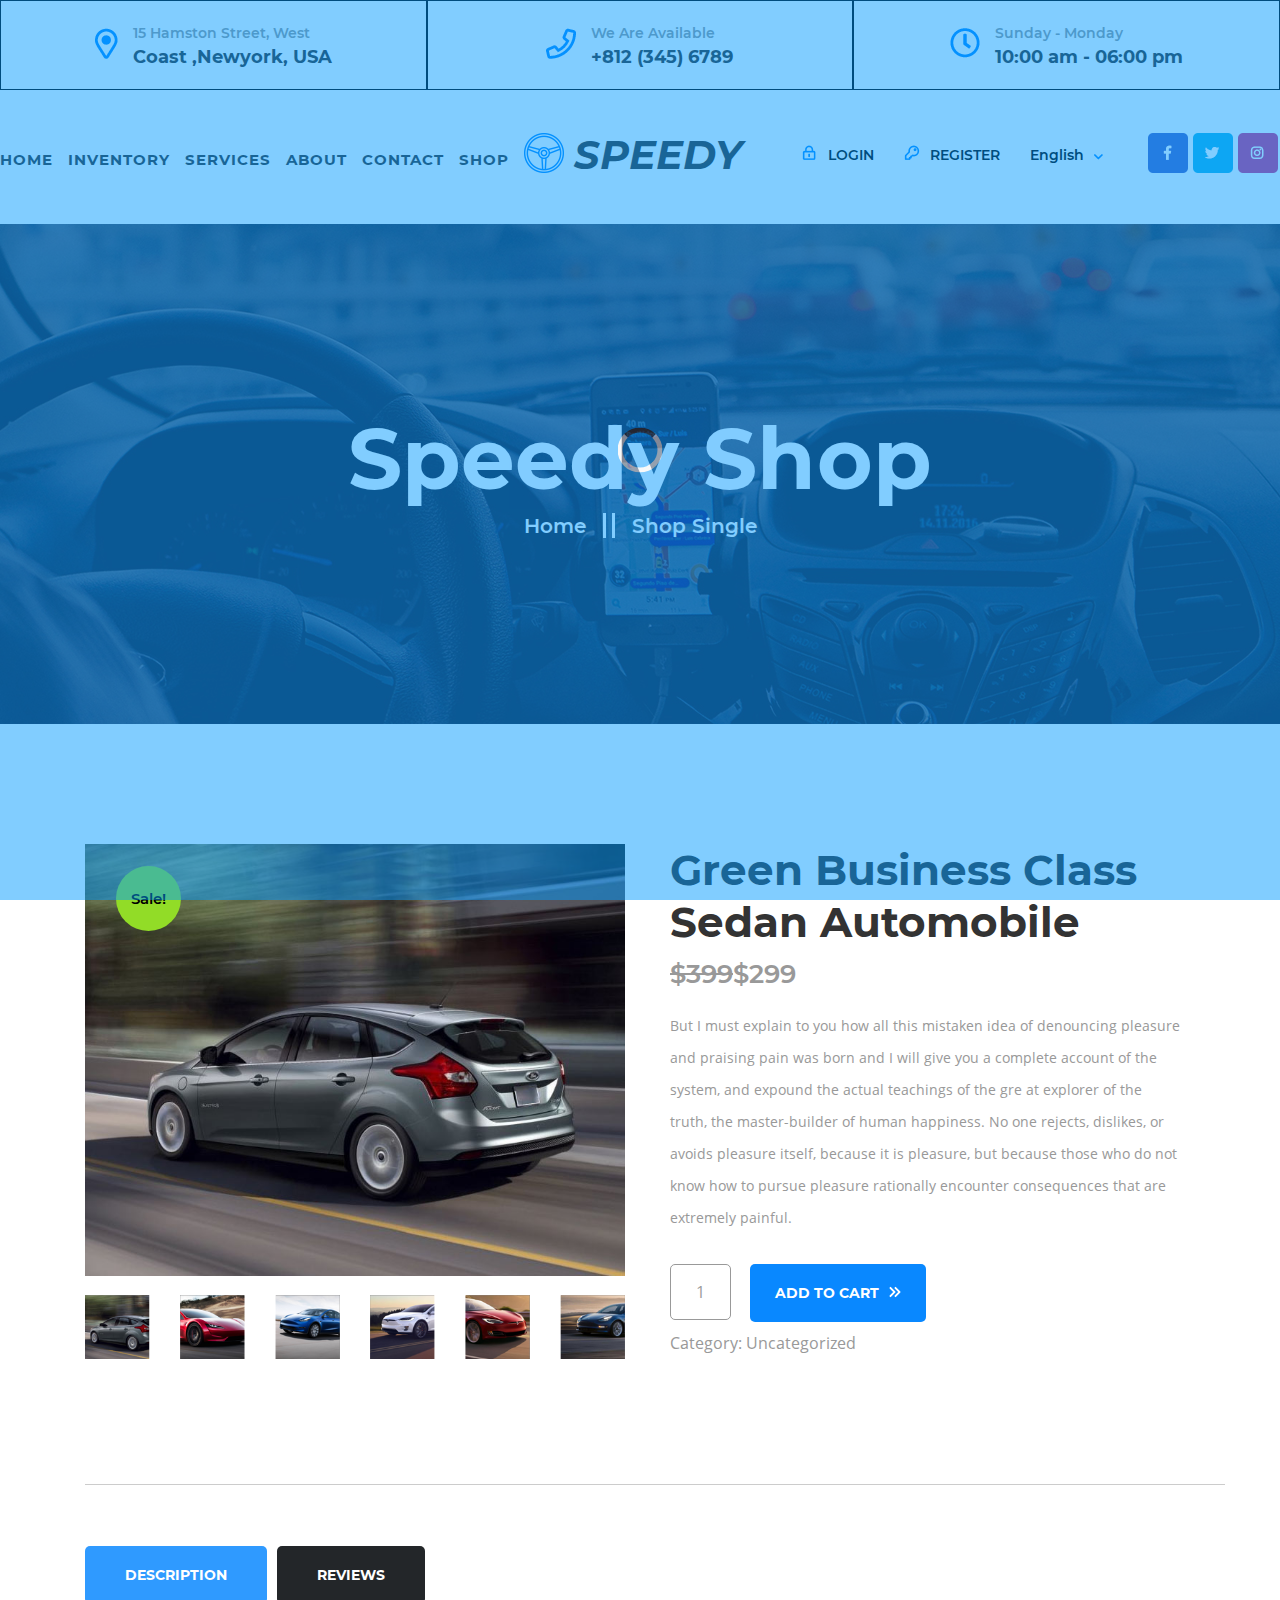
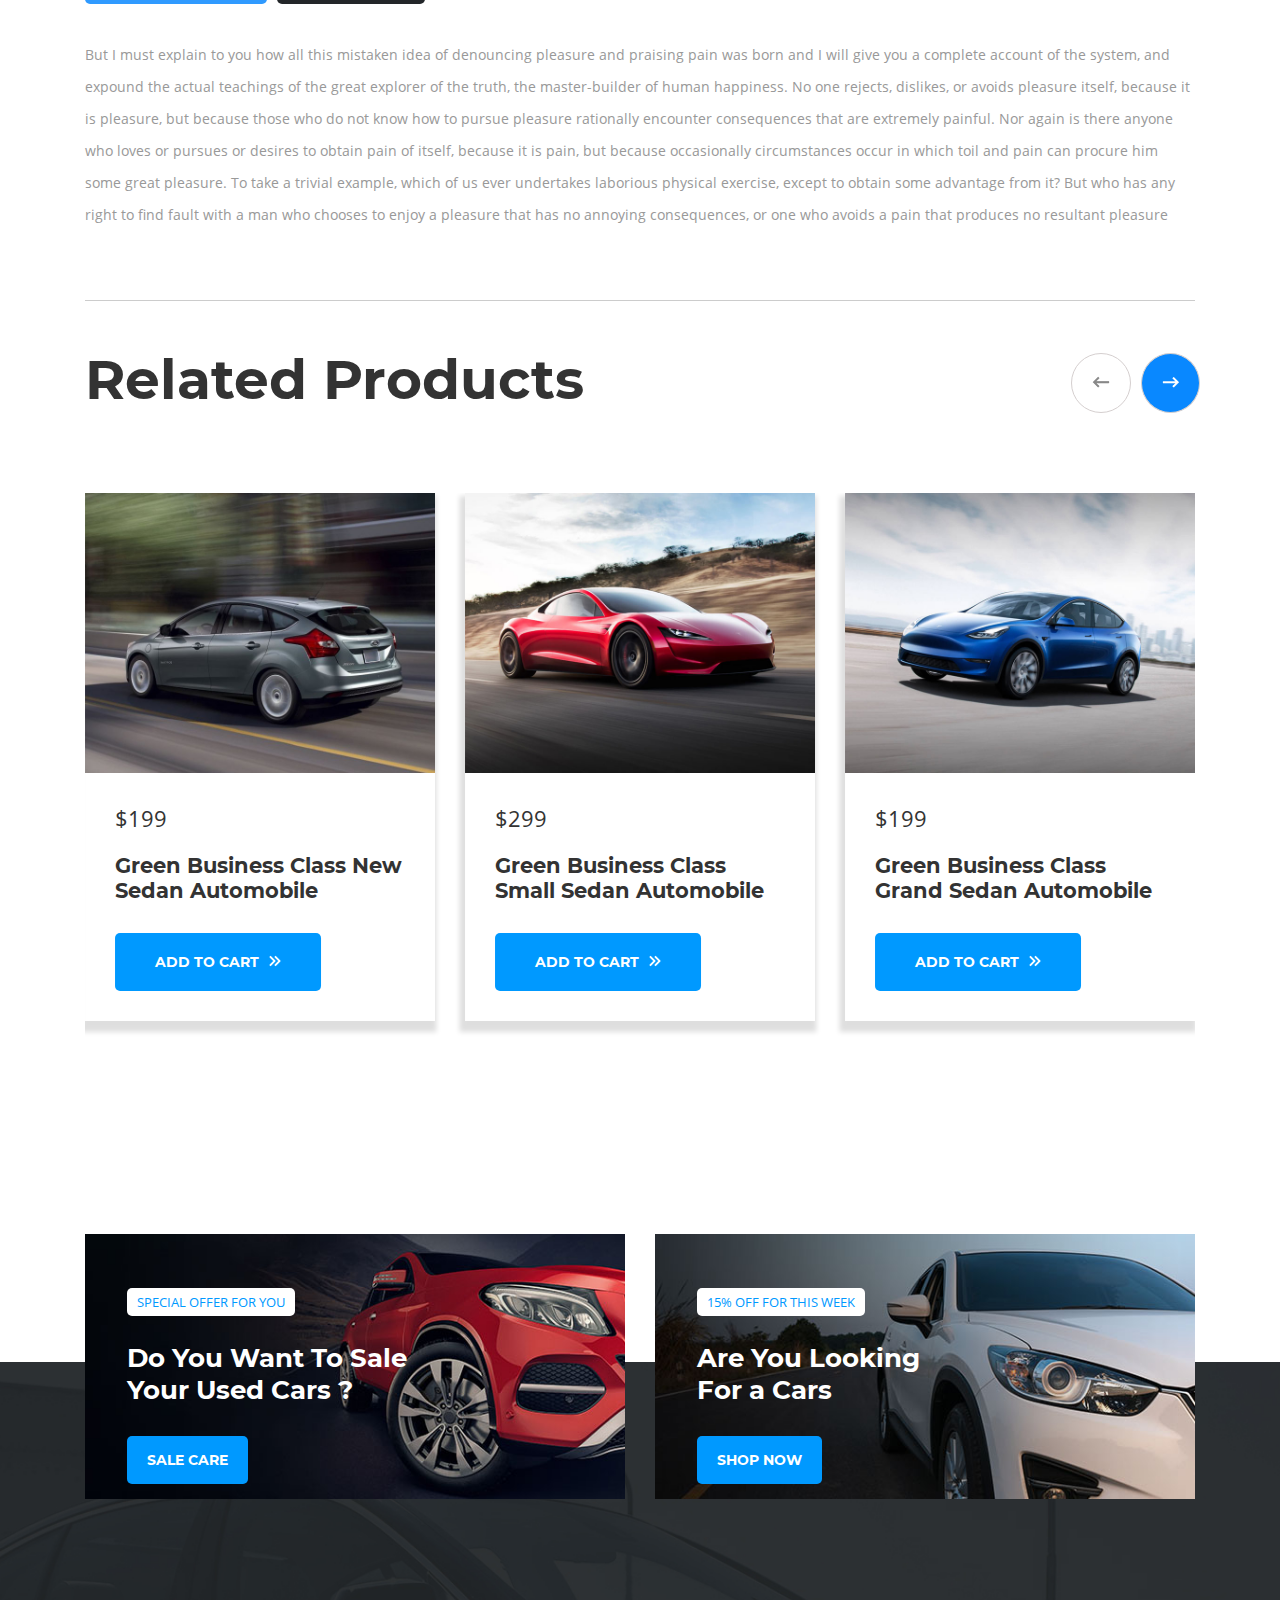
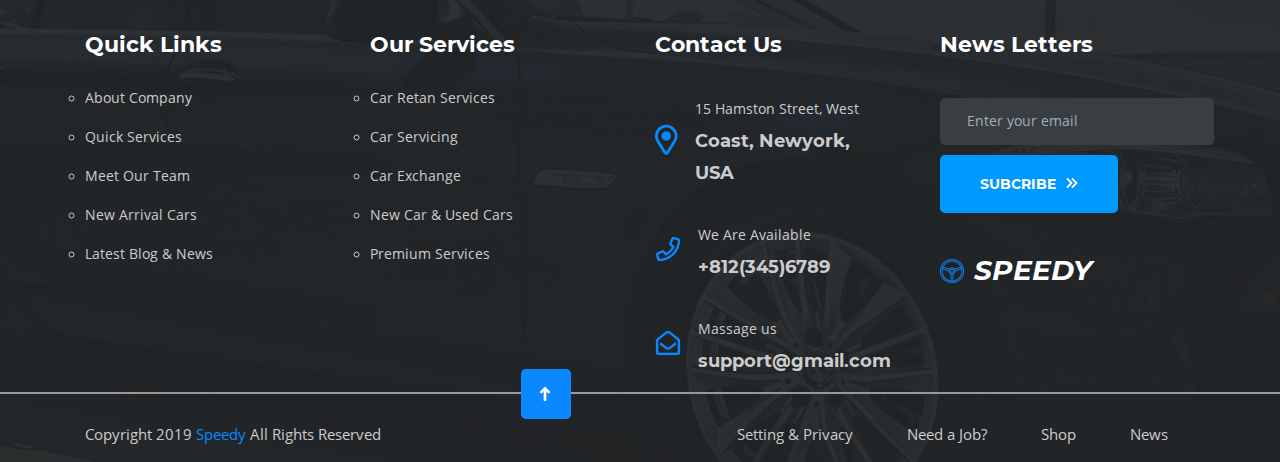
<file: ShopSingle.html>
<!DOCTYPE html>
<html lang="en">
<head>
    <meta charset="UTF-8">
    <meta name="viewport" content="width=device-width, initial-scale=1.0">
    <link rel="stylesheet" href="./dest/style.css">
    <link rel="stylesheet" href="./css/fonts.css">
    <link rel="stylesheet" href="./css/flickity.css">
    <link rel="stylesheet" href="./css/aos.css">
    <link rel="stylesheet" href="./css/bootstrap-grid.min.css">
    <title>Shop Single</title>
</head>
<body>
    <!-- load page -->
    <div class="load-page">
        <span></span>
    </div>
    <div class="container-header">  
        <header>
            <div class="header_top">
                <div class="col-sm-4 col-md-4 col-4 item">
                    <div class="lump">
                        <div class="icon">
                            <img src="./img/icon/address.png" alt="">
                        </div>      
                        <div class="text">
                            <p>15 Hamston Street, West</p>
                            <h5>Coast ,Newyork, USA</h5>
                        </div>
                    </div>
                </div>
                <div class="col-sm-4 col-md-4 col-4 item">
                    <div class="lump">
                        <div class="icon">
                            <img src="./img/icon/icon-phone.png" alt="">
                        </div>
                        <div class="text">
                            <p>We Are Available</p>
                            <h5>+812 (345) 6789</h5>
                        </div>
                    </div>
                </div>
                <div class="col-sm-4 col-md-4 col-4 item">
                    <div class="lump">
                        <div class="icon">
                            <img src="./img/icon/icon-clock.png" alt="">
                        </div>
                        <div class="text">
                            <p>Sunday - Monday</p>
                            <h5>10:00 am - 06:00 pm</h5>
                        </div>
                    </div>
                </div>
            </div>
            <div class="menu">
                <div class="menu_navi">
                    <nav>
                        <ul>
                            <li><a href="index.html">home</a></li>
                            <li><a href="Inventory.html">inventory</a></li>
                            <li><a href="Services.html">services</a></li>
                            <li><a href="About.html">about</a></li>
                            <li><a href="Contact.html">contact</a></li>
                            <li><a href="ShopGrid.html">shop</a></li>
                        </ul>
                    </nav>
                </div>
                <div class="menu_logo">
                    <div class="menu_logo-icon">
                        <img src="./img/icon/volang.png" alt="">
                    </div>
                    <div class="menu_logo-text">
                        <p>speedy</p>
                    </div>
                </div>
                <div class="menu_right">
                    <div class="menu_right login">
                        <div class="icon">
                            <img src="./img/icon/login.png" alt="" style="padding-right: 2px;">
                        </div>
                        <div class="text">
                            <p>login</p>
                        </div>
                    </div>
                    <div class="menu_right register">
                        <div class="icon">
                            <img src="./img/icon/key.png" alt="">
                        </div>
                        <div class="text">
                            <p>register</p>
                        </div>
                    </div>
                    <div class="menu_right">
                        <div class="changeLanguage">
                            <div class="english">
                                <div class="text">
                                    <p style="text-transform: unset;">English</p>
                                </div>
                                <div class="icon" style='padding-right:5px;'>
                                    <img src="./img/icon/iconEN.png" alt="">
                                </div>
                            </div>
                            <div class="language">
                                <ul class="language_ul">
                                    <li><div class="language_ul-toption"><p style="text-transform: unset;" >French</p></div></li>
                                    <li><div class="language_ul-toption"><p style="text-transform: unset;">Anglais</p></div></li>
                                    <li><div class="language_ul-toption"><p style="text-transform: unset;">VietNam</p></div></li>
                                    <li><div class="language_ul-toption"><p style="text-transform: unset;">Italian</p></div></li>
                                </ul>
                            </div>
                        </div>
                    </div>
                    <div class="menu_right iconcontact">
                        <div class="item facebook">
                            <img src="./img/icon/contact-icon/facebook.png" alt="">
                        </div>
                        <div class="item twitter">
                            <img src="./img/icon/contact-icon/twitter.png" alt="">
                        </div>
                        <div class="item instagram">
                            <img src="./img/icon/contact-icon/instagram.png" alt="">
                        </div>
                        <div class="item google">
                            <img src="./img/icon/contact-icon/google.png" alt="">
                        </div>
                    </div>
                </div>
            </div>
        </header>
    </div>
    <!-- menu-fixed -->
    <div class="menu-fixed">
        <div class="container">
            <ul>
                <li><a href="index.html">home</a></li>
                <li><a href="Inventory.html">inventory</a></li>
                <li><a href="Services.html">services</a></li>
                <li><img src="./img/icon/volang.png" alt=""></li>
                <li><a href="About.html">about</a></li>
                <li><a href="Contact.html">contact</a></li>
                <li><a href="ShopGrid.html">shop</a></li>
            </ul>
        </div>
    </div>
    <main>
        <div class="menu-mobile">
            <div class="container">
                <div class="row">
                    <div class="menu-mobile__hamburgur col-5">
                        <span></span>
                        <p>MENU</p>
                    </div>
                    <div class="menu-mobile__logo col-7 logotext">
                        <a href="ShopSingle.html">
                            <img src="./img/footer-logo.png" alt="">
                        </a>
                    </div>
                </div>
            </div>
        </div>
        <div class="menu-mobile__fullscreen">
            <div class="menu-fullscreen__header">
                <span>Speedy</span>
                <span>
                    <img src="./img/icon/contact-icon/facebook.png" alt="">
                    <img src="./img/icon/contact-icon//twitter.png" alt="">
                    <img src="./img/icon/contact-icon/instagram.png" alt="">
                    <img src="./img/icon/contact-icon/google.png" alt="">
                </span>
            </div>
            <div class="menu-fullscreen__main">
                <div class="row">
                    <div class="menu-fullscreen__left col-4">
                        <div class="logo">
                            <a href="index.html"><img src="./img/icon/volang.png" alt=""></a>
                        </div>
                        <div class="close">
                            <span class="line-mb1"></span>
                            <span class="line-mb2"></span>
                        </div>
                    </div>
                    <div class="menu-fullscreen__right col-8">
                        <ul>
                            <li><a href="index.html">home</a></li>
                            <li><a href="Inventory.html">inventory</a></li>
                            <li><a href="Services.html">services</a></li>
                            <li><a href="About.html">about</a></li>
                            <li><a href="Contact.html">contact</a></li>
                            <li><a href="ShopGrid.html">shop</a></li>
                        </ul>
                    </div>
                </div>
            </div>
        </div>
        <!-- banner -->
        <div class="bannerInventory">
            <div class="bannerInventory_title">
                <div class="bannerInventory_title-h1 sgv-h1">
                    <h1>Speedy Shop</h1>
                </div>
                <div class="bannerInventory_title-p">
                    <div class="titlesmall">
                        <div class="text">
                            <p>Home</p>
                        </div>
                        <div class="span">
                            <span class="line1"></span>
                            <span class="line2"></span>
                        </div>
                        <div class="text">
                            <p>Shop Single</p>
                        </div>
                    </div>
                </div>
            </div>
        </div>
        <!-- top -->
        <div class="container">
            <div class="row row-ss">
                <div class="col-12 col-sm-6 col-md-6">
                    <div class="row">
                        <div class="col-12 col-sm-12 col-md-12">
                            <div class="row">
                                <div class="col-12 col-sm-12 col-md-12">
                                    <div class="ss">
                                        <div class="ss_img">
                                            <img src="./img/product1.jpg" alt="">
                                        </div>
                                        <div class="ss_sale">
                                            <span>Sale!</span>
                                        </div>
                                    </div>
                                </div>
                                <div class="col-4 col-sm-3 col-md-2 ss-cars">
                                    <div class="ss">
                                        <div class="ss_img">
                                            <img src="./img/Shopsingle-car1.png" alt="">
                                        </div>
                                    </div>
                                </div>
                                <div class="col-4 col-sm-3 col-md-2 ss-cars">
                                    <div class="ss">
                                        <div class="ss_img">
                                            <img src="./img/Shopsingle-car2.png" alt="">
                                        </div>
                                    </div>
                                </div>
                                <div class="col-4 col-sm-3 col-md-2 ss-cars">
                                    <div class="ss">
                                        <div class="ss_img">
                                            <img src="./img/Shopsingle-car3.png" alt="">
                                        </div>
                                    </div>
                                </div>
                                <div class="col-4 col-sm-3 col-md-2 ss-cars">
                                    <div class="ss">
                                        <div class="ss_img">
                                            <img src="./img/Shopsingle-car4.png" alt="">
                                        </div>
                                    </div>
                                </div>
                                <div class="col-4 col-sm-3 col-md-2 ss-cars">
                                    <div class="ss">
                                        <div class="ss_img">
                                            <img src="./img/Shopsingle-car5.png" alt="">
                                        </div>
                                    </div>
                                </div>
                                <div class="col-4 col-sm-3 col-md-2 ss-cars">
                                    <div class="ss">
                                        <div class="ss_img">
                                            <img src="./img/Shopsingle-car6.png" alt="">
                                        </div>
                                    </div>
                                </div>
                            </div>
                        </div>
                    </div>
                </div>
                <!-- right -->
                <div class="col-12 col-sm-6 col-md-6">
                    <div class="col-12 col-sm-12 col-md-12">
                        <div class="ss_title">
                            <h3>Green Business Class Sedan Automobile</h3>
                            <p id='p2'><span style="text-decoration: line-through;">$399</span>$299</p>
                            <div class="content">
                                <p>But I must explain to you how all 
                                    this mistaken idea of denouncing pleasure and praising 
                                    pain was born and I will give you a complete account of 
                                    the system, and expound the actual teachings of the gre
                                    at explorer of the truth, the master-builder of human happiness. 
                                    No one rejects, dislikes, or avoids pleasure itself, because it is pleasure, 
                                    but because those who do not know how to pursue pleasure rationally encounter 
                                    consequences that are extremely painful.<p>
                            </div>
                            <div class="number">
                                <span>1</span>
                            </div>
                            <div class="btnss">
                                <div class="btnss_d">
                                    <div class="btnss_d-text">
                                        <p>add to cart</p>
                                    </div>
                                    <div class="btnss_d-icon">
                                        <img src="./img/icon/btn.png" alt="">
                                    </div>
                                </div>
                            </div>                  
                            <div class="note">
                                <p>Category: Uncategorized</p>
                            </div>
                        </div>
                    </div>
                </div>
            </div>
        </div>
        <!-- mid -->
        <div class="container">
            <div class="row tab_navigation-2">
                <div class="col-12 col-sm-12 col-md-12 descBtn">
                    <li><p>description</p></li>
                    <li class="right"><p>reviews</p></li>
                </div>
            </div>
            <div class="row tab_shopsingle-area">
                <div class="col-12 col-sm-12 col-md-12 tab_shopsingle">
                    <div class="desc_content">
                        <p>But I must explain to you how all this mistaken idea of denouncing pleasure and
                             praising pain was born and I will give you a complete account of the system, and expound 
                             the actual teachings of the great explorer  of the truth, the master-builder of human happiness. 
                             No one rejects, dislikes, or avoids pleasure itself, because it is pleasure, but because those who do not 
                             know how to pursue pleasure rationally encounter consequences that are extremely painful. Nor again is there 
                             anyone who loves or pursues or desires to obtain pain of itself, because it is pain, but because occasionally 
                             circumstances occur in which toil and pain can procure him some great pleasure. To take a trivial example, which 
                             of us ever undertakes laborious physical exercise, except to obtain some advantage from it? But who has any right 
                             to find fault with a man who chooses to enjoy a pleasure that has no annoying consequences, or one who avoids a pain that produces no resultant pleasure</p>
                    </div>
                </div>
                <div class="col-12 col-sm-12 col-md-12 tab_shopsingle">
                    <div class="desc_content">
                        <p>I will give you a complete account of the system, and expound 
                            the actual teachings of the great explorer  of the truth, the master-builder of human happiness. 
                            No one rejects, dislikes, or avoids pleasure itself, because it is pleasure, but because those who do not 
                            know how to pursue pleasure rationally encounter consequences that are extremely painful. Nor again is there 
                            anyone who loves or pursues or desires to obtain pain of itself, because it is pain, but because occasionally 
                            circumstances occur in which toil and pain can procure him some great pleasure. To take a trivial example, which 
                            of us ever undertakes laborious physical exercise, except to obtain some advantage from it? But who has any right 
                            to find fault with a man who chooses to enjoy a pleasure that has no annoying consequences, or one who avoids a pain that produces no resultant pleasure</p>
                    </div>
                </div>
            </div>
        </div>
        <!-- bot -->
        <div class="container">
            <div class="row row-related">
                <div class="col-12 col-sm-12 col-md-12">
                    <div class="row">
                        <div class="col-12 col-sm-6 col-md-6">
                            <div class="nb_title">
                                <h3>Related Products</h3>
                            </div>
                        </div>
                        <div class="col-12 col-sm-6 col-md-6">
                            <div class="nb_img sg_img">
                                <div class="nb_img-icon prev">
                                    <img src="./img/icon/icon-slide.png" alt="">
                                </div>
                                <div class="nb_img-icon next" style="background-color: #0988ff;">
                                    <img src="./img/icon/icon-slide-right.png" alt="">
                                </div>
                            </div>
                        </div>
                    </div>
                </div>
                <div class="col-12 col-sm-12 col-md-12">
                    <div class="carousel slide-shopsingle" data-flickity>
                        <div class="carousel-cell item-1">
                            <div class="row">
                                <div class="col-12 col-md-4 col-lg-4 item wrapper-cars item1">
                                    <div class="sgv_content">
                                        <div class="sgv_content-img">
                                            <div class="image">
                                                <img src="./img/product1.jpg" alt="">
                                            </div>
                                            <div class="sale">
                                                <span>Sale!</span>
                                            </div>
                                        </div>                                            
                                        <div class="sgv_content-text">
                                            <div class="text">
                                                <p id="p1">$199</p>
                                                <p id="p2">Green Business Class New Sedan Automobile</p>
                                            </div>
                                            <div class="sgvBtn">
                                                <div class="sgvBtn_d">
                                                    <div class="sgvBtn_d-text">
                                                        <p>add to cart</p>
                                                    </div>
                                                    <div class="sgvBtn_d-icon">
                                                        <img src="./img/icon/btn.png" alt="">
                                                    </div>
                                                </div>
                                            </div>
                                        </div>
                                    </div>
                                </div>
                                <div class="col-12 col-md-4 col-lg-4 item wrapper-cars item2">
                                    <div class="sgv_content">
                                        <div class="sgv_content-img">
                                            <div class="image">
                                                <img src="./img/product2.jpg" alt="">
                                            </div>
                                        </div>                                            
                                        <div class="sgv_content-text">
                                            <div class="text">
                                                <p id="p1">$299</p>
                                                <p id="p2">Green Business Class Small Sedan Automobile</p>
                                            </div>
                                            <div class="sgvBtn">
                                                <div class="sgvBtn_d">
                                                    <div class="sgvBtn_d-text">
                                                        <p>add to cart</p>
                                                    </div>
                                                    <div class="sgvBtn_d-icon">
                                                        <img src="./img/icon/btn.png" alt="">
                                                    </div>
                                                    </div>
                                            </div>
                                        </div>
                                    </div>
                                </div>
                                <div class="col-12 col-md-4 col-lg-4 item wrapper-cars item3">
                                    <div class="sgv_content">
                                        <div class="sgv_content-img">
                                            <div class="image">
                                                <img src="./img/product3.jpg" alt="">
                                            </div>
                                            <div class="sale">
                                                <span>Sale!</span>
                                            </div>
                                        </div>                                            
                                        <div class="sgv_content-text">
                                            <div class="text">
                                                <p id="p1">$199</p>
                                                <p id="p2">Green Business Class Grand Sedan Automobile</p>
                                            </div>
                                            <div class="sgvBtn">
                                                <div class="sgvBtn_d">
                                                    <div class="sgvBtn_d-text">
                                                        <p>add to cart</p>
                                                    </div>
                                                    <div class="sgvBtn_d-icon">
                                                        <img src="./img/icon/btn.png" alt="">
                                                    </div>
                                                    </div>
                                            </div>
                                        </div>
                                    </div>
                                </div>
                            </div>
                        </div>
                        <div class="carousel-cell item-2">
                            <div class="row">
                                <div class="col-12 col-md-4 col-lg-4 item wrapper-cars item1">
                                    <div class="sgv_content">
                                        <div class="sgv_content-img">
                                            <div class="image">
                                                <img src="./img/product1.jpg" alt="">
                                            </div>
                                            <div class="sale">
                                                <span>Sale!</span>
                                            </div>
                                        </div>                                            
                                        <div class="sgv_content-text">
                                            <div class="text">
                                                <p id="p1">$199</p>
                                                <p id="p2">Green Business Class New Sedan Automobile</p>
                                            </div>
                                            <div class="sgvBtn">
                                                <div class="sgvBtn_d">
                                                    <div class="sgvBtn_d-text">
                                                        <p>add to cart</p>
                                                    </div>
                                                    <div class="sgvBtn_d-icon">
                                                        <img src="./img/icon/btn.png" alt="">
                                                    </div>
                                                </div>
                                            </div>
                                        </div>
                                    </div>
                                </div>
                                <div class="col-12 col-md-4 col-lg-4 item wrapper-cars item2">
                                    <div class="sgv_content">
                                        <div class="sgv_content-img">
                                            <div class="image">
                                                <img src="./img/product2.jpg" alt="">
                                            </div>
                                        </div>                                            
                                        <div class="sgv_content-text">
                                            <div class="text">
                                                <p id="p1">$299</p>
                                                <p id="p2">Green Business Class Small Sedan Automobile</p>
                                            </div>
                                            <div class="sgvBtn">
                                                <div class="sgvBtn_d">
                                                    <div class="sgvBtn_d-text">
                                                        <p>add to cart</p>
                                                    </div>
                                                    <div class="sgvBtn_d-icon">
                                                        <img src="./img/icon/btn.png" alt="">
                                                    </div>
                                                    </div>
                                            </div>
                                        </div>
                                    </div>
                                </div>
                                <div class="col-12 col-md-4 col-lg-4 item wrapper-cars item3">
                                    <div class="sgv_content">
                                        <div class="sgv_content-img">
                                            <div class="image">
                                                <img src="./img/product3.jpg" alt="">
                                            </div>
                                            <div class="sale">
                                                <span>Sale!</span>
                                            </div>
                                        </div>                                            
                                        <div class="sgv_content-text">
                                            <div class="text">
                                                <p id="p1">$199</p>
                                                <p id="p2">Green Business Class Grand Sedan Automobile</p>
                                            </div>
                                            <div class="sgvBtn">
                                                <div class="sgvBtn_d">
                                                    <div class="sgvBtn_d-text">
                                                        <p>add to cart</p>
                                                    </div>
                                                    <div class="sgvBtn_d-icon">
                                                        <img src="./img/icon/btn.png" alt="">
                                                    </div>
                                                    </div>
                                            </div>
                                        </div>
                                    </div>
                                </div>
                            </div>
                        </div>
                        <div class="carousel-cell item-3">
                            <div class="row">
                                <div class="col-12 col-md-4 col-lg-4 item wrapper-cars item1">
                                    <div class="sgv_content">
                                        <div class="sgv_content-img">
                                            <div class="image">
                                                <img src="./img/product1.jpg" alt="">
                                            </div>
                                            <div class="sale">
                                                <span>Sale!</span>
                                            </div>
                                        </div>                                            
                                        <div class="sgv_content-text">
                                            <div class="text">
                                                <p id="p1">$199</p>
                                                <p id="p2">Green Business Class New Sedan Automobile</p>
                                            </div>
                                            <div class="sgvBtn">
                                                <div class="sgvBtn_d">
                                                    <div class="sgvBtn_d-text">
                                                        <p>add to cart</p>
                                                    </div>
                                                    <div class="sgvBtn_d-icon">
                                                        <img src="./img/icon/btn.png" alt="">
                                                    </div>
                                                </div>
                                            </div>
                                        </div>
                                    </div>
                                </div>
                                <div class="col-12 col-md-4 col-lg-4 item wrapper-cars item2">
                                    <div class="sgv_content">
                                        <div class="sgv_content-img">
                                            <div class="image">
                                                <img src="./img/product2.jpg" alt="">
                                            </div>
                                        </div>                                            
                                        <div class="sgv_content-text">
                                            <div class="text">
                                                <p id="p1">$299</p>
                                                <p id="p2">Green Business Class Small Sedan Automobile</p>
                                            </div>
                                            <div class="sgvBtn">
                                                <div class="sgvBtn_d">
                                                    <div class="sgvBtn_d-text">
                                                        <p>add to cart</p>
                                                    </div>
                                                    <div class="sgvBtn_d-icon">
                                                        <img src="./img/icon/btn.png" alt="">
                                                    </div>
                                                    </div>
                                            </div>
                                        </div>
                                    </div>
                                </div>
                                <div class="col-12 col-md-4 col-lg-4 item wrapper-cars item3">
                                    <div class="sgv_content">
                                        <div class="sgv_content-img">
                                            <div class="image">
                                                <img src="./img/product3.jpg" alt="">
                                            </div>
                                            <div class="sale">
                                                <span>Sale!</span>
                                            </div>
                                        </div>                                            
                                        <div class="sgv_content-text">
                                            <div class="text">
                                                <p id="p1">$199</p>
                                                <p id="p2">Green Business Class Grand Sedan Automobile</p>
                                            </div>
                                            <div class="sgvBtn">
                                                <div class="sgvBtn_d">
                                                    <div class="sgvBtn_d-text">
                                                        <p>add to cart</p>
                                                    </div>
                                                    <div class="sgvBtn_d-icon">
                                                        <img src="./img/icon/btn.png" alt="">
                                                    </div>
                                                    </div>
                                            </div>
                                        </div>
                                    </div>
                                </div>
                            </div>
                        </div>
                    </div>
                </div>
            </div>
        </div>
        <!-- footer -->
        <div class="footer">
            <div class="container">
                <div class="row footer_wrapper">
                    <div class="col-12 col-sm-6 col-md-6 ">
                        <div class="footer_img">
                            <img src="./img/car-near-footer.jpg" alt="">
                        </div>
                        <div class="footer_content">
                            <div class="footer_content-sale">
                                <p>special offer for you</p>
                            </div>
                            <div class="footer_content-title">
                                <p>Do You Want To Sale<br>
                                    Your Used Cars ?</p>
                            </div>
                            <div class="footer_content-btn">
                                <div class="footerbtn1">
                                    <div class="footerbtn1_d">
                                        <div class="footerbtn1_d-text">
                                            <p>sale care</p>
                                        </div>
                                    </div>
                                </div> 
                            </div>
                        </div>
                    </div>
                    <div class="col-12 col-sm-6 col-md-6">
                        <div class="footer_img">
                            <img src="./img/car-near-footer-2.jpg" alt="">
                        </div>
                        <div class="footer_content">
                            <div class="footer_content-sale">
                                <p>15% off for this week</p>
                            </div>
                            <div class="footer_content-title">
                                <p>Are You Looking<br>For a Cars</p>
                            </div>
                            <div class="footer_content-btn">
                                <div class="footerbtn1">
                                    <div class="footerbtn1_d">
                                        <div class="footerbtn1_d-text">
                                            <p>shop now</p>
                                        </div>
                                    </div>
                                </div> 
                            </div>
                        </div>
                    </div>
                </div>
                <div class="row footer_wrapper2">
                    <div class="col-6 col-md-6 col-lg-3">
                        <div class="footer_menu">
                            <div class="footer_menu-title">
                                <p>Quick Links</p>
                            </div>
                            <div class="footer_menu-navi">
                                <ul>
                                    <li><a href="#">About Company</a></li>
                                    <li><a href="#">Quick Services</a></li>
                                    <li><a href="#">Meet Our Team</a></li>
                                    <li><a href="#">New Arrival Cars</a></li>
                                    <li><a href="#">Latest Blog & News</a></li>
                                </ul>
                            </div>
                        </div>
                    </div>
                    <div class="col-6 col-md-6 col-lg-3">
                        <div class="footer_menu">
                            <div class="footer_menu-title">
                                <p>Our Services</p>
                            </div>
                            <div class="footer_menu-navi">
                                <ul>
                                    <li><a href="#">Car Retan Services</a></li>
                                    <li><a href="#">Car Servicing</a></li>
                                    <li><a href="#">Car Exchange</a></li>
                                    <li><a href="#">New Car & Used Cars</a></li>
                                    <li><a href="#">Premium Services</a></li>
                                </ul>
                            </div>
                        </div>
                    </div>
                    <div class="col-12 col-md-6 col-lg-3">
                        <div class="footer_menu">
                            <div class="footer_menu-title">
                                <p>Contact Us</p>
                            </div>
                            <div class="footer_menu-contact">
                                <div class="footer_menu-contact-icon">
                                    <img src="./img/icon/address.png" alt="">
                                </div>
                                <div class="footer_menu-contact-text">
                                    <p>15 Hamston Street, West</p>
                                    <h5>Coast, Newyork, USA</h5>
                                </div>
                            </div>
                            <div class="footer_menu-contact">
                                <div class="footer_menu-contact-icon">
                                    <img src="./img/icon/icon-phone-footer.png" alt="">
                                </div>
                                <div class="footer_menu-contact-text">
                                    <p>We Are Available</p>
                                    <h5>+812(345)6789</h5>
                                </div>
                            </div>
                            <div class="footer_menu-contact">
                                <div class="footer_menu-contact-icon">
                                    <img src="./img/icon/icon-mail-footer.png   " alt="">
                                </div>
                                <div class="footer_menu-contact-text">
                                    <p>Massage us</p>
                                    <h5>support@gmail.com</h5>
                                </div>
                            </div>        
                        </div>
                    </div>
                    <div class="col-12 col-md-6 col-lg-3">
                        <div class="footer_menu">
                            <div class="footer_menu-title">
                                <p>News Letters</p>
                            </div>
                            <div class="nl">
                                <div class="form">
                                    <input type="text" id="name" name="name" placeholder="Enter your email">
                                </div>
                                <div class="footerbtn">
                                    <div class="footerbtn_d">
                                        <div class="footerbtn_d-text">
                                            <p>subcribe</p>
                                        </div>
                                        <div class="footerbtn_d-icon">
                                            <img src="./img/icon/btn.png" alt="">
                                        </div>
                                    </div>
                                </div>
                                <div class="footer_speedy">
                                    <div class="footer_speedy-img">
                                        <img src="./img/icon/volang-footer.png" alt="">
                                    </div>
                                    <div class="footer_speedy-text">
                                        <p>speedy</p>
                                    </div>
                                </div>
                            </div>
                        </div>
                    </div>
                </div>
            </div>
            <div class="line">
                <p></p>
            </div>
            <div class="container">
                <div class="footer_line">
                    <div class="footer_line-text">
                        <p>Copyright  2019 <span style="color: #0988ff;"> Speedy</span> All Rights Reserved</p>
                    </div>
                    <div class="footer_line-backtotop">
                        <img src="./img/icon/backtoTop.png" alt="">
                    </div>
                    <div class="footer_line-menu">
                        <div class="footer_line-menu-navi">
                            <nav>
                                <ul>
                                    <li><a href="#">Setting & Privacy</a></li>
                                    <li><a href="#">Need a Job?</a></li>
                                    <li><a href="#">Shop</a></li>
                                    <li><a href="#">News</a></li>
                                </ul>
                            </nav>
                        </div>
                    </div>
                </div>
            </div>
        </div>
        <script src="./js/jquery.js"></script>
        <script src="./js/aos.js"></script>
        <script src="./js/flickity.pkgd.min.js"></script>
        <script src="./js/car.js"></script>
    </main>
</body>
</html>
</file>
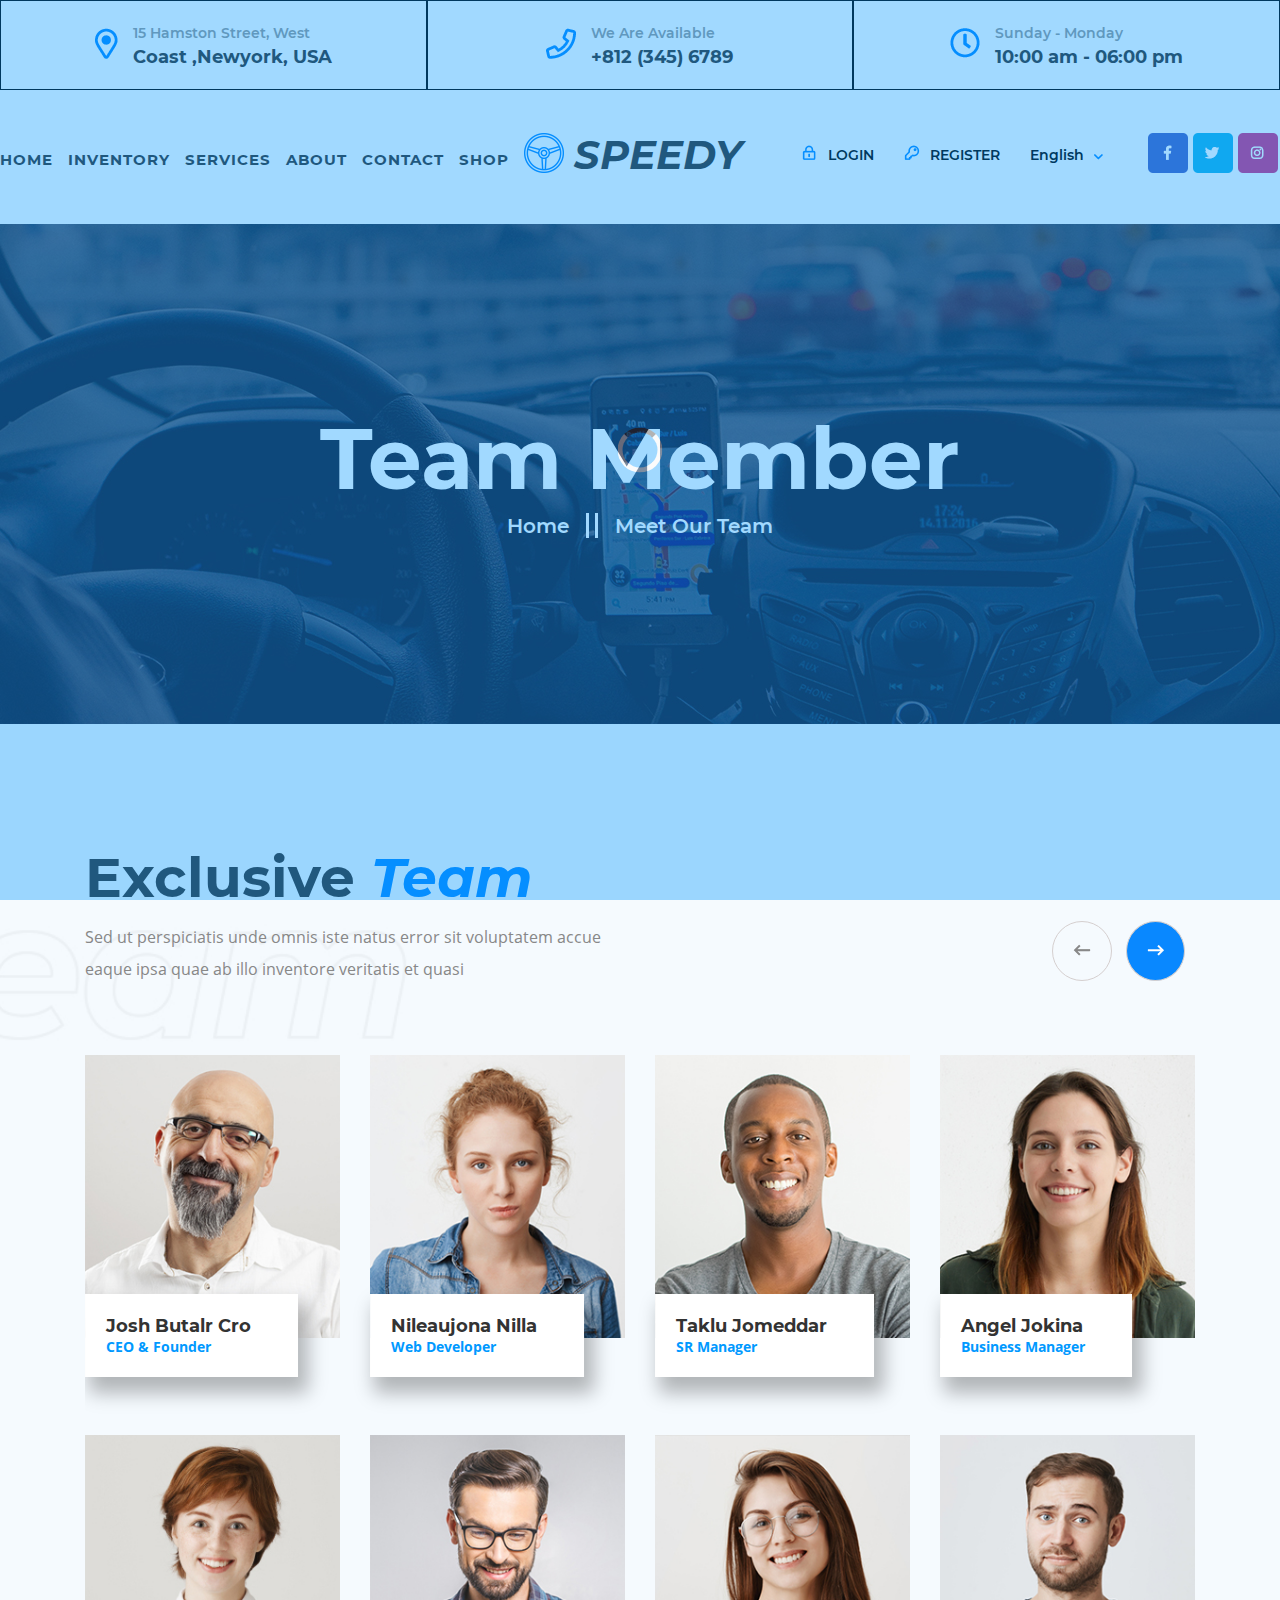
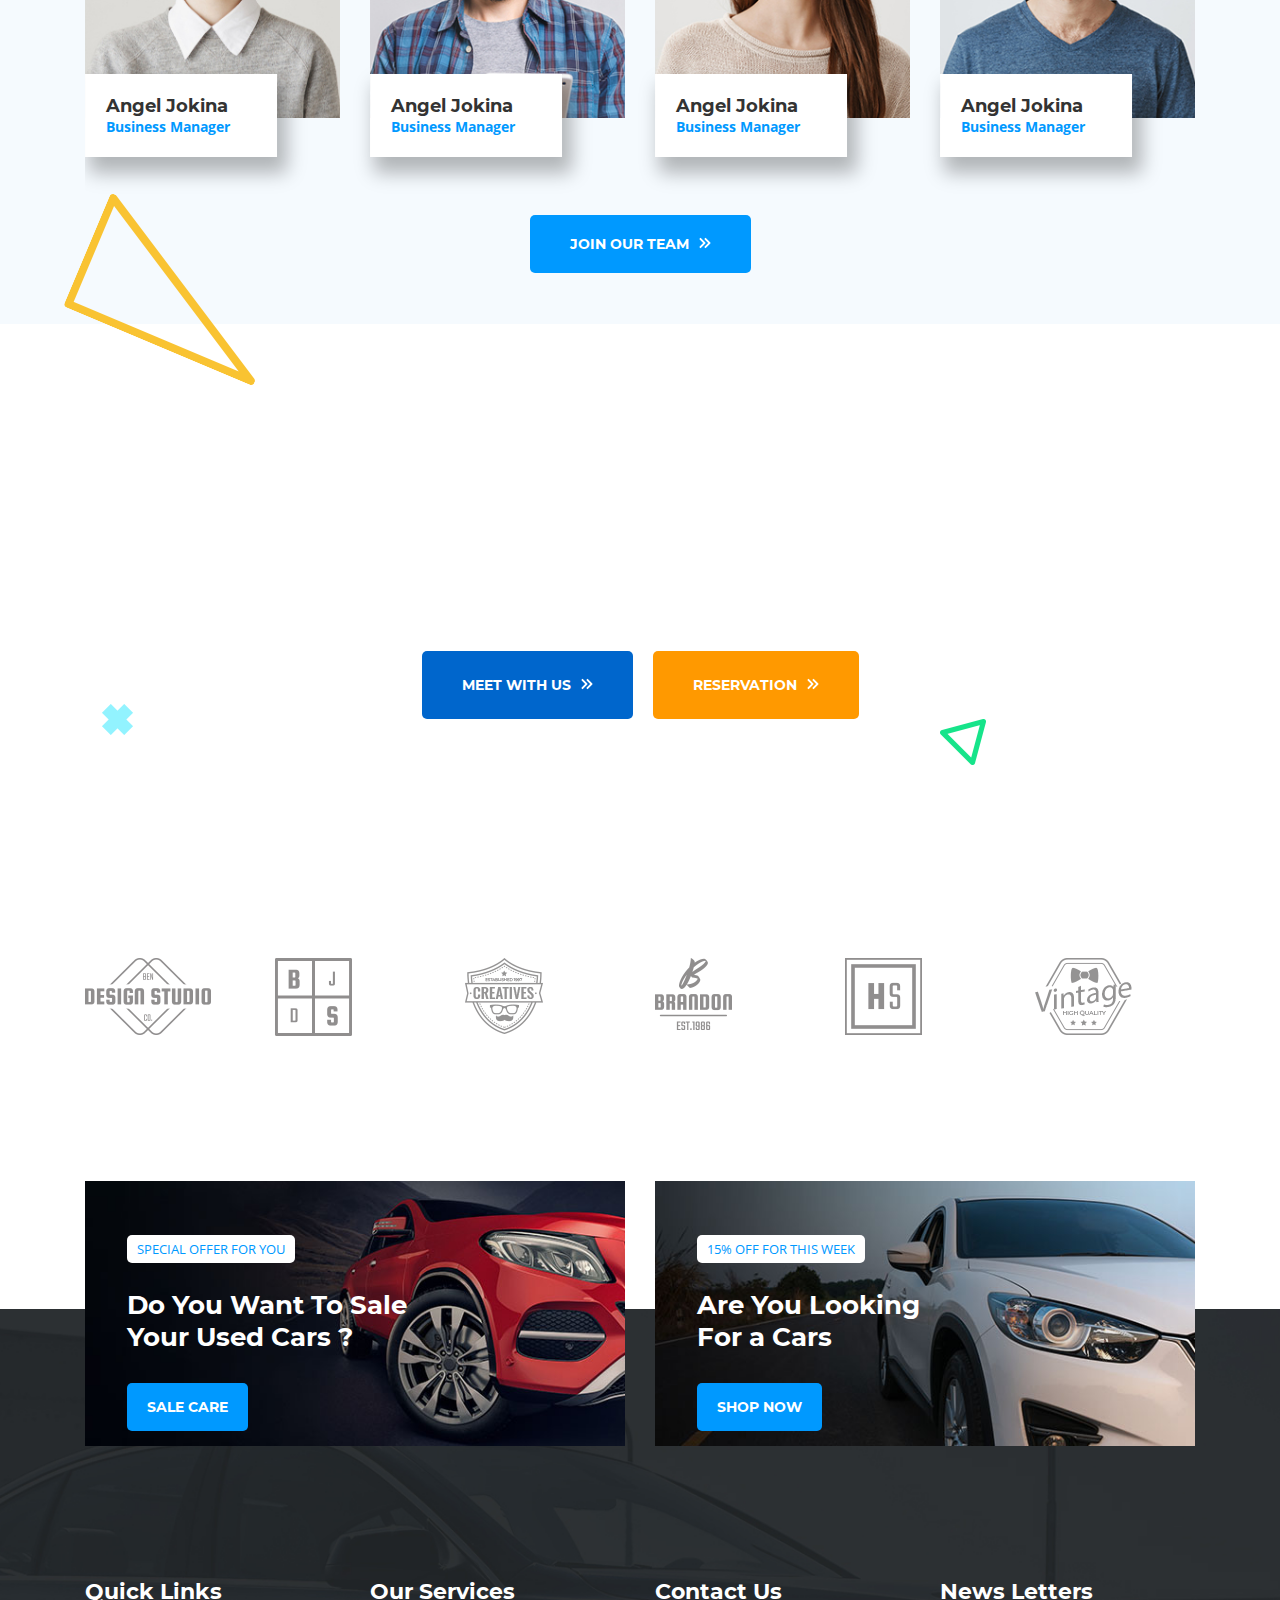
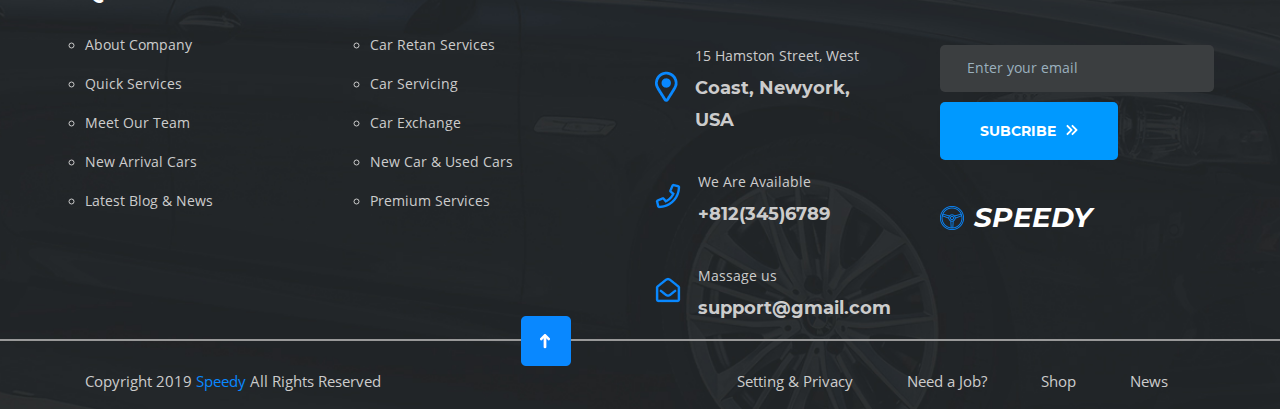
<file: Team-member.html>
<!DOCTYPE html>
<html lang="en">
<head>
    <meta charset="UTF-8">
    <meta name="viewport" content="width=device-width, initial-scale=1.0">
    <link rel="stylesheet" href="./dest/style.css">
    <link rel="stylesheet" href="./css/fonts.css">
    <link rel="stylesheet" href="./css/flickity.css">
    <link rel="stylesheet" href="./css/aos.css">
    <link rel="stylesheet" href="./css/bootstrap-grid.min.css">
    <link rel="shortcut icon" type="image/x-icon" href="./img/icon/icon-logo">
    <title>Team member</title>
</head>
<body>
    <!-- load page -->
    <div class="load-page">
        <span></span>
    </div>
    <div class="container-header">  
        <header>
            <div class="header_top">
                <div class="col-sm-4 col-md-4 col-4 item">
                    <div class="lump">
                        <div class="icon">
                            <img src="./img/icon/address.png" alt="">
                        </div>      
                        <div class="text">
                            <p>15 Hamston Street, West</p>
                            <h5>Coast ,Newyork, USA</h5>
                        </div>
                    </div>
                </div>
                <div class="col-sm-4 col-md-4 col-4 item">
                    <div class="lump">
                        <div class="icon">
                            <img src="./img/icon/icon-phone.png" alt="">
                        </div>
                        <div class="text">
                            <p>We Are Available</p>
                            <h5>+812 (345) 6789</h5>
                        </div>
                    </div>
                </div>
                <div class="col-sm-4 col-md-4 col-4 item">
                    <div class="lump">
                        <div class="icon">
                            <img src="./img/icon/icon-clock.png" alt="">
                        </div>
                        <div class="text">
                            <p>Sunday - Monday</p>
                            <h5>10:00 am - 06:00 pm</h5>
                        </div>
                    </div>
                </div>
            </div>
            <div class="menu">
                <div class="menu_navi">
                    <nav>
                        <ul>
                            <li><a href="index.html">home</a></li>
                            <li><a href="Inventory.html">inventory</a></li>
                            <li><a href="Services.html">services</a></li>
                            <li><a href="About.html">about</a></li>
                            <li><a href="Contact.html">contact</a></li>
                            <li><a href="ShopGrid.html">shop</a></li>
                        </ul>
                    </nav>
                </div>
                <div class="menu_logo">
                    <div class="menu_logo-icon">
                        <img src="./img/icon/volang.png" alt="">
                    </div>
                    <div class="menu_logo-text">
                        <p>speedy</p>
                    </div>
                </div>
                <div class="menu_right">
                    <div class="menu_right login">
                        <div class="icon">
                            <img src="./img/icon/login.png" alt="" style="padding-right: 2px;">
                        </div>
                        <div class="text">
                            <p>login</p>
                        </div>
                    </div>
                    <div class="menu_right register">
                        <div class="icon">
                            <img src="./img/icon/key.png" alt="">
                        </div>
                        <div class="text">
                            <p>register</p>
                        </div>
                    </div>
                    <div class="menu_right">
                        <div class="changeLanguage">
                            <div class="english">
                                <div class="text">
                                    <p style="text-transform: unset;">English</p>
                                </div>
                                <div class="icon" style='padding-right:5px;'>
                                    <img src="./img/icon/iconEN.png" alt="">
                                </div>
                            </div>
                            <div class="language">
                                <ul class="language_ul">
                                    <li><div class="language_ul-toption"><p style="text-transform: unset;" >French</p></div></li>
                                    <li><div class="language_ul-toption"><p style="text-transform: unset;">Anglais</p></div></li>
                                    <li><div class="language_ul-toption"><p style="text-transform: unset;">VietNam</p></div></li>
                                    <li><div class="language_ul-toption"><p style="text-transform: unset;">Italian</p></div></li>
                                </ul>
                            </div>
                        </div>
                    </div>
                    <div class="menu_right iconcontact">
                        <div class="item facebook">
                            <img src="./img/icon/contact-icon/facebook.png" alt="">
                        </div>
                        <div class="item twitter">
                            <img src="./img/icon/contact-icon/twitter.png" alt="">
                        </div>
                        <div class="item instagram">
                            <img src="./img/icon/contact-icon/instagram.png" alt="">
                        </div>
                        <div class="item google">
                            <img src="./img/icon/contact-icon/google.png" alt="">
                        </div>
                    </div>
                </div>
            </div>
        </header>
    </div>
    <!-- menu-fixed -->
    <div class="menu-fixed">
        <div class="container">
            <ul>
                <li><a href="index.html">home</a></li>
                <li><a href="Inventory.html">inventory</a></li>
                <li><a href="Services.html">services</a></li>
                <li><img src="./img/icon/volang.png" alt=""></li>
                <li><a href="About.html">about</a></li>
                <li><a href="Contact.html">contact</a></li>
                <li><a href="ShopGrid.html">shop</a></li>
            </ul>
        </div>
    </div>
    <main>
        <!-- menu-mobile -->
        <div class="menu-mobile">
            <div class="container">
                <div class="row">
                    <div class="menu-mobile__hamburgur col-4">
                        <span></span>
                        <p>MENU</p>
                    </div>
                    <div class="menu-mobile__logo col-8 logotext">
                        <img src="./img/footer-logo.png" alt="">
                    </div>
                </div>
            </div>
        </div>
        <div class="menu-mobile__fullscreen">
            <div class="menu-fullscreen__header">
                <span>Speedy</span>
                <span>
                    <img src="./img/icon/contact-icon/facebook.png" alt="">
                    <img src="./img/icon/contact-icon//twitter.png" alt="">
                    <img src="./img/icon/contact-icon/instagram.png" alt="">
                    <img src="./img/icon/contact-icon/google.png" alt="">
                </span>
            </div>
            <div class="menu-fullscreen__main">
                <div class="row">
                    <div class="menu-fullscreen__left col-4">
                        <div class="logo">
                            <a href="index.html"><img src="./img/icon/volang.png" alt=""></a>
                        </div>
                        <div class="close">
                            <span class="line-mb1"></span>
                            <span class="line-mb2"></span>
                        </div>
                    </div>
                    <div class="menu-fullscreen__right col-8">
                        <ul>
                            <li><a href="index.html">home</a></li>
                            <li><a href="Inventory.html">inventory</a></li>
                            <li><a href="Services.html">services</a></li>
                            <li><a href="About.html">about</a></li>
                            <li><a href="Contact.html">contact</a></li>
                            <li><a href="ShopGrid.html">shop</a></li>
                        </ul>
                    </div>
                </div>
            </div>
        </div>
        <!-- banner -->
        <div class="bannerInventory">
            <div class="bannerInventory_title">
                <div class="bannerInventory_title-h1">
                    <h1>Team Member</h1>
                </div>
                <div class="bannerInventory_title-p">
                    <div class="titlesmall">
                        <div class="text">
                            <p>Home</p>
                        </div>
                        <div class="span">
                            <span class="line1"></span>
                            <span class="line2"></span>
                        </div>
                        <div class="text">
                            <p>Meet Our Team</p>
                        </div>
                    </div>
                </div>
            </div>
        </div>
        <!-- Exclusive Team -->
        <div class="et tm">
            <div class="container">
                <div class="row">
                    <div class="col-12 col-sm-12 col-md-12">
                        <div class="row">
                            <div class="col-12 col-sm-12 col-md-12 title_top">
                                <div class="et_title">
                                    <h3>Exclusive<span style="color: #0988ff; font-family: 'MBI';"> Team</span></h3>
                                </div>
                            </div>
                            <div class="col-12 col-sm-12 col-md-12 title_bot">
                                <div class="row">
                                    <div class="col-12 col-sm-6 col-md-6">
                                        <div class="title">
                                            <p>Sed ut perspiciatis unde omnis iste natus error sit voluptatem accue
                                                eaque ipsa quae ab illo inventore veritatis et quasi</p>
                                        </div>
                                    </div>
                                    <div class="col-12 col-sm-6 col-md-6 Btnet">
                                        <div class="et_btn tm_btn">
                                            <div class="et_btn-icon prev">
                                                <img src="./img/icon/icon-slide.png" alt="">
                                            </div>
                                            <div class="et_btn-icon next" style="background-color: #0988ff;">
                                                <img src="./img/icon/icon-slide-right.png" alt="">
                                            </div>
                                        </div>
                                    </div>
                                </div>
                            </div>
                        </div>
                    </div>
                    <div class="col-12 col-sm-12 col-md-12">  
                        <div class="carousel slide-et slide-tm" data-flickity>
                            <div class="carousel-cell item-1">
                                <div class="row">
                                    <div class="col-12 col-sm-6 col-md-3 col-item item item1">
                                        <div class="nb_img1">
                                            <img src="./img/Exclusive Team/CEO.jpg" alt="">
                                        </div>
                                        <div class="et_content tm_content">
                                            <div class="et_content-wrapper">
                                                <div class="et_content-text">
                                                    <h4>Josh Butalr Cro </h4>
                                                    <p>CEO & Founder</p>
                                                    </p>
                                                </div>
                                            </div>
                                        </div>
                                    </div>
                                    <div class="col-12 col-sm-6 col-md-3 col-item item item2">
                                        <div class="nb_img1">
                                            <img src="./img/Exclusive Team/web-developer.jpg" alt="">
                                        </div>
                                        <div class="et_content tm_content">
                                            <div class="et_content-wrapper">
                                                <div class="et_content-text">
                                                    <h4>Nileaujona Nilla</h4>
                                                    <p>Web Developer</p>
                                                    </p>
                                                </div>
                                            </div>
                                        </div>
                                    </div>
                                    <div class="col-12 col-sm-6 col-md-3 col-item item item3">
                                        <div class="nb_img1">
                                            <img src="./img/Exclusive Team/sr-manager.jpg" alt="">
                                        </div>
                                        <div class="et_content tm_content">
                                            <div class="et_content-wrapper">
                                                <div class="et_content-text">
                                                    <h4>Taklu Jomeddar </h4>
                                                    <p>SR Manager</p>
                                                    </p>
                                                </div>
                                            </div>
                                        </div>
                                    </div>
                                    <div class="col-12 col-sm-6 col-md-3 col-item item item4">
                                        <div class="nb_img1">
                                            <img src="./img/Exclusive Team/business.jpg" alt="">
                                        </div>
                                        <div class="et_content tm_content">
                                            <div class="et_content-wrapper">
                                                <div class="et_content-text">
                                                    <h4>Angel Jokina</h4>
                                                    <p>Business Manager</p>
                                                    </p>
                                                </div>
                                            </div>
                                        </div>
                                    </div>
                                    <div class="col-12 col-sm-6 col-md-3 col-item item item1">
                                        <div class="nb_img1">
                                            <img src="./img/Exclusive Team/lossy.jpg" alt="">
                                        </div>
                                        <div class="et_content tm_content">
                                            <div class="et_content-wrapper">
                                                <div class="et_content-text">
                                                    <h4>Angel Jokina</h4>
                                                    <p>Business Manager</p>
                                                    </p>
                                                </div>
                                            </div>
                                        </div>
                                    </div>
                                    <div class="col-12 col-sm-6 col-md-3 col-item item item2">
                                        <div class="nb_img1">
                                            <img src="./img/Exclusive Team/Piratson.jpg" alt="">
                                        </div>
                                        <div class="et_content tm_content">
                                            <div class="et_content-wrapper">
                                                <div class="et_content-text">
                                                    <h4>Angel Jokina</h4>
                                                    <p>Business Manager</p>
                                                    </p>
                                                </div>
                                            </div>
                                        </div>
                                    </div>
                                    <div class="col-12 col-sm-6 col-md-3 col-item item item3">
                                        <div class="nb_img1">
                                            <img src="./img/Exclusive Team/Musicy.jpg" alt="">
                                        </div>
                                        <div class="et_content tm_content">
                                            <div class="et_content-wrapper">
                                                <div class="et_content-text">
                                                    <h4>Angel Jokina</h4>
                                                    <p>Business Manager</p>
                                                    </p>
                                                </div>
                                            </div>
                                        </div>
                                    </div>
                                    <div class="col-12 col-sm-6 col-md-3 col-item item item4">
                                        <div class="nb_img1">
                                            <img src="./img/Exclusive Team/Nukila.jpg" alt="">
                                        </div>
                                        <div class="et_content tm_content">
                                            <div class="et_content-wrapper">
                                                <div class="et_content-text">
                                                    <h4>Angel Jokina</h4>
                                                    <p>Business Manager</p>
                                                    </p>
                                                </div>
                                            </div>
                                        </div>
                                    </div>
                                </div>
                            </div>
                            <div class="carousel-cell item-2">
                                <div class="row">
                                    <div class="col-12 col-sm-6 col-md-3 col-item item item1">
                                        <div class="nb_img1">
                                            <img src="./img/Exclusive Team/CEO.jpg" alt="">
                                        </div>
                                        <div class="et_content tm_content">
                                            <div class="et_content-wrapper">
                                                <div class="et_content-text">
                                                    <h4>Josh Butalr Cro </h4>
                                                    <p>CEO & Founder</p>
                                                    </p>
                                                </div>
                                            </div>
                                        </div>
                                    </div>
                                    <div class="col-12 col-sm-6 col-md-3 col-item item item2">
                                        <div class="nb_img1">
                                            <img src="./img/Exclusive Team/web-developer.jpg" alt="">
                                        </div>
                                        <div class="et_content tm_content">
                                            <div class="et_content-wrapper">
                                                <div class="et_content-text">
                                                    <h4>Nileaujona Nilla</h4>
                                                    <p>Web Developer</p>
                                                    </p>
                                                </div>
                                            </div>
                                        </div>
                                    </div>
                                    <div class="col-12 col-sm-6 col-md-3 col-item item item3">
                                        <div class="nb_img1">
                                            <img src="./img/Exclusive Team/sr-manager.jpg" alt="">
                                        </div>
                                        <div class="et_content tm_content">
                                            <div class="et_content-wrapper">
                                                <div class="et_content-text">
                                                    <h4>Taklu Jomeddar </h4>
                                                    <p>SR Manager</p>
                                                    </p>
                                                </div>
                                            </div>
                                        </div>
                                    </div>
                                    <div class="col-12 col-sm-6 col-md-3 col-item item item4">
                                        <div class="nb_img1">
                                            <img src="./img/Exclusive Team/business.jpg" alt="">
                                        </div>
                                        <div class="et_content tm_content">
                                            <div class="et_content-wrapper">
                                                <div class="et_content-text">
                                                    <h4>Angel Jokina</h4>
                                                    <p>Business Manager</p>
                                                    </p>
                                                </div>
                                            </div>
                                        </div>
                                    </div>
                                    <div class="col-12 col-sm-6 col-md-3 col-item item item1">
                                        <div class="nb_img1">
                                            <img src="./img/Exclusive Team/lossy.jpg" alt="">
                                        </div>
                                        <div class="et_content tm_content">
                                            <div class="et_content-wrapper">
                                                <div class="et_content-text">
                                                    <h4>Angel Jokina</h4>
                                                    <p>Business Manager</p>
                                                    </p>
                                                </div>
                                            </div>
                                        </div>
                                    </div>
                                    <div class="col-12 col-sm-6 col-md-3 col-item item item2">
                                        <div class="nb_img1">
                                            <img src="./img/Exclusive Team/Piratson.jpg" alt="">
                                        </div>
                                        <div class="et_content tm_content">
                                            <div class="et_content-wrapper">
                                                <div class="et_content-text">
                                                    <h4>Angel Jokina</h4>
                                                    <p>Business Manager</p>
                                                    </p>
                                                </div>
                                            </div>
                                        </div>
                                    </div>
                                    <div class="col-12 col-sm-6 col-md-3 col-item item item3">
                                        <div class="nb_img1">
                                            <img src="./img/Exclusive Team/Musicy.jpg" alt="">
                                        </div>
                                        <div class="et_content tm_content">
                                            <div class="et_content-wrapper">
                                                <div class="et_content-text">
                                                    <h4>Angel Jokina</h4>
                                                    <p>Business Manager</p>
                                                    </p>
                                                </div>
                                            </div>
                                        </div>
                                    </div>
                                    <div class="col-12 col-sm-6 col-md-3 col-item item item4">
                                        <div class="nb_img1">
                                            <img src="./img/Exclusive Team/Nukila.jpg" alt="">
                                        </div>
                                        <div class="et_content tm_content">
                                            <div class="et_content-wrapper">
                                                <div class="et_content-text">
                                                    <h4>Angel Jokina</h4>
                                                    <p>Business Manager</p>
                                                    </p>
                                                </div>
                                            </div>
                                        </div>
                                    </div>
                                </div>
                            </div>
                            <div class="carousel-cell item-3">
                                <div class="row">
                                    <div class="col-12 col-sm-6 col-md-3 col-item item item1">
                                        <div class="nb_img1">
                                            <img src="./img/Exclusive Team/CEO.jpg" alt="">
                                        </div>
                                        <div class="et_content tm_content">
                                            <div class="et_content-wrapper">
                                                <div class="et_content-text">
                                                    <h4>Josh Butalr Cro </h4>
                                                    <p>CEO & Founder</p>
                                                    </p>
                                                </div>
                                            </div>
                                        </div>
                                    </div>
                                    <div class="col-12 col-sm-6 col-md-3 col-item item item2">
                                        <div class="nb_img1">
                                            <img src="./img/Exclusive Team/web-developer.jpg" alt="">
                                        </div>
                                        <div class="et_content tm_content">
                                            <div class="et_content-wrapper">
                                                <div class="et_content-text">
                                                    <h4>Nileaujona Nilla</h4>
                                                    <p>Web Developer</p>
                                                    </p>
                                                </div>
                                            </div>
                                        </div>
                                    </div>
                                    <div class="col-12 col-sm-6 col-md-3 col-item item item3">
                                        <div class="nb_img1">
                                            <img src="./img/Exclusive Team/sr-manager.jpg" alt="">
                                        </div>
                                        <div class="et_content tm_content">
                                            <div class="et_content-wrapper">
                                                <div class="et_content-text">
                                                    <h4>Taklu Jomeddar </h4>
                                                    <p>SR Manager</p>
                                                    </p>
                                                </div>
                                            </div>
                                        </div>
                                    </div>
                                    <div class="col-12 col-sm-6 col-md-3 col-item item item4">
                                        <div class="nb_img1">
                                            <img src="./img/Exclusive Team/business.jpg" alt="">
                                        </div>
                                        <div class="et_content tm_content">
                                            <div class="et_content-wrapper">
                                                <div class="et_content-text">
                                                    <h4>Angel Jokina</h4>
                                                    <p>Business Manager</p>
                                                    </p>
                                                </div>
                                            </div>
                                        </div>
                                    </div>
                                    <div class="col-12 col-sm-6 col-md-3 col-item item item1">
                                        <div class="nb_img1">
                                            <img src="./img/Exclusive Team/lossy.jpg" alt="">
                                        </div>
                                        <div class="et_content tm_content">
                                            <div class="et_content-wrapper">
                                                <div class="et_content-text">
                                                    <h4>Angel Jokina</h4>
                                                    <p>Business Manager</p>
                                                    </p>
                                                </div>
                                            </div>
                                        </div>
                                    </div>
                                    <div class="col-12 col-sm-6 col-md-3 col-item item item2">
                                        <div class="nb_img1">
                                            <img src="./img/Exclusive Team/Piratson.jpg" alt="">
                                        </div>
                                        <div class="et_content tm_content">
                                            <div class="et_content-wrapper">
                                                <div class="et_content-text">
                                                    <h4>Angel Jokina</h4>
                                                    <p>Business Manager</p>
                                                    </p>
                                                </div>
                                            </div>
                                        </div>
                                    </div>
                                    <div class="col-12 col-sm-6 col-md-3 col-item item item3">
                                        <div class="nb_img1">
                                            <img src="./img/Exclusive Team/Musicy.jpg" alt="">
                                        </div>
                                        <div class="et_content tm_content">
                                            <div class="et_content-wrapper">
                                                <div class="et_content-text">
                                                    <h4>Angel Jokina</h4>
                                                    <p>Business Manager</p>
                                                    </p>
                                                </div>
                                            </div>
                                        </div>
                                    </div>
                                    <div class="col-12 col-sm-6 col-md-3 col-item item item4">
                                        <div class="nb_img1">
                                            <img src="./img/Exclusive Team/Nukila.jpg" alt="">
                                        </div>
                                        <div class="et_content tm_content">
                                            <div class="et_content-wrapper">
                                                <div class="et_content-text">
                                                    <h4>Angel Jokina</h4>
                                                    <p>Business Manager</p>
                                                    </p>
                                                </div>
                                            </div>
                                        </div>
                                    </div>
                                </div>
                            </div>
                            <div class="carousel-cell item-4">
                                <div class="row">
                                    <div class="col-12 col-sm-6 col-md-3 col-item item item1">
                                        <div class="nb_img1">
                                            <img src="./img/Exclusive Team/CEO.jpg" alt="">
                                        </div>
                                        <div class="et_content tm_content">
                                            <div class="et_content-wrapper">
                                                <div class="et_content-text">
                                                    <h4>Josh Butalr Cro </h4>
                                                    <p>CEO & Founder</p>
                                                    </p>
                                                </div>
                                            </div>
                                        </div>
                                    </div>
                                    <div class="col-12 col-sm-6 col-md-3 col-item item item2">
                                        <div class="nb_img1">
                                            <img src="./img/Exclusive Team/web-developer.jpg" alt="">
                                        </div>
                                        <div class="et_content tm_content">
                                            <div class="et_content-wrapper">
                                                <div class="et_content-text">
                                                    <h4>Nileaujona Nilla</h4>
                                                    <p>Web Developer</p>
                                                    </p>
                                                </div>
                                            </div>
                                        </div>
                                    </div>
                                    <div class="col-12 col-sm-6 col-md-3 col-item item item3">
                                        <div class="nb_img1">
                                            <img src="./img/Exclusive Team/sr-manager.jpg" alt="">
                                        </div>
                                        <div class="et_content tm_content">
                                            <div class="et_content-wrapper">
                                                <div class="et_content-text">
                                                    <h4>Taklu Jomeddar </h4>
                                                    <p>SR Manager</p>
                                                    </p>
                                                </div>
                                            </div>
                                        </div>
                                    </div>
                                    <div class="col-12 col-sm-6 col-md-3 col-item item item4">
                                        <div class="nb_img1">
                                            <img src="./img/Exclusive Team/business.jpg" alt="">
                                        </div>
                                        <div class="et_content tm_content">
                                            <div class="et_content-wrapper">
                                                <div class="et_content-text">
                                                    <h4>Angel Jokina</h4>
                                                    <p>Business Manager</p>
                                                    </p>
                                                </div>
                                            </div>
                                        </div>
                                    </div>
                                    <div class="col-12 col-sm-6 col-md-3 col-item item item1">
                                        <div class="nb_img1">
                                            <img src="./img/Exclusive Team/lossy.jpg" alt="">
                                        </div>
                                        <div class="et_content tm_content">
                                            <div class="et_content-wrapper">
                                                <div class="et_content-text">
                                                    <h4>Angel Jokina</h4>
                                                    <p>Business Manager</p>
                                                    </p>
                                                </div>
                                            </div>
                                        </div>
                                    </div>
                                    <div class="col-12 col-sm-6 col-md-3 col-item item item2">
                                        <div class="nb_img1">
                                            <img src="./img/Exclusive Team/Piratson.jpg" alt="">
                                        </div>
                                        <div class="et_content tm_content">
                                            <div class="et_content-wrapper">
                                                <div class="et_content-text">
                                                    <h4>Angel Jokina</h4>
                                                    <p>Business Manager</p>
                                                    </p>
                                                </div>
                                            </div>
                                        </div>
                                    </div>
                                    <div class="col-12 col-sm-6 col-md-3 col-item item item3">
                                        <div class="nb_img1">
                                            <img src="./img/Exclusive Team/Musicy.jpg" alt="">
                                        </div>
                                        <div class="et_content tm_content">
                                            <div class="et_content-wrapper">
                                                <div class="et_content-text">
                                                    <h4>Angel Jokina</h4>
                                                    <p>Business Manager</p>
                                                    </p>
                                                </div>
                                            </div>
                                        </div>
                                    </div>
                                    <div class="col-12 col-sm-6 col-md-3 col-item item item4">
                                        <div class="nb_img1">
                                            <img src="./img/Exclusive Team/Nukila.jpg" alt="">
                                        </div>
                                        <div class="et_content tm_content">
                                            <div class="et_content-wrapper">
                                                <div class="et_content-text">
                                                    <h4>Angel Jokina</h4>
                                                    <p>Business Manager</p>
                                                    </p>
                                                </div>
                                            </div>
                                        </div>
                                    </div>
                                </div>
                            </div>
                        </div>
                    </div>
                    <div class="col-12 col-sm-12 col-md-12">
                        <div class="col-12 col-sm-12 col-md-12">
                            <div class="etbtn">
                                <div class="etbtn_d">
                                    <div class="etbtn_d-text">
                                        <p>join our team</p>
                                    </div>
                                    <div class="etbtn_d-icon">
                                        <img src="./img/icon/btn.png" alt="">
                                    </div>
                                 </div>
                            </div>
                        </div>
                    </div>
                </div>
            </div>
        </div>
        <!-- bg -->
        <div class="service tm_service">
            <div class="container">
                <div class="content2">
                    <div class="content2-text">
                        <p>We Are Professional Car
                            Rental Service Provider. Needs
                             Any Cars For Travels?
                        </p>
                    </div>
                    <div class="content2-btn">
                        <div class="btn">
                            <div class="btn-left">
                                <div class="btn-left-text">
                                    <a href="./Servicing-Schedule.html" style="text-decoration: none;"> <p>meet with us</p></a>
                                </div>
                                <div class="btn-left-icon">
                                    <img src="./img/icon/btn.png" alt="">
                                </div>
                            </div>
                            <div class="btn-right">
                                <div class="btn-right-text">
                                    <p>reservation</p>
                                </div>
                                <div class="btn-right-icon">
                                    <img src="./img/icon/btn.png" alt="">
                                </div>
                            </div>
                        </div>
                        </div>
                    
                </div>
            </div>
            <div class="hinh-img hinh1">
                <img src="./img/icon/hinhtamgiac.png" alt="">
            </div>
            <div class="hinh-img hinh2">
                <img src="./img/icon/hinhtamgiac-small.png" alt="">
            </div>
            <div class="hinh-img hinh3">
                <img src="./img/icon/close.png" alt="">
            </div>
            <div class="hinh-img hinh4">
                <img src="./img/icon/hinhtron.png" alt="">
            </div>
        </div>
        <!-- logo -->
        <div class="container">
            <div class="row">
                <div class="col-6 col-sm-6 col-md-2 logo_d">
                    <div class="logo-img">
                        <img src="./img/icon/Untitled-1.png" alt="">
                    </div>
                </div>
                <div class="col-6 col-sm-6 col-md-2 logo_d">
                    <div class="logo-img">
                        <img src="./img/icon/Untitled-2.png" alt="">
                    </div>
                </div>
                <div class="col-6 col-sm-6 col-md-2 logo_d">
                    <div class="logo-img">
                        <img src="./img/icon/Untitled-3.png" alt="">
                    </div>
                </div>
                <div class="col-6 col-sm-6 col-md-2 logo_d">
                    <div class="logo-img">
                        <img src="./img/icon/Untitled-4.png" alt="">
                    </div>
                </div>
                <div class="col-6 col-sm-6 col-md-2 logo_d">
                    <div class="logo-img">
                        <img src="./img/icon/Untitled-5.png" alt="">
                    </div>
                </div>
                <div class="col-6 col-ms-6 col-md-2 logo_d">
                    <div class="logo-img">
                        <img src="./img/icon/Untitled-6.png" alt="">
                    </div>
                </div>
            </div>
        </div>
        <!-- footer -->
        <div class="footer">
            <div class="container">
                <div class="row footer_wrapper">
                    <div class="col-12 col-sm-6 col-md-6 ">
                        <div class="footer_img">
                            <img src="./img/car-near-footer.jpg" alt="">
                        </div>
                        <div class="footer_content">
                            <div class="footer_content-sale">
                                <p>special offer for you</p>
                            </div>
                            <div class="footer_content-title">
                                <p>Do You Want To Sale<br>
                                    Your Used Cars ?</p>
                            </div>
                            <div class="footer_content-btn">
                                <div class="footerbtn1">
                                    <div class="footerbtn1_d">
                                        <div class="footerbtn1_d-text">
                                            <p>sale care</p>
                                        </div>
                                    </div>
                                </div> 
                            </div>
                        </div>
                    </div>
                    <div class="col-12 col-sm-6 col-md-6">
                        <div class="footer_img">
                            <img src="./img/car-near-footer-2.jpg" alt="">
                        </div>
                        <div class="footer_content">
                            <div class="footer_content-sale">
                                <p>15% off for this week</p>
                            </div>
                            <div class="footer_content-title">
                                <p>Are You Looking<br>For a Cars</p>
                            </div>
                            <div class="footer_content-btn">
                                <div class="footerbtn1">
                                    <div class="footerbtn1_d">
                                        <div class="footerbtn1_d-text">
                                            <p>shop now</p>
                                        </div>
                                    </div>
                                </div> 
                            </div>
                        </div>
                    </div>
                </div>
                <div class="row footer_wrapper2">
                    <div class="col-6 col-md-6 col-lg-3">
                        <div class="footer_menu">
                            <div class="footer_menu-title">
                                <p>Quick Links</p>
                            </div>
                            <div class="footer_menu-navi">
                                <ul>
                                    <li><a href="#">About Company</a></li>
                                    <li><a href="#">Quick Services</a></li>
                                    <li><a href="#">Meet Our Team</a></li>
                                    <li><a href="#">New Arrival Cars</a></li>
                                    <li><a href="#">Latest Blog & News</a></li>
                                </ul>
                            </div>
                        </div>
                    </div>
                    <div class="col-6 col-md-6 col-lg-3">
                        <div class="footer_menu">
                            <div class="footer_menu-title">
                                <p>Our Services</p>
                            </div>
                            <div class="footer_menu-navi">
                                <ul>
                                    <li><a href="#">Car Retan Services</a></li>
                                    <li><a href="#">Car Servicing</a></li>
                                    <li><a href="#">Car Exchange</a></li>
                                    <li><a href="#">New Car & Used Cars</a></li>
                                    <li><a href="#">Premium Services</a></li>
                                </ul>
                            </div>
                        </div>
                    </div>
                    <div class="col-12 col-md-6 col-lg-3">
                        <div class="footer_menu">
                            <div class="footer_menu-title">
                                <p>Contact Us</p>
                            </div>
                            <div class="footer_menu-contact">
                                <div class="footer_menu-contact-icon">
                                    <img src="./img/icon/address.png" alt="">
                                </div>
                                <div class="footer_menu-contact-text">
                                    <p>15 Hamston Street, West</p>
                                    <h5>Coast, Newyork, USA</h5>
                                </div>
                            </div>
                            <div class="footer_menu-contact">
                                <div class="footer_menu-contact-icon">
                                    <img src="./img/icon/icon-phone-footer.png" alt="">
                                </div>
                                <div class="footer_menu-contact-text">
                                    <p>We Are Available</p>
                                    <h5>+812(345)6789</h5>
                                </div>
                            </div>
                            <div class="footer_menu-contact">
                                <div class="footer_menu-contact-icon">
                                    <img src="./img/icon/icon-mail-footer.png   " alt="">
                                </div>
                                <div class="footer_menu-contact-text">
                                    <p>Massage us</p>
                                    <h5>support@gmail.com</h5>
                                </div>
                            </div>        
                        </div>
                    </div>
                    <div class="col-12 col-md-6 col-lg-3">
                        <div class="footer_menu">
                            <div class="footer_menu-title">
                                <p>News Letters</p>
                            </div>
                            <div class="nl">
                                <div class="form">
                                    <input type="text" id="name" name="name" placeholder="Enter your email">
                                </div>
                                <div class="footerbtn">
                                    <div class="footerbtn_d">
                                        <div class="footerbtn_d-text">
                                            <p>subcribe</p>
                                        </div>
                                        <div class="footerbtn_d-icon">
                                            <img src="./img/icon/btn.png" alt="">
                                        </div>
                                    </div>
                                </div>
                                <div class="footer_speedy">
                                    <div class="footer_speedy-img">
                                        <img src="./img/icon/volang-footer.png" alt="">
                                    </div>
                                    <div class="footer_speedy-text">
                                        <p>speedy</p>
                                    </div>
                                </div>
                            </div>
                        </div>
                    </div>
                </div>
            </div>
            <div class="line">
                <p></p>
            </div>
            <div class="container">
                <div class="footer_line">
                    <div class="footer_line-text">
                        <p>Copyright  2019 <span style="color: #0988ff;"> Speedy</span> All Rights Reserved</p>
                    </div>
                    <div class="footer_line-backtotop">
                        <img src="./img/icon/backtoTop.png" alt="">
                    </div>
                    <div class="footer_line-menu">
                        <div class="footer_line-menu-navi">
                            <nav>
                                <ul>
                                    <li><a href="#">Setting & Privacy</a></li>
                                    <li><a href="#">Need a Job?</a></li>
                                    <li><a href="#">Shop</a></li>
                                    <li><a href="#">News</a></li>
                                </ul>
                            </nav>
                        </div>
                    </div>
                </div>
            </div>
        </div>
    </main>
    <script src="./js/jquery.js"></script>
    <script src="./js/aos.js"></script>
    <script src="./js/flickity.pkgd.min.js"></script>
    <script src="./js/car.js"></script>
</body>
</html>
</file>
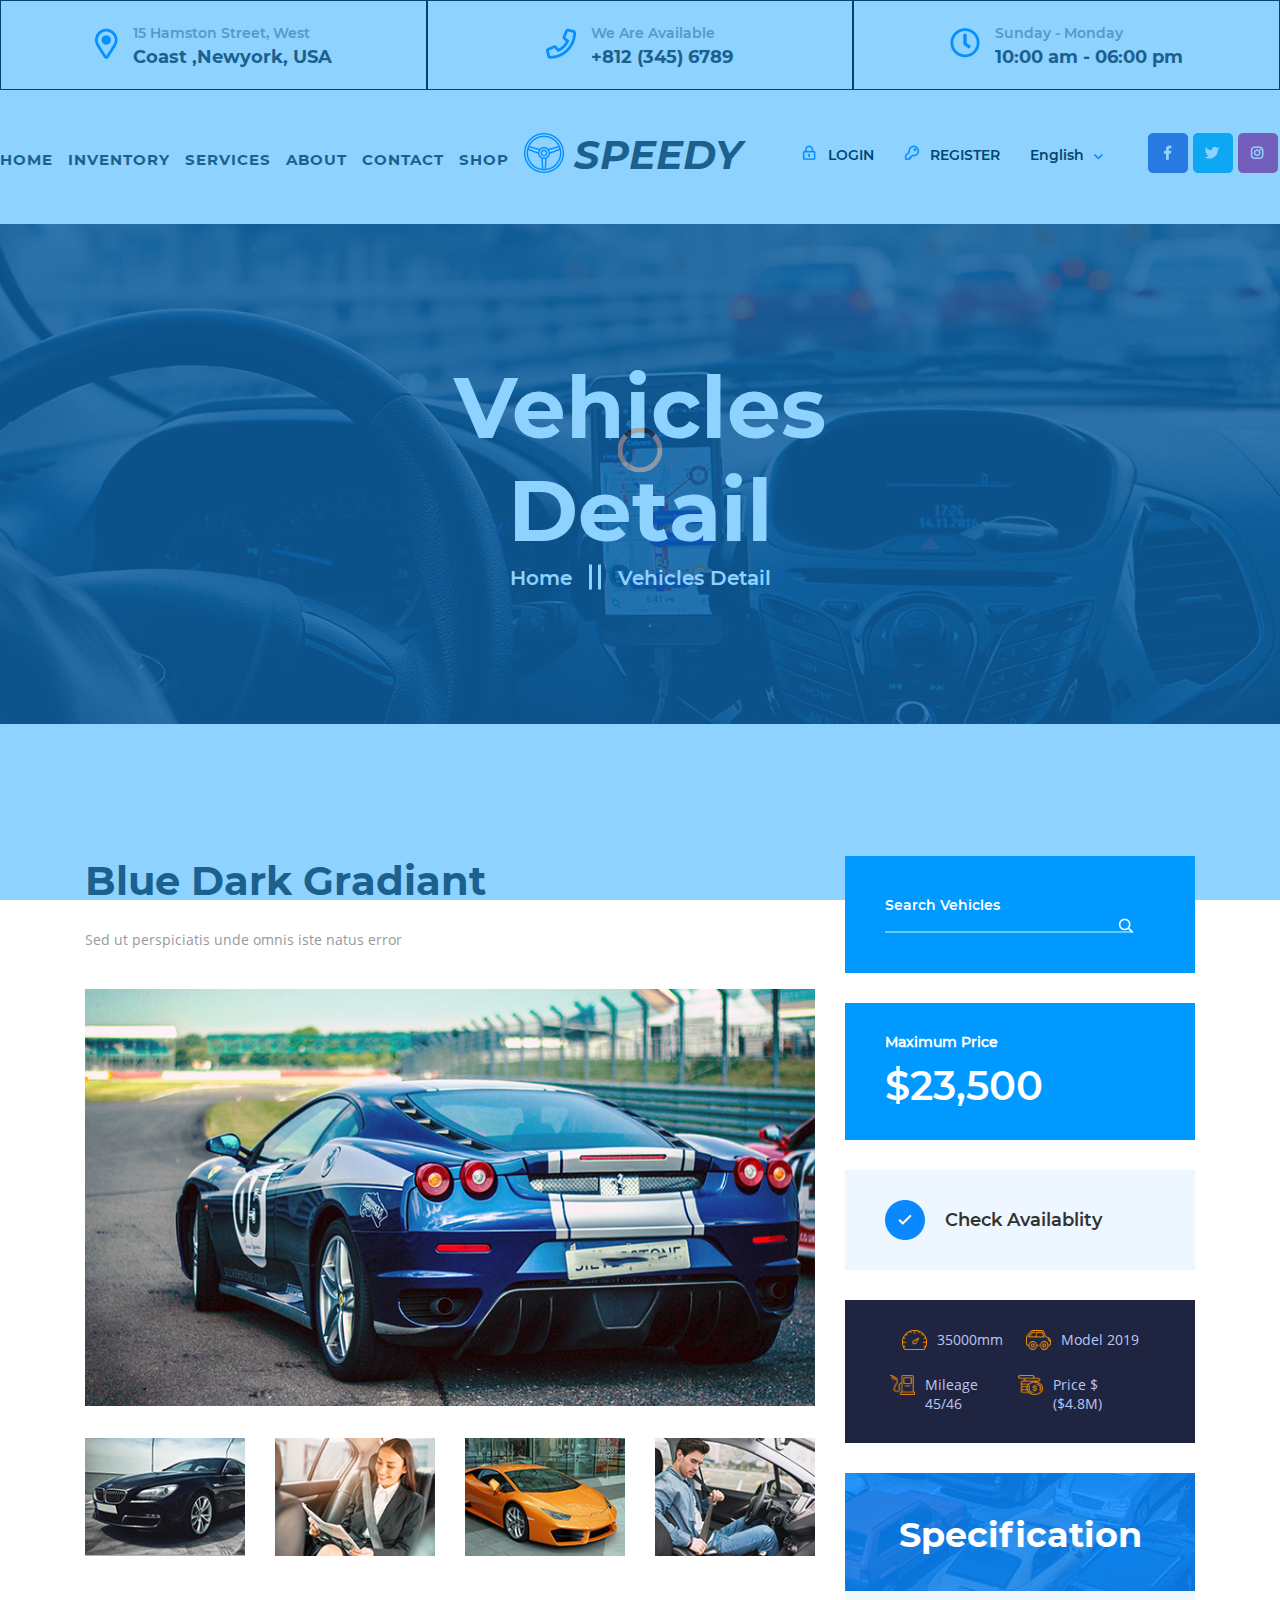
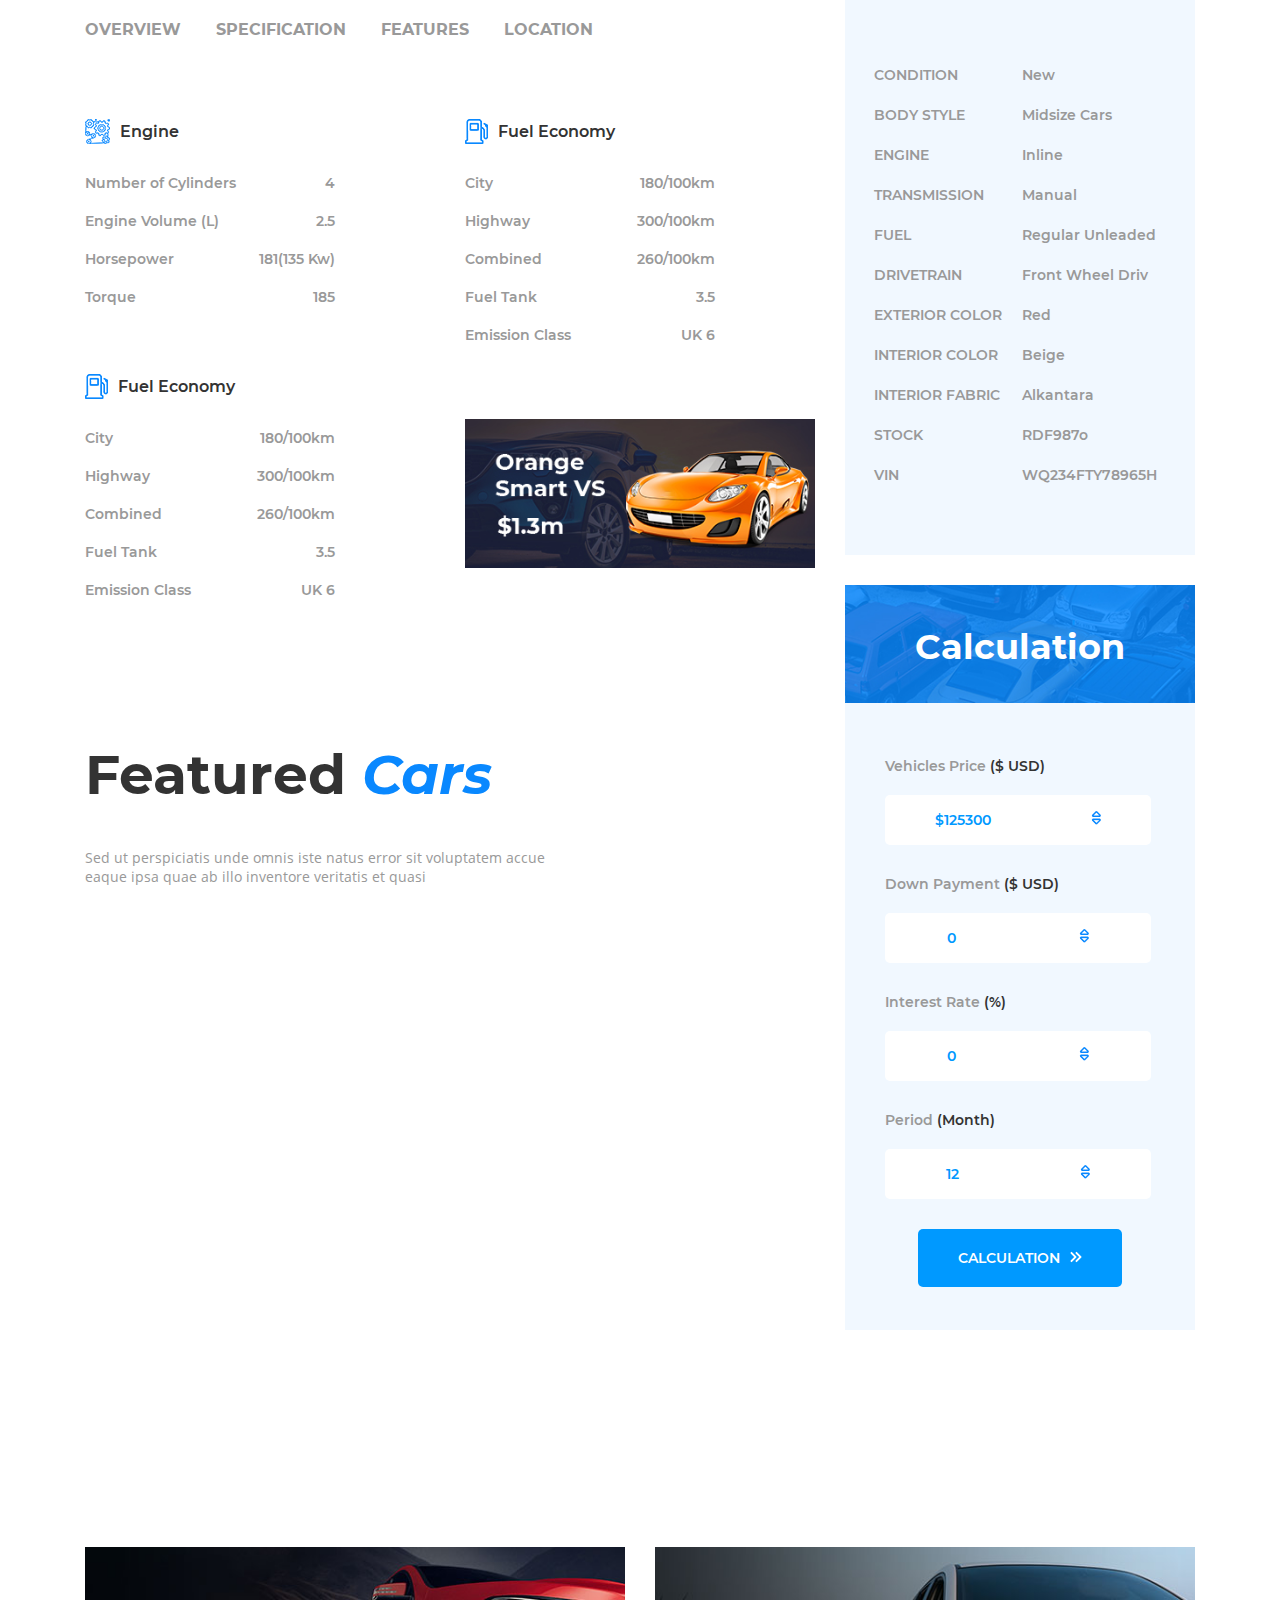
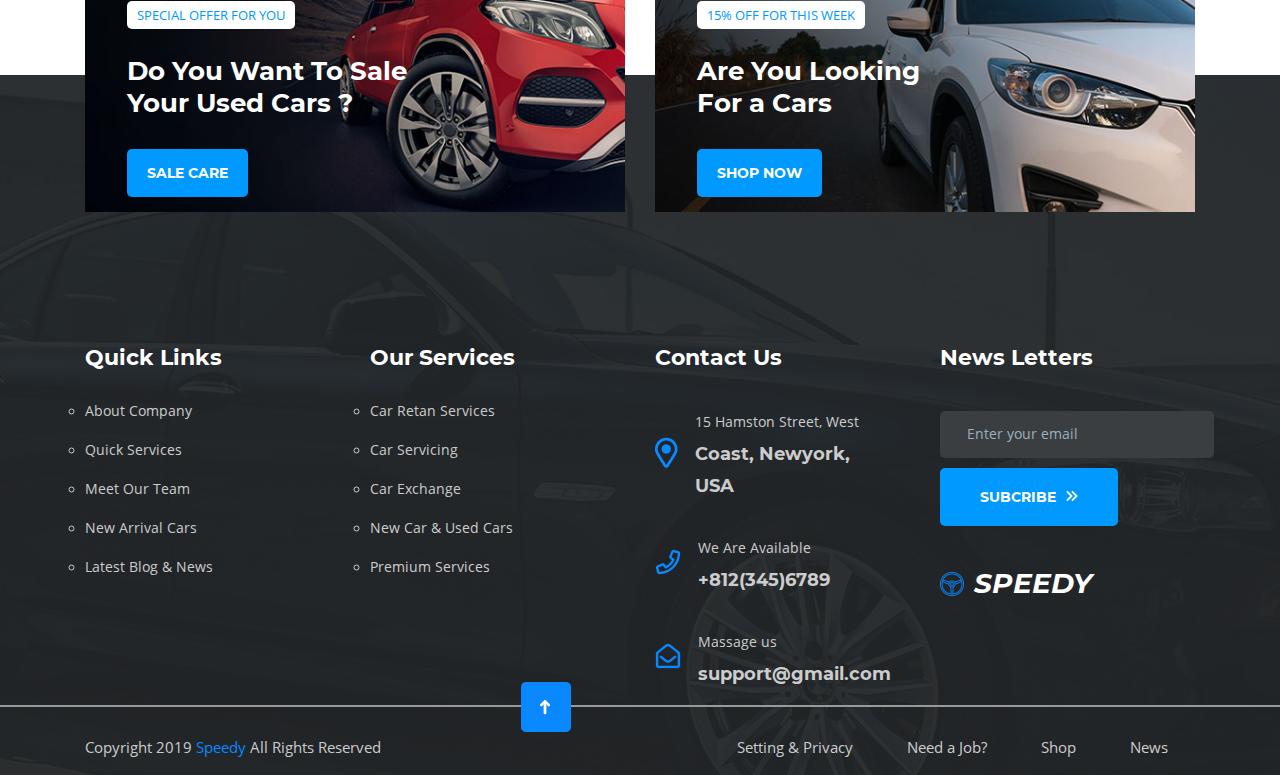
<file: Vehicles-Detail.html>
<!DOCTYPE html>
<html lang="en">
<head>
    <meta charset="UTF-8">
    <meta name="viewport" content="width=device-width, initial-scale=1.0">
    <link rel="stylesheet" href="./dest/style.css">
    <link rel="stylesheet" href="./css/fonts.css">
    <link rel="stylesheet" href="./css/flickity.css">
    <link rel="stylesheet" href="./css/aos.css">
    <link rel="stylesheet" href="./css/bootstrap-grid.min.css">
    <link rel="shortcut icon" type="image/x-icon" href="./img/icon/icon-logo">
    <title>Vehicles Detail</title>
</head>
<body>
    <!-- load page -->
    <div class="load-page">
        <span></span>
    </div>
    <div class="container-header">  
        <header>
            <div class="header_top">
                <div class="col-sm-4 col-md-4 col-4 item">
                    <div class="lump">
                        <div class="icon">
                            <img src="./img/icon/address.png" alt="">
                        </div>      
                        <div class="text">
                            <p>15 Hamston Street, West</p>
                            <h5>Coast ,Newyork, USA</h5>
                        </div>
                    </div>
                </div>
                <div class="col-sm-4 col-md-4 col-4 item">
                    <div class="lump">
                        <div class="icon">
                            <img src="./img/icon/icon-phone.png" alt="">
                        </div>
                        <div class="text">
                            <p>We Are Available</p>
                            <h5>+812 (345) 6789</h5>
                        </div>
                    </div>
                </div>
                <div class="col-sm-4 col-md-4 col-4 item">
                    <div class="lump">
                        <div class="icon">
                            <img src="./img/icon/icon-clock.png" alt="">
                        </div>
                        <div class="text">
                            <p>Sunday - Monday</p>
                            <h5>10:00 am - 06:00 pm</h5>
                        </div>
                    </div>
                </div>
            </div>
            <div class="menu">
                <div class="menu_navi">
                    <nav>
                        <ul>
                            <li><a href="index.html">home</a></li>
                            <li><a href="Inventory.html">inventory</a></li>
                            <li><a href="Services.html">services</a></li>
                            <li><a href="About.html">about</a></li>
                            <li><a href="Contact.html">contact</a></li>
                            <li><a href="ShopGrid.html">shop</a></li>
                        </ul>
                    </nav>
                </div>
                <div class="menu_logo">
                    <div class="menu_logo-icon">
                        <img src="./img/icon/volang.png" alt="">
                    </div>
                    <div class="menu_logo-text">
                        <p>speedy</p>
                    </div>
                </div>
                <div class="menu_right">
                    <div class="menu_right login">
                        <div class="icon">
                            <img src="./img/icon/login.png" alt="" style="padding-right: 2px;">
                        </div>
                        <div class="text">
                            <p>login</p>
                        </div>
                    </div>
                    <div class="menu_right register">
                        <div class="icon">
                            <img src="./img/icon/key.png" alt="">
                        </div>
                        <div class="text">
                            <p>register</p>
                        </div>
                    </div>
                    <div class="menu_right">
                        <div class="changeLanguage">
                            <div class="english">
                                <div class="text">
                                    <p style="text-transform: unset;">English</p>
                                </div>
                                <div class="icon" style='padding-right:5px;'>
                                    <img src="./img/icon/iconEN.png" alt="">
                                </div>
                            </div>
                            <div class="language">
                                <ul class="language_ul">
                                    <li><div class="language_ul-toption"><p style="text-transform: unset;" >French</p></div></li>
                                    <li><div class="language_ul-toption"><p style="text-transform: unset;">Anglais</p></div></li>
                                    <li><div class="language_ul-toption"><p style="text-transform: unset;">VietNam</p></div></li>
                                    <li><div class="language_ul-toption"><p style="text-transform: unset;">Italian</p></div></li>
                                </ul>
                            </div>
                        </div>
                    </div>
                    <div class="menu_right iconcontact">
                        <div class="item facebook">
                            <img src="./img/icon/contact-icon/facebook.png" alt="">
                        </div>
                        <div class="item twitter">
                            <img src="./img/icon/contact-icon/twitter.png" alt="">
                        </div>
                        <div class="item instagram">
                            <img src="./img/icon/contact-icon/instagram.png" alt="">
                        </div>
                        <div class="item google">
                            <img src="./img/icon/contact-icon/google.png" alt="">
                        </div>
                    </div>
                </div>
            </div>
        </header>
    </div>
    <!-- menu-fixed -->
    <div class="menu-fixed">
        <div class="container">
            <ul>
                <li><a href="index.html">home</a></li>
                <li><a href="Inventory.html">inventory</a></li>
                <li><a href="Services.html">services</a></li>
                <li><img src="./img/icon/volang.png" alt=""></li>
                <li><a href="About.html">about</a></li>
                <li><a href="Contact.html">contact</a></li>
                <li><a href="ShopGrid.html">shop</a></li>
            </ul>
        </div>
    </div>
    <main>
        <!-- menu-mobile -->
        <div class="menu-mobile">
            <div class="container">
                <div class="row">
                    <div class="menu-mobile__hamburgur col-5">
                        <span></span>
                        <p>MENU</p>
                    </div>
                    <div class="menu-mobile__logo col-7 logotext">
                        <a href="Vehicles-Detail.html">
                            <img src="./img/footer-logo.png" alt="">
                        </a>
                    </div>
                </div>
            </div>
        </div>
        <div class="menu-mobile__fullscreen">
            <div class="menu-fullscreen__header">
                <span>Speedy</span>
                <span>
                    <img src="./img/icon/contact-icon/facebook.png" alt="">
                    <img src="./img/icon/contact-icon//twitter.png" alt="">
                    <img src="./img/icon/contact-icon/instagram.png" alt="">
                    <img src="./img/icon/contact-icon/google.png" alt="">
                </span>
            </div>
            <div class="menu-fullscreen__main">
                <div class="row">
                    <div class="menu-fullscreen__left col-4">
                        <div class="logo">
                            <a href="index.html"><img src="./img/icon/volang.png" alt=""></a>
                        </div>
                        <div class="close">
                            <span class="line-mb1"></span>
                            <span class="line-mb2"></span>
                        </div>
                    </div>
                    <div class="menu-fullscreen__right col-8">
                        <ul>
                            <li><a href="index.html">home</a></li>
                            <li><a href="Inventory.html">inventory</a></li>
                            <li><a href="Services.html">services</a></li>
                            <li><a href="About.html">about</a></li>
                            <li><a href="Contact.html">contact</a></li>
                            <li><a href="ShopGrid.html">shop</a></li>
                        </ul>
                    </div>
                </div>
            </div>
        </div>
        <!-- banner -->
        <div class="bannerInventory">
            <div class="bannerInventory_title">
                <div class="bannerInventory_title-h1">
                    <h1>Vehicles Detail</h1>
                </div>
                <div class="bannerInventory_title-p">
                    <div class="titlesmall">
                        <div class="text">
                            <p>Home</p>
                        </div>
                        <div class="span">
                            <span class="line1"></span>
                            <span class="line2"></span>
                        </div>
                        <div class="text">
                            <p>Vehicles Detail</p>
                        </div>
                    </div>
                </div>
            </div>
        </div>
        <!-- content -->
        <div class="container">
            <div class="row row-vd">
                <div class="col-12 col-sm-6 col-md-8">
                    <div class="row">
                        <div class="col-12 col-sm-12 col-md-12">
                            <div class="row">
                                <div class="vd col-12 col-md-12 col-lg-12">
                                    <div class="vd_title">
                                        <h3>Blue Dark Gradiant</h3>
                                        <p>Sed ut perspiciatis unde omnis iste natus error</p>
                                    </div>
                                    <div class="vd_img img-big">
                                        <img src="./img/car-blue-detail.jpg" alt="">
                                    </div>
                                </div>
                                <div class="col-6 col-sm-6 col-md-3 row-2img image">
                                    <div class="vd">
                                        <div class="vd_img img-5">
                                            <img src="./img/car-black.jpg" alt="">
                                        </div>
                                    </div>
                                </div>
                                <div class="col-6 col-sm-6 col-md-3 row-2img image">
                                    <div class="vd">
                                        <div class="vd_img img-5">
                                            <img src="./img/person-in-car.jpg" alt="">
                                        </div>
                                    </div>
                                </div>
                                <div class="col-6 col-sm-6 col-md-3 image">
                                    <div class="vd">
                                        <div class="vd_img img-5">
                                            <img src="./img/car-orange-detail.jpg" alt="">
                                        </div>
                                    </div>
                                </div>
                                <div class="col-6 col-sm-6 col-md-3 image">
                                    <div class="vd">
                                        <div class="vd_img img-5">
                                            <img src="./img/person-in-car2.jpg" alt="">
                                        </div>
                                    </div>
                                </div>
                            </div>
                            <div class="tag">
                                <nav>
                                    <ul>
                                        <li><a href="#">overview</a></li>
                                        <li><a href="#">specification</a></li>
                                        <li><a href="#">features</a></li>
                                        <li><a href="#">location</a></li>
                                    </ul>
                                </nav>
                            </div>
                            <div class="row">
                                <div class="col-12 col-md-6 col-lg-6">
                                    <div class="engine">
                                        <div class="engine_title">
                                            <img src="./img/icon/engine.png" alt="">
                                            <p>Engine</p>
                                        </div>
                                        <div class="engine_list">
                                            <div class="list-item">
                                                <div class="item">
                                                    <p>Number of Cylinders</p>
                                                    <p>4</p>
                                                </div>
                                                <div class="item">
                                                    <p>Engine Volume (L)</p>
                                                    <p>2.5</p>
                                                </div>
                                                <div class="item">
                                                    <p>Horsepower</p>
                                                    <p>181(135 Kw)</p>
                                                </div>
                                                <div class="item">
                                                    <p>Torque </p>
                                                    <p>185</p>
                                                </div>
                                            </div>
                                        </div>
                                    </div>
                                </div>
                                <div class="col-12 col-md-6 col-lg-6">
                                    <div class="engine">
                                        <div class="engine_title">
                                            <img src="./img/icon/cayxang-blue.png" alt="">
                                            <p>Fuel Economy</p>
                                        </div>
                                        <div class="engine_list">
                                            <div class="list-item">
                                                <div class="item">
                                                    <p>City</p>
                                                    <p>180/100km</p>
                                                </div>
                                                <div class="item">
                                                    <p>Highway</p>
                                                    <p>300/100km</p>
                                                </div>
                                                <div class="item">
                                                    <p>Combined</p>
                                                    <p>260/100km</p>
                                                </div>
                                                <div class="item">
                                                    <p>Fuel Tank</p>
                                                    <p>3.5</p>
                                                </div>
                                                <div class="item">
                                                    <p>Emission Class</p>
                                                    <p>UK 6</p>
                                                </div>
                                            </div>
                                        </div>
                                    </div>
                                </div>
                            </div>
                            <div class="row">
                                <div class="col-12 col-sm-6 col-md-6">
                                    <div class="engine">
                                        <div class="engine_title">
                                            <img src="./img/icon/cayxang-blue.png" alt="">
                                            <p>Fuel Economy</p>
                                        </div>
                                        <div class="engine_list">
                                            <div class="list-item">
                                                <div class="item">
                                                    <p>City</p>
                                                    <p>180/100km</p>
                                                </div>
                                                <div class="item">
                                                    <p>Highway</p>
                                                    <p>300/100km</p>
                                                </div>
                                                <div class="item">
                                                    <p>Combined</p>
                                                    <p>260/100km</p>
                                                </div>
                                                <div class="item">
                                                    <p>Fuel Tank</p>
                                                    <p>3.5</p>
                                                </div>
                                                <div class="item">
                                                    <p>Emission Class</p>
                                                    <p>UK 6</p>
                                                </div>
                                            </div>
                                        </div>
                                    </div>
                                </div>
                                <div class="col-12 col-sm-6 col-md-6">
                                    <div class="cars_orange">
                                        <div class="cars_orange-img">
                                            <img src="./img/inner-img.jpg" alt="">
                                        </div>
                                    </div>
                                </div>
                            </div>
                            <!-- Featured Cars -->
                            <div class="fc">
                                <div class="row">
                                    <div class="col-md-12 col-sm-12 col-12">
                                        <div class="fc_title">
                                            <h3>Featured <span style="font-family:'MBI'; color: #0988ff;">Cars</span></h3>
                                            <p>Sed ut perspiciatis unde omnis iste natus error sit voluptatem accue<br>
                                                eaque ipsa quae ab illo inventore veritatis et quasi</p>
                                        </div>
                                    </div>
                                </div>
                                <div class="row">
                                    <div class="col-12 col-md-6 col-lg-4" data-aos="fade-down">
                                        <div class="fc_content">
                                            <div class="fc_content-img">
                                                <div class="image">
                                                    <img src="./img/car-blue-feature.jpg" alt="">
                                                </div>
                                            </div>                                            
                                            <div class="fc_content-text">
                                                <div class="text">
                                                    <p id="p1">Nice HGJK 10m</p>
                                                    <p id="p2">Sed ut perspiciatis unde</p>
                                                    <p id="p3">View Details</p>
                                                </div>
                                            </div>
                                        </div>
                                    </div>
                                    <div class="col-12 col-md-6 col-lg-4" data-aos="zoom-in">
                                        <div class="fc_content">
                                            <div class="fc_content-img">
                                                <div class="image">
                                                    <img src="./img/car-white-feature.jpg" alt="">
                                                </div>
                                            </div>                                            
                                            <div class="fc_content-text">
                                                <div class="text">
                                                    <p id="p1">While Elephant</p>
                                                    <p id="p2">Sed ut perspiciatis unde</p>
                                                    <p id="p3">View Details</p>
                                                </div>
                                            </div>
                                        </div>
                                    </div>
                                    <div class="col-12 col-md-6 col-lg-4" data-aos="fade-down">
                                        <div class="fc_content">
                                            <div class="fc_content-img">
                                                <div class="image">
                                                    <img src="./img/car-yellow-feature.jpg" alt="">
                                                </div>
                                            </div>                                            
                                            <div class="fc_content-text">
                                                <div class="text">
                                                    <p id="p1">Smart Jukar</p>
                                                    <p id="p2">Sed ut perspiciatis unde</p>
                                                    <p id="p3">View Details</p>
                                                </div>
                                            </div>
                                        </div>
                                    </div>
                                </div>
                            </div>
                        </div>
                    </div>
                </div>
                <div class="col-12 col-sm-6 col-md-4">
                    <div class="row">
                        <div class="col-12 col-sm-12 col-md-12">
                            <div class="vd_search">
                                <div class="vd_search-wrapper">
                                    <div class="text">
                                        <label for="">Search Vehicles</label>
                                        <input type="text" name="" id="">
                                    </div>
                                    <div class="icon">
                                        <img src="./img/icon/search.png" alt="">
                                    </div>
                                </div>
                            </div>
                            <div class="vd_cost">
                                <h5>Maximum Price</h5>
                                <p>$23,500</p>
                            </div>
                            <div class="vd_check">
                                <img src="./img/icon/check.png" alt="">
                                <p>Check Availablity</p>
                            </div>
                            <div class="vd_icon">
                                <div class="wrappericon">
                                    <div class="vd_icon-item col-12">
                                        <div class="item1">
                                            <img src="./img/icon/icon-petro/clock-orange.png" alt="">
                                            <p>35000mm</p>
                                        </div>
                                        <div class="item1">
                                            <img src="./img/icon/icon-petro/car-orange.png" alt="">
                                            <p>Model 2019</p>
                                        </div>
                                    </div>
                                    <div class="vd_icon-item col-12" style="padding-top: 25px;">
                                        <div class="item1">
                                            <img src="./img/icon/icon-petro/cayxang-orange.png" alt="">
                                            <p>Mileage 45/46</p>
                                        </div>
                                        <div class="item1">
                                            <img src="./img/icon/icon-petro/icon-orange.png" alt="">
                                            <p>Price $ ($4.8M)</p>
                                        </div>
                                    </div>
                                </div>
                            </div>
                            <div class="vd_Specification">
                                <div class="imgtext">
                                    <div class="vd_Specification-img">
                                        <img src="./img/Pricing-Plan.jpg" alt="">
                                    </div>
                                    <div class="vd_Specification-text">
                                        <p>Specification</p>
                                    </div>
                                </div>
                                <div class="vd_Specification-content">
                                   <div class="menu">
                                        <div class="menu-1">
                                            <nav>
                                                <ul><li><a href="#">CONDITION</a></li></ul>
                                                <ul><li><a href="#">BODY STYLE</a></li></ul>
                                                <ul><li><a href="#">ENGINE</a></li></ul>
                                                <ul><li><a href="#">TRANSMISSION</a></li></ul>
                                                <ul><li><a href="#">FUEL</a></li></ul>
                                                <ul><li><a href="#">DRIVETRAIN</a></li></ul>
                                                <ul><li><a href="#">EXTERIOR COLOR</a></li></ul>
                                                <ul><li><a href="#">INTERIOR COLOR</a></li></ul>
                                                <ul><li><a href="#">INTERIOR FABRIC</a></li></ul>
                                                <ul><li><a href="#">STOCK</a></li></ul>
                                                <ul><li><a href="#">VIN</a></li></ul>

                                            </nav>
                                        </div>
                                        <div class="menu-1">
                                            <nav>
                                                <ul><li><a href="#">New</a></li></ul>
                                                <ul><li><a href="#">Midsize Cars</a></li></ul>
                                                <ul><li><a href="#">Inline</a></li></ul>
                                                <ul><li><a href="#">Manual</a></li></ul>
                                                <ul><li><a href="#">Regular Unleaded</a></li></ul>
                                                <ul><li><a href="#"> Front Wheel Driv</a></li></ul>
                                                <ul><li><a href="#">Red</a></li></ul>
                                                <ul><li><a href="#">Beige</a></li></ul>
                                                <ul><li><a href="#">Alkantara</a></li></ul>
                                                <ul><li><a href="#">RDF987o</a></li></ul>
                                                <ul><li><a href="#">WQ234FTY78965H</a></li></ul>

                                            </nav>
                                        </div>
                                   </div>
                                </div>
                            </div>
                            <!-- calculation -->
                            <div class="vd_Specification calculation1">
                                <div class="imgtext">
                                    <div class="vd_Specification-img">
                                        <img src="./img/Pricing-Plan.jpg" alt="">
                                    </div>
                                    <div class="vd_Specification-text">
                                        <p>Calculation</p>
                                    </div>
                                </div>
                                <div class="calculation">
                                    <div class="calculation_content">
                                        <div class="calculation_content-text">
                                            <p>Vehicles Price <span style="color: #333333;">($ USD)</span></p>
                                        </div>
                                        <div class="calculation_content-number">
                                            <div class="number">
                                                <p>$125300</p>
                                            </div>
                                            <div class="icon">
                                                <img src="./img/icon/icon-updown-caculation.png" alt="">
                                            </div>
                                        </div>
                                    </div>
                                    <div class="calculation_content">
                                        <div class="calculation_content-text">
                                            <p>Down Payment <span style="color: #333333;">($ USD)</span></p>
                                        </div>
                                        <div class="calculation_content-number">
                                            <div class="number">
                                                <p>0</p>
                                            </div>
                                            <div class="icon">
                                                <img src="./img/icon/icon-updown-caculation.png" alt="">
                                            </div>
                                        </div>
                                    </div>
                                    <div class="calculation_content">
                                        <div class="calculation_content-text">
                                            <p>Interest Rate <span style="color: #333333;">(%)</span></p>
                                        </div>
                                        <div class="calculation_content-number">
                                            <div class="number">
                                                <p>0</p>
                                            </div>
                                            <div class="icon">
                                                <img src="./img/icon/icon-updown-caculation.png" alt="">
                                            </div>
                                        </div>
                                    </div>
                                    <div class="calculation_content">
                                        <div class="calculation_content-text">
                                            <p>Period <span style="color: #333333;">(Month)</span></p>
                                        </div>
                                        <div class="calculation_content-number">
                                            <div class="number">
                                                <p>12</p>
                                            </div>
                                            <div class="icon">
                                                <img src="./img/icon/icon-updown-caculation.png" alt="">
                                            </div>
                                        </div>
                                    </div>
                                    <div class="calculationbtn">
                                        <div class="calculationbtn_d">
                                            <div class="calculationbtn_d-text">
                                                <p>calculation</p>
                                            </div>
                                            <div class="calculationbtn_d-icon">
                                                <img src="./img/icon/btn.png" alt="">
                                            </div>
                                         </div>
                                    </div>
                                </div>
                            </div>
                        </div>
                    </div>
                </div>
            </div>
        </div>
        <!-- footer -->
        <div class="footer">
            <div class="container">
                <div class="row footer_wrapper">
                    <div class="col-12 col-sm-6 col-md-6 ">
                        <div class="footer_img">
                            <img src="./img/car-near-footer.jpg" alt="">
                        </div>
                        <div class="footer_content">
                            <div class="footer_content-sale">
                                <p>special offer for you</p>
                            </div>
                            <div class="footer_content-title">
                                <p>Do You Want To Sale<br>
                                    Your Used Cars ?</p>
                            </div>
                            <div class="footer_content-btn">
                                <div class="footerbtn1">
                                    <div class="footerbtn1_d">
                                        <div class="footerbtn1_d-text">
                                            <p>sale care</p>
                                        </div>
                                    </div>
                                </div> 
                            </div>
                        </div>
                    </div>
                    <div class="col-12 col-sm-6 col-md-6">
                        <div class="footer_img">
                            <img src="./img/car-near-footer-2.jpg" alt="">
                        </div>
                        <div class="footer_content">
                            <div class="footer_content-sale">
                                <p>15% off for this week</p>
                            </div>
                            <div class="footer_content-title">
                                <p>Are You Looking<br>For a Cars</p>
                            </div>
                            <div class="footer_content-btn">
                                <div class="footerbtn1">
                                    <div class="footerbtn1_d">
                                        <div class="footerbtn1_d-text">
                                            <p>shop now</p>
                                        </div>
                                    </div>
                                </div> 
                            </div>
                        </div>
                    </div>
                </div>
                <div class="row footer_wrapper2">
                    <div class="col-6 col-md-6 col-lg-3">
                        <div class="footer_menu">
                            <div class="footer_menu-title">
                                <p>Quick Links</p>
                            </div>
                            <div class="footer_menu-navi">
                                <ul>
                                    <li><a href="#">About Company</a></li>
                                    <li><a href="#">Quick Services</a></li>
                                    <li><a href="#">Meet Our Team</a></li>
                                    <li><a href="#">New Arrival Cars</a></li>
                                    <li><a href="#">Latest Blog & News</a></li>
                                </ul>
                            </div>
                        </div>
                    </div>
                    <div class="col-6 col-md-6 col-lg-3">
                        <div class="footer_menu">
                            <div class="footer_menu-title">
                                <p>Our Services</p>
                            </div>
                            <div class="footer_menu-navi">
                                <ul>
                                    <li><a href="#">Car Retan Services</a></li>
                                    <li><a href="#">Car Servicing</a></li>
                                    <li><a href="#">Car Exchange</a></li>
                                    <li><a href="#">New Car & Used Cars</a></li>
                                    <li><a href="#">Premium Services</a></li>
                                </ul>
                            </div>
                        </div>
                    </div>
                    <div class="col-12 col-md-6 col-lg-3">
                        <div class="footer_menu">
                            <div class="footer_menu-title">
                                <p>Contact Us</p>
                            </div>
                            <div class="footer_menu-contact">
                                <div class="footer_menu-contact-icon">
                                    <img src="./img/icon/address.png" alt="">
                                </div>
                                <div class="footer_menu-contact-text">
                                    <p>15 Hamston Street, West</p>
                                    <h5>Coast, Newyork, USA</h5>
                                </div>
                            </div>
                            <div class="footer_menu-contact">
                                <div class="footer_menu-contact-icon">
                                    <img src="./img/icon/icon-phone-footer.png" alt="">
                                </div>
                                <div class="footer_menu-contact-text">
                                    <p>We Are Available</p>
                                    <h5>+812(345)6789</h5>
                                </div>
                            </div>
                            <div class="footer_menu-contact">
                                <div class="footer_menu-contact-icon">
                                    <img src="./img/icon/icon-mail-footer.png   " alt="">
                                </div>
                                <div class="footer_menu-contact-text">
                                    <p>Massage us</p>
                                    <h5>support@gmail.com</h5>
                                </div>
                            </div>        
                        </div>
                    </div>
                    <div class="col-12 col-md-6 col-lg-3">
                        <div class="footer_menu">
                            <div class="footer_menu-title">
                                <p>News Letters</p>
                            </div>
                            <div class="nl">
                                <div class="form">
                                    <input type="text" id="name" name="name" placeholder="Enter your email">
                                </div>
                                <div class="footerbtn">
                                    <div class="footerbtn_d">
                                        <div class="footerbtn_d-text">
                                            <p>subcribe</p>
                                        </div>
                                        <div class="footerbtn_d-icon">
                                            <img src="./img/icon/btn.png" alt="">
                                        </div>
                                    </div>
                                </div>
                                <div class="footer_speedy">
                                    <div class="footer_speedy-img">
                                        <img src="./img/icon/volang-footer.png" alt="">
                                    </div>
                                    <div class="footer_speedy-text">
                                        <p>speedy</p>
                                    </div>
                                </div>
                            </div>
                        </div>
                    </div>
                </div>
            </div>
            <div class="line">
                <p></p>
            </div>
            <div class="container">
                <div class="footer_line">
                    <div class="footer_line-text">
                        <p>Copyright  2019 <span style="color: #0988ff;"> Speedy</span> All Rights Reserved</p>
                    </div>
                    <div class="footer_line-backtotop">
                        <img src="./img/icon/backtoTop.png" alt="">
                    </div>
                    <div class="footer_line-menu">
                        <div class="footer_line-menu-navi">
                            <nav>
                                <ul>
                                    <li><a href="#">Setting & Privacy</a></li>
                                    <li><a href="#">Need a Job?</a></li>
                                    <li><a href="#">Shop</a></li>
                                    <li><a href="#">News</a></li>
                                </ul>
                            </nav>
                        </div>
                    </div>
                </div>
            </div>
        </div>
    </main>
    <script src="./js/jquery.js"></script>
    <script src="./js/aos.js"></script>
    <script src="./js/flickity.pkgd.min.js"></script>
    <script src="./js/car.js"></script>
</body>
</body>
</html>
</file>
<file: dest/style.css>
*{padding:0;margin:0;-webkit-box-sizing:border-box;box-sizing:border-box}:root{--font-size:55px;--font-size-p:14px;--font-size-p2:16px;--font-size-p3:18px;--font-size-number:22px;--font-size-text:21px}.menu-mobile{display:none}.menu-mobile__fullscreen{visibility:hidden;display:none;position:fixed;height:0;top:0;left:0;width:100%;background:#1f2423;z-index:12;-webkit-transition:all .5s;transition:all .5s;opacity:0}.menu-mobile__fullscreen .menu-fullscreen__header{display:-webkit-box;display:-ms-flexbox;display:flex;-webkit-box-pack:justify;-ms-flex-pack:justify;justify-content:space-between;-webkit-box-align:center;-ms-flex-align:center;align-items:center;padding:30px 40px}.menu-mobile__fullscreen .menu-fullscreen__header span{display:-webkit-box;display:-ms-flexbox;display:flex;-webkit-box-align:center;-ms-flex-align:center;align-items:center;letter-spacing:2px;font-size:15px;font-family:MS;text-transform:uppercase;color:#fff}.menu-mobile__fullscreen .menu-fullscreen__header span img{padding:0 5px}.menu-mobile__fullscreen .menu-fullscreen__main .menu-fullscreen__left .logo{position:relative;padding-bottom:30px;text-align:center}.menu-mobile__fullscreen .menu-fullscreen__main .menu-fullscreen__left .logo a{position:relative}.menu-mobile__fullscreen .menu-fullscreen__main .menu-fullscreen__left .logo a img{width:55px}.menu-mobile__fullscreen .menu-fullscreen__main .menu-fullscreen__left .logo a::after{content:'';position:absolute;width:100%;height:1px;left:0;bottom:-10px;display:block;background:#fff}.menu-mobile__fullscreen .menu-fullscreen__main .menu-fullscreen__left .close{cursor:pointer;max-width:50px;margin:20px auto;position:relative}.menu-mobile__fullscreen .menu-fullscreen__main .menu-fullscreen__left .close .line-mb1{content:'';display:block;position:absolute;width:40px;height:5px;-webkit-transform:rotate(45deg);transform:rotate(45deg);border-radius:10px;background:#fff}.menu-mobile__fullscreen .menu-fullscreen__main .menu-fullscreen__left .close .line-mb2{content:'';display:block;position:absolute;width:40px;height:5px;-webkit-transform:rotate(-45deg);transform:rotate(-45deg);border-radius:10px;background:#fff}.menu-mobile__fullscreen .menu-fullscreen__main .menu-fullscreen__right ul li{list-style:none;padding-bottom:20px}.menu-mobile__fullscreen .menu-fullscreen__main .menu-fullscreen__right ul li a{text-decoration:none;font-size:20px;font-family:MB;letter-spacing:2px;color:#fff;text-transform:uppercase}.menu-fixed{display:none;position:fixed;top:0;height:60px;width:100%;background:#fff;z-index:10;border-bottom:1px solid #000}.menu-fixed ul{display:-webkit-box;display:-ms-flexbox;display:flex;height:60px;width:100%;-webkit-box-align:center;-ms-flex-align:center;align-items:center;-webkit-box-pack:justify;-ms-flex-pack:justify;justify-content:space-between}.menu-fixed ul li{list-style:none;position:relative;height:100%;display:-webkit-box;display:-ms-flexbox;display:flex;-webkit-box-align:center;-ms-flex-align:center;align-items:center;padding:0 15px}.menu-fixed ul li a{position:relative;text-decoration:none;font-size:var(--font-size-p);font-family:MB;text-transform:uppercase;color:#000;-webkit-transition:all .5s;transition:all .5s}.menu-fixed ul li a::after{content:'';width:0%;left:0;height:2px;bottom:-5px;position:absolute;display:block;background:#000;-webkit-transition:all .3s;transition:all .3s}.menu-fixed ul li:hover a{-webkit-transition:all .3s;transition:all .3s}.menu-fixed ul li:hover a::after{width:100%;-webkit-transition:all .3s;transition:all .3s}.container-header{max-width:1600px;margin:auto;position:relative}.container-header header .header_top{display:-webkit-box;display:-ms-flexbox;display:flex;-ms-flex-pack:distribute;justify-content:space-around;-webkit-box-align:center;-ms-flex-align:center;align-items:center}.container-header header .header_top .item{display:-webkit-box;display:-ms-flexbox;display:flex;border:1px solid #000}.container-header header .header_top .item .lump{display:-webkit-inline-box;display:-ms-inline-flexbox;display:inline-flex;padding:20px;-webkit-box-align:center;-ms-flex-align:center;align-items:center;margin:auto}.container-header header .header_top .item .lump .icon{padding-right:15px}.container-header header .header_top .item .lump .icon img{width:100%;max-width:100%}.container-header header .header_top .item .lump .text{line-height:1.5rem}.container-header header .header_top .item .lump .text p{font-size:var(--font-size-p);color:#999;font-family:MS}.container-header header .header_top .item .lump .text h5{font-size:var(--font-size-p3);color:#333;font-family:MB}.container-header header .menu{padding:40px 0 45px 0;display:-webkit-box;display:-ms-flexbox;display:flex;-webkit-box-pack:justify;-ms-flex-pack:justify;justify-content:space-between}.container-header header .menu_navi{padding-top:20px}.container-header header .menu_navi ul{list-style:none;display:-webkit-box;display:-ms-flexbox;display:flex}.container-header header .menu_navi ul li{padding-right:15px}.container-header header .menu_navi ul li a{text-decoration:none;font-size:15px;font-family:MB;color:#333;text-transform:uppercase;letter-spacing:1px;position:relative}.container-header header .menu_navi ul li a::after{content:'';width:0%;height:1.5px;right:0;margin:auto;left:0;display:block;position:absolute;background:#0988ff;-webkit-transition:all .4s;transition:all .4s;bottom:-5px}.container-header header .menu_navi ul li:hover a::after{width:100%;-webkit-transition:all .4s;transition:all .4s}.container-header header .menu_logo{display:-webkit-box;display:-ms-flexbox;display:flex;-webkit-box-pack:center;-ms-flex-pack:center;justify-content:center;-webkit-box-align:center;-ms-flex-align:center;align-items:center}.container-header header .menu_logo-icon{position:relative}.container-header header .menu_logo-text p{font-size:40px;color:#333;text-transform:uppercase;font-family:MBI;padding-left:10px}.container-header header .menu_right{padding:0 0 0 30px;display:-webkit-box;display:-ms-flexbox;display:flex;-webkit-box-pack:center;-ms-flex-pack:center;justify-content:center;-webkit-box-align:center;-ms-flex-align:center;align-items:center}.container-header header .menu_right .item{padding-right:5px}.container-header header .menu_right .iconcontact{padding:0 0 0 35px}.container-header header .menu_right .icon{margin-right:10px}.container-header header .menu_right .english{cursor:pointer}.container-header header .menu_right .english .icon{margin-right:5px;-webkit-transition:all .3s;transition:all .3s}.container-header header .menu_right .english .icon img{padding-left:10px}.container-header header .menu_right .english .active{-webkit-transform:rotateX(180deg);transform:rotateX(180deg);-webkit-transition:all .3s;transition:all .3s}.container-header header .menu_right p{text-transform:uppercase;font-size:var(--font-size-p);font-family:MS}.container-header header .menu_right .changeLanguage .language{position:absolute;display:none;z-index:1}.container-header header .menu_right .changeLanguage .language_ul li{list-style:none;margin:10px 0;cursor:pointer;-webkit-transition:all .3s;transition:all .3s}.container-header header .menu_right .changeLanguage .language_ul li:hover{background:#399fff;-webkit-transition:all .3s;transition:all .3s}.english,.iconcontact,.login,.register{display:-webkit-box;display:-ms-flexbox;display:flex;-webkit-box-align:center;-ms-flex-align:center;align-items:center}.banner{background-image:url(../img/bg-header.jpg);background-repeat:no-repeat;background-position:center;background-size:cover;position:relative;height:750px}.banner_content{position:absolute;top:26%;left:4%}.banner_content .text p{color:#999;font-size:16px;text-transform:uppercase;font-family:MB;letter-spacing:2px}.banner_content .text h1{font-size:65px;font-family:MB;padding-top:20px;color:#333}.banner_content .btn{display:-webkit-box;display:-ms-flexbox;display:flex;-webkit-box-align:center;-ms-flex-align:center;align-items:center;padding-top:40px}.banner_content .btn_d{display:-webkit-box;display:-ms-flexbox;display:flex;-webkit-box-align:center;-ms-flex-align:center;align-items:center}.banner_content .btn_d-left{padding:20px 40px;margin-right:10px;display:-webkit-box;display:-ms-flexbox;display:flex;-webkit-box-align:center;-ms-flex-align:center;align-items:center;border-radius:5px;background-color:#09f;cursor:pointer}.banner_content .btn_d-left-text p{color:#fff;font-size:var(--font-size-p);font-family:MB;text-transform:uppercase}.banner_content .btn_d-left-icon img{padding-left:10px;-webkit-transition:all .6s;transition:all .6s}.banner_content .btn_d-left:hover{-webkit-transition:all .6s;transition:all .6s}.banner_content .btn_d-left:hover img{-webkit-transform:translateX(10px);transform:translateX(10px);-webkit-transition:all .6s;transition:all .6s}.banner_content .btn_d-right{padding:20px 40px;display:-webkit-box;display:-ms-flexbox;display:flex;border-radius:5px;background-color:#333;cursor:pointer}.banner_content .btn_d-right-text p{color:#fff;font-size:var(--font-size-p);font-family:MB;text-transform:uppercase}.banner_content .btn_d-right-icon img{padding-left:10px;-webkit-transition:all .6s;transition:all .6s}.banner_content .btn_d-right:hover{-webkit-transition:all .6s;transition:all .6s}.banner_content .btn_d-right:hover img{-webkit-transform:translateX(10px);transform:translateX(10px);-webkit-transition:all .6s;transition:all .6s}.container{max-width:1170px;margin:auto}.introduce{padding-top:125px;display:-webkit-box;display:-ms-flexbox;display:flex;position:relative}.introduce_content-title-1 p{text-transform:uppercase;letter-spacing:3px;color:#09f;font-size:var(--font-size-p);font-family:OB}.introduce_content-title-2{padding:30px 0 40px 0}.introduce_content-title-2 h3{font-size:var(--font-size);font-family:MB}.introduce_content-text{max-width:557px}.introduce_content-text p{color:#999;font-size:var(--font-size-p);font-family:OR;line-height:2rem}.introduce_years{padding-top:20px;display:-webkit-box;display:-ms-flexbox;display:flex;-webkit-box-align:center;-ms-flex-align:center;align-items:center}.introduce_years-text{max-width:183px;padding-left:24px}.introduce_years-text p{font-size:24px;font-family:MB}.introduce_years-number p{font-size:150px;font-family:ME;color:#178cff}.introduce .search_bg-img img{width:100%;max-width:100%}.introduce .search_bg-content{max-width:379px;height:603px;position:absolute;margin:auto;top:0;right:0;bottom:0;left:0}.introduce .search_bg-content-name .title{padding-bottom:30px}.introduce .search_bg-content-name .title p{font-size:var(--font-size-p2);color:#fff;font-family:MB;text-transform:uppercase;letter-spacing:3px}.introduce .search_bg-content-name .title label{font-size:var(--font-size-p2);color:#fff;text-transform:uppercase;letter-spacing:3px}.introduce .search_bg-content-name .title1{padding-top:40px}.introduce .search_bg-content-name .title1 span{color:#fff;font-size:var(--font-size-p);font-weight:OB}.introduce .search_bg-content-name .list{cursor:pointer}.introduce .search_bg-content-name .list .listacdordion{line-height:58px;-webkit-box-pack:justify;-ms-flex-pack:justify;justify-content:space-between;display:-webkit-box;display:-ms-flexbox;display:flex;border:1px solid #39f;border-radius:5px}.introduce .search_bg-content-name .list .listacdordion-text{padding-left:30px}.introduce .search_bg-content-name .list .listacdordion-text p{color:#9cf;font-size:var(--font-size-p);font-family:OSB}.introduce .search_bg-content-name .list .listacdordion-img{padding-right:25px;-webkit-transition:all .3s;transition:all .3s}.introduce .search_bg-content-name .list .listacdordion .active{-webkit-transform:rotateX(180deg);transform:rotateX(180deg);-webkit-transition:all .3s;transition:all .3s}.introduce .search_bg-content-name .list_ul{display:none;cursor:pointer;width:100%;max-width:100%;position:absolute;z-index:3;max-width:379px}.introduce .search_bg-content-name .list_ul li{list-style:none;border-radius:5px;padding-left:30px;background:#007bef;border:1px solid #39f;-webkit-transition:all .3s;transition:all .3s}.introduce .search_bg-content-name .list_ul li:hover{background:#0964b8;-webkit-transition:all .3s;transition:all .3s}.introduce .search_bg-content-name .list_ul-option{height:58px;display:-webkit-box;display:-ms-flexbox;display:flex;-webkit-box-align:center;-ms-flex-align:center;align-items:center}.introduce .search_bg-content-name .list_ul-option p{color:#9cf;font-size:var(--font-size-p);font-family:OSB}.introduce .search_bg-content-name .output #num,.introduce .search_bg-content-name .output span{color:#fff;font-family:OB;font-size:var(--font-size-p)}.introduce .search_bg-content-name input{width:100%;height:2px}.introduce .search_bg-content .btn2{display:-webkit-box;display:-ms-flexbox;display:flex;-webkit-box-pack:left;-ms-flex-pack:left;justify-content:left;-webkit-box-align:center;-ms-flex-align:center;align-items:center;padding-top:50px}.introduce .search_bg-content .btn2_d{padding:20px 40px;display:-webkit-box;display:-ms-flexbox;display:flex;border-radius:5px;background-color:#fff;cursor:pointer}.introduce .search_bg-content .btn2_d-text p{color:#333;font-size:var(--font-size-p);font-family:MB;text-transform:uppercase}.introduce .search_bg-content .btn2_d-icon img{padding-left:10px;-webkit-transition:all .6s;transition:all .6s}.introduce .search_bg-content .btn2_d:hover img{-webkit-transform:translateX(10px);transform:translateX(10px);-webkit-transition:all .6s;transition:all .6s}.introduce .range{height:10px;border-radius:10px}.introduce .range .slideValue{position:relative;width:100%}.introduce .range .slideValue span{position:absolute;color:#fff;left:50%;font-size:var(--font-size-p);top:-32px;font-family:OB;-webkit-transform:translateX(-50%);transform:translateX(-50%)}.introduce .range .field{position:relative;height:100%;display:-webkit-box;display:-ms-flexbox;display:flex;-webkit-box-align:center;-ms-flex-align:center;align-items:center;-webkit-box-pack:center;-ms-flex-pack:center;justify-content:center}.introduce .range .field input{-webkit-appearance:none;height:3px;width:100%;background:#ddd;border-radius:5px;border:none;outline:0}.introduce .range .field input ::-webkit-slider-thumb{-webkit-appearance:none;height:20px;width:20px;background:#fff;border-radius:50%;border:1px solid #fff;cursor:pointer}.LatestCar{background-image:url(../img/Lates-car.jpg);background-position:center;background-size:cover;background-repeat:no-repeat;position:relative;height:1100px}.LatestCar .warapper{padding:110px 0 80px 0}.LatestCar_title h3{font-size:var(--font-size);font-family:MB}.LatestCar .btn_d{display:-webkit-box;display:-ms-flexbox;display:flex;-webkit-box-align:center;-ms-flex-align:center;align-items:center;-webkit-box-pack:end;-ms-flex-pack:end;justify-content:flex-end}.LatestCar .btn_d-left,.LatestCar .btn_d-right{display:-webkit-box;display:-ms-flexbox;display:flex;-webkit-box-align:center;-ms-flex-align:center;align-items:center;padding:20px 40px;border-radius:5px;cursor:pointer}.LatestCar .btn_d-left p,.LatestCar .btn_d-right p{color:#fff;font-size:var(--font-size-p);text-transform:uppercase;font-family:MB}.LatestCar .btn_d-left img,.LatestCar .btn_d-right img{padding-left:10px;-webkit-transition:all .6s;transition:all .6s}.LatestCar .btn_d-left:hover,.LatestCar .btn_d-right:hover{-webkit-transition:all .6s;transition:all .6s}.LatestCar .btn_d-left:hover img,.LatestCar .btn_d-right:hover img{-webkit-transform:translateX(10px);transform:translateX(10px);-webkit-transition:all .6s;transition:all .6s}.LatestCar .btn_d-left{margin-right:10px;background-color:#09f}.LatestCar .btn_d-right{background-color:#333}.LatestCar .title-left p{font-size:var(--font-size-p);color:#999;font-family:OR}.LatestCar .dot{position:absolute;bottom:17%;left:9%;z-index:1}.wrapperCar-1{position:relative;z-index:2}.ItemCar_bg{background-color:#fff}.dot-img{position:absolute;top:80%;left:-8%}.dot-img img{width:100%}.service_btn{display:-webkit-box;display:-ms-flexbox;display:flex;padding-top:40px}.service_btn .btn_d{display:-webkit-box;display:-ms-flexbox;display:flex}.service_btn .btn_d-left{padding:20px 40px;margin-right:10px;display:-webkit-box;display:-ms-flexbox;display:flex;border-radius:5px;background-color:#09f;cursor:pointer}.service_btn .btn_d-left-text p{color:#fff;font-size:var(--font-size-p);text-transform:uppercase;font-family:MB}.service_btn .btn_d-left-icon img{padding-left:10px;-webkit-transition:all .6s;transition:all .6s}.service_btn .btn_d-left:hover{-webkit-transition:all .6s;transition:all .6s}.service_btn .btn_d-left:hover img{-webkit-transform:translateX(10px);transform:translateX(10px);-webkit-transition:all .6s;transition:all .6s}.service_btn .btn_d-right{padding:20px 40px;display:-webkit-box;display:-ms-flexbox;display:flex;border-radius:5px;background-color:#333;cursor:pointer}.service_btn .btn_d-right-text p{color:#fff;font-size:var(--font-size-p);text-transform:uppercase}.service_btn .btn_d-right-icon img{padding-left:10px;-webkit-transition:all .6s;transition:all .6s}.service_btn .btn_d-right:hover{-webkit-transition:all .6s;transition:all .6s}.service_btn .btn_d-right:hover img{-webkit-transform:translateX(10px);transform:translateX(10px);-webkit-transition:all .6s;transition:all .6s}.btn1{text-decoration:none;display:-webkit-box;display:-ms-flexbox;display:flex;-webkit-box-pack:center;-ms-flex-pack:center;justify-content:center;-webkit-box-align:center;-ms-flex-align:center;align-items:center;padding-top:50px}.btn1_d{padding:20px 40px;display:-webkit-box;display:-ms-flexbox;display:flex;border-radius:5px;background-color:#09f;cursor:pointer}.btn1_d-text p{color:#fff;font-size:var(--font-size-p);text-transform:uppercase;font-family:MB}.btn1_d-icon img{padding-left:10px;-webkit-transition:all .6s;transition:all .6s}.btn1_d:hover img{-webkit-transform:translateX(10px);transform:translateX(10px);-webkit-transition:all .6s;transition:all .6s}.binhnhot{width:21px;height:22px;opacity:.6}.whyus{position:relative}.whyus_price{padding:40px 60px;margin:80px 0 0 123px;text-align:center;line-height:2rem;border-radius:10px;display:inline-block;background:#fff;position:relative}.whyus_price h5{font-size:26px;font-family:MB;color:#000}.whyus_price p{color:#0988ff;font-size:26px;font-family:MB}.whyus_price::after{content:'';width:45px;bottom:-11%;left:41%;height:50px;background:#fff;position:absolute;display:block;width:50px;-webkit-transform:rotate(134deg);transform:rotate(134deg)}.whyus-row1{position:absolute}.whyus-row{padding:85px 0 0 50px}.whyus .title_d h3{font-size:var(--font-size);font-family:MB;color:#fff}.whyus .title_d p{color:#999;font-size:var(--font-size-p2);font-family:OR}.whyus .content{padding:20px}.whyus .content_d{display:-webkit-box;display:-ms-flexbox;display:flex;-webkit-box-align:center;-ms-flex-align:center;align-items:center}.whyus .content_d p{color:#dbdbdb;font-size:20px;font-family:OR;padding-left:15px}.whyus .content_1 p{color:silver;font-size:15px;font-family:OR;padding-left:45px;line-height:2rem}.whyus .content_img{display:-webkit-box;display:-ms-flexbox;display:flex;-webkit-box-align:center;-ms-flex-align:center;align-items:center;-webkit-box-pack:justify;-ms-flex-pack:justify;justify-content:space-between}.whyus .content_img .video{position:relative}.whyus .content_img .video .play{position:absolute;cursor:pointer;top:50%;left:50%;-webkit-transform:translate(-50%,-50%);transform:translate(-50%,-50%)}.whyus .content_img .text p{color:silver;font-size:15px;font-family:OR;padding-left:20px}.wrapper{display:-webkit-box;display:-ms-flexbox;display:flex;position:relative;-webkit-box-align:center;-ms-flex-align:center;align-items:center}.wrapper .Why-us{position:relative}.wrapper .Why-us-img img{width:100%;max-width:100%}.wrapper .Why-us-cost{position:absolute;top:10%;left:20%;background-color:#fff;width:364px;text-align:center;height:146px;border-radius:10px}.wrapper .Why-us-cost-text{padding:30px}.wrapper .Why-us-cost-text h3,.wrapper .Why-us-cost-text p{font-size:25px;font-family:MB}.wrapper .Why-us-cost-text p{color:#09f;font-family:MB;font-size:26px}.wrapper .Why-us-cost-text::after{width:30px;height:30px;content:'';display:block;position:absolute;background-color:#fff;bottom:-10px;left:40%;-webkit-transform:rotate(45deg);transform:rotate(45deg)}.wrapper .Whyus-img img{width:100%;max-width:100%}.wrapper .Whyus .Whyus1{position:absolute;top:0;left:0;max-width:457px;height:657px;right:0;bottom:0;margin:auto}.wrapper .Whyus .Whyus1 .Whyus_content-title h3{font-size:var(--font-size);font-family:MB;color:#fff;font-family:'Times New Roman',Times,serif}.wrapper .Whyus .Whyus1 .Whyus_content-p p{color:#999;font-size:var(--font-size-p2);font-family:OR}.wrapper .Whyus .Whyus1 .Whyus_content-us-title p{color:#dbdbdb;font-size:20px;font-family:OR}.wrapper .Whyus .Whyus1 .Whyus_content-text p{color:silver;font-size:15px;font-family:OR;padding-left:40px}.wrapper .Whyus .Whyus1 .item{padding:15px 0}.wrapper .Whyus_content-us{display:-webkit-box;display:-ms-flexbox;display:flex;-webkit-box-align:center;-ms-flex-align:center;align-items:center}.wrapper .Whyus_content-us p{padding-left:10px;font-family:OR}.wrapper .Whyus_content-play{position:relative}.wrapper .Whyus_content-play .playhome{position:absolute;left:50%;top:50%;-webkit-transform:translate(-50%,-50%);transform:translate(-50%,-50%);cursor:pointer}.wrapper .Whyus_content-play .videohome img{width:100%;max-width:100%}.wrapper .Whyus_content-1{width:198px;height:99px;padding-left:25px}.wrapper .Whyus_content-1 p{color:silver;font-size:15px;font-family:OR}.wrapper .Whyus_video{display:-webkit-box;display:-ms-flexbox;display:flex}.wrapper .Whyus .item1{display:-webkit-box;display:-ms-flexbox;display:flex;padding:15px 0;-webkit-box-align:center;-ms-flex-align:center;align-items:center}.wrapper .warapper-item{position:relative}#images{-webkit-transition:all .4s;transition:all .4s}.video_car{z-index:9;display:none;position:fixed;top:50%;left:50%;width:100%;height:100vh;-webkit-transform:translate(-50%,-50%);transform:translate(-50%,-50%);background:rgba(0,0,0,.4)}.video_car-d{position:relative;width:700px;height:500px;top:50%;left:50%;-webkit-transform:translate(-50%,-50%);transform:translate(-50%,-50%)}.video_car-d .line{position:absolute;right:-31px;top:-20px}.video_car-d .line span{content:'';width:35px;height:5px;display:block}.video_car-d .line .line-1{-webkit-transform:rotate(45deg);transform:rotate(45deg);background-color:#000;position:relative;top:5px;bottom:2px}.video_car-d .line .line-2{-webkit-transform:rotate(-45deg);transform:rotate(-45deg);background-color:#000}.video_car-d iframe{width:100%;height:100%}.video_active{display:-webkit-box;display:-ms-flexbox;display:flex;position:relative}.logo_home{margin:120px 0}.logo-img{-webkit-transition:all .3s;transition:all .3s;cursor:pointer;opacity:.5;display:inline-block}.logo-img:hover{opacity:1;-webkit-transition:all .3s;transition:all .3s}.row2 .content{position:relative}.row2 .content .cr_title h3{font-size:var(--font-size);color:#333;font-family:MB}.row2 .content .cr_title p{padding:22px 0}.row2 .content .cr_title .p1{font-size:var(--font-size-p2);color:#999;font-family:OR}.row2 .content .cr_title .p2{font-size:var(--font-size-p2);color:#333;font-family:OB}.row2 .content .cr_wrapper{padding-top:30px;display:-webkit-box;display:-ms-flexbox;display:flex;-webkit-box-align:center;-ms-flex-align:center;align-items:center}.row2 .content .cr_wrapper-img img{width:100%;max-width:100%}.row2 .content .cr_wrapper-name{padding-left:20px}.row2 .content .cr_wrapper-name h5{font-size:var(--font-size-p3);color:#333;font-family:MB}.row2 .content .cr_wrapper-name p{font-size:var(--font-size-p);color:#09f;font-family:OB}.row2 .content .cr_btn .btn_d{display:-webkit-box;display:-ms-flexbox;display:flex;padding-top:50px}.row2 .content .cr_btn .btn_d-left{display:-webkit-box;display:-ms-flexbox;display:flex;cursor:pointer}.row2 .content .cr_btn .btn_d-left-text{padding-left:10px}.row2 .content .cr_btn .btn_d-left-text p{font-size:var(--font-size-p);color:#999;font-family:OB;text-transform:uppercase}.row2 .content .cr_btn .btn_d-right{display:-webkit-box;display:-ms-flexbox;display:flex;cursor:pointer}.row2 .content .cr_btn .btn_d-right-text{padding-right:10px}.row2 .content .cr_btn .btn_d-right-text p{font-size:var(--font-size-p);color:#333;font-family:OB;text-transform:uppercase}.row2 .content .cr .iteam1{padding-right:30px}.row2 .image .cr_img-bg{position:relative}.row2 .image .cr_img-bg img{width:100%;max-width:100%}.row2 .image .cr_img-bg:after{width:217px;height:217px;top:-6%;right:-8%;z-index:-1;content:'';position:absolute;border-radius:50%;display:block;background-color:#69f}.row2 .image .cr_img-dot{position:absolute;top:80%;left:-4%;z-index:-2}.qc{background-image:url(../img/bg-quality-car.jpg);background-position:center;background-repeat:no-repeat;background-size:cover;height:623px;position:relative;margin:130px 0 260px 0}.qc_img{position:absolute;top:106%}.qc_img img{width:100%;max-width:100%}.qc_img-small{position:absolute;right:0;top:-9%}.qc_img-small img{width:100%;max-width:100%}.qc_title{position:relative;top:80px}.qc_title h3{font-size:45px;font-family:'Times New Roman';color:#fff;padding-bottom:35px;font-family:MB}.qc_title p{color:#fff;font-family:'Times New Roman';font-size:15px;font-family:OR;line-height:2rem}.qc_title-check{display:-webkit-box;display:-ms-flexbox;display:flex;-webkit-box-align:center;-ms-flex-align:center;align-items:center;padding:10px 0}.qc_title-check-icon{padding-right:10px}.btn3{text-decoration:none;display:-webkit-box;display:-ms-flexbox;display:flex;-webkit-box-align:center;-ms-flex-align:center;align-items:center;padding-top:20px}.btn3_d{padding:20px 40px;display:-webkit-box;display:-ms-flexbox;display:flex;-webkit-box-align:center;-ms-flex-align:center;align-items:center;border-radius:5px;background-color:#09f;cursor:pointer}.btn3_d-text p{color:#fff;font-size:var(--font-size-p);text-transform:uppercase;font-family:MB}.btn3_d-icon img{padding-left:10px;-webkit-transition:all .6s;transition:all .6s}.btn3_d:hover img{-webkit-transform:translateX(10px);transform:translateX(10px);-webkit-transition:all .6s;transition:all .6s}.row3{padding-bottom:130px}.nb_title{padding-bottom:80px}.nb_title h3{font-size:var(--font-size);color:#333;display:inline;font-family:MB}.nb_title p{font-size:var(--font-size-p2);color:#333;font-family:'Times New Roman';padding-top:35px;font-family:OR}.nb_img{display:-webkit-inline-box;display:-ms-inline-flexbox;display:inline-flex;position:absolute;right:0;bottom:80px}.nb_img-icon{display:inline-block;border-radius:50%;margin-right:10px;padding:20px;border:1px solid #d5cfcf;-webkit-transition:all .8s;transition:all .8s;cursor:pointer}.nb_img-icon:hover{box-shadow:4px 7px 40px 4px rgba(18,86,169,.24);-webkit-box-shadow:4px 7px 40px 4px rgba(18,86,169,.24);-moz-box-shadow:4px 7px 40px 4px rgba(18,86,169,.24);-webkit-transition:all .8s;transition:all .8s}.nb_img1{position:relative;overflow:hidden}.nb_img1 img{width:100%;max-width:100%}.nb_content{padding:25px 20px;background:#fff;position:absolute;top:66%;-webkit-transition:all .4s;transition:all .4s;box-shadow:7px 13px 18px 3px rgba(0,0,0,.28);-webkit-box-shadow:7px 13px 18px 3px rgba(0,0,0,.28);-moz-box-shadow:7px 13px 18px 3px rgba(0,0,0,.28)}.nb_content-1{top:35%}.nb_content-wrapper{display:inline-block}.nb_content-icon{display:-webkit-box;display:-ms-flexbox;display:flex;-webkit-box-align:center;-ms-flex-align:center;align-items:center}.nb_content-icon .calendar,.nb_content-icon .comment{display:-webkit-box;display:-ms-flexbox;display:flex;-webkit-box-align:center;-ms-flex-align:center;align-items:center}.nb_content-icon .calendar-text p,.nb_content-icon .comment-text p{font-family:OR;font-size:var(--font-size-p);color:#999}.nb_content-icon .calendar-text{padding-left:10px}.nb_content-icon .comment{padding-left:20px}.nb_content-icon .comment-text{padding-left:10px}.nb_content-text{padding-top:20px}.nb_content-text p{font-size:var(--font-size-number);color:#333;font-family:MB}.nb_content:hover{-webkit-transform:translateY(-10px);transform:translateY(-10px);box-shadow:7px 13px 18px 3px rgba(0,0,0,.53);-webkit-box-shadow:7px 13px 18px 3px rgba(0,0,0,.53);-moz-box-shadow:7px 13px 18px 3px rgba(0,0,0,.53);-webkit-transition:all .4s;transition:all .4s}.nb_content-btn{text-decoration:none;display:-webkit-inline-box;display:-ms-inline-flexbox;display:inline-flex;-webkit-box-pack:center;-ms-flex-pack:center;justify-content:center;-webkit-box-align:center;-ms-flex-align:center;align-items:center;padding-top:30px}.nb_content-btn .btn4_d{padding:20px 40px;display:-webkit-box;display:-ms-flexbox;display:flex;-webkit-box-align:center;-ms-flex-align:center;align-items:center;border-radius:5px;background-color:#09f;cursor:pointer}.nb_content-btn .btn4_d-text p{color:#fff;font-size:var(--font-size-p);font-family:MB;text-transform:uppercase}.nb_content-btn .btn4_d-icon img{padding-left:10px;-webkit-transition:all .6s;transition:all .6s}.nb_content-btn .btn4_d:hover img{-webkit-transform:translateX(10px);transform:translateX(10px);-webkit-transition:all .6s;transition:all .6s}.slide-nb{height:500px}.slide-nb .item{height:500px}.footer{background-image:url(../img/bg-footer.jpg);background-size:cover;background-position:center;background-repeat:no-repeat;height:700px;margin-top:269px}.footer_wrapper{position:relative;top:-128px;margin:auto}.footer_img img{width:100%;max-width:100%}.footer_content{position:absolute;top:20%;left:10%;width:282px;height:184px}.footer_content-sale{display:inline-block;background:#fff;padding:5px 10px;border-radius:5px}.footer_content-sale p{color:#09f;text-transform:uppercase;font-size:13px;font-family:OR}.footer_content-title{padding-top:26px}.footer_content-title p{font-size:26px;color:#fff;font-family:MB;font-weight:700}.footerbtn1{display:-webkit-box;display:-ms-flexbox;display:flex;-webkit-box-align:center;-ms-flex-align:center;align-items:center;padding-top:30px}.footerbtn1_d{padding:15px 20px;display:-webkit-box;display:-ms-flexbox;display:flex;border-radius:5px;background-color:#09f;cursor:pointer}.footerbtn1_d-text p{color:#fff;font-size:var(--font-size-p);text-transform:uppercase;font-family:MB}.footer_menu-title{padding-bottom:20px}.footer_menu-title p{color:#fff;font-size:var(--font-size-number);font-family:MB}.footer_menu-navi ul li{list-style:circle;color:#ccc;padding:10px 0}.footer_menu-navi ul li a{text-decoration:none;color:#ccc;font-size:var(--font-size-p);font-family:OR}.footer_menu-navi ul li:hover{color:#09f}.footer_menu-navi ul li:hover a{color:#09f}.footer_menu-contact{display:-webkit-box;display:-ms-flexbox;display:flex;-webkit-box-align:center;-ms-flex-align:center;align-items:center;padding:15px 0}.footer_menu-contact-text{padding:0 17px;line-height:2rem}.footer_menu-contact-text p{color:#ccc;font-size:var(--font-size-p);font-family:OR}.footer_menu-contact-text h5{color:#ccc;font-size:var(--font-size-p3);font-family:MB}.form{width:100%;-webkit-box-sizing:border-box;box-sizing:border-box}.form input{padding:16px 70px 16px 27px;margin-top:20px;background:#3b3e40;border-radius:5px;outline:#ffdead;border:none}.form ::-webkit-input-placeholder{color:#9ab0be;opacity:1;font-size:var(--font-size-p);font-family:OR}.form :-ms-input-placeholder{color:#9ab0be;opacity:1;font-size:var(--font-size-p);font-family:OR}.form ::-ms-input-placeholder{color:#9ab0be;opacity:1;font-size:var(--font-size-p);font-family:OR}.form ::placeholder{color:#9ab0be;opacity:1;font-size:var(--font-size-p);font-family:OR}.footerbtn{display:-webkit-inline-box;display:-ms-inline-flexbox;display:inline-flex;-webkit-box-align:center;-ms-flex-align:center;align-items:center;padding-top:10px}.footerbtn_d{padding:20px 40px;display:-webkit-box;display:-ms-flexbox;display:flex;border-radius:5px;background-color:#09f;cursor:pointer}.footerbtn_d-text p{color:#fff;font-size:var(--font-size-p);text-transform:uppercase;font-family:MB}.footerbtn_d-icon img{padding-left:10px;-webkit-transition:all .6s;transition:all .6s}.footerbtn_d:hover img{-webkit-transform:translateX(10px);transform:translateX(10px);-webkit-transition:all .6s;transition:all .6s}.footer_speedy{padding:40px 0;display:-webkit-inline-box;display:-ms-inline-flexbox;display:inline-flex;-webkit-box-align:end;-ms-flex-align:end;align-items:flex-end}.footer_speedy-img img{width:100%;max-width:100%}.footer_speedy-text{padding-left:10px}.footer_speedy-text p{font-size:28px;color:#fff;font-family:MBI;text-transform:uppercase}.footer_line{-webkit-box-align:center;-ms-flex-align:center;align-items:center;display:-webkit-box;display:-ms-flexbox;display:flex;-webkit-box-pack:justify;-ms-flex-pack:justify;justify-content:space-between}.footer_line-text{padding-top:30px}.footer_line-text p{font-size:15px;color:#ccc;font-family:OR}.footer_line-backtotop{position:relative;top:-23px;cursor:pointer}.footer_line-menu{padding-top:30px}.footer_line-menu-navi nav ul{display:-webkit-box;display:-ms-flexbox;display:flex}.footer_line-menu-navi nav ul li{list-style:none;padding:0 27px}.footer_line-menu-navi nav ul li a{text-decoration:none;color:#ccc;font-size:15px;font-family:OR}.line p::after{width:100%;height:2px;content:'';position:absolute;display:block;background-color:#999}@media only screen and (max-width:767px) and (min-width:320px){:root{--font-size:33px;--font-size-p:12px;--font-size-p2:14px;--font-size-p3:16px;--font-size-number:20px;--font-size-text:19px}.menu-fixed{display:none;border-bottom:0}.menu .container{height:100%}.menu .container .row{height:100%}.menu-mobile{position:fixed;top:0;height:60px;width:100%;display:-webkit-box;display:-ms-flexbox;display:flex;-webkit-box-pack:justify;-ms-flex-pack:justify;justify-content:space-between;-webkit-box-orient:horizontal;-webkit-box-direction:normal;-ms-flex-direction:row;flex-direction:row;background:#132539;z-index:11}.menu-mobile__hamburgur{position:relative;display:-webkit-box;display:-ms-flexbox;display:flex;height:50px;cursor:pointer;-webkit-box-align:center;-ms-flex-align:center;align-items:center}.menu-mobile__hamburgur span{content:'';position:absolute;width:30px;height:2.5px;background-color:#fff;display:block}.menu-mobile__hamburgur span::after{content:'';position:absolute;bottom:-10px;width:30px;height:2px;background-color:#fff;display:block}.menu-mobile__hamburgur span::before{content:'';position:absolute;width:30px;top:-10px;height:2px;background-color:#fff;display:block}.menu-mobile__hamburgur p{color:#fff;text-transform:uppercase;font-size:var(--font-size-p3);font-family:OB;margin-left:50px}.menu-mobile__logo{display:-webkit-box;display:-ms-flexbox;display:flex;-webkit-box-align:center;-ms-flex-align:center;align-items:center}.menu-mobile__logo a img{width:100%;max-width:100%}.menu-mobile .logotext{padding-left:50px}.menu-mobile__fullscreen{display:block}.header_top,.menu{display:none}.banner{background-repeat:no-repeat;background-position:center;background-size:cover;position:relative;height:300px}.banner_content{display:none}.introduce{padding-top:80px}.introduce_content-text p{line-height:1.5rem}.introduce_years-text p{font-size:22px}.introduce_years-number p{font-size:100px}.introduce .search_bg_img{height:600px}.introduce .search_bg_img img{height:100%}.introduce .search_bg-content{margin-top:10px;max-width:245px}.introduce .search_bg-content-name .title{padding-bottom:10px}.introduce .search_bg-content-name .title1{padding-top:10px}.introduce .search_bg-content-name .list_ul li{margin-right:30px}.introduce .search_bg-content-name .list_ul-option{height:45px}.introduce .search_bg-content-name .list .listacdordion{line-height:40px}.introduce .search_bg-content .btn2{padding-top:0}.introduce .search_bg-content .btn2_d{padding:10px 30px}.search{margin-top:30px}.search_bg-img{height:600px}.search_bg-img img{height:100%}.search_bg-content .search1{padding:30px 10px}.LatestCar{height:1980px}.LatestCar .warapper{padding:80px 0 60px 0}.LatestCar .title-left p{line-height:2rem}.LatestCar .btn{padding-top:30px}.LatestCar .btn_d{-webkit-box-pack:center;-ms-flex-pack:center;justify-content:center}.LatestCar .btn_d-left,.LatestCar .btn_d-right{padding:15px 25px}.LatestCar .dot{display:none}.LatestCar .btn1{margin-top:20px;padding-top:0}.qc,.whyus{display:none}.logo_home{margin:100px 0}.logo_d{text-align:center;padding:20px 0}.cr_btn{display:none}.row2 .content .cr_title p{padding:10px 0}.row2 .image{padding-top:50px}.row2 .image .cr_img-bg::after{width:120px;height:120px;top:-12%;right:-5%}.nb{margin-top:90px}.nb .nb_slide{bottom:15px}.nb .slide-nb .item-1 .item2,.nb .slide-nb .item-1 .item3{display:none}.nb .slide-nb .item-2 .item1,.nb .slide-nb .item-2 .item3{display:none}.nb .slide-nb .item-3 .item1,.nb .slide-nb .item-3 .item2{display:none}.nb_img-icon{padding:15px}.nb_content-text p{font-size:20px}.nb_content-btn .btn4_d{padding:15px 30px}.footer_wrapper{top:0}.footer{margin-top:100px;height:1270px}.footer_content{top:15%}.footer_content-sale p{font-size:8px}.footer_content-title{padding-top:15px}.footer_content-title p{font-size:15px}.footer_content-btn .footerbtn1{padding-top:5px}.footer_content-btn .footerbtn1_d{padding:8px 15px}.footer_content-btn .footerbtn1_d-text p{font-size:8px}.footer_menu{margin:20px 0}.footer_menu-title{padding-bottom:0}.footer_menu-contact-text{line-height:1.5rem}.footer_speedy{padding:0;padding-left:20px}.footer_speedy-text p{font-size:25px}.footer .nl{display:inline}.footer .nl .form{display:inline}.footer .nl .form input{padding:14px 0 14px 20px}.footer_line{display:block}.footer_line-text{text-align:center}.footer_line-text p{font-size:var(--font-size-p)}.footer_line-backtotop{text-align:center;top:10px}.footer_line-menu{display:none}.footer_wrapper2{margin-top:20px}}@media only screen and (max-width:991px) and (min-width:500px){.banner_content .text h1{font-size:40px}.banner_content .text p{font-size:14px}.banner_content .btn_d-left,.banner_content .btn_d-right{padding:15px 30px}:root{--font-size:45px;--font-size-p:13px;--font-size-p2:15px;--font-size-p3:17px;--font-size-number:21px;--font-size-text:20px}.LatestCar{height:930px}.whyus .whyus-tablet{position:absolute;top:800px}.whyus #images{width:100%;max-width:100%}.whyus_price h5,.whyus_price p{font-size:24px}.qc_title h3{font-size:30px}.qc_title p{font-size:13px;line-height:1.5rem}.qc_img-small{right:0}.nb_content{padding:15px}.nb_content-text p{font-size:15px}.nb_content-btn .btn4-d{padding:15px 30px}.nb_content-1{top:25%}.footer{height:800px}.footer_line{position:relative;-webkit-box-pack:center;-ms-flex-pack:center;justify-content:center}.footer_line-backtotop{position:absolute;top:-25px;left:50%;-webkit-transform:translateX(-50%);transform:translateX(-50%)}.footer_line-menu{display:none}.footer_content-title{padding-top:0}.footer_content-title p{font-size:22px}.footer_wrapper{top:-65px}.form input{padding:16px 0 16px 27px}.footerbtn1{padding-top:5px}.footerbtn1_d{padding:10px 15px}}.load-page{position:fixed;display:-webkit-box;display:-ms-flexbox;display:flex;width:100%;height:100vh;background-color:#09f;z-index:2000}.load-page span{position:absolute;top:50%;left:50%;-webkit-transform:translate(-50%,-50%);transform:translate(-50%,-50%);border:5px solid #f3f3f3;border-radius:50%;border-top:5px solid #333;width:45px;height:45px;-webkit-animation:rotate 2s linear infinite;animation:rotate 2s linear infinite}@-webkit-keyframes rotate{from{opacity:1;-webkit-transform:rotate(0);transform:rotate(0);-webkit-transition:all .4s;transition:all .4s}to{opacity:0;-webkit-transform:rotate(360deg);transform:rotate(360deg);-webkit-transition:all .4s;transition:all .4s}}@keyframes rotate{from{opacity:1;-webkit-transform:rotate(0);transform:rotate(0);-webkit-transition:all .4s;transition:all .4s}to{opacity:0;-webkit-transform:rotate(360deg);transform:rotate(360deg);-webkit-transition:all .4s;transition:all .4s}}.bannerInventory{background-image:url(../img/banner-inventory.jpg);background-repeat:no-repeat;background-position:center;background-size:cover;position:relative;height:500px}.bannerInventory_title{position:absolute;text-align:center;top:50%;left:50%;-webkit-transform:translate(-50%,-50%);transform:translate(-50%,-50%)}.bannerInventory_title-h1 h1{font-size:85px;color:#fff;font-family:MB;-webkit-animation:H1 .8s linear;animation:H1 .8s linear}.bannerInventory_title-p .titlesmall{-webkit-box-align:center;-ms-flex-align:center;align-items:center;display:-webkit-box;display:-ms-flexbox;display:flex;-webkit-box-pack:center;-ms-flex-pack:center;justify-content:center;position:relative}.bannerInventory_title-p .titlesmall .text p{font-size:20px;color:#fff;font-family:MS}.bannerInventory_title-p .titlesmall .span{display:-webkit-box;display:-ms-flexbox;display:flex}.bannerInventory_title-p .titlesmall .span .line1{margin-left:17px}.bannerInventory_title-p .titlesmall .span .line2{margin-right:17px}.bannerInventory_title-p .titlesmall .span span{content:'';width:3px;height:25px;display:block;background-color:#fff;margin:3px}@-webkit-keyframes H1{0%{opacity:0;-webkit-transform:translate(0,-100px);transform:translate(0,-100px)}80%{opacity:.2;-webkit-transform:translate(0,-20px);transform:translate(0,-20px)}100%{opacity:1;-webkit-transform:translate(0,0);transform:translate(0,0)}}@keyframes H1{0%{opacity:0;-webkit-transform:translate(0,-100px);transform:translate(0,-100px)}80%{opacity:.2;-webkit-transform:translate(0,-20px);transform:translate(0,-20px)}100%{opacity:1;-webkit-transform:translate(0,0);transform:translate(0,0)}}.row-inventory{margin:130px 0}.sv{background-color:#f5faff;max-width:370px;margin-bottom:30px}.sv_bg{position:relative}.sv_bg-img img{width:100%;max-width:100%}.sv_bg-title{position:absolute;top:0;right:0;height:45px;left:0;max-width:232px;bottom:0;margin:auto}.sv_bg-title h3{font-size:35px;font-weight:MB;color:#fff}.sv_menu{max-width:296px;margin:auto;padding:15px 0 30px 0}.sv_menu-content{display:-webkit-box;display:-ms-flexbox;display:flex;-webkit-box-pack:justify;-ms-flex-pack:justify;justify-content:space-between;-webkit-box-align:center;-ms-flex-align:center;align-items:center;cursor:pointer;padding:40px 0 15px 0;border-bottom:1px solid #999}.sv_menu-content p{color:#999;font-size:16px;font-family:MS}.sv_menu-content img{-webkit-transition:-webkit-transform .4s;transition:-webkit-transform .4s;transition:transform .4s;transition:transform .4s,-webkit-transform .4s}.sv_menu-content .active{-webkit-transform:rotate(180deg);transform:rotate(180deg);-webkit-transition:-webkit-transform .4s;transition:-webkit-transform .4s;transition:transform .4s;transition:transform .4s,-webkit-transform .4s}.sv_menu-list{display:none}.sv_menu-list ul li{list-style:none;padding:40px 0 20px 0;border-bottom:1px solid #999;-webkit-transition:all .3s;transition:all .3s}.sv_menu-list ul li p{color:#999;font-size:16px;font-family:MS}.sv_menu-list ul li:hover{background:#daecff;-webkit-transition:all .3s;transition:all .3s}.pp{background-color:#f5faff;max-width:370px;margin-bottom:30px}.pp_bg{position:relative}.pp_bg-img img{width:100%;max-width:100%}.pp_bg-title{position:absolute;top:0;right:0;height:45px;left:0;max-width:204px;bottom:0;margin:auto}.pp_bg-title h3{font-size:35px;font-weight:MB;color:#fff}.pp_menu{max-width:296px;margin:auto;padding:60px 0 30px 0}.pp_menu-content1{margin-bottom:15px}.pp_menu-content1 #num,.pp_menu-content1 span{color:#888;font-size:16px;font-family:MS}.pp_menu input{width:100%;height:2px}.pp_menu-list{display:none}.pp_menu-list ul li{list-style:none;padding:40px 0 20px 0;border-bottom:1px solid #999;-webkit-transition:all .3s;transition:all .3s}.pp_menu-list ul li p{color:#999;font-size:16px;font-family:MS}.pp_menu-list ul li:hover{background:#daecff;-webkit-transition:all .3s;transition:all .3s}.pp .ppbtn{display:-webkit-box;display:-ms-flexbox;display:flex;-webkit-box-pack:center;-ms-flex-pack:center;justify-content:center;-webkit-box-align:center;-ms-flex-align:center;align-items:center;margin:40px 0 30px 0}.pp .ppbtn_d{padding:20px 40px;display:-webkit-box;display:-ms-flexbox;display:flex;border-radius:5px;background-color:#09f;cursor:pointer}.pp .ppbtn_d-text p{color:#fff;font-size:14px;font-family:MB;text-transform:uppercase}.pp .ppbtn_d-icon img{padding-left:10px;-webkit-transition:all .6s;transition:all .6s}.pp .ppbtn_d:hover img{-webkit-transform:translateX(10px);transform:translateX(10px);-webkit-transition:all .6s;transition:all .6s}.cl{background-color:#f5faff;max-width:370px;height:345px;margin-bottom:30px}.cl_bg{position:relative}.cl_bg-img img{width:100%;max-width:100%}.cl_bg-title{position:absolute;top:0;right:0;height:45px;left:0;max-width:204px;bottom:0;margin:auto}.cl_bg-title h3{font-size:35px;font-weight:MB;color:#fff}.cl_content{max-width:370px;height:220px;position:relative}.cl_content .color{position:absolute;top:50%;left:50%;-webkit-transform:translate(-50%,-50%);transform:translate(-50%,-50%)}.cl_content .color-wrapper{display:-webkit-box;display:-ms-flexbox;display:flex}.cl_content .color-red{background-color:red}.cl_content .color-blue{background-color:#09f}.cl_content .color-pink{background-color:#f0f}.cl_content .color-black{background-color:#111}.cl_content .color-brown{background-color:#c69c6d}.cl_content .color-darkpink{background-color:#ec008c}.cl_content .colorItem{border-radius:50%;width:41px;height:40px;margin:10px;cursor:pointer}.showing1{padding-bottom:50px}.showing1 .showing{line-height:50px}.showing1 .showing p{font-size:18px;font-family:MB;color:#333}.shortby1{padding-bottom:50px}.shortby1 .shortby{display:-webkit-box;display:-ms-flexbox;display:flex;-webkit-box-pack:end;-ms-flex-pack:end;justify-content:flex-end;-webkit-box-align:center;-ms-flex-align:center;align-items:center}.shortby1 .shortby-text{cursor:pointer;display:-webkit-box;display:-ms-flexbox;display:flex;-webkit-box-align:center;-ms-flex-align:center;align-items:center;border:2px solid #09f;border-radius:5px;padding:15px 35px}.shortby1 .shortby-text-p{display:inline-table}.shortby1 .shortby-text-p p{font-size:14px;font-family:MB;color:#333}.shortby1 .shortby-text-icon{display:inline-table}.shortby1 .shortby-text-icon img{padding-left:15px}.shortby1 .shortby-icon{display:-webkit-box;display:-ms-flexbox;display:flex}.shortby1 .shortby-icon-item img{cursor:pointer}.shortby1 .shortby-icon .iconlist-iventory{padding:0 17px}.wrapperCar{background-color:#f5faff;margin-bottom:30px}.wrapperCar .image{cursor:pointer;overflow:hidden;position:relative}.wrapperCar .image a{text-decoration:none}.wrapperCar .image_d img{width:100%;max-width:100%;-webkit-transition:all .6s;transition:all .6s}.wrapperCar .image_d p{opacity:0;position:absolute;top:50%;left:50%;-webkit-transform:translate(-50%,-50%);transform:translate(-50%,-50%);color:#fff;font-family:MB;font-size:14px;-webkit-transition:all .6s;transition:all .6s}.wrapperCar .image_icon{position:absolute;top:0;z-index:1}.wrapperCar .image .price{position:absolute;top:0;z-index:1;right:0;padding:15px}.wrapperCar .image .price img{width:80px;height:30px}.wrapperCar .image_icon1{position:absolute;right:15px;z-index:2;top:15px}.wrapperCar .image:after{content:'';position:absolute;width:100%;opacity:0;top:0;right:0;height:100%;background:rgba(0,0,0,.7);-webkit-transition:all .6s;transition:all .6s}.wrapperCar .image:hover:after{opacity:.8;-webkit-transition:all .6s;transition:all .6s}.wrapperCar .image:hover p{opacity:1;z-index:11;-webkit-transition:all .6s;transition:all .6s}.wrapperCar .image:hover img{-webkit-transform:scale(1.05);transform:scale(1.05);-webkit-transition:all .6s;transition:all .6s}.wrapperCar .content{max-width:290px;height:264px;margin:auto}.wrapperCar .content-text{padding:40px 0 24px 0}.wrapperCar .content-text h5{font-size:22px;font-family:MB;color:#333}.wrapperCar .content-text1 p{font-size:14px;font-family:OR;color:#999}.wrapperCar .content .icon .item_d{padding-top:25px;display:-webkit-box;display:-ms-flexbox;display:flex;-webkit-box-align:center;-ms-flex-align:center;align-items:center}.wrapperCar .content .icon .item_d .car,.wrapperCar .content .icon .item_d .clock{width:30px;height:30px}.wrapperCar .content .icon .item_d p{font-size:14px;font-family:OR;color:#999;margin-left:10px}.wrapperCar .content .item1{padding-bottom:25px}.list-view{display:-webkit-box;display:-ms-flexbox;display:flex;-webkit-box-align:center;-ms-flex-align:center;align-items:center;max-height:254px}.slideNumber ul{display:-webkit-box;display:-ms-flexbox;display:flex;-webkit-box-align:center;-ms-flex-align:center;align-items:center;-webkit-box-pack:center;-ms-flex-pack:center;justify-content:center;margin-top:30px}.slideNumber ul img{padding:1.5px 5px}.slideNumber ul li{list-style:none;border:2px solid #f2f2f2;border-radius:50%;padding:20px;margin:0 10px;-webkit-transition:all .3s;transition:all .3s;cursor:pointer}.slideNumber ul li:hover{background:#0988ff;-webkit-transition:all .3s;transition:all .3s}.slideNumber ul li:hover p{color:#fff;-webkit-transition:all .3s;transition:all .3s}.slideNumber ul li p{color:#9b9b9b;font-size:16px;font-family:MS;-webkit-transition:all .3s;transition:all .3s}@media screen and (max-width:1024px){.menu-fixed ul li a{font-size:13px}.bannerInventory{height:450px}.bannerInventory_title-h1 h1{font-size:50px}.bannerInventory_title-p .titlesmall .text p{font-size:18px}.container-header{display:none}.row-inventory{margin:100px 0}.sv_bg-title{max-width:199px}.sv_bg-title h3{font-size:30px;max-width:199px;margin:auto}.sv_menu{max-width:200px}.sv_menu-content{padding:35px 0 12px 0}.sv_menu-content p{font-size:14px}.pp_bg-title{max-width:160px}.pp_bg-title h3{font-size:30px}.pp_menu{max-width:200px;padding:50px 0 30px 0}.pp_menu-content1 #num,.pp_menu-content1 span{font-size:14px}.pp_menu-content1 .text label{font-size:14px}.pp_menu-content1 #input{width:200px}.pp_menu-content p{font-size:14px}.pp .ppbtn{margin:35px 0 25px 0}.pp .ppbtn_d{padding:18px 35px}.pp .ppbtn_d-text p{font-size:12px}.cl{height:300px}.cl_bg-title{max-width:175px}.cl_bg-title h3{font-size:30px}.cl_content{height:200px}.cl_content .colorItem{width:38px;height:38px}.showing1 .showing p{font-size:16px}.shortby1{padding-bottom:45px}.shortby1 .shortby-text{padding:12px 32px}.shortby1 .shortby-text-p p{font-size:11px}.shortby1 .shortby-icon .iconlist-iventory{padding:0 10px}.wrapperCar .content{width:196px;height:230px}.wrapperCar .content-text{padding:35px 0 20px 0}.wrapperCar .content-text h5{font-size:20px}.wrapperCar .content-text1 p{font-size:10px}.wrapperCar .content .icon .item1{padding-bottom:15px}.wrapperCar .content .icon .item_d img{width:25px;height:25px}.wrapperCar .content .icon .item_d p{font-size:11px}}@media only screen and (max-width:991px) and (min-width:500px){.menu-fixed ul li a{font-size:12px}.container-header{display:none}.row-inventory{margin:80px 0}.sv_bg-title{max-width:166px}.sv_bg-title h3{font-size:25px;max-width:166px;margin:auto}.sv_menu{max-width:165px}.sv_menu-content{padding:30px 0 10px 0}.sv_menu-content p{font-size:13px}.pp{height:400px}.pp_bg-title{max-width:133px}.pp_bg-title h3{font-size:25px}.pp_menu{max-width:165px;padding:40px 0 0 0}.pp_menu-content1 .text label{font-size:13px}.pp_menu-content1 #input{width:166px}.pp_menu-content .text p{font-size:13px}.pp_menu-line{padding:15px 0 30px 0}.pp .ppbtn_d{padding:15px 30px}.pp .ppbtn_d-text p{font-size:11px}.cl{height:260px}.cl_bg-title{max-width:146px}.cl_bg-title h3{font-size:25px}.cl_content{height:170px}.cl_content .colorItem{width:35px;height:35px}.showing1 .showing p{font-size:14px}.shortby1{padding-bottom:40px}.shortby1 .shortby-text{padding:10px 30px}.shortby1 .shortby-text-p p{font-size:11px}.shortby1 .shortby-icon .iconlist-iventory{padding:0 10px}.shortby1 .shortby-icon{display:none}.wrapperCar .content{width:181px;height:225px}.wrapperCar .content-text{padding:25px 0 15px 0}.wrapperCar .content-text h5{font-size:19px}.wrapperCar .content-text1 p{font-size:10px}.wrapperCar .content .icon .item1{padding-bottom:15px}.wrapperCar .content .icon .item_d{padding-top:10px}.wrapperCar .content .icon .item_d .car,.wrapperCar .content .icon .item_d .clock{width:25px;height:25px}.wrapperCar .content .icon .item_d img{width:20px;height:20px}.wrapperCar .content .icon .item_d p{font-size:11px}.wrapperCar .image_icon img{width:75px}.wrapperCar .image_icon1 img{width:60px}.slideNumber ul li{padding:10px;margin:0 5px}}@media only screen and (max-width:767px) and (min-width:320px){.row-inventory{margin:60px 0}.sv_menu{max-width:230px}.pp_menu{max-width:230px}.shortby1 .shortby-icon{display:none}.showing1{padding-bottom:30px}.wrapperCar .content-text{padding:30px 0 20px 0}.wrapperCar .content{max-width:230px}.slideNumber ul li{padding:10px;margin:0 10px}}.row-service-title{padding:130px 0 50px 0}.row-service-item{padding:40px}.service{background-image:url(../img/bg-services.jpg);background-position:center;background-repeat:no-repeat;background-size:cover;position:relative;background-attachment:fixed;margin:130px 0 134px 0;height:500px}.service .background img{width:100%;max-width:100%}.service_title h3{font-size:var(--font-size);font-family:MB;color:#333}.service_title p{font-size:var(--font-size-p2);font-family:OR;color:#999;line-height:2rem}.service_content-title h5{font-size:24px;font-family:MB;color:#333}.service_content-title p{font-size:var(--font-size-p);font-family:OR;color:#999;padding:34px 0 30px 0}.service_content-btn .btn{display:-webkit-inline-box;display:-ms-inline-flexbox;display:inline-flex;-webkit-box-align:center;-ms-flex-align:center;align-items:center;position:relative;cursor:pointer}.service_content-btn .btn-text p{font-size:15px;font-family:MB;color:#999;-webkit-transition:all .4s;transition:all .4s}.service_content-btn .btn-icon img{padding-left:10px;-webkit-transition:-webkit-transform .6s;transition:-webkit-transform .6s;transition:transform .6s;transition:transform .6s,-webkit-transform .6s}.service_content-btn .btn::before{content:'';display:block;position:absolute;bottom:0;left:0;width:100%;height:1px;background-color:#999;-webkit-transition:-webkit-transform .6s;transition:-webkit-transform .6s;transition:transform .6s;transition:transform .6s,-webkit-transform .6s}.service_content-btn .btn:hover p{color:#676767;-webkit-transition:all .4s;transition:all .4s;-webkit-transform:translateX(20px);transform:translateX(20px);-webkit-transition:-webkit-transform .6s;transition:-webkit-transform .6s;transition:transform .6s;transition:transform .6s,-webkit-transform .6s}.service_content-btn .btn:hover img{-webkit-transform:translateX(-90px);transform:translateX(-90px);-webkit-transition:-webkit-transform .6s;transition:-webkit-transform .6s;transition:transform .6s;transition:transform .6s,-webkit-transform .6s}@-webkit-keyframes line{80%{opacity:.2;-webkit-transform:translateY(0,-20px);transform:translateY(0,-20px)}100%{opacity:0;-webkit-transform:translateY(0,0);transform:translateY(0,0)}}@keyframes line{80%{opacity:.2;-webkit-transform:translateY(0,-20px);transform:translateY(0,-20px)}100%{opacity:0;-webkit-transform:translateY(0,0);transform:translateY(0,0)}}.content2{padding-top:50px;max-width:1027px;height:346px;margin:auto;text-align:center}.content2-text p{font-size:65px;font-family:MB;color:#fff}.content2-btn{display:-webkit-box;display:-ms-flexbox;display:flex;-ms-flex-pack:distribute;justify-content:space-around;-webkit-box-align:center;-ms-flex-align:center;align-items:center;padding-top:40px}.content2-btn .btn{display:-webkit-box;display:-ms-flexbox;display:flex;-webkit-box-align:center;-ms-flex-align:center;align-items:center}.content2-btn .btn-left{padding:25px 40px;margin-right:20px;display:-webkit-box;display:-ms-flexbox;display:flex;-webkit-box-align:center;-ms-flex-align:center;align-items:center;border-radius:5px;background-color:#06c;cursor:pointer}.content2-btn .btn-left-text p{color:#fff;font-size:var(--font-size-p);text-transform:uppercase;font-family:MB}.content2-btn .btn-left-icon img{padding-left:10px;-webkit-transition:all .6s;transition:all .6s}.content2-btn .btn-left:hover{-webkit-transition:all .6s;transition:all .6s}.content2-btn .btn-left:hover img{-webkit-transform:translateX(10px);transform:translateX(10px);-webkit-transition:all .6s;transition:all .6s}.content2-btn .btn-right{padding:25px 40px;display:-webkit-box;display:-ms-flexbox;display:flex;border-radius:5px;-webkit-box-align:center;-ms-flex-align:center;align-items:center;background-color:#f90;cursor:pointer}.content2-btn .btn-right-text p{font-family:MB;color:#fff;font-size:var(--font-size-p);text-transform:uppercase}.content2-btn .btn-right-icon img{padding-left:10px;-webkit-transition:all .6s;transition:all .6s}.content2-btn .btn-right:hover{-webkit-transition:all .6s;transition:all .6s}.content2-btn .btn-right:hover img{-webkit-transform:translateX(10px);transform:translateX(10px);-webkit-transition:all .6s;transition:all .6s}.hinh1{position:absolute;left:5%;top:-26%}.hinh2{position:absolute;right:23%;bottom:13%}.hinh3{position:absolute;left:8%;bottom:17%}.hinh4{position:absolute;top:30%;right:3%}.logo-img img{width:100%;max-width:100%}div.hinh2 img{-webkit-transform:translateY(10px);transform:translateY(10px);-webkit-transition:-webkit-transform .8s;transition:-webkit-transform .8s;transition:transform .8s;transition:transform .8s,-webkit-transform .8s;-webkit-animation:tamgiac 2s infinite;animation:tamgiac 2s infinite}@-webkit-keyframes tamgiac{0%{-webkit-transform:translateY(0);transform:translateY(0);-webkit-transition:-webkit-transform 2s cubic-bezier(.19,1,.22,1);transition:-webkit-transform 2s cubic-bezier(.19,1,.22,1);transition:transform 2s cubic-bezier(.19,1,.22,1);transition:transform 2s cubic-bezier(.19,1,.22,1),-webkit-transform 2s cubic-bezier(.19,1,.22,1)}50%{-webkit-transform:translateY(-30px);transform:translateY(-30px);-webkit-transition:-webkit-transform 2s cubic-bezier(.19,1,.22,1);transition:-webkit-transform 2s cubic-bezier(.19,1,.22,1);transition:transform 2s cubic-bezier(.19,1,.22,1);transition:transform 2s cubic-bezier(.19,1,.22,1),-webkit-transform 2s cubic-bezier(.19,1,.22,1)}100%{-webkit-transform:translateY(0);transform:translateY(0);-webkit-transition:-webkit-transform 2s cubic-bezier(.19,1,.22,1);transition:-webkit-transform 2s cubic-bezier(.19,1,.22,1);transition:transform 2s cubic-bezier(.19,1,.22,1);transition:transform 2s cubic-bezier(.19,1,.22,1),-webkit-transform 2s cubic-bezier(.19,1,.22,1)}}@keyframes tamgiac{0%{-webkit-transform:translateY(0);transform:translateY(0);-webkit-transition:-webkit-transform 2s cubic-bezier(.19,1,.22,1);transition:-webkit-transform 2s cubic-bezier(.19,1,.22,1);transition:transform 2s cubic-bezier(.19,1,.22,1);transition:transform 2s cubic-bezier(.19,1,.22,1),-webkit-transform 2s cubic-bezier(.19,1,.22,1)}50%{-webkit-transform:translateY(-30px);transform:translateY(-30px);-webkit-transition:-webkit-transform 2s cubic-bezier(.19,1,.22,1);transition:-webkit-transform 2s cubic-bezier(.19,1,.22,1);transition:transform 2s cubic-bezier(.19,1,.22,1);transition:transform 2s cubic-bezier(.19,1,.22,1),-webkit-transform 2s cubic-bezier(.19,1,.22,1)}100%{-webkit-transform:translateY(0);transform:translateY(0);-webkit-transition:-webkit-transform 2s cubic-bezier(.19,1,.22,1);transition:-webkit-transform 2s cubic-bezier(.19,1,.22,1);transition:transform 2s cubic-bezier(.19,1,.22,1);transition:transform 2s cubic-bezier(.19,1,.22,1),-webkit-transform 2s cubic-bezier(.19,1,.22,1)}}div.hinh3 img{-webkit-transform:rotate(360deg);transform:rotate(360deg);-webkit-transition:-webkit-transform .8s;transition:-webkit-transform .8s;transition:transform .8s;transition:transform .8s,-webkit-transform .8s;-webkit-animation:plus 1.5s infinite;animation:plus 1.5s infinite}@-webkit-keyframes plus{from{-webkit-transform:rotate(360deg);transform:rotate(360deg)}to{-webkit-transform:rotate(0);transform:rotate(0)}}@keyframes plus{from{-webkit-transform:rotate(360deg);transform:rotate(360deg)}to{-webkit-transform:rotate(0);transform:rotate(0)}}@media only screen and (max-width:991px) and (min-width:500px){.row-service-title{padding:100px 0 80px 0}.row-service-item{padding-bottom:50px}.service{margin:100px 0 104px 0;height:400px}.service_img img{width:160px}.service_title h3{font-size:40px}.service_title p{font-size:13px}.service_content-title h5{font-size:20px}.service_content-title p{font-size:11px;padding:30px 0 25px 0}.service_content-btn .btn-text p{font-size:12px}.service .hinh1{top:-16%}.service .hinh1 img{width:120px}.service .hinh2 img{width:35px;-webkit-transition:-webkit-transform .8s;transition:-webkit-transform .8s;transition:transform .8s;transition:transform .8s,-webkit-transform .8s}.service .hinh3{-webkit-transition:-webkit-transform .8s;transition:-webkit-transform .8s;transition:transform .8s;transition:transform .8s,-webkit-transform .8s}.service .hinh3 img{width:25px;-webkit-transition:-webkit-transform .8s;transition:-webkit-transform .8s;transition:transform .8s;transition:transform .8s,-webkit-transform .8s}.service .hinh4{top:42%}.service .hinh4 img{width:80px}.content2{padding-top:100px}.content2-text p{font-size:40px}.content2-btn .btn-left,.content2-btn .btn-right{padding:20 30px}.content2-btn .btn-left-text p,.content2-btn .btn-right-text p{font-size:11px}}@media only screen and (max-width:767px) and (min-width:320px){.row-service-title{padding:70px 0 50px 0}.row-service-item{text-align:center}.service{height:500px}.service_title{padding:10px 0}.service_title p{line-height:1.5rem}.service_content-title h5{font-size:22px}.service_content-title p{padding:25px 0 20px 0}.service .hinh-img{display:none}.service .content2-text p{font-size:33px}.service .content2-btn-left,.service .content2-btn-right{padding:15px 30px}.content2-btn .btn-left,.content2-btn .btn-right{padding:15px 20px}}.row-content{padding:132px 0}.row-content .content-left{position:relative;top:-55px}.about_introduce-title #p1{font-family:OB;font-size:var(--font-size-p);letter-spacing:3px;color:#09f;text-transform:uppercase}.about_introduce-title h3{font-family:MB;font-size:var(--font-size);color:#333;padding:30px 0 60px 0}.about_introduce-title #p2{font-family:OR;font-size:var(--font-size-p);color:#999;line-height:2rem}.about_introduce-evaluate .item p{font-family:MB;font-size:var(--font-size-p2);color:#333;padding:30px 0 20px 0}.about_introduce-evaluate .item .bar{position:relative;width:100%;height:15px;border-radius:10px;background:#fff;border:1px solid #888;-webkit-transition:all .7s ease;transition:all .7s ease}.about_introduce-evaluate .item .bar .line{width:0%;height:45%;margin:10px 7px;border-radius:20px;background:#0988ff;position:relative;top:-6px;-webkit-transition:all .7s ease;transition:all .7s ease;-webkit-animation-fill-mode:forwards;animation-fill-mode:forwards}.about_introduce-evaluate .item .bar .line span{position:absolute;top:-50px;right:0;opacity:0;font-size:var(--font-size-p2);font-family:MB;line-height:55px;color:#000;text-transform:uppercase;-webkit-transition:width .4s;transition:width .4s;-webkit-transition:all .5s;transition:all .5s}.about_introduce-evaluate .item .bar .blue{background:#0988ff}.about_introduce-evaluate .item .bar .pink{background:#fc09ff}.about_introduce-evaluate .item .bar .orange{background:#ff9600}.about_introduce-evaluate .item .bar .active{width:85%;-webkit-transition:all .7s ease;transition:all .7s ease}.about_introduce-evaluate .item .bar .active span{opacity:1;-webkit-transition:all .7s ease;transition:all .7s ease}.about_introduce-evaluate .item .bar .active-1{width:95%;-webkit-transition:all .7s ease;transition:all .7s ease}.about_introduce-evaluate .item .bar .active-1 span{opacity:1;-webkit-transition:all .7s ease;transition:all .7s ease}.about_introduce-evaluate .item .bar .active-2{width:75%;-webkit-transition:all .7s ease;transition:all .7s ease}.about_introduce-evaluate .item .bar .active-2 span{opacity:1;-webkit-transition:all .7s ease;transition:all .7s ease}.about_introduce-img{position:relative}.about_introduce-img .person img,.about_introduce-img .video img{width:100%;max-width:100%}.about_introduce-img .video{cursor:pointer;position:absolute;right:-8%;top:-7%}.video_about{z-index:999;display:none;position:fixed;top:50%;left:50%;width:100%;height:300vh;-webkit-transform:translate(-50%,-50%);transform:translate(-50%,-50%);background:#000}.video_about-d{position:relative;width:1000px;height:600px;top:50%;left:50%;-webkit-transform:translate(-50%,-50%);transform:translate(-50%,-50%)}.video_about-d .line{position:absolute;cursor:pointer;right:-50px;top:-30px;-webkit-transition:-webkit-transform .4s;transition:-webkit-transform .4s;transition:transform .4s;transition:transform .4s,-webkit-transform .4s}.video_about-d .line span{content:'';width:35px;height:5px;display:block}.video_about-d .line .line-1{-webkit-transform:rotate(45deg);transform:rotate(45deg);background-color:#fff;position:relative;top:5px;bottom:2px}.video_about-d .line .line-2{-webkit-transform:rotate(-45deg);transform:rotate(-45deg);background-color:#fff}.video_about-d .line:hover{-webkit-transform:scale(1.5);transform:scale(1.5);-webkit-transition:-webkit-transform .4s;transition:-webkit-transform .4s;transition:transform .4s;transition:transform .4s,-webkit-transform .4s}.video_about-d iframe{width:100%;height:100%}.video_active{display:block}.line-aboutus p{position:relative}.line-aboutus p::after{content:'';display:block;position:absolute;opacity:.2;width:100%;height:2px;background-color:#999}.logo-aboutus{margin:132px 0}.tab_navigation .li{display:-webkit-box;display:-ms-flexbox;display:flex;-webkit-box-align:center;-ms-flex-align:center;align-items:center;-webkit-box-pack:center;-ms-flex-pack:center;justify-content:center;background-color:#fff;cursor:pointer;padding:25px;border:.5px solid #000;position:relative;-webkit-transition:all .3s;transition:all .3s;z-index:2}.tab_navigation .li::before{width:0;height:0;top:77px;left:49%;content:'';display:block;position:absolute;opacity:0;z-index:1;border-top:12px solid #fff;border-left:12px solid transparent;border-right:12px solid transparent}.tab_navigation p{font-size:22px;font-family:MB;color:#333}.tab_navigation .active{background:#2f9aff;box-shadow:4px 30px 18px -17px rgba(0,0,0,.56);-webkit-box-shadow:4px 30px 18px -17px rgba(0,0,0,.56);-moz-box-shadow:4px 30px 18px -17px rgba(0,0,0,.56)}.tab_navigation .active::before{border-top:12px solid #2f9aff;opacity:1}.tab_navigation .active p{color:#fff}.tab_navigation:hover{-webkit-transition:all .3s;transition:all .3s}.tab_container{color:#fff;display:none}.tab_navigation{margin:50px 0}.about_bg{background-image:url(../img/bg-aboutus.jpg);background-repeat:no-repeat;background-position:center;background-size:cover;position:relative;height:817px}.about_bg-title{text-align:center}.about_bg-title h3{font-size:var(--font-size);color:#fff;font-family:MB;padding:60px 0 10px 0}.about_bg-title p{font-size:var(--font-size-p2);font-family:OR;color:#fff;line-height:2rem}.about_bg .icon .hinh{position:absolute}.about_bg .icon .hinhtamgiac{top:-16%;left:5%}.about_bg .icon .close{top:65%;left:5%}.about_bg .icon .hinhtron{top:15%;left:90%}.about_bg .icon .small{right:5%;bottom:15%}.tamgiac{position:relative}.tamgiac::after{width:15px;height:15px;left:50%;bottom:-8%;content:'';display:block;position:absolute;background-color:#fff;-webkit-transform:rotate(45deg);transform:rotate(45deg)}.cg{padding:40px 30px;background-blend-mode:difference;background-color:#2f9aff;box-shadow:2px -8px 21px -5px rgba(0,0,0,.43);-webkit-box-shadow:2px -8px 21px -5px rgba(0,0,0,.43);-moz-box-shadow:2px -8px 21px -5px rgba(0,0,0,.43)}.cg_title{padding:30px 57px;background-color:#fff}.cg_title p{font-size:22px;font-family:MB;color:#333}.row-tab{margin:40px 0 50px 0}.cg_tab{display:-webkit-box;display:-ms-flexbox;display:flex}.cg_tab-img img{border-radius:10px;width:100%;max-width:100%}.cg_tab-text{padding-left:27px;max-width:603px;height:279px}.cg_tab-text h4{font-size:24px;font-family:MB;color:#fff;padding:22px 0 37px 0;line-height:2rem}.cg_tab-text p{font-size:var(--font-sise-p);font-family:OB;color:#fff;line-height:2rem}.et{background-image:url(../img/Team.jpg);background-position:center;background-repeat:no-repeat;background-size:cover;height:900px}.et_title{padding:120px 0 10px 0}.et_title h3{font-size:var(--font-size);color:#333;font-family:MB}.et_title p{font-size:var(--font-size-p2);color:#333;font-family:'Times New Roman';padding-top:35px;font-family:OR}.et_content{padding:21px 47px 21px 21px;background:#fff;position:absolute;top:65%;-webkit-transition:all .4s;transition:all .4s;box-shadow:7px 13px 18px 3px rgba(0,0,0,.28);-webkit-box-shadow:7px 13px 18px 3px rgba(0,0,0,.28);-moz-box-shadow:7px 13px 18px 3px rgba(0,0,0,.28)}.et_content-wrapper{display:inline-block}.et_content-icon{display:-webkit-box;display:-ms-flexbox;display:flex}.et_content-icon .calendar,.et_content-icon .comment{display:-webkit-box;display:-ms-flexbox;display:flex}.et_content-icon .calendar-text,.et_content-icon .comment-text{font-family:OR}.et_content-icon .calendar-text{padding-left:10px}.et_content-icon .comment{padding-left:20px}.et_content-icon .comment-text{padding-left:10px}.et_content-text h4{font-size:18px;font-family:MB;color:#333}.et_content-text p{font-size:var(--font-size-p);color:#09f;font-family:OB}.et_content:hover{-webkit-transform:translateY(-10px);transform:translateY(-10px);box-shadow:7px 13px 18px 3px rgba(0,0,0,.53);-webkit-box-shadow:7px 13px 18px 3px rgba(0,0,0,.53);-moz-box-shadow:7px 13px 18px 3px rgba(0,0,0,.53);-webkit-transition:all .4s;transition:all .4s}.et .list-row{height:330px}.et .title_bot{margin-bottom:70px;-webkit-box-align:center;-ms-flex-align:center;align-items:center}.et .title_bot .title p{font-size:var(--font-size-p2);color:#888;font-family:OR;line-height:2rem}.et .Btnet{text-align:right}.et_btn-icon{display:inline-block;border-radius:50%;margin-right:10px;padding:20px;border:1px solid #d5cfcf;-webkit-transition:all .8s;transition:all .8s;cursor:pointer}.etbtn{display:-webkit-box;display:-ms-flexbox;display:flex;-webkit-box-pack:center;-ms-flex-pack:center;justify-content:center;-webkit-box-align:center;-ms-flex-align:center;align-items:center}.etbtn_d{padding:20px 40px;text-decoration:none;display:-webkit-box;display:-ms-flexbox;display:flex;border-radius:5px;background-color:#09f;cursor:pointer}.etbtn_d-text p{color:#fff;font-size:var(--font-size-p);font-family:MB;text-transform:uppercase}.etbtn_d-icon img{padding-left:10px;-webkit-transition:all .6s;transition:all .6s}.etbtn_d:hover img{-webkit-transform:translateX(10px);transform:translateX(10px);-webkit-transition:all .6s;transition:all .6s}.row-et{padding-bottom:90px}.slide-et{height:400px}.slide-et .item{height:400px}.slide-img{position:relative}.slide-img img{width:100%;max-width:100%}.customer-reviews{background-image:url(../img/bg-customer-reviews.png);background-position:center;background-size:cover;background-repeat:no-repeat;height:800px}.customer-reviews .customer-wrapper{text-align:center;padding:70px 0 50px 0}.customer-reviews .customer-wrapper .title{margin:auto}.customer-reviews .customer-wrapper .title h3{font-size:var(--font-size);font-family:MB;color:#232628}.customer-reviews .customer-wrapper .title p{font-size:var(--font-size-p2);font-family:OR;color:#999;padding:20px 0}.slide-cr{height:475px}.slide-cr .item-cr{height:400px}.slideCr{border:1px solid #e5e5e5;padding:45px 35px;position:relative}.slideCr__icon{position:absolute;top:-35px}.slideCr__content{line-height:2rem}.slideCr__content p{font-size:17px;color:#232628;font-family:'0SB'}.slideCr__content .person{display:-webkit-box;display:-ms-flexbox;display:flex;-webkit-box-align:center;-ms-flex-align:center;align-items:center;padding-top:35px}.slideCr__content .person .text{padding-left:20px}.slideCr__content .person .text p{font-size:18px;color:#232628;font-family:MB}.slideCr__content .person .text h3{font-size:var(--font-size-p);color:#0988ff;font-family:MB}.carousel-cell{margin-right:10px;display:-webkit-box;display:-ms-flexbox;display:flex;-webkit-box-align:center;-ms-flex-align:center;align-items:center;-webkit-box-pack:center;-ms-flex-pack:center;justify-content:center}.carousel-cell{width:100%;height:100%;border-radius:5px;counter-increment:carousel-cell}.carousel-nav .carousel-cell{height:80px;width:100px}@media only screen and (max-width:767px) and (min-width:320px){.row-content{padding:100px 0}.about_introduce-img .video{display:none}.about_introduce-title h3{padding:15px 0 30px 0}.about_introduce-title #p2{line-height:1.5rem}.about_introduce-evaluate .item .bar{width:90%}.about_introduce-evaluate .item p{padding:20px 0 15px 0}.about_bg{background-image:none;background-color:#0b84f3;height:1300px}.about_bg .icon{display:none}.tab_navigation{margin:30px 0}.tab_navigation p{font-size:18px}.tab_navigation .li::before{top:70px}.cg{padding:40px 10px 200px 10px}.cg_tab{display:inline-block}.et .title_bot{margin-bottom:25px}.et_btn{margin-top:20px}.et_btn-icon{padding:15px}.et_title{padding:70px 0 10px 0}.slide-cr .item-1 .item2,.slide-cr .item-1 .item3,.slide-cr .item-1 .item4,.slide-et .item-1 .item2,.slide-et .item-1 .item3,.slide-et .item-1 .item4{display:none}.slide-cr .item-2 .item1,.slide-cr .item-2 .item3,.slide-cr .item-2 .item4,.slide-et .item-2 .item1,.slide-et .item-2 .item3,.slide-et .item-2 .item4{display:none}.slide-cr .item-3 .item1,.slide-cr .item-3 .item2,.slide-cr .item-3 .item4,.slide-et .item-3 .item1,.slide-et .item-3 .item2,.slide-et .item-3 .item4{display:none}.slide-cr .item-4 .item1,.slide-cr .item-4 .item2,.slide-cr .item-4 .item3,.slide-et .item-4 .item1,.slide-et .item-4 .item2,.slide-et .item-4 .item3{display:none}.slideCr__content .person{padding-top:25px}.slideCr__content .person .text p{font-size:16px}.slideCr__content p{font-size:15px}.slideCr__icon{top:-30px}.slideCr__icon img{width:55px}}@media only screen and (max-width:991px) and (min-width:500px){.row-content{padding:100px 0 50px 0}.about_introduce-title h3{font-size:45px}.about_introduce-title #p2{font-size:12px;line-height:1.5rem}.video_about-d{height:400px;width:600px}.about_bg{background-image:none;background-color:#0b84f3}.about_bg-title h3{font-size:45px;padding:50px 0 10px 0}.about_bg .icon{display:none}.tab_navigation p{font-size:17px}.tab_navigation .li::before{top:70px}.cg{height:400px}.cg_tab-text h4{font-size:20px;padding:20px}.cg_tab-text p{font-size:12px;line-height:1rem}.et{height:730px}.et_content{padding:20px 10px 21px 21px;top:30%}.et_content-text h4{font-size:15px}.et_content-text p{font-size:12px}.et_title{padding:80px 0 10px 0}.et_title h3{font-size:45px}.et .title_bot .title p{font-size:13px;line-height:1.5rem}.slide-et{height:400px}.slide-et .item{height:400px}.et_btn-icon{padding:15px}.etbtn_d{padding:20px 25px}.etbtn_d-text p{font-size:12px}.customer-reviews .customer-wrapper .title h3{font-size:45px}.customer-reviews .customer-wrapper .title p{font-size:13px}.slideCr{padding:35px 10px}.slideCr__content{line-height:1.5rem}.slideCr__content p{font-size:13px}.slideCr__content .person .text p{font-size:15px}.slideCr__content .person .text h3{font-size:11px}.slideCr__icon{top:-30px}.slideCr__icon img{width:50px}.slide-cr{height:375px}.slide-cr .item-cr{height:300px}}.row-pg{padding-top:65px}.row-pg-2{padding-bottom:25px}.pg{display:-webkit-box;display:-ms-flexbox;display:flex;padding:125px 0 80px 0;-webkit-box-align:center;-ms-flex-align:center;align-items:center;-ms-flex-pack:distribute;justify-content:space-around}.pg_img{position:relative;cursor:pointer;overflow:hidden;max-height:331.08px}.pg_img-overlay{cursor:pointer;height:100%;width:100%;position:absolute;top:0;right:0;background:#999;-webkit-transform:scale(.8);transform:scale(.8);opacity:0;-webkit-transition:all .5s;transition:all .5s}.pg_img-overlay-icon{position:absolute;cursor:pointer;top:50%;left:50%;-webkit-transform:translate(-50%,-50%);transform:translate(-50%,-50%)}.pg_img img{width:100%;max-width:100%;cursor:pointer;-webkit-transition:all 1s;transition:all 1s}.pg_img:hover img{-webkit-transform:scale(1.2);transform:scale(1.2);-webkit-transition:all 1s;transition:all 1s}.pg_img:hover .pg_img-overlay{opacity:.8;-webkit-transform:scale(1);transform:scale(1);-webkit-transition:all .5s;transition:all .5s}.pg_img:hover .pg_img-overlay-icon img{opacity:1}.pg_title{text-align:center}.pg_title h3{font-size:var(--font-size);font-family:MB;color:#333}.pg_title p{font-size:var(--font-size-p2);padding-top:25px;font-family:OR;color:#999}.tab_gallery{color:#fff;display:none}.tab_navigation-1{margin:50px 0}.tab_navigation-1 ul{display:-webkit-box;display:-ms-flexbox;display:flex;-webkit-box-align:center;-ms-flex-align:center;align-items:center;-webkit-box-pack:center;-ms-flex-pack:center;justify-content:center}.tab_navigation-1 ul li{cursor:pointer;list-style:none;padding:0 20px}.tab_navigation-1 p{font-size:18px;font-family:MB;color:#666}.tab_navigation-1 .active p{color:#0988ff}@media only screen and (max-width:767px) and (min-width:320px){.pg{padding:80px 0 40px 0}.li-none{display:none}.tab_navigation-1{margin:0}.tab_navigation-1 ul li{padding:0 7px}.tab_navigation-1 p{font-size:16px}}@media only screen and (max-width:991px) and (min-width:500px){.pg{padding:80px 0 40px 0}}.rowlocation{padding:80px 0}.contact1{display:-webkit-box;display:-ms-flexbox;display:flex;padding:30px;background-color:#fff;box-shadow:3px 14px 10px -4px rgba(0,0,0,.2);-webkit-box-shadow:3px 14px 10px -4px rgba(0,0,0,.2);-moz-box-shadow:3px 14px 10px -4px rgba(0,0,0,.2);cursor:pointer;position:relative;-webkit-transition:all .8s;transition:all .8s}.contact1::after{width:100%;height:5px;top:0;left:0;content:'';display:block;position:absolute;background-color:#0988ff;-webkit-transition:all .5s;transition:all .5s}.contact1:hover{-webkit-transition:all .8s;transition:all .8s;box-shadow:3px 14px 10px -4px rgba(0,0,0,.6);-webkit-box-shadow:3px 14px 10px -4px rgba(0,0,0,.6);-moz-box-shadow:3px 14px 10px -4px rgba(0,0,0,.6)}.contact1:hover::after{height:100%;-webkit-transition:all .5s;transition:all .5s}.contact1:hover .contact_icon{position:relative;z-index:10;border-radius:50%}.contact1:hover .contact_text{z-index:10}.contact1:hover .contact_text h4,.contact1:hover .contact_text p{color:#fff;-webkit-transition:all .8s;transition:all .8s}.contact2::after{width:100%;height:5px;top:0;left:0;content:'';display:block;position:absolute;background-color:#f90}.contact3::after{width:100%;height:5px;top:0;left:0;content:'';display:block;position:absolute;background-color:#ee2a7b}.contact_text{padding-left:30px}.contact_text h4{font-size:24px;font-family:MB;color:#333}.contact_text p{font-size:var(--font-size-p);font-family:OR;color:#999}.contact_text #p4{padding-top:15px}.contact_title h3{font-size:55px;font-family:MB;color:#333}.contact_title p{font-size:var(--font-size-p2);font-family:OR;color:#999}.contact_form{display:-webkit-box;display:-ms-flexbox;display:flex;position:relative;-webkit-box-align:center;-ms-flex-align:center;align-items:center;border:2px solid #ededed;border-radius:5px;margin-top:20px;resize:none;outline:0}.contact_form-text{display:-webkit-box;display:-ms-flexbox;display:flex;-webkit-box-align:center;-ms-flex-align:center;align-items:center;width:90%;-webkit-box-pack:justify;-ms-flex-pack:justify;justify-content:space-between;min-height:70px;padding:25px}.contact_form-text img{position:absolute;right:25px}.contact_form input,.contact_form textarea{resize:none;border:none;outline:0}.contact_form textarea{width:100%}.contact .error{border-bottom:2px solid red}.contact_map{margin-top:130px}.contact_map iframe{border:0;width:100%;height:750px}.contact_footer{margin-top:0}.contact_icon img{display:inline-table;border:3px solid #fff;border-radius:50%}.location{padding:50px}.contactbtn{display:-webkit-box;display:-ms-flexbox;display:flex;-webkit-box-pack:center;-ms-flex-pack:center;justify-content:center;-webkit-box-align:center;-ms-flex-align:center;align-items:center;padding-top:50px}.contactbtn_d{padding:20px 40px;display:-webkit-box;display:-ms-flexbox;display:flex;border-radius:5px;-webkit-box-align:center;-ms-flex-align:center;align-items:center;background-color:#09f;cursor:pointer}.contactbtn_d-text p{color:#fff;font-size:var(--font-size-p);font-family:MB;text-transform:uppercase}.contactbtn_d-icon img{padding-left:10px;-webkit-transition:all .6s;transition:all .6s}.contactbtn_d:hover img{-webkit-transform:translateX(10px);transform:translateX(10px);-webkit-transition:all .6s;transition:all .6s}.p-mess{padding:30px 0}.popup{display:none;background:#91898966;position:fixed;width:100%;height:100vh;top:0;left:0}.popup-modal{width:500px;height:300px;border-radius:10px;background:#f5f5f5;position:absolute;margin:auto;left:50%;top:50%;-webkit-transform:translate(-50%,-50%);transform:translate(-50%,-50%)}.popup-modal .line{height:50px;border-top-left-radius:10px;border-top-right-radius:10px;background:#a8aeb3}.popup-modal .text{text-align:center;margin-top:50px;font-family:MB;font-size:var(--font-size-p3)}.popup-modal .btn{background-color:#0988ff;cursor:pointer;border-radius:5px;position:absolute;left:50%;bottom:0;-webkit-transform:translate(-50%);transform:translate(-50%);margin-bottom:10px}.popup-modal .btn-d{padding:15px 35px}.popup-modal .btn-d p{color:#fff;font-size:var(--font-size-p);font-family:MB;text-transform:uppercase}.active{display:block}@media only screen and (max-width:767px) and (min-width:320px){.location{padding:20px}.contact_map{margin-top:100px}.contact_map iframe{height:500px}.contactbtn_d{padding:15px 30px}.popup-modal{height:240px;width:300px}.popup-modal .line{height:40px}.popup-modal .btn-d{padding:10px 30px}}.menu-mobile .sideNav{background-color:#333;padding-top:30px;position:relative;right:-100%;-webkit-transition:right .6s;transition:right .6s}.menu-mobile .sideNav ul li{padding:10px;list-style:none}.menu-mobile .sideNav ul li a{text-decoration:none;text-transform:uppercase;font-size:var(--font-size-p3);font-family:MS;letter-spacing:2px;pointer-events:none;color:#fff;position:relative}.menu-mobile .sideNav ul li a::after{content:'';width:0%;height:2px;left:0;top:0;display:block;position:absolute;background:#fff;-webkit-transition:all .4s;transition:all .4s}.menu-mobile .sideNav ul li a:hover a::after{width:100%;left:0;-webkit-transition:all .4s;transition:all .4s}.menu-mobile .span{position:absolute;right:20%;cursor:pointer;display:inline-block}.menu-mobile .span span{position:relative;left:5%;content:'';width:30px;height:2px;display:block;background-color:red;margin:10px 10px;z-index:100}.menu-mobile .span .line-1{display:block}.menu-mobile .span .line-2{-webkit-transition:all .4s;transition:all .4s}.menu-mobile .span .line-3{-webkit-transition:all .4s;transition:all .4s}.menu-mobile .active{right:0;-webkit-transition:right .6s;transition:right .6s}.menu-mobile .active1 .line-1{display:none!important}.menu-mobile .active1 .line-2{-webkit-transform:rotate(45deg);transform:rotate(45deg);width:40px;position:relative;top:12px;-webkit-transition:width .4s;transition:width .4s}.menu-mobile .active1 .line-3{-webkit-transform:rotate(-45deg);transform:rotate(-45deg);-webkit-transition:all .4s;transition:all .4s;width:40px}.row-vd{margin:132px 0}.row-vd .image{margin-top:28px}.vd_title h3{font-size:40px;font-family:MB;color:#333}.vd_title p{font-size:var(--font-size-p);font-family:OR;color:#999;padding:25px 0 40px 0}.vd_img{overflow:hidden;cursor:pointer}.vd_img img{width:100%;max-width:100%;-webkit-transition:-webkit-transform .4s;transition:-webkit-transform .4s;transition:transform .4s;transition:transform .4s,-webkit-transform .4s}.vd_search{background-color:#09f}.vd_search-wrapper{padding:40px 0 40px 40px}.vd_search-wrapper .text label{font-size:var(--font-size-p);color:#fff;font-family:MS}.vd_search-wrapper .icon{position:absolute;right:20%;top:3%}.vd_search input{border:none;width:80%;outline:0;color:#fff;resize:none;background:0 0;border-bottom:2px solid #6cf}.vd_cost{background-color:#09f;margin:30px 0;padding:30px 0 30px 40px}.vd_cost h5{font-family:MM;font-size:var(--font-size-p);color:#fff}.vd_cost p{font-family:MS;font-size:40px;color:#fff;padding-top:10px}.vd_check{display:-webkit-box;display:-ms-flexbox;display:flex;background-color:#eef7ff;-webkit-box-align:center;-ms-flex-align:center;align-items:center;margin-bottom:30px;padding:30px 0 30px 40px}.vd_check p{font-size:18px;font-family:MS;color:#333;padding-left:20px}.vd_icon{background-color:#1f2441;margin-bottom:30px}.vd_icon .wrappericon{display:block;padding:30px}.vd_icon-item{display:-webkit-box;display:-ms-flexbox;display:flex;-ms-flex-pack:distribute;justify-content:space-around;-webkit-box-align:center;-ms-flex-align:center;align-items:center}.vd_icon-item .item1{display:-webkit-box;display:-ms-flexbox;display:flex}.vd_icon-item .item1 p{color:#bcc4f4;font-size:var(--font-size-p);font-family:OR;padding-left:10px}.vd_icon-item img{width:25px;height:20px}.vd_Specification{background-color:#f1f8ff}.vd_Specification .imgtext{position:relative}.vd_Specification-img img{width:100%;max-width:100%}.vd_Specification-text{position:absolute;left:50%;top:50%;-webkit-transform:translate(-50%,-50%);transform:translate(-50%,-50%)}.vd_Specification-text p{font-size:35px;font-family:MB;color:#fff}.vd_Specification-content{max-width:312px;height:500px;margin:60px auto 30px}.vd_Specification-content .menu{display:-webkit-box;display:-ms-flexbox;display:flex}.vd_Specification-content .menu-1{padding:0 10px}.vd_Specification-content .menu-1 ul li{list-style:none;padding:11px 0;pointer-events:none}.vd_Specification-content .menu-1 ul li a{text-decoration:none;font-size:var(--font-size-p);font-family:MS;color:#999}.img-big{-webkit-transition:-webkit-transform .4s;transition:-webkit-transform .4s;transition:transform .4s;transition:transform .4s,-webkit-transform .4s}.img-big:hover img{-webkit-transform:scale(1.1);transform:scale(1.1);-webkit-transition:-webkit-transform .4s;transition:-webkit-transform .4s;transition:transform .4s;transition:transform .4s,-webkit-transform .4s}.row-4img{padding-top:30px}.tag ul{display:-webkit-box;display:-ms-flexbox;display:flex}.tag ul li{list-style:none;padding:60px 35px 60px 0}.tag ul li a{text-decoration:none;text-transform:uppercase;font-size:var(--font-size-p2);font-family:MB;color:#999}.engine{max-width:250px}.engine_title{display:-webkit-box;display:-ms-flexbox;display:flex;-webkit-box-align:center;-ms-flex-align:center;align-items:center;padding:20px 0}.engine_title p{font-size:var(--font-size-p2);font-family:MS;color:#333;padding-left:10px}.engine_list .list-item .item{padding:10px 0;display:-webkit-box;display:-ms-flexbox;display:flex;-webkit-box-pack:justify;-ms-flex-pack:justify;justify-content:space-between;-webkit-box-align:center;-ms-flex-align:center;align-items:center}.engine_list .list-item .item p{font-size:var(--font-size-p);font-family:MS;color:#999}.cars_orange{position:relative;top:65px}.cars_orange-img img{width:100%;max-width:100%}.cars_orange-text{position:absolute;top:20%;left:5%;max-width:126px;overflow-wrap:break-word}.cars_orange-text p{font-size:24px;font-family:MB;color:#fff}.fc{padding:132px 0}.fc_title h3{font-size:var(--font-size);font-family:MB;color:#333}.fc_title p{font-size:var(--font-size-p);padding:40px 0 60px 0;font-family:OR;color:#999}.fc_content{background-color:#fff;-webkit-transition:-webkit-transform .3s;transition:-webkit-transform .3s;transition:transform .3s;transition:transform .3s,-webkit-transform .3s;box-shadow:-2px 7px 5px 4px rgba(0,0,0,.13);-webkit-box-shadow:-2px 7px 5px 4px rgba(0,0,0,.13);-moz-box-shadow:-2px 7px 5px 4px rgba(0,0,0,.13)}.fc_content-img .image{cursor:pointer}.fc_content-img .image img{width:100%;max-width:100%}.fc_content-text{padding:40px 20px;-webkit-transition:-webkit-transform .4s;transition:-webkit-transform .4s;transition:transform .4s;transition:transform .4s,-webkit-transform .4s}.fc_content-text .text #p1{font-size:var(--font-size-p3);font-family:MB;color:#333}.fc_content-text .text #p2{font-size:var(--font-size-p);font-family:OR;color:#999;padding:5px 0}.fc_content-text .text #p3{font-size:14px;font-family:MS;color:#999;display:inline-block;position:relative;cursor:pointer}.fc_content-text .text #p3::after{content:'';position:absolute;background-color:#999;width:100%;height:1px;display:block;-webkit-transition:-webkit-transform .4s;transition:-webkit-transform .4s;transition:transform .4s;transition:transform .4s,-webkit-transform .4s}.fc_content-text .text #p3:hover{-webkit-transition:-webkit-transform .4s;transition:-webkit-transform .4s;transition:transform .4s;transition:transform .4s,-webkit-transform .4s}.fc_content-text .text #p3:hover::after{-webkit-transform:translateY(5px);transform:translateY(5px);-webkit-transition:-webkit-transform .4s;transition:-webkit-transform .4s;transition:transform .4s;transition:transform .4s,-webkit-transform .4s}.fc_content:hover{-webkit-transform:translateY(-15px);transform:translateY(-15px);-webkit-transition:-webkit-transform .4s;transition:-webkit-transform .4s;transition:transform .4s;transition:transform .4s,-webkit-transform .4s}.calculation1{height:745px}.calculation{max-width:270px;height:525px;margin:50px auto}.calculation_content-text{display:inline-block}.calculation_content-text P{font-size:var(--font-size-p);color:#999;font-family:MS}.calculation_content-number{margin:20px 0 30px 0;display:-webkit-inline-box;display:-ms-inline-flexbox;display:inline-flex;-webkit-box-align:center;-ms-flex-align:center;align-items:center;width:266px;border-radius:5px;background:#fff;-ms-flex-pack:distribute;justify-content:space-around;height:50px}.calculation_content-number p{font-size:var(--font-size-p);color:#09f;font-family:MS}.calculation .calculationbtn{display:-webkit-box;display:-ms-flexbox;display:flex;-webkit-box-pack:center;-ms-flex-pack:center;justify-content:center;-webkit-box-align:center;-ms-flex-align:center;align-items:center}.calculation .calculationbtn_d{padding:20px 40px;display:-webkit-box;display:-ms-flexbox;display:flex;border-radius:5px;background-color:#09f;cursor:pointer}.calculation .calculationbtn_d-text p{color:#fff;font-size:var(--font-size-p);text-transform:uppercase;font-family:MS}.calculation .calculationbtn_d-icon img{padding-left:10px;-webkit-transition:all .6s;transition:all .6s}.calculation .calculationbtn_d:hover img{-webkit-transform:translateX(10px);transform:translateX(10px);-webkit-transition:all .6s;transition:all .6s}@media only screen and (max-width:767px) and (min-width:320px){.row-vd{margin:80px 0}.vd_title h3{font-size:30px}.vd_title p{padding:15px 0 30px 0}.vd_cost p{font-size:30px}.vd_check p{font-size:16px}.vd_Specification-text p{font-size:25px}.tag{display:none}.engine{margin:auto}.fc_title p{padding:20px 0 30px 0}}@media only screen and (max-width:991px) and (min-width:500px){.fc{padding:50px 0}.vd_title h3{font-size:25px}.vd_title p{padding:15px 0 30px 0}.vd_cost p{font-size:25px}.vd_check{padding:26px 0 25px 5px}.vd_check p{font-size:16px;padding-left:5px}.vd_Specification{overflow:hidden}.vd_Specification-text p{font-size:25px}.calculation{margin:auto 15px}.calculation_content-number{width:180px}.calculation1{height:700px}.calculation .calculationbtn_d{padding:15px 30px}}.row-list{padding:100px 0 30px 0}.wrapper-results{display:-webkit-inline-box;display:-ms-inline-flexbox;display:inline-flex;-webkit-box-align:center;-ms-flex-align:center;align-items:center}.results p{font-size:18px;font-family:OB;color:#000}.wrapper-list{text-align:right}.list1{cursor:pointer;border-radius:5px}.list1-item{display:-webkit-box;display:-ms-flexbox;display:flex;padding:25px;-webkit-box-align:center;-ms-flex-align:center;align-items:center;border:1px solid #ececec;background:#f8f2f2;-webkit-box-pack:justify;-ms-flex-pack:justify;justify-content:space-between;border-radius:5px}.list1-item p{font-size:15px;font-family:OB;color:#000}.list1-item .icon{-webkit-transition:all .3s;transition:all .3s}.list1-item .active{-webkit-transform:rotateX(180deg);transform:rotateX(180deg);-webkit-transition:all .3s;transition:all .3s}.list2{text-align:left;position:absolute;z-index:2;display:none}.list2_ul li{list-style:none;border-radius:5px;padding:25px 165px 25px 25px;border:1px solid #ececec;font-size:15px;font-family:OB;color:#000;background:#f8f2f2;-webkit-transition:all .3s;transition:all .3s}.list2_ul li:hover{background-color:#f0d7d7;-webkit-transition:all .3s;transition:all .3s}.sgv{padding:132px 0}.sgv_content{background-color:#fff;box-shadow:-2px 7px 5px 4px rgba(0,0,0,.13);-webkit-box-shadow:-2px 7px 5px 4px rgba(0,0,0,.13);-moz-box-shadow:-2px 7px 5px 4px rgba(0,0,0,.13)}.sgv_content-img{overflow:hidden;position:relative}.sgv_content-img .image{cursor:pointer;overflow:hidden;max-height:280px}.sgv_content-img .image img{width:100%;max-width:100%;cursor:pointer;-webkit-transition:all .3s;transition:all .3s}.sgv_content-img .image:hover img{-webkit-transform:scale(1.1);transform:scale(1.1);-webkit-transition:all .3s;transition:all .3s}.sgv_content-img .sale{background-color:#92dc27;border-radius:50%;width:65px;display:inline-block;height:65px;position:absolute;opacity:0;-webkit-transition:all .6s;transition:all .6s;top:5%;left:8%}.sgv_content-img .sale span{position:absolute;top:50%;left:50%;-webkit-transform:translate(-50%,-50%);transform:translate(-50%,-50%);font-family:MS;font-size:15px}.sgv_content-img:after{content:'';position:absolute;width:100%;opacity:0;top:0;right:0;height:100%;background:rgba(0,0,0,.7);-webkit-transition:all .6s;transition:all .6s}.sgv_content-img p{opacity:0;position:absolute;top:50%;left:50%;-webkit-transform:translate(-50%,-50%);transform:translate(-50%,-50%);color:#fff;font-family:MB;font-size:var(--font-size-p);-webkit-transition:all .6s;transition:all .6s}.sgv_content-img:hover:after{opacity:.8;-webkit-transition:all .6s;transition:all .6s}.sgv_content-img:hover p{opacity:1;z-index:11;-webkit-transition:all .6s;transition:all .6s}.sgv_content-img:hover .sale{opacity:1;-webkit-transition:all .6s;transition:all .6s;z-index:5}.sgv_content-img:hover img{-webkit-transform:scale(1.05);transform:scale(1.05);-webkit-transition:all .6s;transition:all .6s}.sgv_content-text{max-width:290px;margin:auto;padding:30px 0}.sgv_content-text .text #p1{font-size:var(--font-size-number);font-family:OR;color:#333}.sgv_content-text .text #p2{font-size:var(--font-size-text);font-family:MB;color:#333;padding:20px 0 30px 0}.sgvBtn{display:-webkit-box;display:-ms-flexbox;display:flex;-webkit-box-pack:left;-ms-flex-pack:left;justify-content:left;-webkit-box-align:center;-ms-flex-align:center;align-items:center}.sgvBtn_d{padding:20px 40px;display:-webkit-box;display:-ms-flexbox;display:flex;-webkit-box-align:center;-ms-flex-align:center;align-items:center;border-radius:5px;background-color:#09f;cursor:pointer}.sgvBtn_d-text a{text-decoration:none}.sgvBtn_d-text p{color:#fff;font-size:var(--font-size-p);font-family:MB;text-transform:uppercase}.sgvBtn_d-icon img{padding-left:10px;-webkit-transition:all .6s;transition:all .6s}.sgvBtn_d:hover img{-webkit-transform:translateX(10px);transform:translateX(10px);-webkit-transition:all .6s;transition:all .6s}.wrapper-cars{padding-bottom:40px}@media only screen and (max-width:767px) and (min-width:320px){.wrapper-results{-webkit-box-pack:center;-ms-flex-pack:center;justify-content:center}.sgvBtn_d{padding:15px 30px}.sgv_content-text .text #p2{padding:15px 0 20px 0}}@media only screen and (max-width:991px) and (min-width:500px){.sgvBtn_d{padding:20px 35px}.sgv_content-text .text #p2{padding:20px 0 25px 0}}@media screen and (max-width:1024px){.sgv_content-text{padding:15px}}.BlogGridView{padding:130px 0}.wrapper-bgv{margin-bottom:220px}.content-9{top:48%}.bloggrid__text{width:283px;height:260px;position:absolute;top:50%;-webkit-transform:translate(-50%,-50%);transform:translate(-50%,-50%);left:50%}.bloggrid__text p{font-size:35px;font-family:MB;color:#fff}@media only screen and (max-width:991px) and (min-width:500px){.wrapper-bgv-1{margin-bottom:100px}}@media only screen and (max-width:767px) and (min-width:320px){.BlogGridView{padding:30px 0}.wrapper-bgv{margin-bottom:180px}}.title-faq{padding-top:132px}.title-faq .text h3{font-size:var(--font-size);color:#333;font-family:MB}.title-faq .text p{font-size:var(--font-size-p);font-family:OR;color:#999;padding:30px 0 60px}.FAQ{margin-bottom:20px}.FAQ_accordion{border:1px solid #e2e2e2;height:80px;display:-webkit-box;display:-ms-flexbox;display:flex;-webkit-box-pack:justify;-ms-flex-pack:justify;justify-content:space-between;-webkit-box-align:center;-ms-flex-align:center;align-items:center;background-color:#fff;cursor:pointer;-webkit-transition:all .3s;transition:all .3s}.FAQ_accordion .left{display:-webkit-box;display:-ms-flexbox;display:flex;-webkit-box-align:center;-ms-flex-align:center;align-items:center}.FAQ_accordion .left .arrow{padding:0 10px 0 30px}.FAQ_accordion .left .text{position:relative}.FAQ_accordion .left .text p{font-size:var(--font-size-p3);font-family:OR;color:#232628;-webkit-transition:all .3s;transition:all .3s}.FAQ_accordion .minus{width:50px;height:50px;border-radius:50%;margin-right:30px;background-color:#0988ff;position:relative;display:block;cursor:pointer;z-index:2}.FAQ_accordion .minus span{content:'';width:15px;height:3px;position:absolute;display:block;top:50%;left:50%;-webkit-transform:translate(-50%,-50%);transform:translate(-50%,-50%);background-color:#fff;-webkit-transition:all .3s;transition:all .3s;z-index:11}.FAQ_accordion .minus::after{content:'';width:15px;height:3px;position:absolute;display:block;top:50%;left:50%;-webkit-transform:translate(-50%,-50%) rotate(90deg);transform:translate(-50%,-50%) rotate(90deg);background-color:#fff;-webkit-transition:all .3s;transition:all .3s}.FAQ .active{background-color:#0988ff;-webkit-transition:all .3s;transition:all .3s}.FAQ .active .left .text p{color:#fff;-webkit-transition:all .3s;transition:all .3s}.FAQ .active .minus{background-color:#fff;-webkit-transition:all .3s;transition:all .3s}.FAQ .active .minus span{background-color:#0988ff;-webkit-transition:all .3s;transition:all .3s}.FAQ_content{background:#fff;padding:30px;display:none;border:1px solid #e2e2e2}.FAQ_content .text p{font-size:var(--font-size-p);font-family:OR;color:#999}.arcordion2{background:#eef7ff;margin-top:110px;position:relative;height:870px}.arcordion2_d{position:absolute;top:50%;left:50%;-webkit-transform:translate(-50%,-50%);transform:translate(-50%,-50%)}.arcordion2 .image img{width:100%;max-width:100%}.service-FAQ{margin:0 0 134px 0}@media only screen and (max-width:767px) and (min-width:320px){.FAQ_accordion .left .arrow{padding:0 5px 0 10px}.FAQ_accordion .left .text p{font-size:15px}.FAQ_accordion{height:80px;display:-webkit-box;display:-ms-flexbox;display:flex}.FAQ_accordion .left .arrow{padding:0 5px 0 10px}.FAQ_accordion .left .text p{font-size:13px}.FAQ_accordion .minus{width:40px;height:40px;border-radius:50%;margin-right:15px}.FAQ_accordion .minus span{width:8px;height:2px}.FAQ_accordion .minus::after{width:10px;height:2px}.title-faq{padding-top:100px}}.row-ss{padding:120px 0}.ss-cars{padding-top:15px;padding-left:0}.ss_img img{width:100%;max-width:100%}.ss_title h3{font-size:42px;font-family:MB;color:#333}.ss_title p{font-size:26px;font-family:MS;color:#999;padding:10px 0}.ss_title .content p{font-size:var(--font-size-p);font-family:OR;line-height:2rem;color:#999}.ss_title .number{display:inline-block}.ss_title .number span{font-size:var(--font-size-p2);padding:16px 25px;display:inline-block;border:1px solid #999;border-radius:5px;color:#999;font-family:OR}.ss_title .note p{font-size:var(--font-size-p2);color:#999;font-family:OR}.ss_sale{background-color:#92dc27;border-radius:50%;width:65px;display:inline-block;height:65px;position:absolute;top:5%;left:8%}.ss_sale span{position:absolute;top:50%;left:50%;-webkit-transform:translate(-50%,-50%);transform:translate(-50%,-50%);font-family:MS;font-size:15px}.btnss{margin-left:15px;display:inline-block;cursor:pointer}.btnss_d{display:-webkit-box;display:-ms-flexbox;display:flex;background:#0988ff;padding:10px 25px;border-radius:5px;-webkit-box-align:center;-ms-flex-align:center;align-items:center}.btnss_d-text p{font-size:var(--font-size-p);font-family:MB;color:#fff;text-transform:uppercase}.btnss_d-icon img{padding-left:10px;-webkit-transition:-webkit-transform .6s;transition:-webkit-transform .6s;transition:transform .6s;transition:transform .6s,-webkit-transform .6s}.btnss_d:hover img{-webkit-transform:translateX(10px);transform:translateX(10px);-webkit-transition:-webkit-transform .6s;transition:-webkit-transform .6s;transition:transform .6s;transition:transform .6s,-webkit-transform .6s}.descBtn{display:-webkit-box;display:-ms-flexbox;display:flex;padding-top:62px;position:relative;-webkit-box-align:center;-ms-flex-align:center;align-items:center}.descBtn li{list-style:none;padding:20px 40px;background-color:#232629;border-radius:5px;cursor:pointer}.descBtn li p{color:#fff;font-size:var(--font-size-p);text-transform:uppercase;font-family:MB}.descBtn .right{margin-left:10px;background-color:#232629}.descBtn_d{display:-webkit-box;display:-ms-flexbox;display:flex}.descBtn_d-left-text p{color:#fff;font-size:var(--font-size-p);text-transform:uppercase;font-family:MB}.descBtn_d-right{padding:20px 40px;display:-webkit-box;display:-ms-flexbox;display:flex;border-radius:5px;background-color:#333;cursor:pointer}.descBtn_d-right-text p{color:#fff;font-size:var(--font-size-p);text-transform:uppercase;font-family:MB}.descBtn::before{content:'';position:absolute;width:100%;height:1px;background:#999;display:block;top:0;opacity:.5}.desc_content p{padding:35px 0 70px 0;font-size:var(--font-size-p);font-family:OR;color:#999;position:relative;line-height:2rem}.desc_content p::after{content:'';position:absolute;width:100%;height:1px;background:#999;display:block;bottom:0;opacity:.5}.row-related{padding-top:45px}.slide-shopsingle{height:600px}.slide-shopsingle .item{height:600px}.tab_navigation-2 .active{background:#2f9aff}.tab_shopsingle{display:none}@media only screen and (max-width:767px) and (min-width:320px){.ss_title h3{font-size:25px}.ss_title #p2{font-size:22px}.ss_title .content p{line-height:1.5rem}.row-ss{padding:80px 0}.slide-shopsingle .item-1 .item2,.slide-shopsingle .item-1 .item3{display:none}.slide-shopsingle .item-2 .item1,.slide-shopsingle .item-2 .item3{display:none}.slide-shopsingle .item-3 .item1,.slide-shopsingle .item-3 .item2{display:none}.sg_img{bottom:25px}}.cys{padding:130px 0 80px 0}.cys__title h3{font-size:55px;font-family:MB;color:#333}.cys__title p{padding-top:35px;font-size:14px;font-family:OR;color:#999}.syc__img{position:relative}.syc__img .img img{width:100%;max-width:100%}.syc__img .text{position:absolute;top:50%;left:50%;-webkit-transform:translate(-50%,-50%);transform:translate(-50%,-50%);width:200px}.syc__img .text p{font-size:24px;font-family:MB;color:#fff}.option{padding:15px 0}.option p{padding:25px;border:2px solid #ececec;border-radius:5px;font-size:14px;font-family:MS;color:#232628}.form_bg img{width:100%;max-width:100%}.row-input .textinput{font-size:18px;font-family:MB;color:#fff}.row-input .input input{background:#fff}.sidebar{position:relative}.sidebar-bg img{width:100%;max-width:100%}.sidebar-text{position:absolute;top:10%;left:50%;-webkit-transform:translateX(-50%);transform:translateX(-50%);text-align:center;width:197px}.sidebar-text p{color:#fff}.sidebar-text #line1{font-size:55px;font-family:MM}.sidebar-text #line2{font-size:14px;font-family:MM}.sidebar-text #line3{font-size:23px;padding-top:30px;font-family:MB}.servicing__title{padding-top:130px}.servicing__title h3{font-size:var(--font-size);font-family:MB;color:#232628;text-transform:uppercase}.servicing__title p{font-size:var(--font-size-p2);font-family:OR;color:#999;padding:40px 0 80px 0;line-height:2rem}.servicing__form{display:-webkit-box;display:-ms-flexbox;display:flex;position:relative;-webkit-box-align:center;-ms-flex-align:center;align-items:center;border:2px solid #ededed;padding:30px;border-radius:5px}.servicing__form-text{display:-webkit-box;display:-ms-flexbox;display:flex;-webkit-box-align:center;-ms-flex-align:center;align-items:center}.servicing__form-text input{outline:0;border:none}.servicing__form-text ::-webkit-input-placeholder{color:#232628;opacity:1;font-size:var(--font-size-p);font-family:MB}.servicing__form-text :-ms-input-placeholder{color:#232628;opacity:1;font-size:var(--font-size-p);font-family:MB}.servicing__form-text ::-ms-input-placeholder{color:#232628;opacity:1;font-size:var(--font-size-p);font-family:MB}.servicing__form-text ::placeholder{color:#232628;opacity:1;font-size:var(--font-size-p);font-family:MB}.servicing__form-text img{position:absolute;right:25px}.input-form{padding:15px 0}.TimeOpenHouse{padding:30px;border:2px solid #ededed;margin:15px 0}.TimeOpenHouse__title h5{font-size:24px;font-family:MB;color:#232628;position:relative}.TimeOpenHouse__title h5::after{content:'';width:50px;height:3px;position:absolute;display:block;background:#0988ff;bottom:-20px}.TimeOpenHouse__content{display:-webkit-box;display:-ms-flexbox;display:flex;-webkit-box-align:center;-ms-flex-align:center;align-items:center;-webkit-box-pack:justify;-ms-flex-pack:justify;justify-content:space-between;padding-top:30px}.TimeOpenHouse__content ul li{padding:12px 0;list-style:none}.TimeOpenHouse__content ul li a{font-size:var(--font-size-p);font-family:MM;color:#232628;text-decoration:none;pointer-events:none}.servicingBtn{display:-webkit-box;display:-ms-flexbox;display:flex;-webkit-box-align:center;-ms-flex-align:center;align-items:center;padding:15px 0;margin-left:15px}.servicingBtn_d{padding:20px 40px;display:-webkit-box;display:-ms-flexbox;display:flex;border-radius:5px;background-color:#09f;cursor:pointer}.servicingBtn_d-text p{color:#fff;font-size:var(--font-size-p);text-transform:uppercase;font-family:MB}.servicingBtn_d-icon img{padding-left:10px;-webkit-transition:all .6s;transition:all .6s}.servicingBtn_d:hover img{-webkit-transform:translateX(10px);transform:translateX(10px);-webkit-transition:all .6s;transition:all .6s}@media only screen and (max-width:991px) and (min-width:500px){.servicing__form{padding:19px}.servicing__form-text ::-webkit-input-placeholder{font-size:10px}.servicing__form-text :-ms-input-placeholder{font-size:10px}.servicing__form-text ::-ms-input-placeholder{font-size:10px}.servicing__form-text ::placeholder{font-size:10px}.TimeOpenHouse__title h5{font-size:21px}.servicingBtn_d{padding:15px 30px}}@media only screen and (max-width:767px) and (min-width:320px){.servicing__title{padding-top:100px}.servicing__title p{line-height:1.5rem;padding:30px 0 50px 0}}.imgs{display:-webkit-box;display:-ms-flexbox;display:flex;-webkit-box-align:center;-ms-flex-align:center;align-items:center}.imgs img{width:100%;max-width:100%}.slide-tm{height:760px}.slide-tm .item{height:380px}.tm_content{top:63%}.tm{height:1200px}.tm_service{margin:0 0 134px 0}@media only screen and (max-width:991px) and (min-width:500px){.slide-tm{height:600px}.slide-tm .item{height:300px}.tm_content{top:48%}}
</file>
<file: css/fonts.css>
@font-face{
    font-family:'MB';
    src: url('../fonts/Montserrat-Bold.woff') format('woff');
    src: url('../fonts/Montserrat-Bold.woff2') format('woff2');
    display: fallback;
}

@font-face{
    font-family: 'ME';
    src: url('../fonts/Montserrat-ExtraBold.woff') format('woff');
    src: url('../fonts/Montserrat-ExtraBold.woff2') format('woff2');
    display: fallback;
}
@font-face{
    font-family: 'MS';
    src: url('../fonts/Montserrat-SemiBold.woff') format('woff');
    src: url('../fonts/Montserrat-SemiBold.woff2') format('woff2');
    display: fallback;
}
@font-face{
    font-family: 'MM';
    src: url('../fonts/Montserrat-Medium.woff') format('woff');
    src: url('../fonts/Montserrat-Medium.woff2') format('woff');
    display: fallback;
}
@font-face{
    font-family: 'MR';
    src: url('../fonts/Montserrat-Regular.woff') format('woff');
    src: url('../fonts/Montserrat-Regular.woff2') format('woff');
    display: fallback;
}
@font-face{
    font-family: 'MBI';
    src: url('../fonts/Montserrat-BoldItalic.woff') format('woff');
    src: url('../fonts/Montserrat-BoldItalic.woff2') format('woff');
    display: fallback;
}
@font-face{
    font-family: 'OR';  
    src: url('../fonts/OpenSans-Regular.woff') format('woff');
    src: url('../fonts/OpenSans-Regular.woff2') format('woff');
    display: fallback;
}
@font-face{
    font-family: 'OB';
    src: url('../fonts/OpenSans-Bold.woff') format('woff');
    src: url('../fonts/OpenSans-Bold.woff2') format('woff');
    display: fallback;
}
@font-face{
    font-family: 'OBI';
    src: url('../fonts/OpenSans-BoldItalic.woff') format('woff');
    src: url('../fonts/OpenSans-BoldItalic.woff2') format('woff');
    display: fallback;
}
@font-face{
    font-family: 'OSBI';
    src: url('../fonts/OpenSans-SemiBoldItalic.woff') format('woff');
    src: url('../fonts/OpenSans-SemiBoldItalic.woff') format('woff');
    display: fallback;
}
@font-face{
    font-family: 'OSB';
    src: url('../fonts/OpenSans-SemiBold.woff') format('woff');
    src: url('../fonts/OpenSans-SemiBold.woff2') format('woff2');
    display: fallback;
}
</file>
